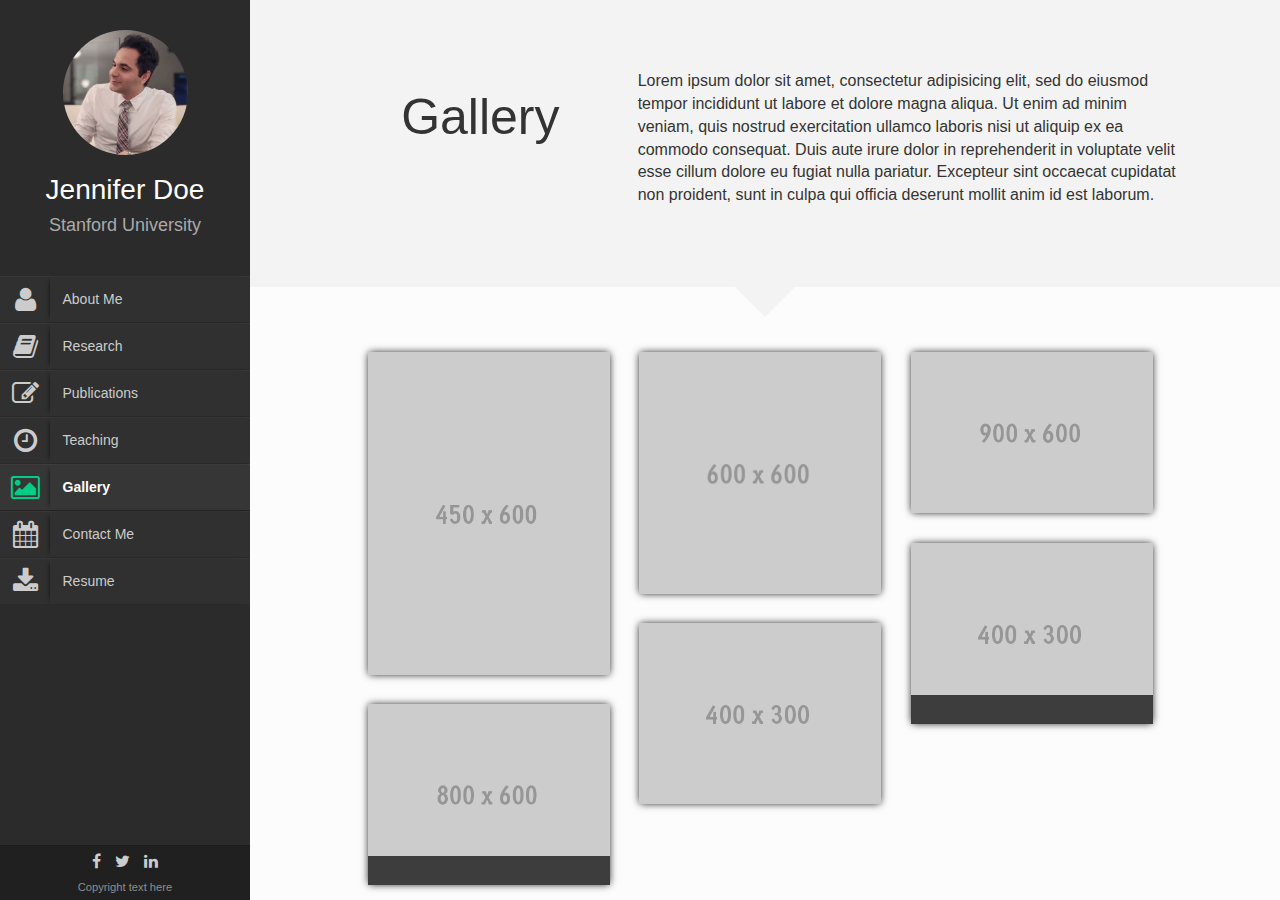
<file: gallery.html>
<!DOCTYPE html>
<html lang="en">
    <head>
        <!-- Global site tag (gtag.js) - Google Analytics -->
<script async src="https://www.googletagmanager.com/gtag/js?id=UA-154198008-1"></script>
<script>
  window.dataLayer = window.dataLayer || [];
  function gtag(){dataLayer.push(arguments);}
  gtag('js', new Date());

  gtag('config', 'UA-154198008-1');
</script>

        <title>Faculty-Responsive university staff personal page</title>
        <meta http-equiv="Content-Type" content="text/html; charset=UTF-8">
        <meta name="author" content="owwwlab.com">
        <meta name="viewport" content="width=device-width, initial-scale=1, maximum-scale=1">
        
        <meta name="description" content="A theme for faculty profile page" />
        <meta name="keywords" content="faculty profile, theme,css, html, jquery, transition, transform, 3d, css3" />

        <link rel="shortcut icon" href="../favicon.ico">

        <!--CSS styles-->
        <link rel="stylesheet" href="css/bootstrap.css">
        <link rel="stylesheet" href="css/font-awesome.min.css">  
        <link rel="stylesheet" href="css/perfect-scrollbar-0.4.5.min.css">
        <link rel="stylesheet" href="css/magnific-popup.css">
        <link rel="stylesheet" href="css/style.css">
        <link id="theme-style" rel="stylesheet" href="css/styles/default.css">

        
        <!--/CSS styles-->
        <!--Javascript files-->
        <script type="text/javascript" src="js/jquery-1.11.3.min.js"></script>
        <script type="text/javascript" src="js/TweenMax.min.js"></script>
        <script type="text/javascript" src="js/jquery.touchSwipe.min.js"></script>
        <script type="text/javascript" src="js/jquery.carouFredSel-6.2.1-packed.js"></script>
        
        <script type="text/javascript" src="js/modernizr.custom.63321.js"></script>
        <script type="text/javascript" src="js/jquery.dropdownit.js"></script>

        <script type="text/javascript" src="js/ScrollToPlugin.min.js"></script>

        <script type="text/javascript" src="js/bootstrap.min.js"></script>

        <script type="text/javascript" src="js/jquery.mixitup.min.js"></script>

        <script type="text/javascript" src="js/masonry.min.js"></script>

        <script type="text/javascript" src="js/perfect-scrollbar-0.4.5.with-mousewheel.min.js"></script>
        <script type="text/javascript" src="js/jquery.nicescroll.min.js"></script>

        <script type="text/javascript" src="js/magnific-popup.js"></script>
        <script type="text/javascript" src="js/custom.js"></script>

        <!--/Javascript files-->

    </head>
    <body>

        <div id="wrapper">
            <a href="#sidebar" class="mobilemenu"><i class="fa fa-reorder"></i></a>

            <div id="sidebar">
                <div id="sidebar-wrapper">
                    <div id="sidebar-inner">
                        <!-- Profile/logo section-->
                        <div id="profile" class="clearfix">
                            <div class="portrate hidden-xs"></div>
                            <div class="title">
                                <h2>Jennifer Doe</h2>
                                <h3>Stanford University</h3>
                            </div>   
                        </div>
                        <!-- /Profile/logo section-->

                        <!-- Main navigation-->
                        <div id="main-nav">
                            <ul id="navigation">
                                <li>
                                  <a href="index.html">
                                    <i class="fa fa-user"></i>
                                    <div class="text">About Me</div>
                                  </a>
                                </li>  
                                
                                <li>
                                  <a href="research.html">
                                    <i class="fa fa-book"></i>
                                    <div class="text">Research</div>
                                  </a>
                                </li> 
                                
                                <li>
                                  <a href="publication.html">
                                    <i class="fa fa-edit"></i>
                                    <div class="text">Publications</div>
                                  </a>
                                </li> 

                                <li>
                                  <a href="teaching.html">
                                    <i class="fa fa-clock-o"></i>
                                    <div class="text">Teaching</div>
                                  </a>
                                </li>

                                <li class="currentmenu">
                                  <a href="gallery.html">
                                    <i class="fa fa-picture-o"></i>
                                    <div class="text">Gallery</div>
                                  </a>
                                </li>

                                <li>
                                  <a href="contact.html">
                                      <i class="fa fa-calendar"></i>
                                      <div class="text">Contact Me</div>
                                  </a>
                                </li>

                                <li class="external">
                                    <a href="./data/Resume_Barzegary.pdf">
                                        <i class="fa fa-download"></i>
                                        <div class="text">Resume</div>
                                    </a>
                                </li>
                            </ul>
                        </div>
                        <!-- /Main navigation-->
                        <!-- Sidebar footer -->
                        <div id="sidebar-footer">
                            <div class="social-icons">
                                <ul>
                                    <li><a href="#"><i class="fa fa-facebook"></i></a></li>
                                    <li><a href="#"><i class="fa fa-twitter"></i></a></li>
                                    <li><a href="#"><i class="fa fa-linkedin"></i></a></li>
                                </ul>
                            </div>

        
                            <div id="copyright">Copyright text here</div>
                    
                        </div>
                        <!-- /Sidebar footer -->
                    </div>

                </div>
            </div>

            <div id="main">
            
                <div id="gallery" class="page">
                    <div class="pagecontents">
                        
                        <div class="section pageheader" id="gallery-header">
                            <div class="section-container">
                                <div class="row">
                                    <div class="col-md-4">
                                        <h2>Gallery</h2>
                                    </div>
                                    <div class="col-md-8">
                                        <p>Lorem ipsum dolor sit amet, consectetur adipisicing elit, sed do eiusmod tempor incididunt ut labore et dolore magna aliqua. Ut enim ad minim veniam, quis nostrud exercitation ullamco laboris nisi ut aliquip ex ea commodo consequat. Duis aute irure dolor in reprehenderit in voluptate velit esse cillum dolore eu fugiat nulla pariatur. Excepteur sint occaecat cupidatat non proident, sunt in culpa qui officia deserunt mollit anim id est laborum.</p>
                                    </div>
                                </div>
                            </div>
                        </div>

                        <div class="section color-1" id="gallery-large">
                            <div class="section-container">
                                
                                <ul id="grid" class="grid">
                                    <li>
                                        <div>
                                            <img alt="image" src="img/gallery/450x600.png">
                                            <a href="img/gallery/450x600.png" class="popup-with-move-anim">
                                                <div class="over">
                                                    <div class="comein">
                                                        <i class="fa fa-search"></i>
                                                        <div class="comein-bg"></div>
                                                    </div>
                                                </div>
                                            </a>
                                        </div>
                                    </li>
                                    <li>
                                        <div>
                                            <img alt="image" src="img/gallery/600x600.png">
                                            <a href="img/gallery/600x500.png" class="popup-with-move-anim">
                                                <div class="over">
                                                    <div class="comein">
                                                        <h3>Image Title</h3>
                                                        <p>Lorem ipsum dolor sit amet, consectetur adipisicing elit, sed do eiusmod tempor incididunt ut labore et dolore magna aliqua.</p>
                                                        <div class="comein-bg"></div>
                                                    </div>
                                                </div>
                                            </a>
                                        </div>
                                    </li>
                                    <li>
                                        <div>
                                            <img alt="image" src="img/gallery/900x600.png">
                                            <a href="img/gallery/900x600.png" class="popup-with-move-anim">
                                                <div class="over">
                                                    <div class="comein">
                                                        <i class="fa fa-search"></i>
                                                        <div class="comein-bg"></div>
                                                    </div>
                                                </div>
                                            </a>
                                        </div>
                                    </li>
                                    <li>
                                        <div>
                                            <img alt="image" src="img/gallery/400x300.png">
                                            <a href="img/gallery/400x300.png" class="popup-with-move-anim"> 
                                                <div class="over">
                                                    <div class="comein">
                                                        <h3>Image Title</h3>
                                                        <p>Lorem ipsum dolor sit amet, consectetur adipisicing elit, sed do eiusmod tempor incididunt ut labore et dolore magna aliqua.</p>
                                                        <div class="comein-bg"></div>
                                                    </div>
                                                </div>
                                            </a>
                                        </div>
                                    </li>
                                    <li>
                                        <div>
                                            <img alt="image" src="img/gallery/400x300.png">
                                            <a href="img/gallery/400x300.png" class="popup-with-move-anim">
                                                <div class="over">
                                                    <div class="comein">
                                                        <i class="fa fa-search"></i>
                                                        <div class="comein-bg"></div>
                                                    </div>
                                                </div>
                                            </a>
                                        </div>
                                    </li>
                                    <li>
                                        <div>
                                            <img alt="image" src="img/gallery/800x600.png">
                                            <a href="img/gallery/800x600.png" class="popup-with-move-anim">
                                                <div class="over">
                                                    <div class="comein">
                                                        <h3>Image Title</h3>
                                                        <p>Lorem ipsum dolor sit amet, consectetur adipisicing elit, sed do eiusmod tempor incididunt ut labore et dolore magna aliqua.</p>
                                                        <div class="comein-bg"></div>
                                                    </div>
                                                </div>
                                            </a>
                                        </div>
                                    </li>
                                    
                                    
                                </ul>
                                    
                            </div>
                        </div>
                    </div>
                    
                </div>

            </div>
        </div>
    </body>
</html>
</file>
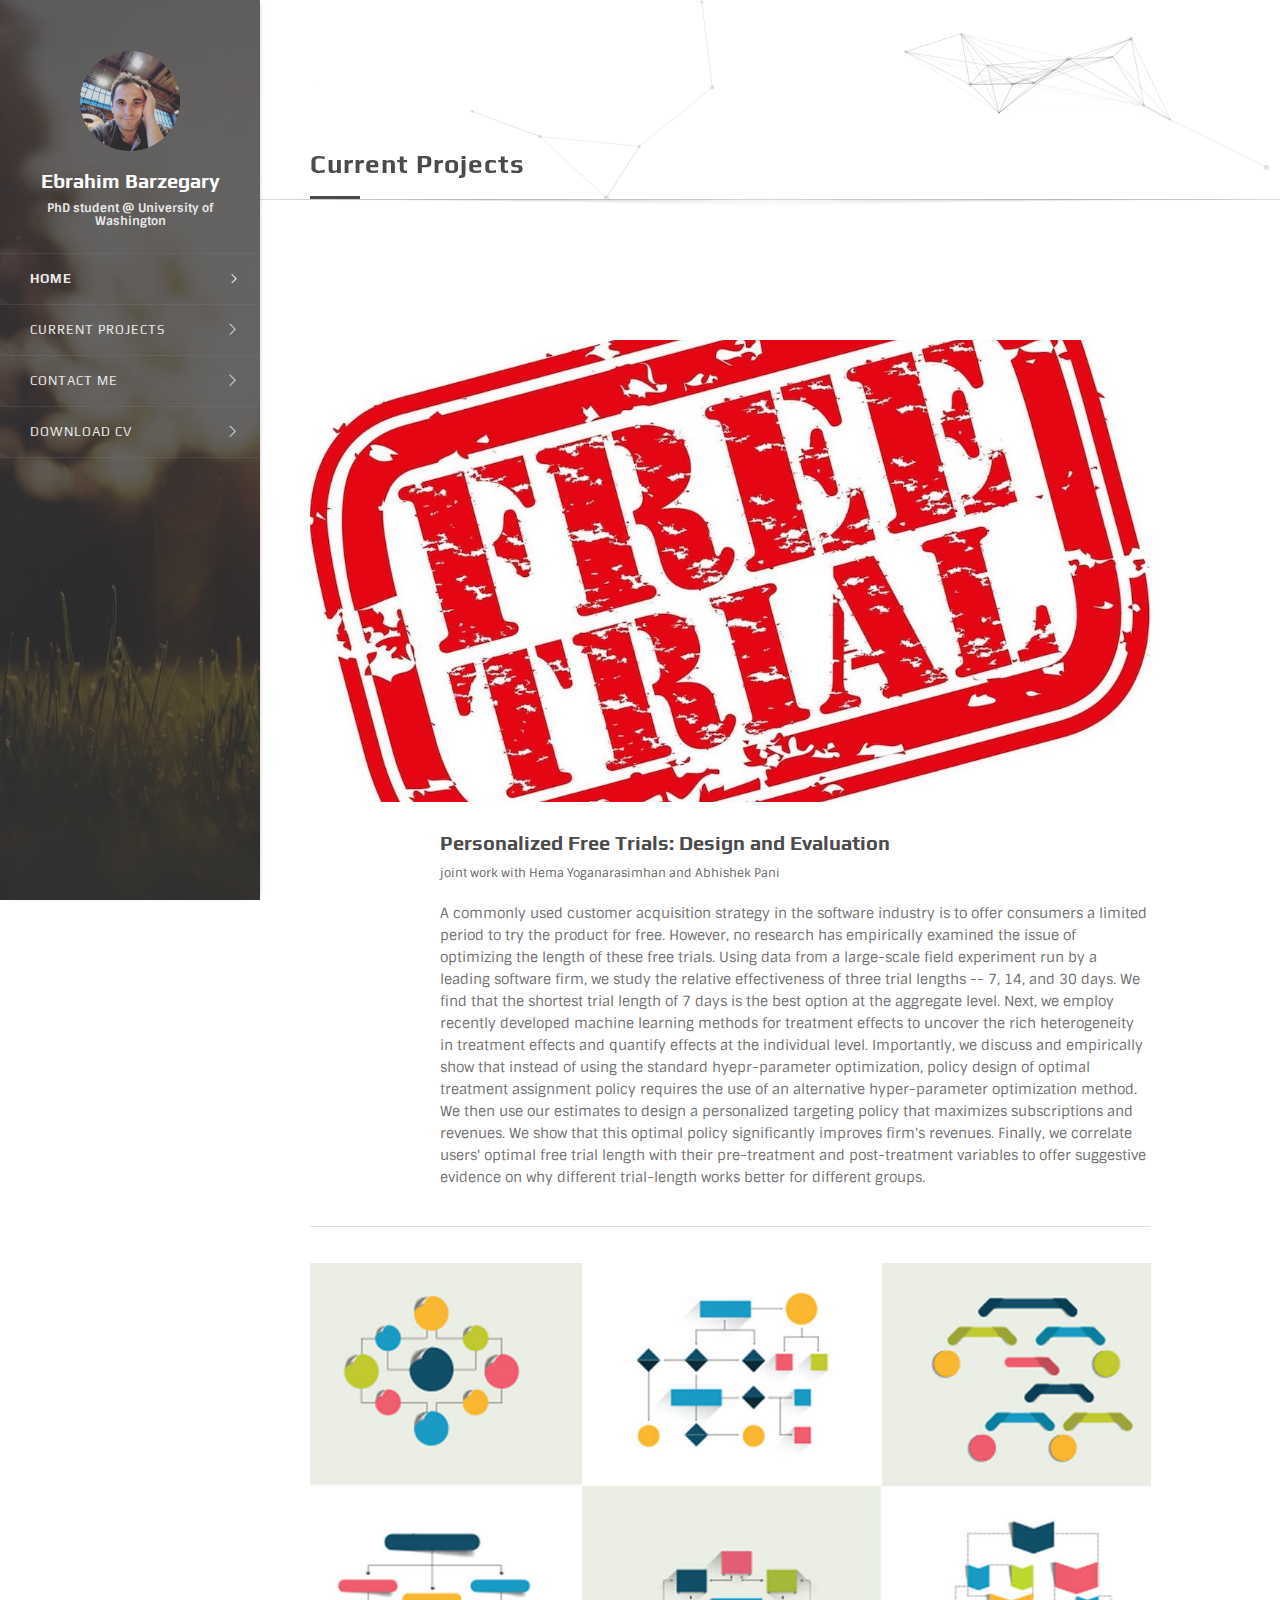
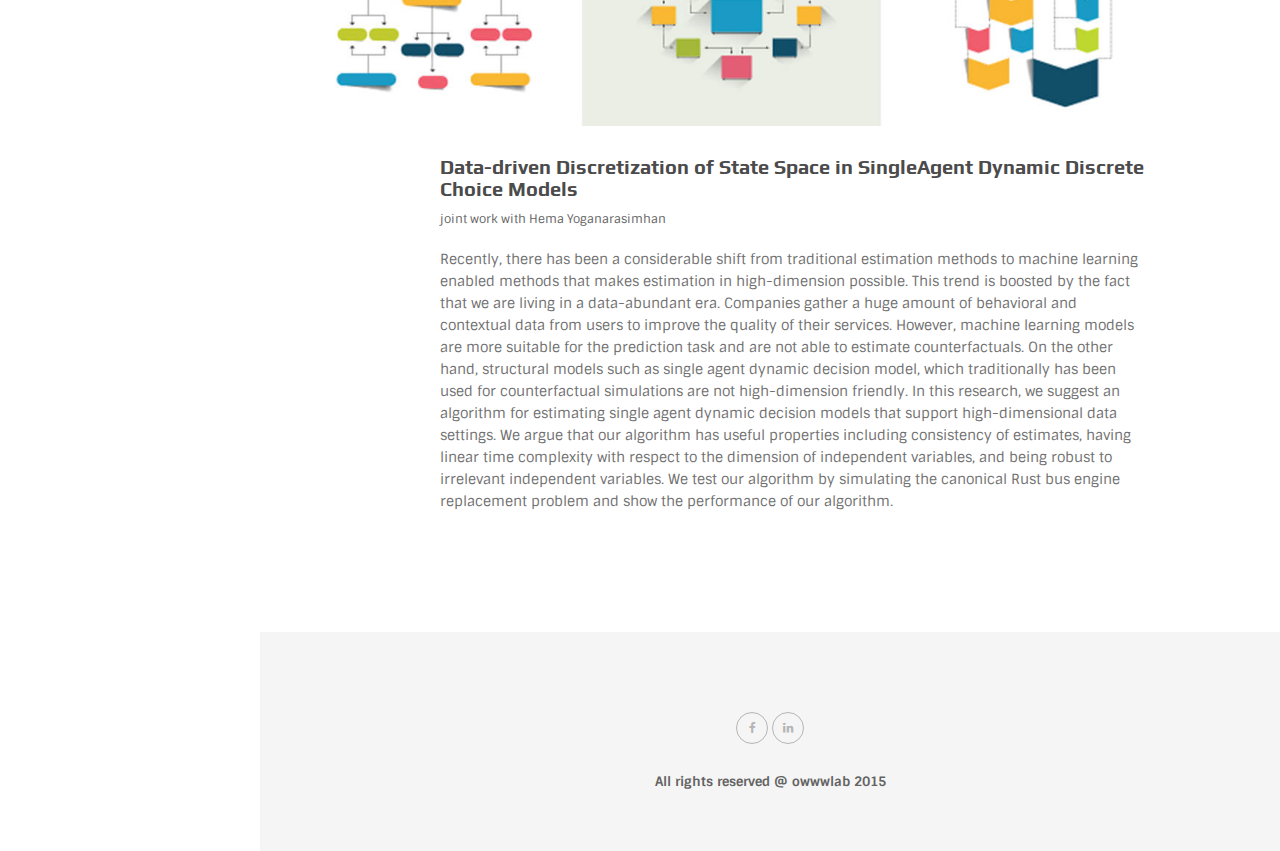
<file: projects.html>
<!DOCTYPE html>
<!--
                                   _       _   
								  | |     | |    
  Designed and Coded By           | | __ _| |__  
 / _ \ \ /\ / /\ \ /\ / /\ \ /\ / / |/ _` | '_ \ 
| (_) \ V  V /  \ V  V /  \ V  V /| | (_| | |_) |
 \___/ \_/\_/    \_/\_/    \_/\_/ |_|\__,_|_.__/ 

http://themeforest.net/user/owwwlab/
                                          
-->
<html lang="en" dir="ltr" itemscope itemtype="http://schema.org/WebPage">
  <!-- #####Begin head-->
  <head>
    <meta charset="utf-8">
    <meta http-equiv="X-UA-Compatible" content="IE=edge">
    <meta name="viewport" content="width=device-width, initial-scale=1.0">
    <!-- globalise scripting and styling content language-->
    <meta name="Content-Type-Script" content="text/javascript">
    <meta name="Content-Type-Style" content="text/css">
    <!-- author of this doc-->
    <meta name="author" content="owwwlab.com">
    <!-- ################################-->
    <!-- #### add SEO metadata here-->
    <!-- ################################-->
    <!-- #####Begin styles-->
    <!-- stylesheets	-->
    <link href="assets/css/vendors/vendors.css" rel="stylesheet" type="text/css">
    <!-- Load extra page specific css-->
    <!-- Overwrite vendors-->
    <link href="assets/css/vendors/vendors-overwrites.css" rel="stylesheet" type="text/css">
    <link href="assets/css/styles.css" rel="stylesheet" type="text/css">
    <link href="assets/css/demo3.css" rel="stylesheet" type="text/css">
    <!-- #####End styles-->
    <!-- #####Begin JS-->
    <!-- add your scripts to the end of the page for sake of page load speed-->
    <!-- scripts that need to be at head section-->
    <script src="assets/js/vendors/jquery.min.js"></script>
    <!-- #####End JS-->
    <!-- #####Begin load google fonts-->
    <link href="https://fonts.googleapis.com/css?family=Play:400,700&amp;subset=latin,greek,cyrillic" rel="stylesheet" type="text/css">
    <link href="https://fonts.googleapis.com/css?family=Sintony:400,700&amp;subset=latin,greek,cyrillic" rel="stylesheet" type="text/css">
    <link href="https://fonts.googleapis.com/css?family=Merriweather:300,300italic,400,400italic,700,700italic&amp;subset=latin,greek,cyrillic" rel="stylesheet" type="text/css">
    <link href="https://fonts.googleapis.com/css?family=Exo+2:400,200,300,400italic,500,700,900&amp;subset=latin,greek,cyrillic" rel="stylesheet" type="text/css">
    <!-- #####End load google fonts-->
    <title>Ebrahim Barzegary-HomePage</title>
  </head>
  <!-- #####End head-->
  <body class="fullwidth side-header slim-container">
    <div id="wrapper" class="regular-layout">
      <header id="header" class=" dark">
        <div class="head-main">
          <div class="container">
              <div class="logo-wrapper">
                  <div class="ol-user-profile"><a href="#" class="avatar"><img src="assets/img/avatar.jpg"></a>
                    <h1 class="title">Ebrahim Barzegary</h1>
                    <h2 class="subtitle">PhD student @ University of Washington</h2>
                  </div>
              </div>
              <ul id="primary-menu">
                  <li class="current-menu-item"><a href="index.html" title="Home"><span>Home</span></a>
                  </li>
                  <li><a href="projects.html" title="Projects"><span>Current Projects</span></a>
                  </li>
                  <li><a href="contact.html" title="Contact Me"><span>Contact Me</span></a>
                  </li>
                  <li><a href="./assets/CV-barzegary.pdf" title="Download CV"><span>Download CV</span></a>
                  </li>
              </ul>
            <div class="header-icons">
              <!-- #####Begin mobile menu trigger-->
              <div class="ol-mobile-trigger hamburger hamburger--elastic">
                <div class="hamburger-box">
                  <div class="hamburger-inner"></div>
                </div>
              </div>
              <!-- #####End mobile menu trigger-->
            </div>
          </div>
        </div>
        <div data-img-src="assets/img/bg/01.jpg" class="header-bg set-bg ov-dark-alpha-70"></div>
      </header>
      <!-- end #header-->
      <section id="contents">
        <!-- #####Begin page head-->
        <div class="page-head lined bg-white shadow-line ol-particles">
          <div class="container">
            <div class="tb-vcenter-wrapper">
              <div class="title-wrapper vcenter">
                <h1 class="title">Current Projects</h1>
              </div>
              
            </div>
          </div>
        </div>
        <!-- #####End page head
        -->
        <div class="page-contents">
          <!-- #####Begin main area-->
          <section id="main-area">
            <section class="page-contents">
              <section class="section">
                <div class="container">
                  <div class="row">
                    <!-- #####Begin main area-->
                    <div class="col-md-11">
                      <div id="main-area">
                        <!-- #####Begin posts list-->
                        <div class="news-posts date-aside-list">
                          <div class="post">
                            <div class="post-header"><a href="#" class="post-thumb set-bg"><img src="./assets/img/freeTrials.jpg" class="set-me"></a></div>
                            <div class="post-contents">
                              <div class="aside">
                                <h3 class="title">Personalized Free Trials: Design and Evaluation</h3>
                                <ul class="meta">
                                  <li class="author">joint work with Hema Yoganarasimhan and Abhishek Pani</li>
                                </ul>
                                <div class="post-excerpt">
                                    A commonly used customer acquisition strategy in the software industry is to offer consumers a limited period to try the product for free. However, no research has empirically examined the issue of optimizing the length of these free trials.  Using data from a large-scale field experiment run by a leading software firm, we study the relative effectiveness of three trial lengths -- 7, 14, and 30 days. We find that the shortest trial length of 7 days is the best option at the aggregate level. Next, we employ recently developed machine learning methods for treatment effects to uncover the rich heterogeneity in treatment effects and quantify effects at the individual level. Importantly, we discuss and empirically show that instead of using the standard hyepr-parameter optimization, policy design of optimal treatment assignment policy requires the use of an alternative hyper-parameter optimization method. We then use our estimates to design a personalized targeting policy that maximizes subscriptions and revenues. We show that this optimal policy significantly improves firm's revenues. Finally, we correlate users' optimal free trial length with their pre-treatment and post-treatment variables to offer suggestive evidence on why different trial-length works better for different groups.			
                                </div><!--<a href="#" class="read-more btn btn-medium btn-round btn-icon-right btn-anim-i"> <i class="icon oi-forward"></i><span>Read More</span></a>-->
                              </div>
                            </div>
                          </div>
                          <div class="sp-line-75"></div>
                          <div class="post">
                              <div class="post-header"><a href="#" class="post-thumb set-bg"><img src="./assets/img/algorithm.jpg" class="set-me"></a></div>
                              <div class="post-contents">
                                <div class="aside">
                                  <h3 class="title">Data-driven Discretization of State Space in SingleAgent Dynamic Discrete Choice Models</h3>
                                  <ul class="meta">
                                    <li class="author">joint work with Hema Yoganarasimhan</li>
                                  </ul>
                                  <div class="post-excerpt">
                                      Recently, there has been a considerable shift from traditional estimation methods to machine learning enabled methods that makes estimation in high-dimension possible. This trend is boosted by the fact that we are living in a data-abundant era. Companies gather a huge amount of behavioral and contextual data from users to improve the quality of their services. However, machine learning models are more suitable for the prediction task and are not able to estimate counterfactuals. On the other hand, structural models such as single agent dynamic decision model, which traditionally has been used for counterfactual simulations are not high-dimension friendly. In this research, we suggest an algorithm for estimating single agent dynamic decision models that support high-dimensional data settings. We argue that our algorithm has useful properties including consistency of estimates, having linear time complexity with respect to the dimension of independent variables, and being robust to irrelevant independent variables. We test our algorithm by simulating the canonical Rust bus engine replacement problem and show the performance of our algorithm. 
                                  </div><!--<a href="#" class="read-more btn btn-medium btn-round btn-icon-right btn-anim-i"> <i class="icon oi-forward"></i><span>Read More</span></a>-->
                                </div>
                              </div>
                          </div>
                        </div>
                        <!-- #####End posts list-->
                      </div>
                    </div>
                    <!-- #####End main area-->
                  </div>
                </div>
              </section>
            </section>  
          </section>
          <!-- #####End main area
          -->
          <div class="clearfix"></div>
        </div>
      </section>
      <!-- end #contents-->
      <footer id="footer">
        <div id="footer-main" class="text-center bg-gray">
          <div class="container">
            <div class="row">
              <div class="col-md-6 col-md-offset-3">
                <ul class="social-icons shape-circle hover-theme m-top-20">
                    <li><a href="https://www.facebook.com/barzegar.ebrahim"><i class="fa fa-facebook"></i></a></li>
                    <li><a href="https://www.linkedin.com/in/ebrahim-barzegary-9b7b9559/"><i class="fa fa-linkedin"></i></a></li>
                </ul>
                <div class="sp-blank-20"></div>
                <div class="copyright">All rights reserved @ owwwlab 2015</div>
              </div>
            </div>
          </div>
        </div>
      </footer>
      <!-- end #footer-->
    </div>
    <!-- #####Begin scripts-->
    <script src="assets/js/vendors/vendors.js"></script>
    <!-- Local Revolution tools-->
    <!-- Only for local and can be removed on server-->
    <script type="text/javascript" src="assets/revolution/js/extensions/revolution.extension.video.min.js"></script>
    <script type="text/javascript" src="assets/revolution/js/extensions/revolution.extension.slideanims.min.js"></script>
    <script type="text/javascript" src="assets/revolution/js/extensions/revolution.extension.actions.min.js"></script>
    <script type="text/javascript" src="assets/revolution/js/extensions/revolution.extension.layeranimation.min.js"></script>
    <script type="text/javascript" src="assets/revolution/js/extensions/revolution.extension.kenburn.min.js"></script>
    <script type="text/javascript" src="assets/revolution/js/extensions/revolution.extension.navigation.min.js"></script>
    <script type="text/javascript" src="assets/revolution/js/extensions/revolution.extension.migration.min.js"></script>
    <script type="text/javascript" src="assets/revolution/js/extensions/revolution.extension.parallax.min.js"></script>
    <script src="assets/js/custom.js"></script>
    <script src="http://localhost:35729/livereload.js"></script>
    <!-- #####End scripts-->
  </body>
</html>
</file>
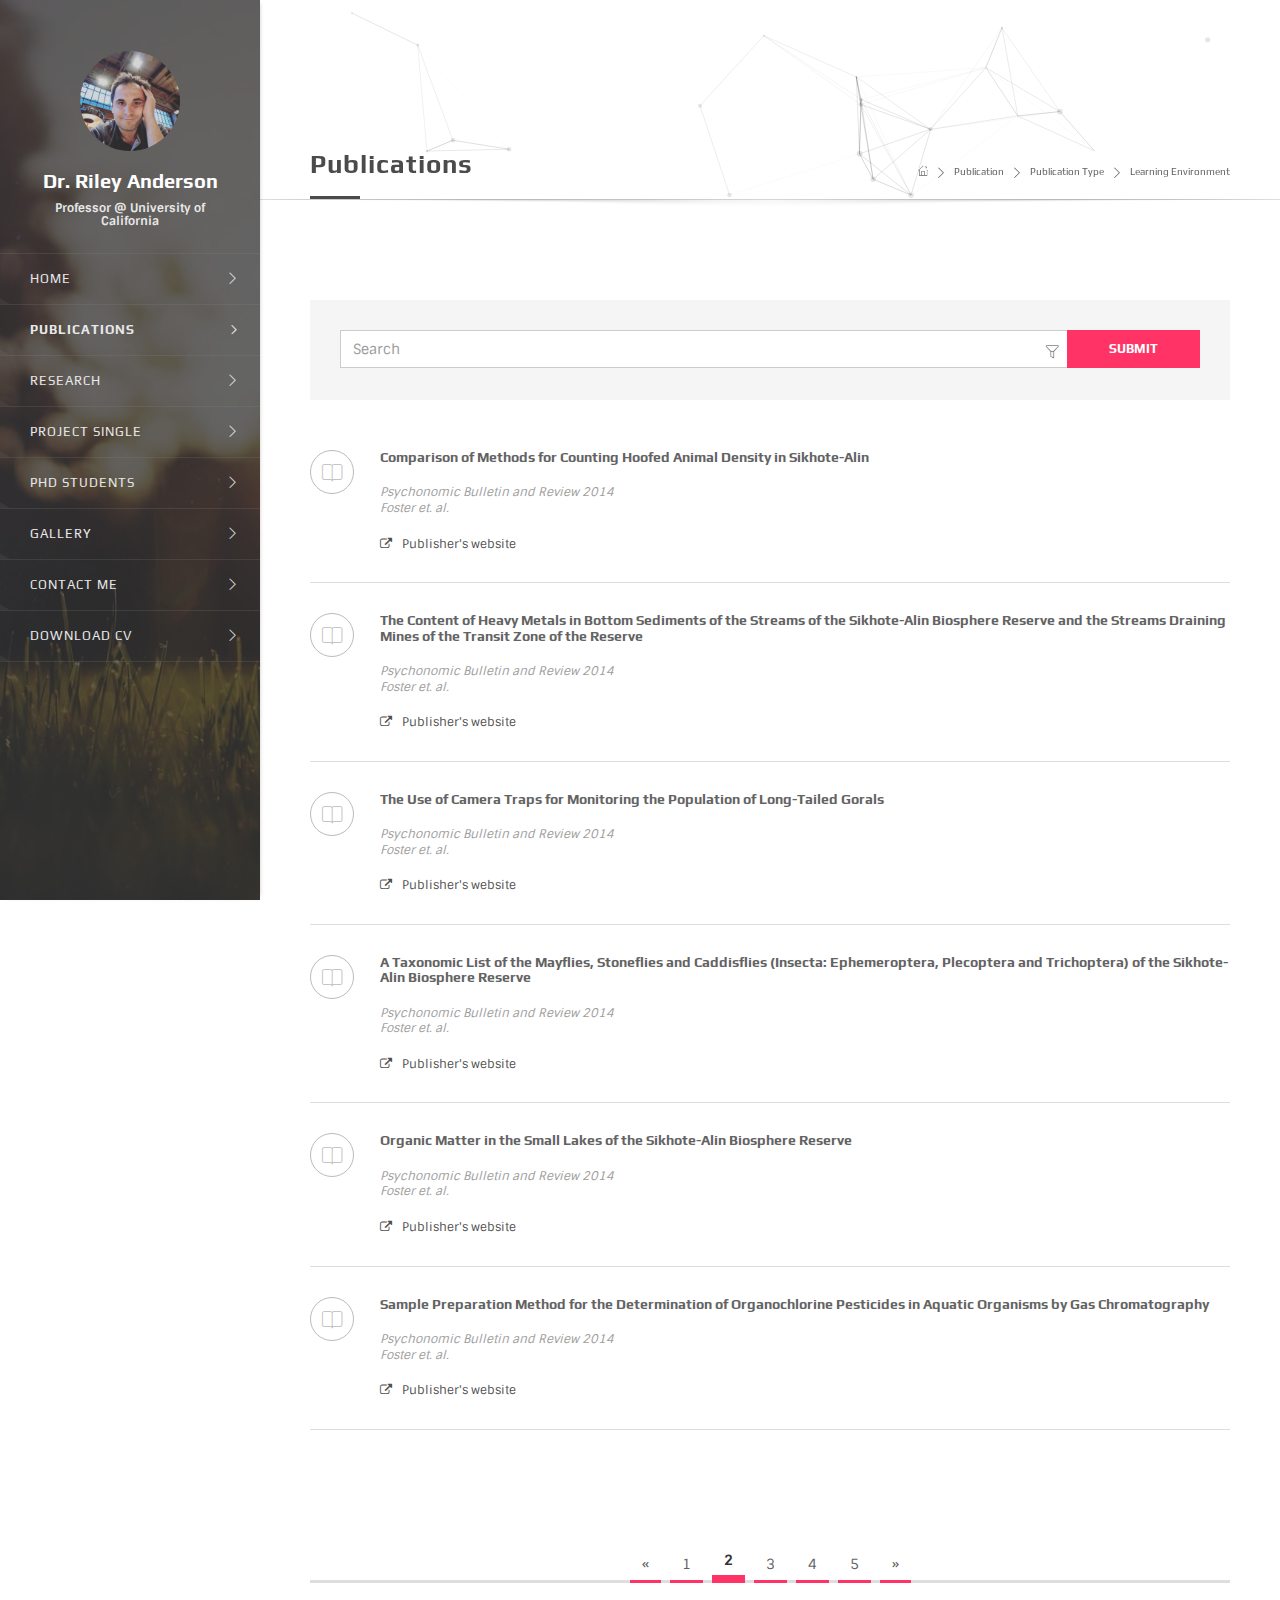
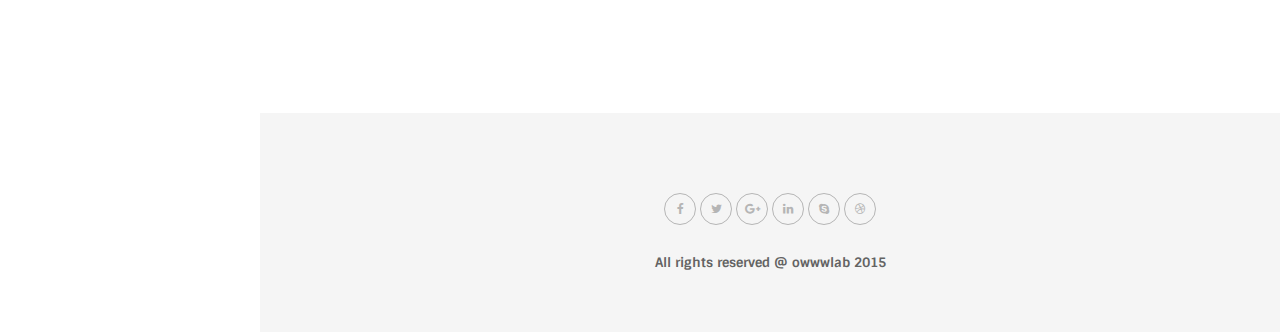
<file: publications.html>
<!DOCTYPE html>
<!--
                                   _       _   
								  | |     | |    
  Designed and Coded By           | | __ _| |__  
 / _ \ \ /\ / /\ \ /\ / /\ \ /\ / / |/ _` | '_ \ 
| (_) \ V  V /  \ V  V /  \ V  V /| | (_| | |_) |
 \___/ \_/\_/    \_/\_/    \_/\_/ |_|\__,_|_.__/ 

http://themeforest.net/user/owwwlab/
                                          
-->
<html lang="en" dir="ltr" itemscope itemtype="http://schema.org/WebPage">
  <!-- #####Begin head-->
  <head>
    <meta charset="utf-8">
    <meta http-equiv="X-UA-Compatible" content="IE=edge">
    <meta name="viewport" content="width=device-width, initial-scale=1.0">
    <!-- globalise scripting and styling content language-->
    <meta name="Content-Type-Script" content="text/javascript">
    <meta name="Content-Type-Style" content="text/css">
    <!-- author of this doc-->
    <meta name="author" content="owwwlab.com">
    <!-- ################################-->
    <!-- #### add SEO metadata here-->
    <!-- ################################-->
    <!-- #####Begin styles-->
    <!-- stylesheets	-->
    <link href="assets/css/vendors/vendors.css" rel="stylesheet" type="text/css">
    <!-- Load extra page specific css-->
    <!-- Overwrite vendors-->
    <link href="assets/css/vendors/vendors-overwrites.css" rel="stylesheet" type="text/css">
    <link href="assets/css/styles.css" rel="stylesheet" type="text/css">
    <link href="assets/css/demo3.css" rel="stylesheet" type="text/css">
    <!-- #####End styles-->
    <!-- #####Begin JS-->
    <!-- add your scripts to the end of the page for sake of page load speed-->
    <!-- scripts that need to be at head section-->
    <script src="assets/js/vendors/jquery.min.js"></script>
    <!-- #####End JS-->
    <!-- #####Begin load google fonts-->
    <link href="https://fonts.googleapis.com/css?family=Play:400,700&amp;subset=latin,greek,cyrillic" rel="stylesheet" type="text/css">
    <link href="https://fonts.googleapis.com/css?family=Sintony:400,700&amp;subset=latin,greek,cyrillic" rel="stylesheet" type="text/css">
    <link href="https://fonts.googleapis.com/css?family=Merriweather:300,300italic,400,400italic,700,700italic&amp;subset=latin,greek,cyrillic" rel="stylesheet" type="text/css">
    <link href="https://fonts.googleapis.com/css?family=Exo+2:400,200,300,400italic,500,700,900&amp;subset=latin,greek,cyrillic" rel="stylesheet" type="text/css">
    <!-- #####End load google fonts-->
    <title>Publications - CHAOS HTML Template</title>
  </head>
  <!-- #####End head-->
  <body class="fullwidth side-header slim-container">
    <div id="wrapper" class="regular-layout">
      <header id="header" class=" dark">
        <div class="head-main">
          <div class="container">
            <div class="logo-wrapper">
              <div class="ol-user-profile"><a href="#" class="avatar"><img src="assets/img/avatar.jpg"></a>
                <h1 class="title">Dr. Riley Anderson</h1>
                <h2 class="subtitle">Professor @ University of California</h2>
              </div>
            </div>
            <ul id="primary-menu">
              <li><a href="index.html" title="Home"><span>Home</span></a>
              </li>
              <li class="current-menu-item"><a href="publications.html" title="Publications"><span>Publications</span></a>
              </li>
              <li><a href="research.html" title="Research"><span>Research</span></a>
              </li>
              <li><a href="project-single.html" title="Project Single"><span>Project Single</span></a>
              </li>
              <li><a href="students.html" title="PHD Students"><span>PHD Students</span></a>
              </li>
              <li><a href="gallery.html" title="Gallery"><span>Gallery</span></a>
              </li>
              <li><a href="contact.html" title="Contact Me"><span>Contact Me</span></a>
              </li>
              <li><a href="#" title="Download CV"><span>Download CV</span></a>
              </li>
            </ul>
            <div class="header-icons">
              <!-- #####Begin mobile menu trigger-->
              <div class="ol-mobile-trigger hamburger hamburger--elastic">
                <div class="hamburger-box">
                  <div class="hamburger-inner"></div>
                </div>
              </div>
              <!-- #####End mobile menu trigger-->
            </div>
          </div>
        </div>
        <div data-img-src="assets/img/bg/01.jpg" class="header-bg set-bg ov-dark-alpha-70"></div>
      </header>
      <!-- end #header-->
      <section id="contents">
        <!-- #####Begin page head-->
        <div class="page-head lined bg-white shadow-line ol-particles">
          <div class="container">
            <div class="tb-vcenter-wrapper">
              <div class="title-wrapper vcenter">
                <h1 class="title">Publications</h1>
              </div>
              <div class="breadcrumb-wrapper vcenter">
                <ul class="breadcrumb">
                  <li><a href="#"><i class="oli oli-home"></i></a></li>
                  <li><a href="#">publication</a></li>
                  <li><a href="#">publication type</a></li>
                  <li>learning environment</li>
                </ul>
              </div>
            </div>
          </div>
        </div>
        <!-- #####End page head
        -->
        <div class="page-contents">
          <!-- #####Begin main area-->
          <section id="main-area">
            <section class="section section-narrow">
              <div class="container">
                <div class="search-box inline-filters">
                  <div class="row form-inline">
                    <div class="col-sm-10 col-xs-6 form-group with-filter">
                      <input type="text" placeholder="Search" class="form-control"><a href="#" data-toggle="tooltip" data-placement="top" title="Filter" class="toggle-filter"></a>
                    </div>
                    <div class="col-sm-2 col-xs-6 form-group">
                      <input type="submit" value="Submit" class="btn btn-small btn-skin-red btn-block">
                    </div>
                  </div>
                  <div class="row filters"><a href="#" class="clear-selectize">Clear Filters</a>
                    <div class="col-sm-6">
                      <div class="form-group">
                        <label>Publication Type:</label>
                        <select data-placeholder="Select Types..." multiple="multiple" class="selectize">
                          <option value=""></option>
                          <option value="Journal Article">Journal Article</option>
                          <option value="Conference Paper">Conference Paper</option>
                          <option value="Report">Report</option>
                          <option value="Book">Book</option>
                          <option value="Book Chapter">Book Chapter</option>
                          <option value="Proceeding">Proceeding</option>
                        </select>
                      </div>
                      <div class="form-group">
                        <label>Year:</label>
                        <select data-placeholder="Select Year" multiple="multiple" class="selectize">
                          <option value=""> </option>
                          <option value="2000">2000</option>
                          <option value="2001">2001</option>
                          <option value="2004">2004</option>
                          <option value="2005">2005</option>
                          <option value="2006">2006</option>
                          <option value="2010">2010</option>
                          <option value="2011">2011</option>
                          <option value="2012">2012</option>
                          <option value="2013">2013</option>
                          <option value="2014">2014</option>
                          <option value="2015">2015</option>
                        </select>
                      </div>
                    </div>
                    <div class="col-sm-6">
                      <div class="form-group">
                        <label>Category:</label>
                        <select data-placeholder="Select Types..." multiple="multiple" class="selectize">
                          <option value=""></option>
                          <option value="Physics">Physics</option>
                          <option value="Algebra">Algebra</option>
                          <option value="Jafarology">Jafarology</option>
                        </select>
                      </div>
                    </div>
                  </div>
                </div>
                <div class="sp-blank-50"></div>
                <div class="pubs-wrapper">
                  <div class="pub-item with-icon">
                    <div class="elem-wrapper"><i class="oli oli-bookmark"></i></div>
                    <div class="content-wrapper">
                      <h3 class="title"><a href="#">Comparison of Methods for Counting Hoofed Animal Density in Sikhote-Alin</a></h3>
                      <div class="description">
                        <div class="citation"><a href="#">Psychonomic Bulletin and Review 2014 </a><br>Foster et. al.</div><a href="#" class="link-with-icon"> <i class="fa fa-external-link"></i>Publisher's website</a>
                      </div>
                    </div>
                  </div>
                  <div class="pub-item with-icon">
                    <div class="elem-wrapper"><i class="oli oli-bookmark"></i></div>
                    <div class="content-wrapper">
                      <h3 class="title"><a href="#">The Content of Heavy Metals in Bottom Sediments of the Streams of the Sikhote-Alin Biosphere Reserve and the Streams Draining Mines of the Transit Zone of the Reserve</a></h3>
                      <div class="description">
                        <div class="citation"><a href="#">Psychonomic Bulletin and Review 2014 </a><br>Foster et. al.</div><a href="#" class="link-with-icon"> <i class="fa fa-external-link"></i>Publisher's website</a>
                      </div>
                    </div>
                  </div>
                  <div class="pub-item with-icon">
                    <div class="elem-wrapper"><i class="oli oli-bookmark"></i></div>
                    <div class="content-wrapper">
                      <h3 class="title"><a href="#">The Use of Camera Traps for Monitoring the Population of Long-Tailed Gorals</a></h3>
                      <div class="description">
                        <div class="citation"><a href="#">Psychonomic Bulletin and Review 2014 </a><br>Foster et. al.</div><a href="#" class="link-with-icon"> <i class="fa fa-external-link"></i>Publisher's website</a>
                      </div>
                    </div>
                  </div>
                  <div class="pub-item with-icon">
                    <div class="elem-wrapper"><i class="oli oli-bookmark"></i></div>
                    <div class="content-wrapper">
                      <h3 class="title"><a href="#">A Taxonomic List of the Mayflies, Stoneflies and Caddisflies (Insecta: Ephemeroptera, Plecoptera and Trichoptera) of the Sikhote-Alin Biosphere Reserve</a></h3>
                      <div class="description">
                        <div class="citation"><a href="#">Psychonomic Bulletin and Review 2014 </a><br>Foster et. al.</div><a href="#" class="link-with-icon"> <i class="fa fa-external-link"></i>Publisher's website</a>
                      </div>
                    </div>
                  </div>
                  <div class="pub-item with-icon">
                    <div class="elem-wrapper"><i class="oli oli-bookmark"></i></div>
                    <div class="content-wrapper">
                      <h3 class="title"><a href="#">Organic Matter in the Small Lakes of the Sikhote-Alin Biosphere Reserve</a></h3>
                      <div class="description">
                        <div class="citation"><a href="#">Psychonomic Bulletin and Review 2014 </a><br>Foster et. al.</div><a href="#" class="link-with-icon"> <i class="fa fa-external-link"></i>Publisher's website</a>
                      </div>
                    </div>
                  </div>
                  <div class="pub-item with-icon">
                    <div class="elem-wrapper"><i class="oli oli-bookmark"></i></div>
                    <div class="content-wrapper">
                      <h3 class="title"><a href="#">Sample Preparation Method for the Determination of Organochlorine Pesticides in Aquatic Organisms by Gas Chromatography</a></h3>
                      <div class="description">
                        <div class="citation"><a href="#">Psychonomic Bulletin and Review 2014 </a><br>Foster et. al.</div><a href="#" class="link-with-icon"> <i class="fa fa-external-link"></i>Publisher's website</a>
                      </div>
                    </div>
                  </div>
                </div>
                <div class="sp-blank-50"></div>
                <!-- #####Begin pagination links-->
                <nav class="ol-pagination lined-links">
                  <ul class="pagination">
                    <li><a href="#">&laquo;</a></li>
                    <li><a href="#">1</a></li>
                    <li class="active"><a href="#">2</a></li>
                    <li><a href="#">3</a></li>
                    <li><a href="#">4</a></li>
                    <li><a href="#">5</a></li>
                    <li><a href="#">&raquo;</a></li>
                  </ul>
                </nav>
                <!-- #####End pagination links-->
                <div class="sp-blank-50"></div>
              </div>
            </section>
          </section>
          <!-- #####End main area
          -->
          <div class="clearfix"></div>
        </div>
      </section>
      <!-- end #contents-->
      <footer id="footer">
        <div id="footer-main" class="text-center bg-gray">
          <div class="container">
            <div class="row">
              <div class="col-md-6 col-md-offset-3">
                <ul class="social-icons shape-circle hover-theme m-top-20">
                  <li><a href="#"><i class="fa fa-facebook"></i></a></li>
                  <li><a href="#"><i class="fa fa-twitter"></i></a></li>
                  <li><a href="#"><i class="fa fa-google-plus"></i></a></li>
                  <li><a href="#"><i class="fa fa-linkedin"></i></a></li>
                  <li><a href="#"><i class="fa fa-skype"></i></a></li>
                  <li><a href="#"><i class="fa fa-dribbble"></i></a></li>
                </ul>
                <div class="sp-blank-20"></div>
                <div class="copyright">All rights reserved @ owwwlab 2015</div>
              </div>
            </div>
          </div>
        </div>
      </footer>
      <!-- end #footer-->
    </div>
    <!-- #####Begin scripts-->
    <script src="assets/js/vendors/vendors.js"></script>
    <!-- Local Revolution tools-->
    <!-- Only for local and can be removed on server-->
    <script type="text/javascript" src="assets/revolution/js/extensions/revolution.extension.video.min.js"></script>
    <script type="text/javascript" src="assets/revolution/js/extensions/revolution.extension.slideanims.min.js"></script>
    <script type="text/javascript" src="assets/revolution/js/extensions/revolution.extension.actions.min.js"></script>
    <script type="text/javascript" src="assets/revolution/js/extensions/revolution.extension.layeranimation.min.js"></script>
    <script type="text/javascript" src="assets/revolution/js/extensions/revolution.extension.kenburn.min.js"></script>
    <script type="text/javascript" src="assets/revolution/js/extensions/revolution.extension.navigation.min.js"></script>
    <script type="text/javascript" src="assets/revolution/js/extensions/revolution.extension.migration.min.js"></script>
    <script type="text/javascript" src="assets/revolution/js/extensions/revolution.extension.parallax.min.js"></script>
    <script src="assets/js/custom.js"></script>
    <script src="http://localhost:35729/livereload.js"></script>
    <!-- #####End scripts-->
  </body>
</html>
</file>
<file: css/style.css>
/* General styles
 **************************************************/
@font-face {
	font-family: 'Lato';
	font-style: normal;
	font-weight: 300;
	src: local('Lato Light'), local('Lato-Light'), url(http://themes.googleusercontent.com/static/fonts/lato/v6/KT3KS9Aol4WfR6Vas8kNcg.woff) format('woff');
}

@font-face {
	font-family: 'Lato';
	font-style: normal;
	font-weight: 400;
	src: local('Lato Regular'), local('Lato-Regular'), url(http://themes.googleusercontent.com/static/fonts/lato/v6/9k-RPmcnxYEPm8CNFsH2gg.woff) format('woff');
}

@font-face {
	font-family: 'Lato';
	font-style: normal;
	font-weight: 900;
	src: local('Lato Black'), local('Lato-Black'), url(http://themes.googleusercontent.com/static/fonts/lato/v6/BVtM30trf7q_jfqYeHfjtA.woff) format('woff');
}

@font-face {
	font-family: 'Lato';
	font-style: italic;
	font-weight: 400;
	src: local('Lato Italic'), local('Lato-Italic'), url(http://themes.googleusercontent.com/static/fonts/lato/v6/oUan5VrEkpzIazlUe5ieaA.woff) format('woff');
}

body {
	font-size: 16px;
	font-family: 'Lato', sans-serif;
	font-weight: 400;
	background: #4D4D4D;
}

a,a:hover,a:focus {
	text-decoration: none;
	outline: 0;
}

h1,h2,h3,h4,h5,h6,.h1,.h2,.h3,.h4,.h5,.h6 {
	font-family: "Lato", Helvetica, Arial, sans-serif;
	font-weight: 300;
}
/* mobile menu
 **************************************************/
.mobilemenu {
	position: fixed;
	top: 5px;
	left: 5px;
	right: 0;
	z-index: 1002;
	font-size: 30px;
	padding: 2px 10px;
	background: #2b2b2b;
	display: block;
	width: 50px;
	height: 50px;
	color: #fff;
	display: none;
	text-align: center;
}

.mobilemenu:hover,.mobilemenu:focus {
	color: #fff;
}


/* layout
 **************************************************/
#sidebar{
	position: fixed;
	width:250px;
	background: #2b2b2b;
	top: 0;
	left: 0;
	bottom: 0;
}

#sidebar-wrapper{
	position: relative;
	height: 100%;
	width: 100%;
	overflow-y: auto;
	-webkit-overflow-scrolling: touch;
}

#sidebar-inner{
  position: relative;
  min-height: 100%;
}

#main-nav {
	position: relative;
	text-align: left;
	width: 100%;
	padding-bottom: 0;

}

#main {
	position: absolute;
	left: 250px;
	right: 0;
	top: 0;
	bottom: 0;
	background: #fefefe;
	overflow: hidden;
	-webkit-overflow-scrolling: touch;
}

.page {
	overflow: auto;
	position: absolute;
	top: 0;
	left: 0px;
	bottom: 0;
	width: 100%;
	background-color: #f7f7f7;
	-webkit-overflow-scrolling: touch;
}

.home {
	left: 0px;
	z-index: 0;
	width: 100%;
}

#overlay {
	position: absolute;
	top: 0;
	left: 0px;
	bottom: 0;
	right: 0px;
	background-color: #000;
	-ms-filter: "progid:DXImageTransform.Microsoft.Alpha(Opacity=25)";
	filter: alpha(opacity=25);
	opacity: 0.25;
	display: none;
	z-index: 300;
	cursor: crosshair;
	cursor: url(../img/pointer.png), auto;
}

#runner {
	position: absolute;
	width: 30px;
	height: 20px;
	color: #fff;
	font-size: 20px;
	z-index: 2000;
}

.currentpage {
	-webkit-box-shadow: -2px 0 4px -2px rgba(0,0,0,.25);
	box-shadow: -2px 0 4px -2px rgba(0,0,0,.25);
}


/* sidebar
 **************************************************/
#nav-container {
	position: relative;
	padding-bottom: 75px;
	bottom: 0;
	height: 100%;
}

#profile {
	text-align: center;
	padding: 30px 10px;
	position: relative;
}

#profile .portrate {
	background-image: url("../img/personal/personal-image.jpg");
	width: 125px;
	margin: 0 auto;
	height: 125px;
	border-radius: 50%;

	-webkit-background-size: cover;
	-moz-background-size: cover;
	background-size: cover;
	/*display: none !important; /*To Be Removed*/
}

#profile .title h2 {
	font-size: 28px;
	font-weight: 300;
	color: #fff;
	margin: 20px 0 10px 0;
}

#profile .title h3 {
	font-size: 18px;
	font-weight: 300;
	color: #aaa;
	margin: 0px 0 10px 0;
}

ul#navigation {
	padding: 0;
	margin: 0;
}

ul#navigation > li {
	display: block;
	float: none;
	clear: both;
	background: #303030;
	border-top: 1px solid #373737;
	border-bottom: 1px solid #2B2B2B;
	cursor: pointer;
	-webkit-transition: background 0.5s;
	-moz-transition: background 0.5s;
	-o-transition: background 0.5s;
	-ms-transition: background 0.5s;
	transition: background 0.5s;
}

ul#navigation > li > a {
	color: #ccc;
	font-size: 14px;
}

ul#navigation li:hover,ul#navigation li:focus {
	background: #363636;
}

ul#navigation li:hover a,ul#navigation li:focus a {
	color: #f7f7f7;
}

ul#navigation .currentmenu {
	font-weight: bold;
}

ul#navigation li.currentmenu a {
	color: #fff;
}

/*ul#navigation li.external:hover .fa, ul#navigation li.currentmenu .fa{
	color: #03cc85;
}*/

ul#navigation li.currentmenu {
	background: #363636;
	border-top: 1px solid #3d3d3d;
	border-bottom: 1px solid #252525;
}


ul#navigation li .text {
	padding-left: 5%;
	margin-left: 50px;
	line-height: 45px;

	-webkit-box-shadow: -3px 0 5px -4px #000;
	box-shadow: -3px 0 5px -4px #000;
}

ul#navigation li .fa {
	float: left;
	line-height: 45px;
	width: 50px;
	text-align: center;
	font-size: 27px;
}

#sidebar-footer{
	position: absolute;
	bottom: 0;
	left: 0;
	width: 100%;
	background: #202020;
	border-top: 1px solid #1A1A1A;
	text-align: center;
  	overflow: hidden;
}

.social-icons ul {
	padding: 0 20px;
	margin: 0;
	list-style: none;
	text-align: center;
}

.social-icons li {
	/* float: left; */
	/* width: 33%; */
	padding: 5px;
	text-align: center;
	display: inline-block;
}

.social-icons a {
	color: #ccc;
}

.social-icons a:hover,.social-icons a:focus {
	color: #fff;
}

.social-icons i {
	font-size: 16px;
}

#copyright{
	text-align:center;
	font-size:0.7em;
	color: #8E8E8E;
	margin-bottom: 5px;
}
/* page specifics
 **************************************************/
.page-container {
	position: relative;
}

.pageheader {
	background: #f3f3f3;
	position: relative;
	padding: 60px 0 45px 0;
}

.pageheader:after {
	top: 100%;
	border: solid transparent;
	content: " ";
	height: 0;
	width: 0;
	position: absolute;
	pointer-events: none;
	border-color: rgba(8, 4, 13, 0);
	border-top-color: #f3f3f3;
	border-width: 30px;
	left: 50%;
	margin-left: -30px;
	z-index: 1;
}

.headercontent .title {
	font-size: 50px;
	margin-bottom: 25px;
	border-bottom: 1px solid #ccc;
	padding: 0 0 20px 0;
}
.headercontent .title.noborder{
	border:none;
}
.headercontent .subtitle {
	border-bottom: 1px solid #ccc;
	margin: 0 0 10px 0;
	padding: 5px 0;
}

.headercontent .subtitle h3 {
	margin: 0;
	padding: 0;
}

.page .section{
	padding: 70px 0;
	position: relative;
}

.section-container {
	padding: 0 10%;
}

.color-1 {
	background: #fcfcfc;
}

.color-2 {
	background: #f7f7f7;
}

.color-3 {
	background: #2c2c2d;
	color: #fff;
}

.color-4 {
	background: #000;
}

.section .title {
	border-bottom: 1px solid #ccc;
	margin: 0 0 30px 0;
	padding: 20px 0;
}

.section .title h3 {
	padding: 0;
	margin: 0;
	font-size: 26px;
}


.biothumb{position: relative;}
.biothumb .overlay{
	position: absolute;
	width: 100%;
	color:#fff;
	bottom: 0;
	background-color: black;
	background-color: rgba(0,0,0,0.5);
	padding:25px;
}
.biothumb .overlay h1{
	font-size: 45px;
}

.fixedbg{
	padding: 70px 0;
    position: relative;
    margin: 0;
	background-position: center;
    background-repeat: no-repeat;
    background-size: cover !important;
}

.fixedbg.parallax{
    background-attachment: fixed !important;
}

.fixedbg .heading{
	font-size: 28px;
    color: #ffffff;
    line-height: 1.2;
    text-align: center;
    font-weight: 700;
    font-style: normal;
}

/*************************************************
 *  uls
 **************************************************/
.ul-bolded li {
	font-weight: bold;
}

.ul-boxed li {
	padding: 7px;
	background-color: #FdFdFd;
	margin-bottom: 10px;
	-webkit-box-shadow: 0px 3px 3px -3px #ccc;
	box-shadow: 0px 3px 3px -3px #ccc;
	border-radius: 2px;
	border-left: 5px solid;
}

/* ul-card
 **************************************************/
ul.ul-card {
	padding: 0;
	margin: 0;
	list-style: none;
}

ul.ul-card li {
	position: relative;
	padding: 50px 15px 20px 15px;
	background-color: #fff;
	margin-bottom: 15px;
	-webkit-box-shadow: 0px 3px 3px -3px #ccc;
	box-shadow: 0px 3px 3px -3px #ccc;
	border-radius: 3px;
	margin-left: 10px;
	color: #333;
}

ul.ul-card li .dy {
	position: absolute;
	top: 10px;
	left: -10px;
	border-radius: 0px;
	padding: 0;
	color: white;
}

ul.ul-card li .dy span {
	padding: 7px 10px;
	line-height: 30px;
	margin: 0;
}

/*ul.ul-card li .dy .degree {
	background-color: #03bb7a;
}*/

ul.ul-card li .dy .year {
	/*background-color: #03cc85;*/
	-webkit-box-shadow: -3px 0px 7px -3px rgba(68, 68, 68, 0.5);
	box-shadow: -3px 0px 7px -3px rgba(68, 68, 68, 0.5);
	margin-left: -3px !important;
}

ul.ul-card li .description p {
	font-size: 16px;
	margin: 0;
}

ul.ul-card li .description p.where {
	font-weight: 300;
	font-size: 14px;
}

ul.ul-card li .description p.footnote {
	font-weight: 600;
	font-size: 12px;
}

/* ul-dates
 **************************************************/
ul.ul-dates,ul.ul-dates-gray {
	margin: 0;
	padding: 0;
	list-style: none;
}

ul.ul-dates li,ul.ul-dates-gray li {
	margin-bottom: 15px; /*margin-left:  20px;
	*/
}

ul.ul-dates div.dates,ul.ul-dates-gray div.dates {
	float: left;
	width: 75px;
}

ul.ul-dates div.dates span,ul.ul-dates-gray div.dates span {
	/*background-color: #03cc85;*/
	padding: 6px;
	display: block;
	text-align: center;
	color: #fff;
	position: relative;
}

ul.ul-dates-gray div.dates span {
	background-color: #BBBBBB !important;
}

/*ul.ul-dates div.dates span:last-child {
	background-color: #03bb7a;
}*/

ul.ul-dates-gray div.dates span:last-child {
	background-color: #979797 !important;
}

ul.ul-dates-gray div.dates span:first-child,
ul.ul-dates div.dates span:first-child {
	-webkit-box-shadow: 0px 2px 6px -3px rgba(68, 68, 68, 0.5);
	box-shadow: 0px 2px 6px -3px rgba(68, 68, 68, 0.5);
	z-index: 3;
	position: relative;
}

ul.ul-dates div.content,ul.ul-dates-gray div.content {
	margin-left: 90px;
	min-height: 70px;
	padding-top: 10px;
}

ul.ul-dates div.content h4,ul.ul-dates-gray div.content h4 {
	font-weight: 400;
	font-size: 16px;
	margin-top: 0;
}

ul.ul-dates div.content p,ul.ul-dates-gray div.content p {
	font-size: 13px;
}



/* ul-timeline
 **************************************************/
ul.timeline {
	border-left: 8px solid #FFF;
	list-style: none;
	padding: 1px 0;
	margin-left: 100px;
}

ul.timeline li .date {
	float: left;
	padding: 10px 15px 10px 10px;
	margin-top: 10px;
	margin-left: -115px;
	font-size: 15px;
	width: 110px;
	text-align: center;
	/*background: #03cc85;*/
	color: #fff;
}

/*ul.timeline li.open .data {
	background: #03bb7a;
}*/

ul.timeline li .circle {
	float: left;
	margin: 20px 0;
	margin-left: -14px;
	width: 20px;
	height: 20px;
	border: 4px solid #FFFFFF;
	border-radius: 10px;
	background-color: #d5d5d5;
}

ul.timeline li.open .circle {
	/*background-color: #03bb7a;*/
	-webkit-box-shadow: 0px 2px 6px -3px rgba(68, 68, 68, 0.5);
	box-shadow: 0px 2px 6px -3px rgba(68, 68, 68, 0.5);
}

ul.timeline li .data {
	background: #fdfdfd;
	margin: 10px 0px 10px 20px;
	border-left: 10px solid;
	padding: 18px 20px;
	font-size: 16px;

	-webkit-box-shadow: 0px 3px 3px -3px #ccc;
	box-shadow: 0px 3px 3px -3px #ccc;
	border-radius: 3px;
}

ul.timeline li.open .data {
	/*border-color: #03bb7a;*/
	background: #fff;
}

ul.timeline li .data .subject {
	cursor: pointer;
	color: #777;
	font-size: 18px;
}

ul.timeline li .data .text {
	display: none;
	margin-top: 15px;
	font-size: 14px;
}

/* ul-withdetails
 **************************************************/
.ul-withdetails {
	list-style: none;
	padding: 0;
}

.ul-withdetails li {
	background-color: #FdFdFd;
	margin-bottom: 15px;

	-webkit-box-shadow: 0px 3px 3px -3px #ccc;
	box-shadow: 0px 3px 3px -3px #ccc;
	border-radius: 3px;
}

.ul-withdetails li .image {
	position: relative;
	overflow: hidden;
}

.ul-withdetails li .imageoverlay {
	position: absolute;
	top: 0;
	left: -100%;
	width: 100%;
	height: 100%;
	/*background: #03cc85;*/
	cursor: pointer;
	-ms-filter: "progid:DXImageTransform.Microsoft.Alpha(Opacity=70)";
	filter: alpha(opacity=70);
	opacity: 0.7;

	-webkit-transition: all 0.3s ease-out;
	   -moz-transition: all 0.3s ease-out;
	    -ms-transition: all 0.3s ease-out;
	     -o-transition: all 0.3s ease-out;
	        transition: all 0.3s ease-out;
}

.ul-withdetails li .imageoverlay i {
	color: #fff;
	position: absolute;
	top: 40%;
	left: 45%;
	font-size: 30px;
}

.ul-withdetails li .meta {
	overflow: hidden;
	padding:  10px;
	cursor: pointer;
}

.ul-withdetails li .details {
	display: none;
	padding: 20px;
	background: #fff;

	-webkit-box-shadow: inset 0px 3px 5px -3px #ccc;
	box-shadow: inset 0px 3px 5px -3px #ccc;
}

/*************************************************
 * lab partnerts
 **************************************************/
#labp-heads-wrap {
	/*background-color: #03bb7a;*/
	position: relative;
	height: 180px; 
}

#labp-heads-wrap:after {
	top: 100%;
	border: solid transparent;
	content: " ";
	height: 0;
	width: 0;
	position: absolute;
	pointer-events: none;
	border-color: rgba(247, 103, 103, 0);
	/*border-top-color: #03bb7a;*/
	border-width: 15px;
	left: 50%;
	margin-left: -15px;
}

#lab-carousel {
	width: 100%;
	height: 200px;
	position: absolute;
	top: 0;
	left: 0;
}

#lab-carousel div {
	float: left;
	width: 100px;
	height: 100px;
}

#lab-carousel img {
	border: none;
	position: relative;

	-webkit-box-shadow: 0 0 10px #000;
	box-shadow: 0 0 10px #000;
}

.caroufredsel_wrapper {
	margin-top: -10px !important;
	padding-top: 20px !important;
	padding-bottom: 20px !important;
}

#labp-heads-wrap #next,#labp-heads-wrap #prev {
	position: absolute;
	top: 0;
	height: 100%;
	line-height: 180px;
	padding: 0 10px;
	color: #f7f7f7;
	font-size: 30px;
	z-index: 4;
}

#labp-heads-wrap #next {
	right: 0;
}

#labp-heads-wrap #prev {
	left: 0;
}

#labp-heads-wrap #prev.disabled,#labp-heads-wrap #next.disabled {
	color: #ccc;
	cursor: default;
}

#lab-details {
	background-color: #fff;
	padding: 20px;
	padding-top: 40px;
	text-align: center;
	min-height: 150px;

	-webkit-box-shadow: 0px 3px 3px -3px #ccc;
	box-shadow: 0px 3px 3px -3px #ccc;
	border-radius: 2px;
}

#lab-details div {
	display: none;
}

#lab-details h3 {
	margin-top: 0;
}

/* filter dropdowns
 **************************************************/
#filters,.filters,#pub-grid {
	padding: 20px 0 30px 0 !important;
}

#filters h3,.filters h3,div#sort {
	margin-top: 30px;
}

#sort span {
	line-height: 30px;
}

.stuck {
	position: fixed !important;
	z-index: 1001;
	top: 0;
	right: 0;

	-webkit-box-shadow: 0px 2px 4px 0px #cecece;
	box-shadow: 0px 2px 4px 0px #cecece;
}

.cd-dropdown,.cd-select {
	position: relative;
	margin: 20px auto;
	display: block;
}

.cd-dropdown > span {
	width: 100%;
	height: 40px;
	line-height: 40px;
	color: #999;
	font-weight: 700;
	font-size: 16px;
	background: #fff;
	display: block;
	padding: 0 10px 0 30px;
	position: relative;
	cursor: pointer;
}

.cd-dropdown > span:after {
	content: '';
	position: absolute;
	right: 0px;
	top: 0px;
	width: 50px;
	text-align: center;
	font-size: 12px;
	padding: 8px;
	height: 70%;
	line-height: 24px;
}

.cd-dropdown.cd-active > span:after {
	content: '';
}

.cd-dropdown ul {
	list-style-type: none;
	margin: 0;
	padding: 0;
	display: block;
	position: relative;
}

.cd-dropdown > span,.cd-dropdown ul li:nth-last-child(-n+3) span {
	-webkit-box-shadow: 0 1px 1px rgba(0,0,0,0.1);
	box-shadow: 0 1px 1px rgba(0,0,0,0.1);
}

.cd-dropdown ul {
	position: absolute;
	top: 0px;
	width: 100%;
}

.cd-dropdown ul li {
	position: absolute;
	width: 100%;
}

/*.cd-active.cd-dropdown > span {
	color: #03cc85;
}*/

.cd-active.cd-dropdown > span,.cd-active.cd-dropdown ul li span {
	-webkit-box-shadow: 0 1px 1px rgba(0,0,0,0.1);
	box-shadow: 0 1px 1px rgba(0,0,0,0.1);
}

.cd-active.cd-dropdown ul li span {
	-webkit-transition: all 0.2s linear 0s;
	-moz-transition: all 0.2s linear 0s;
	-o-transition: all 0.2s linear 0s;
	-ms-transition: all 0.2s linear 0s;
	transition: all 0.2s linear 0s;
}

.cd-active.cd-dropdown ul li span:hover {
	/*background: #03cc85;*/
	color: #fff;
}

.cd-dropdown ul li span {
	width: 100%;
	background: #fafafa;
	line-height: 40px;
	padding: 0 10px 0 30px;
	display: block;
	color: #bcbcbc;
	cursor: pointer;
	font-weight: 700;
}

/* publications
 **************************************************/
#pub-grid .mix {
	-ms-filter: "progid:DXImageTransform.Microsoft.Alpha(Opacity=0)";
	filter: alpha(opacity=0);
	opacity: 0;
	display: none;
}

.pitems .item {
	margin-bottom: 20px;
	width: 100%;
}

.pitems .pubmain {
	background: #fefefe;
	padding: 25px 25px 35px 25px;
	min-height: 130px;
	position: relative;

	-webkit-box-shadow: 0px 3px 3px -3px #ccc;
	box-shadow: 0px 3px 3px -3px #ccc;
	cursor: pointer;
}

.pitems .pubtitle {
	margin: 0;
	padding: 0 0 15px 0;
	font-size: 20px;
	font-weight: 300;
}

.pitems .pubmain div {
	font-size: small;
}

.pitems .pubmain .label {
	margin-right: 10px;
}

.pitems .pubmain .pubassets {
	position: absolute;
	bottom: 0;
	right: 0;
	background: #fafafa;
	text-align: center;
	border-top: 2px solid;
}

.pitems .pubmain .pubassets a {
	color: #9b9b9b;
	padding: 5px 15px;
	float: right;
	font-size: 18px;
}

.pitems .pubmain .pubassets a:hover,.pitems .pubmain .pubassets a:focus,.pitems .pubmain .pubassets a.pubcollapse {
	/*background: #03cc85;*/
	color: #fff;
}

.pitems .pubdetails {
	background: #fff;
	padding: 25px;
	display: none;
}
/* Gallery
 **************************************************/
#gallery-header {
	_color: #f7f7f7;
}

#gallery-header h2 {
	font-size: 50px;
	text-align: center;
}

#gallery-large {
	_background: #303030;
	padding-top: 20px;
}

ul.grid {
	max-width: 69em;
	list-style: none;
	margin: 30px auto;
	padding: 0;
}

ul.grid li {
	display: block;
	float: left;
	padding: 15px;
	width: 33%;
}

@media screen and (max-width: 900px) {
	ul.grid li {
		width: 50%;
	}

}

@media screen and (max-width: 400px) {
	ul.grid li {
		width: 100%;
	}

}

ul.grid li >div {
	-webkit-box-shadow: 0 0 8px -1px #000;
	box-shadow: 0 0 8px -1px #000;
	overflow: hidden;
	position: relative;
}

ul.grid li .over {
	position: absolute;
	bottom: -100%;
	width: 102%;
	right: -1%;
	left: -1%;
	color: #fff;
}

ul.grid li .comein {
	position: relative;
	z-index: 1;
	padding: 15px;
	height: 100%;
}

ul.grid li .comein i {
	display: block;
	width: 60px;
	height: 60px;
	position: absolute;
	top: 50%;
	margin-top: -30px;
	left: 50%;
	margin-left: -30px;
	font-size: 22px;
	color: #FFF;

	-webkit-box-shadow: 0 0 60px #fff;
	box-shadow: 0 0 60px #fff;
	border: 1px solid #fff;
	text-align: center;
	padding-top: 17px;
	border-radius: 50%;
}

ul.grid li .comein-bg {
	-khtml-opacity: .70;
	-moz-opacity: .70;
	-ms-filter: ”alpha(opacity=70)”;
	filter: progid:DXImageTransform.Microsoft.Alpha(opacity=0.7);
	filter: alpha(opacity=70);
	opacity: .70;
	position: absolute;
	top: 0;
	bottom: 0;
	right: 0;
	left: 0;
	background: #000;
	z-index: -1;
}

ul.grid li a,ul.grid li img {
	outline: none;
	border: none;
	display: block;
	max-width: 100%;
}

/* at start */
.my-mfp-slide-bottom .mfp-content {
	-ms-filter: "progid:DXImageTransform.Microsoft.Alpha(Opacity=0)";
	filter: alpha(opacity=0);
	opacity: 0;

	-webkit-transition: all 0.7s ease-out;
	-moz-transition: all 0.7s ease-out;
	-o-transition: all 0.7s ease-out;
	-ms-transition: all 0.7s ease-out;
	transition: all 0.7s ease-out;

	-webkit-transform: translateY(-20px) perspective( 600px ) rotateX( 10deg );
	-moz-transform: translateY(-20px) perspective( 600px ) rotateX( 10deg );
	-o-transform: translateY(-20px) perspective( 600px ) rotateX( 10deg );
	-ms-transform: translateY(-20px) perspective( 600px ) rotateX( 10deg );
	transform: translateY(-20px) perspective( 600px ) rotateX( 10deg );
}

/* animate in */
.my-mfp-slide-bottom.mfp-ready .mfp-content {
	-ms-filter: "progid:DXImageTransform.Microsoft.Alpha(Opacity=100)";
	filter: alpha(opacity=100);
	opacity: 1;

	-webkit-transform: translateY(0) perspective( 600px ) rotateX( 0 );
	-moz-transform: translateY(0) perspective( 600px ) rotateX( 0 );
	-o-transform: translateY(0) perspective( 600px ) rotateX( 0 );
	-ms-transform: translateY(0) perspective( 600px ) rotateX( 0 );
	transform: translateY(0) perspective( 600px ) rotateX( 0 );
}

/* animate out */
.my-mfp-slide-bottom.mfp-removing .mfp-content {
	-ms-filter: "progid:DXImageTransform.Microsoft.Alpha(Opacity=0)";
	filter: alpha(opacity=0);
	opacity: 0;

	-webkit-transform: translateY(-10px) perspective( 600px ) rotateX( 10deg );
	-moz-transform: translateY(-10px) perspective( 600px ) rotateX( 10deg );
	-o-transform: translateY(-10px) perspective( 600px ) rotateX( 10deg );
	-ms-transform: translateY(-10px) perspective( 600px ) rotateX( 10deg );
	transform: translateY(-10px) perspective( 600px ) rotateX( 10deg );
}

/* Dark overlay, start state */
.my-mfp-slide-bottom.mfp-bg {
	-ms-filter: "progid:DXImageTransform.Microsoft.Alpha(Opacity=0)";
	filter: alpha(opacity=0);
	opacity: 0;

	-webkit-transition: opacity 0.3s ease-out;
	-moz-transition: opacity 0.3s ease-out;
	-o-transition: opacity 0.3s ease-out;
	-ms-transition: opacity 0.3s ease-out;
	transition: opacity 0.3s ease-out;
}

/* animate in */
.my-mfp-slide-bottom.mfp-ready.mfp-bg {
	-ms-filter: "progid:DXImageTransform.Microsoft.Alpha(Opacity=80)";
	filter: alpha(opacity=80);
	opacity: 0.8;
}

/* animate out */
.my-mfp-slide-bottom.mfp-removing.mfp-bg {
	-ms-filter: "progid:DXImageTransform.Microsoft.Alpha(Opacity=0)";
	filter: alpha(opacity=0);
	opacity: 0;
}


/* contanct
 **************************************************/
.contact-office {
	background: #fff url('../img/contact-bg-1.png') no-repeat;
}

.contact-lab {
	background: #fff url('../img/sharif.jpg') no-repeat;
	color: #fff;
}

/*.contact-office .icon-huge, .contact-lab .icon-huge{
	color: #03cc85;
}*/


.icon-huge {
	font-size: 170px;
	text-align: center;
	-ms-filter: "progid:DXImageTransform.Microsoft.Alpha(Opacity=30)";
	filter: alpha(opacity=30);
	opacity: 0.3;
	display: block;
	padding-top: 30px;
}

@media (max-width: 500px) {
	ul.timeline {
		margin: 0;
		border-left: none;
	}

	ul.timeline .circle {
		display: none;
	}

	ul.timeline .data {
		margin: 0 !important;
		margin-bottom: 10px !important;
		padding-top: 65px !important;
	}

	ul.timeline .date {
		margin-left: 0 !important;
	}

	#sidebar{
		width: 100%;
	}

	#sidebar-wrapper{
		overflow: auto;
	}

}

@media (max-width: 991px) {
	.mobilemenu {
	display: block;
	}

	.social-icons,#main-nav {
		left: 0px;
		z-index: 0;
	}

	#main {
		left: 0;
	}

}


/* fix for mobile view of pages */
@media screen and (max-width: 770px) {
	 
	 #blog-content{
	 	width:100% !important;
	 }
	 .page{
	 	width:100% !important;
	 	left:0 !important;
	}

	.headercontent .title{
		font-size: 20px;
	}
	
}

}
/* Customized CSS */
</file>
<file: css/styles/default.css>
ul#navigation li.external:hover .fa, ul#navigation li.currentmenu .fa{
	color: #03cc85;
}
.ul-boxed li {
	border-left-color:#03cc85;
}
ul.ul-card li .dy .year {
	background-color: #03cc85;
}
ul.ul-dates div.dates span {
	background-color: #03cc85;
}
ul.timeline li .date {
	background: #03cc85;
}
ul.timeline li .data {
	border-left-color: #03cc85;
}
.ul-withdetails li .imageoverlay {
	background: #03cc85;
}
.cd-active.cd-dropdown > span {
	color: #03cc85;
}
.cd-active.cd-dropdown ul li span:hover {
	background: #03cc85;
}
.pitems .pubmain .pubassets {
	border-top-color:#03cc85; 
}
.pitems .pubmain .pubassets a:hover,.pitems .pubmain .pubassets a:focus,.pitems .pubmain .pubassets a.pubcollapse {
	background: #03cc85;
}
.contact-office .icon-huge, .contact-lab .icon-huge {
	color: #03cc85;
}

/* socpndary color 
**************************************************/
ul.ul-card li .dy .degree {
	background-color: #03bb7a;
}
ul.ul-dates div.dates span:last-child {
	background-color: #03bb7a;
}
ul.timeline li.open .circle {
	background-color: #03bb7a;
}
ul.timeline li.open .data {
	border-color: #03bb7a;
}
#labp-heads-wrap {
	background-color: #03bb7a;
}
#labp-heads-wrap:after{
	border-top-color: #03bb7a;
}
</file>
<file: assets/css/vendors/vendors.css>
@charset "UTF-8";.label,.selectize-input>*,sub,sup{vertical-align:baseline}.btn,.btn-group,.btn-group-vertical,.caret,.checkbox-inline,.radio-inline,img{vertical-align:middle}hr,img{border:0}body,figure{margin:0}.btn,.text-nowrap{white-space:nowrap}.btn-group>.btn-group,.btn-toolbar .btn,.btn-toolbar .btn-group,.btn-toolbar .input-group,.col-xs-1,.col-xs-10,.col-xs-11,.col-xs-12,.col-xs-2,.col-xs-3,.col-xs-4,.col-xs-5,.col-xs-6,.col-xs-7,.col-xs-8,.col-xs-9,.dropdown-menu{float:left}.btn,.picker{-moz-user-select:none;-webkit-user-select:none;-ms-user-select:none}.navbar-fixed-bottom .navbar-collapse,.navbar-fixed-top .navbar-collapse,.pre-scrollable{max-height:340px}.mfp-arrow,.owl-carousel,.owl-carousel .owl-item,html{-webkit-tap-highlight-color:transparent}.animated{-webkit-animation-duration:1s;animation-duration:1s;-webkit-animation-fill-mode:both;animation-fill-mode:both}.animated.infinite{-webkit-animation-iteration-count:infinite;animation-iteration-count:infinite}.animated.hinge{-webkit-animation-duration:2s;animation-duration:2s}.animated.bounceIn,.animated.bounceOut,.animated.flipOutX,.animated.flipOutY{-webkit-animation-duration:.75s;animation-duration:.75s}@-webkit-keyframes bounce{0%,20%,53%,80%,to{-webkit-animation-timing-function:cubic-bezier(.215,.61,.355,1);animation-timing-function:cubic-bezier(.215,.61,.355,1);-webkit-transform:translateZ(0);transform:translateZ(0)}40%,43%{-webkit-transform:translate3d(0,-30px,0);transform:translate3d(0,-30px,0)}40%,43%,70%{-webkit-animation-timing-function:cubic-bezier(.755,.05,.855,.06);animation-timing-function:cubic-bezier(.755,.05,.855,.06)}70%{-webkit-transform:translate3d(0,-15px,0);transform:translate3d(0,-15px,0)}90%{-webkit-transform:translate3d(0,-4px,0);transform:translate3d(0,-4px,0)}}@keyframes bounce{0%,20%,53%,80%,to{-webkit-animation-timing-function:cubic-bezier(.215,.61,.355,1);animation-timing-function:cubic-bezier(.215,.61,.355,1);-webkit-transform:translateZ(0);transform:translateZ(0)}40%,43%{-webkit-transform:translate3d(0,-30px,0);transform:translate3d(0,-30px,0)}40%,43%,70%{-webkit-animation-timing-function:cubic-bezier(.755,.05,.855,.06);animation-timing-function:cubic-bezier(.755,.05,.855,.06)}70%{-webkit-transform:translate3d(0,-15px,0);transform:translate3d(0,-15px,0)}90%{-webkit-transform:translate3d(0,-4px,0);transform:translate3d(0,-4px,0)}}.bounce{-webkit-animation-name:bounce;animation-name:bounce;-webkit-transform-origin:center bottom;transform-origin:center bottom}@-webkit-keyframes flash{0%,50%,to{opacity:1}25%,75%{opacity:0}}@keyframes flash{0%,50%,to{opacity:1}25%,75%{opacity:0}}.flash{-webkit-animation-name:flash;animation-name:flash}@-webkit-keyframes pulse{0%,to{-webkit-transform:scaleX(1);transform:scaleX(1)}50%{-webkit-transform:scale3d(1.05,1.05,1.05);transform:scale3d(1.05,1.05,1.05)}}@keyframes pulse{0%,to{-webkit-transform:scaleX(1);transform:scaleX(1)}50%{-webkit-transform:scale3d(1.05,1.05,1.05);transform:scale3d(1.05,1.05,1.05)}}.pulse{-webkit-animation-name:pulse;animation-name:pulse}@-webkit-keyframes rubberBand{0%,to{-webkit-transform:scaleX(1);transform:scaleX(1)}30%{-webkit-transform:scale3d(1.25,.75,1);transform:scale3d(1.25,.75,1)}40%{-webkit-transform:scale3d(.75,1.25,1);transform:scale3d(.75,1.25,1)}50%{-webkit-transform:scale3d(1.15,.85,1);transform:scale3d(1.15,.85,1)}65%{-webkit-transform:scale3d(.95,1.05,1);transform:scale3d(.95,1.05,1)}75%{-webkit-transform:scale3d(1.05,.95,1);transform:scale3d(1.05,.95,1)}}@keyframes rubberBand{0%,to{-webkit-transform:scaleX(1);transform:scaleX(1)}30%{-webkit-transform:scale3d(1.25,.75,1);transform:scale3d(1.25,.75,1)}40%{-webkit-transform:scale3d(.75,1.25,1);transform:scale3d(.75,1.25,1)}50%{-webkit-transform:scale3d(1.15,.85,1);transform:scale3d(1.15,.85,1)}65%{-webkit-transform:scale3d(.95,1.05,1);transform:scale3d(.95,1.05,1)}75%{-webkit-transform:scale3d(1.05,.95,1);transform:scale3d(1.05,.95,1)}}.rubberBand{-webkit-animation-name:rubberBand;animation-name:rubberBand}@-webkit-keyframes shake{0%,to{-webkit-transform:translateZ(0);transform:translateZ(0)}10%,30%,50%,70%,90%{-webkit-transform:translate3d(-10px,0,0);transform:translate3d(-10px,0,0)}20%,40%,60%,80%{-webkit-transform:translate3d(10px,0,0);transform:translate3d(10px,0,0)}}@keyframes shake{0%,to{-webkit-transform:translateZ(0);transform:translateZ(0)}10%,30%,50%,70%,90%{-webkit-transform:translate3d(-10px,0,0);transform:translate3d(-10px,0,0)}20%,40%,60%,80%{-webkit-transform:translate3d(10px,0,0);transform:translate3d(10px,0,0)}}.shake{-webkit-animation-name:shake;animation-name:shake}@-webkit-keyframes headShake{0%{-webkit-transform:translateX(0);transform:translateX(0)}6.5%{-webkit-transform:translateX(-6px) rotateY(-9deg);transform:translateX(-6px) rotateY(-9deg)}18.5%{-webkit-transform:translateX(5px) rotateY(7deg);transform:translateX(5px) rotateY(7deg)}31.5%{-webkit-transform:translateX(-3px) rotateY(-5deg);transform:translateX(-3px) rotateY(-5deg)}43.5%{-webkit-transform:translateX(2px) rotateY(3deg);transform:translateX(2px) rotateY(3deg)}50%{-webkit-transform:translateX(0);transform:translateX(0)}}@keyframes headShake{0%{-webkit-transform:translateX(0);transform:translateX(0)}6.5%{-webkit-transform:translateX(-6px) rotateY(-9deg);transform:translateX(-6px) rotateY(-9deg)}18.5%{-webkit-transform:translateX(5px) rotateY(7deg);transform:translateX(5px) rotateY(7deg)}31.5%{-webkit-transform:translateX(-3px) rotateY(-5deg);transform:translateX(-3px) rotateY(-5deg)}43.5%{-webkit-transform:translateX(2px) rotateY(3deg);transform:translateX(2px) rotateY(3deg)}50%{-webkit-transform:translateX(0);transform:translateX(0)}}.headShake{-webkit-animation-timing-function:ease-in-out;animation-timing-function:ease-in-out;-webkit-animation-name:headShake;animation-name:headShake}@-webkit-keyframes swing{20%{-webkit-transform:rotate(15deg);transform:rotate(15deg)}40%{-webkit-transform:rotate(-10deg);transform:rotate(-10deg)}60%{-webkit-transform:rotate(5deg);transform:rotate(5deg)}80%{-webkit-transform:rotate(-5deg);transform:rotate(-5deg)}to{-webkit-transform:rotate(0);transform:rotate(0)}}@keyframes swing{20%{-webkit-transform:rotate(15deg);transform:rotate(15deg)}40%{-webkit-transform:rotate(-10deg);transform:rotate(-10deg)}60%{-webkit-transform:rotate(5deg);transform:rotate(5deg)}80%{-webkit-transform:rotate(-5deg);transform:rotate(-5deg)}to{-webkit-transform:rotate(0);transform:rotate(0)}}.swing{-webkit-transform-origin:top center;transform-origin:top center;-webkit-animation-name:swing;animation-name:swing}@-webkit-keyframes tada{0%,to{-webkit-transform:scaleX(1);transform:scaleX(1)}10%,20%{-webkit-transform:scale3d(.9,.9,.9) rotate(-3deg);transform:scale3d(.9,.9,.9) rotate(-3deg)}30%,50%,70%,90%{-webkit-transform:scale3d(1.1,1.1,1.1) rotate(3deg);transform:scale3d(1.1,1.1,1.1) rotate(3deg)}40%,60%,80%{-webkit-transform:scale3d(1.1,1.1,1.1) rotate(-3deg);transform:scale3d(1.1,1.1,1.1) rotate(-3deg)}}@keyframes tada{0%,to{-webkit-transform:scaleX(1);transform:scaleX(1)}10%,20%{-webkit-transform:scale3d(.9,.9,.9) rotate(-3deg);transform:scale3d(.9,.9,.9) rotate(-3deg)}30%,50%,70%,90%{-webkit-transform:scale3d(1.1,1.1,1.1) rotate(3deg);transform:scale3d(1.1,1.1,1.1) rotate(3deg)}40%,60%,80%{-webkit-transform:scale3d(1.1,1.1,1.1) rotate(-3deg);transform:scale3d(1.1,1.1,1.1) rotate(-3deg)}}.tada{-webkit-animation-name:tada;animation-name:tada}@-webkit-keyframes wobble{0%,to{-webkit-transform:none;transform:none}15%{-webkit-transform:translate3d(-25%,0,0) rotate(-5deg);transform:translate3d(-25%,0,0) rotate(-5deg)}30%{-webkit-transform:translate3d(20%,0,0) rotate(3deg);transform:translate3d(20%,0,0) rotate(3deg)}45%{-webkit-transform:translate3d(-15%,0,0) rotate(-3deg);transform:translate3d(-15%,0,0) rotate(-3deg)}60%{-webkit-transform:translate3d(10%,0,0) rotate(2deg);transform:translate3d(10%,0,0) rotate(2deg)}75%{-webkit-transform:translate3d(-5%,0,0) rotate(-1deg);transform:translate3d(-5%,0,0) rotate(-1deg)}}@keyframes wobble{0%,to{-webkit-transform:none;transform:none}15%{-webkit-transform:translate3d(-25%,0,0) rotate(-5deg);transform:translate3d(-25%,0,0) rotate(-5deg)}30%{-webkit-transform:translate3d(20%,0,0) rotate(3deg);transform:translate3d(20%,0,0) rotate(3deg)}45%{-webkit-transform:translate3d(-15%,0,0) rotate(-3deg);transform:translate3d(-15%,0,0) rotate(-3deg)}60%{-webkit-transform:translate3d(10%,0,0) rotate(2deg);transform:translate3d(10%,0,0) rotate(2deg)}75%{-webkit-transform:translate3d(-5%,0,0) rotate(-1deg);transform:translate3d(-5%,0,0) rotate(-1deg)}}.wobble{-webkit-animation-name:wobble;animation-name:wobble}@-webkit-keyframes jello{0%,11.1%,to{-webkit-transform:none;transform:none}22.2%{-webkit-transform:skewX(-12.5deg) skewY(-12.5deg);transform:skewX(-12.5deg) skewY(-12.5deg)}33.3%{-webkit-transform:skewX(6.25deg) skewY(6.25deg);transform:skewX(6.25deg) skewY(6.25deg)}44.4%{-webkit-transform:skewX(-3.125deg) skewY(-3.125deg);transform:skewX(-3.125deg) skewY(-3.125deg)}55.5%{-webkit-transform:skewX(1.5625deg) skewY(1.5625deg);transform:skewX(1.5625deg) skewY(1.5625deg)}66.6%{-webkit-transform:skewX(-.78125deg) skewY(-.78125deg);transform:skewX(-.78125deg) skewY(-.78125deg)}77.7%{-webkit-transform:skewX(.390625deg) skewY(.390625deg);transform:skewX(.390625deg) skewY(.390625deg)}88.8%{-webkit-transform:skewX(-.1953125deg) skewY(-.1953125deg);transform:skewX(-.1953125deg) skewY(-.1953125deg)}}@keyframes jello{0%,11.1%,to{-webkit-transform:none;transform:none}22.2%{-webkit-transform:skewX(-12.5deg) skewY(-12.5deg);transform:skewX(-12.5deg) skewY(-12.5deg)}33.3%{-webkit-transform:skewX(6.25deg) skewY(6.25deg);transform:skewX(6.25deg) skewY(6.25deg)}44.4%{-webkit-transform:skewX(-3.125deg) skewY(-3.125deg);transform:skewX(-3.125deg) skewY(-3.125deg)}55.5%{-webkit-transform:skewX(1.5625deg) skewY(1.5625deg);transform:skewX(1.5625deg) skewY(1.5625deg)}66.6%{-webkit-transform:skewX(-.78125deg) skewY(-.78125deg);transform:skewX(-.78125deg) skewY(-.78125deg)}77.7%{-webkit-transform:skewX(.390625deg) skewY(.390625deg);transform:skewX(.390625deg) skewY(.390625deg)}88.8%{-webkit-transform:skewX(-.1953125deg) skewY(-.1953125deg);transform:skewX(-.1953125deg) skewY(-.1953125deg)}}.jello{-webkit-animation-name:jello;animation-name:jello;-webkit-transform-origin:center;transform-origin:center}@-webkit-keyframes bounceIn{0%,20%,40%,60%,80%,to{-webkit-animation-timing-function:cubic-bezier(.215,.61,.355,1);animation-timing-function:cubic-bezier(.215,.61,.355,1)}0%{opacity:0;-webkit-transform:scale3d(.3,.3,.3);transform:scale3d(.3,.3,.3)}20%{-webkit-transform:scale3d(1.1,1.1,1.1);transform:scale3d(1.1,1.1,1.1)}40%{-webkit-transform:scale3d(.9,.9,.9);transform:scale3d(.9,.9,.9)}60%{opacity:1;-webkit-transform:scale3d(1.03,1.03,1.03);transform:scale3d(1.03,1.03,1.03)}80%{-webkit-transform:scale3d(.97,.97,.97);transform:scale3d(.97,.97,.97)}to{opacity:1;-webkit-transform:scaleX(1);transform:scaleX(1)}}@keyframes bounceIn{0%,20%,40%,60%,80%,to{-webkit-animation-timing-function:cubic-bezier(.215,.61,.355,1);animation-timing-function:cubic-bezier(.215,.61,.355,1)}0%{opacity:0;-webkit-transform:scale3d(.3,.3,.3);transform:scale3d(.3,.3,.3)}20%{-webkit-transform:scale3d(1.1,1.1,1.1);transform:scale3d(1.1,1.1,1.1)}40%{-webkit-transform:scale3d(.9,.9,.9);transform:scale3d(.9,.9,.9)}60%{opacity:1;-webkit-transform:scale3d(1.03,1.03,1.03);transform:scale3d(1.03,1.03,1.03)}80%{-webkit-transform:scale3d(.97,.97,.97);transform:scale3d(.97,.97,.97)}to{opacity:1;-webkit-transform:scaleX(1);transform:scaleX(1)}}.bounceIn{-webkit-animation-name:bounceIn;animation-name:bounceIn}@-webkit-keyframes bounceInDown{0%,60%,75%,90%,to{-webkit-animation-timing-function:cubic-bezier(.215,.61,.355,1);animation-timing-function:cubic-bezier(.215,.61,.355,1)}0%{opacity:0;-webkit-transform:translate3d(0,-3000px,0);transform:translate3d(0,-3000px,0)}60%{opacity:1;-webkit-transform:translate3d(0,25px,0);transform:translate3d(0,25px,0)}75%{-webkit-transform:translate3d(0,-10px,0);transform:translate3d(0,-10px,0)}90%{-webkit-transform:translate3d(0,5px,0);transform:translate3d(0,5px,0)}to{-webkit-transform:none;transform:none}}@keyframes bounceInDown{0%,60%,75%,90%,to{-webkit-animation-timing-function:cubic-bezier(.215,.61,.355,1);animation-timing-function:cubic-bezier(.215,.61,.355,1)}0%{opacity:0;-webkit-transform:translate3d(0,-3000px,0);transform:translate3d(0,-3000px,0)}60%{opacity:1;-webkit-transform:translate3d(0,25px,0);transform:translate3d(0,25px,0)}75%{-webkit-transform:translate3d(0,-10px,0);transform:translate3d(0,-10px,0)}90%{-webkit-transform:translate3d(0,5px,0);transform:translate3d(0,5px,0)}to{-webkit-transform:none;transform:none}}.bounceInDown{-webkit-animation-name:bounceInDown;animation-name:bounceInDown}@-webkit-keyframes bounceInLeft{0%,60%,75%,90%,to{-webkit-animation-timing-function:cubic-bezier(.215,.61,.355,1);animation-timing-function:cubic-bezier(.215,.61,.355,1)}0%{opacity:0;-webkit-transform:translate3d(-3000px,0,0);transform:translate3d(-3000px,0,0)}60%{opacity:1;-webkit-transform:translate3d(25px,0,0);transform:translate3d(25px,0,0)}75%{-webkit-transform:translate3d(-10px,0,0);transform:translate3d(-10px,0,0)}90%{-webkit-transform:translate3d(5px,0,0);transform:translate3d(5px,0,0)}to{-webkit-transform:none;transform:none}}@keyframes bounceInLeft{0%,60%,75%,90%,to{-webkit-animation-timing-function:cubic-bezier(.215,.61,.355,1);animation-timing-function:cubic-bezier(.215,.61,.355,1)}0%{opacity:0;-webkit-transform:translate3d(-3000px,0,0);transform:translate3d(-3000px,0,0)}60%{opacity:1;-webkit-transform:translate3d(25px,0,0);transform:translate3d(25px,0,0)}75%{-webkit-transform:translate3d(-10px,0,0);transform:translate3d(-10px,0,0)}90%{-webkit-transform:translate3d(5px,0,0);transform:translate3d(5px,0,0)}to{-webkit-transform:none;transform:none}}.bounceInLeft{-webkit-animation-name:bounceInLeft;animation-name:bounceInLeft}@-webkit-keyframes bounceInRight{0%,60%,75%,90%,to{-webkit-animation-timing-function:cubic-bezier(.215,.61,.355,1);animation-timing-function:cubic-bezier(.215,.61,.355,1)}0%{opacity:0;-webkit-transform:translate3d(3000px,0,0);transform:translate3d(3000px,0,0)}60%{opacity:1;-webkit-transform:translate3d(-25px,0,0);transform:translate3d(-25px,0,0)}75%{-webkit-transform:translate3d(10px,0,0);transform:translate3d(10px,0,0)}90%{-webkit-transform:translate3d(-5px,0,0);transform:translate3d(-5px,0,0)}to{-webkit-transform:none;transform:none}}@keyframes bounceInRight{0%,60%,75%,90%,to{-webkit-animation-timing-function:cubic-bezier(.215,.61,.355,1);animation-timing-function:cubic-bezier(.215,.61,.355,1)}0%{opacity:0;-webkit-transform:translate3d(3000px,0,0);transform:translate3d(3000px,0,0)}60%{opacity:1;-webkit-transform:translate3d(-25px,0,0);transform:translate3d(-25px,0,0)}75%{-webkit-transform:translate3d(10px,0,0);transform:translate3d(10px,0,0)}90%{-webkit-transform:translate3d(-5px,0,0);transform:translate3d(-5px,0,0)}to{-webkit-transform:none;transform:none}}.bounceInRight{-webkit-animation-name:bounceInRight;animation-name:bounceInRight}@-webkit-keyframes bounceInUp{0%,60%,75%,90%,to{-webkit-animation-timing-function:cubic-bezier(.215,.61,.355,1);animation-timing-function:cubic-bezier(.215,.61,.355,1)}0%{opacity:0;-webkit-transform:translate3d(0,3000px,0);transform:translate3d(0,3000px,0)}60%{opacity:1;-webkit-transform:translate3d(0,-20px,0);transform:translate3d(0,-20px,0)}75%{-webkit-transform:translate3d(0,10px,0);transform:translate3d(0,10px,0)}90%{-webkit-transform:translate3d(0,-5px,0);transform:translate3d(0,-5px,0)}to{-webkit-transform:translateZ(0);transform:translateZ(0)}}@keyframes bounceInUp{0%,60%,75%,90%,to{-webkit-animation-timing-function:cubic-bezier(.215,.61,.355,1);animation-timing-function:cubic-bezier(.215,.61,.355,1)}0%{opacity:0;-webkit-transform:translate3d(0,3000px,0);transform:translate3d(0,3000px,0)}60%{opacity:1;-webkit-transform:translate3d(0,-20px,0);transform:translate3d(0,-20px,0)}75%{-webkit-transform:translate3d(0,10px,0);transform:translate3d(0,10px,0)}90%{-webkit-transform:translate3d(0,-5px,0);transform:translate3d(0,-5px,0)}to{-webkit-transform:translateZ(0);transform:translateZ(0)}}.bounceInUp{-webkit-animation-name:bounceInUp;animation-name:bounceInUp}@-webkit-keyframes bounceOut{20%{-webkit-transform:scale3d(.9,.9,.9);transform:scale3d(.9,.9,.9)}50%,55%{opacity:1;-webkit-transform:scale3d(1.1,1.1,1.1);transform:scale3d(1.1,1.1,1.1)}to{opacity:0;-webkit-transform:scale3d(.3,.3,.3);transform:scale3d(.3,.3,.3)}}@keyframes bounceOut{20%{-webkit-transform:scale3d(.9,.9,.9);transform:scale3d(.9,.9,.9)}50%,55%{opacity:1;-webkit-transform:scale3d(1.1,1.1,1.1);transform:scale3d(1.1,1.1,1.1)}to{opacity:0;-webkit-transform:scale3d(.3,.3,.3);transform:scale3d(.3,.3,.3)}}.bounceOut{-webkit-animation-name:bounceOut;animation-name:bounceOut}@-webkit-keyframes bounceOutDown{20%{-webkit-transform:translate3d(0,10px,0);transform:translate3d(0,10px,0)}40%,45%{opacity:1;-webkit-transform:translate3d(0,-20px,0);transform:translate3d(0,-20px,0)}to{opacity:0;-webkit-transform:translate3d(0,2000px,0);transform:translate3d(0,2000px,0)}}@keyframes bounceOutDown{20%{-webkit-transform:translate3d(0,10px,0);transform:translate3d(0,10px,0)}40%,45%{opacity:1;-webkit-transform:translate3d(0,-20px,0);transform:translate3d(0,-20px,0)}to{opacity:0;-webkit-transform:translate3d(0,2000px,0);transform:translate3d(0,2000px,0)}}.bounceOutDown{-webkit-animation-name:bounceOutDown;animation-name:bounceOutDown}@-webkit-keyframes bounceOutLeft{20%{opacity:1;-webkit-transform:translate3d(20px,0,0);transform:translate3d(20px,0,0)}to{opacity:0;-webkit-transform:translate3d(-2000px,0,0);transform:translate3d(-2000px,0,0)}}@keyframes bounceOutLeft{20%{opacity:1;-webkit-transform:translate3d(20px,0,0);transform:translate3d(20px,0,0)}to{opacity:0;-webkit-transform:translate3d(-2000px,0,0);transform:translate3d(-2000px,0,0)}}.bounceOutLeft{-webkit-animation-name:bounceOutLeft;animation-name:bounceOutLeft}@-webkit-keyframes bounceOutRight{20%{opacity:1;-webkit-transform:translate3d(-20px,0,0);transform:translate3d(-20px,0,0)}to{opacity:0;-webkit-transform:translate3d(2000px,0,0);transform:translate3d(2000px,0,0)}}@keyframes bounceOutRight{20%{opacity:1;-webkit-transform:translate3d(-20px,0,0);transform:translate3d(-20px,0,0)}to{opacity:0;-webkit-transform:translate3d(2000px,0,0);transform:translate3d(2000px,0,0)}}.bounceOutRight{-webkit-animation-name:bounceOutRight;animation-name:bounceOutRight}@-webkit-keyframes bounceOutUp{20%{-webkit-transform:translate3d(0,-10px,0);transform:translate3d(0,-10px,0)}40%,45%{opacity:1;-webkit-transform:translate3d(0,20px,0);transform:translate3d(0,20px,0)}to{opacity:0;-webkit-transform:translate3d(0,-2000px,0);transform:translate3d(0,-2000px,0)}}@keyframes bounceOutUp{20%{-webkit-transform:translate3d(0,-10px,0);transform:translate3d(0,-10px,0)}40%,45%{opacity:1;-webkit-transform:translate3d(0,20px,0);transform:translate3d(0,20px,0)}to{opacity:0;-webkit-transform:translate3d(0,-2000px,0);transform:translate3d(0,-2000px,0)}}.bounceOutUp{-webkit-animation-name:bounceOutUp;animation-name:bounceOutUp}@-webkit-keyframes fadeIn{0%{opacity:0}to{opacity:1}}@keyframes fadeIn{0%{opacity:0}to{opacity:1}}.fadeIn{-webkit-animation-name:fadeIn;animation-name:fadeIn}@-webkit-keyframes fadeInDown{0%{opacity:0;-webkit-transform:translate3d(0,-100%,0);transform:translate3d(0,-100%,0)}to{opacity:1;-webkit-transform:none;transform:none}}@keyframes fadeInDown{0%{opacity:0;-webkit-transform:translate3d(0,-100%,0);transform:translate3d(0,-100%,0)}to{opacity:1;-webkit-transform:none;transform:none}}.fadeInDown{-webkit-animation-name:fadeInDown;animation-name:fadeInDown}@-webkit-keyframes fadeInDownBig{0%{opacity:0;-webkit-transform:translate3d(0,-2000px,0);transform:translate3d(0,-2000px,0)}to{opacity:1;-webkit-transform:none;transform:none}}@keyframes fadeInDownBig{0%{opacity:0;-webkit-transform:translate3d(0,-2000px,0);transform:translate3d(0,-2000px,0)}to{opacity:1;-webkit-transform:none;transform:none}}.fadeInDownBig{-webkit-animation-name:fadeInDownBig;animation-name:fadeInDownBig}@-webkit-keyframes fadeInLeft{0%{opacity:0;-webkit-transform:translate3d(-100%,0,0);transform:translate3d(-100%,0,0)}to{opacity:1;-webkit-transform:none;transform:none}}@keyframes fadeInLeft{0%{opacity:0;-webkit-transform:translate3d(-100%,0,0);transform:translate3d(-100%,0,0)}to{opacity:1;-webkit-transform:none;transform:none}}.fadeInLeft{-webkit-animation-name:fadeInLeft;animation-name:fadeInLeft}@-webkit-keyframes fadeInLeftBig{0%{opacity:0;-webkit-transform:translate3d(-2000px,0,0);transform:translate3d(-2000px,0,0)}to{opacity:1;-webkit-transform:none;transform:none}}@keyframes fadeInLeftBig{0%{opacity:0;-webkit-transform:translate3d(-2000px,0,0);transform:translate3d(-2000px,0,0)}to{opacity:1;-webkit-transform:none;transform:none}}.fadeInLeftBig{-webkit-animation-name:fadeInLeftBig;animation-name:fadeInLeftBig}@-webkit-keyframes fadeInRight{0%{opacity:0;-webkit-transform:translate3d(100%,0,0);transform:translate3d(100%,0,0)}to{opacity:1;-webkit-transform:none;transform:none}}@keyframes fadeInRight{0%{opacity:0;-webkit-transform:translate3d(100%,0,0);transform:translate3d(100%,0,0)}to{opacity:1;-webkit-transform:none;transform:none}}.fadeInRight{-webkit-animation-name:fadeInRight;animation-name:fadeInRight}@-webkit-keyframes fadeInRightBig{0%{opacity:0;-webkit-transform:translate3d(2000px,0,0);transform:translate3d(2000px,0,0)}to{opacity:1;-webkit-transform:none;transform:none}}@keyframes fadeInRightBig{0%{opacity:0;-webkit-transform:translate3d(2000px,0,0);transform:translate3d(2000px,0,0)}to{opacity:1;-webkit-transform:none;transform:none}}.fadeInRightBig{-webkit-animation-name:fadeInRightBig;animation-name:fadeInRightBig}@-webkit-keyframes fadeInUp{0%{opacity:0;-webkit-transform:translate3d(0,100%,0);transform:translate3d(0,100%,0)}to{opacity:1;-webkit-transform:none;transform:none}}@keyframes fadeInUp{0%{opacity:0;-webkit-transform:translate3d(0,100%,0);transform:translate3d(0,100%,0)}to{opacity:1;-webkit-transform:none;transform:none}}.fadeInUp{-webkit-animation-name:fadeInUp;animation-name:fadeInUp}@-webkit-keyframes fadeInUpBig{0%{opacity:0;-webkit-transform:translate3d(0,2000px,0);transform:translate3d(0,2000px,0)}to{opacity:1;-webkit-transform:none;transform:none}}@keyframes fadeInUpBig{0%{opacity:0;-webkit-transform:translate3d(0,2000px,0);transform:translate3d(0,2000px,0)}to{opacity:1;-webkit-transform:none;transform:none}}.fadeInUpBig{-webkit-animation-name:fadeInUpBig;animation-name:fadeInUpBig}@-webkit-keyframes fadeOut{0%{opacity:1}to{opacity:0}}@keyframes fadeOut{0%{opacity:1}to{opacity:0}}.fadeOut{-webkit-animation-name:fadeOut;animation-name:fadeOut}@-webkit-keyframes fadeOutDown{0%{opacity:1}to{opacity:0;-webkit-transform:translate3d(0,100%,0);transform:translate3d(0,100%,0)}}@keyframes fadeOutDown{0%{opacity:1}to{opacity:0;-webkit-transform:translate3d(0,100%,0);transform:translate3d(0,100%,0)}}.fadeOutDown{-webkit-animation-name:fadeOutDown;animation-name:fadeOutDown}@-webkit-keyframes fadeOutDownBig{0%{opacity:1}to{opacity:0;-webkit-transform:translate3d(0,2000px,0);transform:translate3d(0,2000px,0)}}@keyframes fadeOutDownBig{0%{opacity:1}to{opacity:0;-webkit-transform:translate3d(0,2000px,0);transform:translate3d(0,2000px,0)}}.fadeOutDownBig{-webkit-animation-name:fadeOutDownBig;animation-name:fadeOutDownBig}@-webkit-keyframes fadeOutLeft{0%{opacity:1}to{opacity:0;-webkit-transform:translate3d(-100%,0,0);transform:translate3d(-100%,0,0)}}@keyframes fadeOutLeft{0%{opacity:1}to{opacity:0;-webkit-transform:translate3d(-100%,0,0);transform:translate3d(-100%,0,0)}}.fadeOutLeft{-webkit-animation-name:fadeOutLeft;animation-name:fadeOutLeft}@-webkit-keyframes fadeOutLeftBig{0%{opacity:1}to{opacity:0;-webkit-transform:translate3d(-2000px,0,0);transform:translate3d(-2000px,0,0)}}@keyframes fadeOutLeftBig{0%{opacity:1}to{opacity:0;-webkit-transform:translate3d(-2000px,0,0);transform:translate3d(-2000px,0,0)}}.fadeOutLeftBig{-webkit-animation-name:fadeOutLeftBig;animation-name:fadeOutLeftBig}@-webkit-keyframes fadeOutRight{0%{opacity:1}to{opacity:0;-webkit-transform:translate3d(100%,0,0);transform:translate3d(100%,0,0)}}@keyframes fadeOutRight{0%{opacity:1}to{opacity:0;-webkit-transform:translate3d(100%,0,0);transform:translate3d(100%,0,0)}}.fadeOutRight{-webkit-animation-name:fadeOutRight;animation-name:fadeOutRight}@-webkit-keyframes fadeOutRightBig{0%{opacity:1}to{opacity:0;-webkit-transform:translate3d(2000px,0,0);transform:translate3d(2000px,0,0)}}@keyframes fadeOutRightBig{0%{opacity:1}to{opacity:0;-webkit-transform:translate3d(2000px,0,0);transform:translate3d(2000px,0,0)}}.fadeOutRightBig{-webkit-animation-name:fadeOutRightBig;animation-name:fadeOutRightBig}@-webkit-keyframes fadeOutUp{0%{opacity:1}to{opacity:0;-webkit-transform:translate3d(0,-100%,0);transform:translate3d(0,-100%,0)}}@keyframes fadeOutUp{0%{opacity:1}to{opacity:0;-webkit-transform:translate3d(0,-100%,0);transform:translate3d(0,-100%,0)}}.fadeOutUp{-webkit-animation-name:fadeOutUp;animation-name:fadeOutUp}@-webkit-keyframes fadeOutUpBig{0%{opacity:1}to{opacity:0;-webkit-transform:translate3d(0,-2000px,0);transform:translate3d(0,-2000px,0)}}@keyframes fadeOutUpBig{0%{opacity:1}to{opacity:0;-webkit-transform:translate3d(0,-2000px,0);transform:translate3d(0,-2000px,0)}}.fadeOutUpBig{-webkit-animation-name:fadeOutUpBig;animation-name:fadeOutUpBig}@-webkit-keyframes flip{0%{-webkit-transform:perspective(400px) rotateY(-1turn);transform:perspective(400px) rotateY(-1turn)}0%,40%{-webkit-animation-timing-function:ease-out;animation-timing-function:ease-out}40%{-webkit-transform:perspective(400px) translateZ(150px) rotateY(-190deg);transform:perspective(400px) translateZ(150px) rotateY(-190deg)}50%{-webkit-transform:perspective(400px) translateZ(150px) rotateY(-170deg);transform:perspective(400px) translateZ(150px) rotateY(-170deg)}50%,80%{-webkit-animation-timing-function:ease-in;animation-timing-function:ease-in}80%{-webkit-transform:perspective(400px) scale3d(.95,.95,.95);transform:perspective(400px) scale3d(.95,.95,.95)}to{-webkit-transform:perspective(400px);transform:perspective(400px);-webkit-animation-timing-function:ease-in;animation-timing-function:ease-in}}@keyframes flip{0%{-webkit-transform:perspective(400px) rotateY(-1turn);transform:perspective(400px) rotateY(-1turn)}0%,40%{-webkit-animation-timing-function:ease-out;animation-timing-function:ease-out}40%{-webkit-transform:perspective(400px) translateZ(150px) rotateY(-190deg);transform:perspective(400px) translateZ(150px) rotateY(-190deg)}50%{-webkit-transform:perspective(400px) translateZ(150px) rotateY(-170deg);transform:perspective(400px) translateZ(150px) rotateY(-170deg)}50%,80%{-webkit-animation-timing-function:ease-in;animation-timing-function:ease-in}80%{-webkit-transform:perspective(400px) scale3d(.95,.95,.95);transform:perspective(400px) scale3d(.95,.95,.95)}to{-webkit-transform:perspective(400px);transform:perspective(400px);-webkit-animation-timing-function:ease-in;animation-timing-function:ease-in}}.animated.flip{-webkit-backface-visibility:visible;backface-visibility:visible;-webkit-animation-name:flip;animation-name:flip}@-webkit-keyframes flipInX{0%{-webkit-transform:perspective(400px) rotateX(90deg);transform:perspective(400px) rotateX(90deg);opacity:0}0%,40%{-webkit-animation-timing-function:ease-in;animation-timing-function:ease-in}40%{-webkit-transform:perspective(400px) rotateX(-20deg);transform:perspective(400px) rotateX(-20deg)}60%{-webkit-transform:perspective(400px) rotateX(10deg);transform:perspective(400px) rotateX(10deg);opacity:1}80%{-webkit-transform:perspective(400px) rotateX(-5deg);transform:perspective(400px) rotateX(-5deg)}to{-webkit-transform:perspective(400px);transform:perspective(400px)}}@keyframes flipInX{0%{-webkit-transform:perspective(400px) rotateX(90deg);transform:perspective(400px) rotateX(90deg);opacity:0}0%,40%{-webkit-animation-timing-function:ease-in;animation-timing-function:ease-in}40%{-webkit-transform:perspective(400px) rotateX(-20deg);transform:perspective(400px) rotateX(-20deg)}60%{-webkit-transform:perspective(400px) rotateX(10deg);transform:perspective(400px) rotateX(10deg);opacity:1}80%{-webkit-transform:perspective(400px) rotateX(-5deg);transform:perspective(400px) rotateX(-5deg)}to{-webkit-transform:perspective(400px);transform:perspective(400px)}}.flipInX{-webkit-backface-visibility:visible!important;backface-visibility:visible!important;-webkit-animation-name:flipInX;animation-name:flipInX}.flipInY,.flipOutX{-webkit-backface-visibility:visible!important}@-webkit-keyframes flipInY{0%{-webkit-transform:perspective(400px) rotateY(90deg);transform:perspective(400px) rotateY(90deg);opacity:0}0%,40%{-webkit-animation-timing-function:ease-in;animation-timing-function:ease-in}40%{-webkit-transform:perspective(400px) rotateY(-20deg);transform:perspective(400px) rotateY(-20deg)}60%{-webkit-transform:perspective(400px) rotateY(10deg);transform:perspective(400px) rotateY(10deg);opacity:1}80%{-webkit-transform:perspective(400px) rotateY(-5deg);transform:perspective(400px) rotateY(-5deg)}to{-webkit-transform:perspective(400px);transform:perspective(400px)}}@keyframes flipInY{0%{-webkit-transform:perspective(400px) rotateY(90deg);transform:perspective(400px) rotateY(90deg);opacity:0}0%,40%{-webkit-animation-timing-function:ease-in;animation-timing-function:ease-in}40%{-webkit-transform:perspective(400px) rotateY(-20deg);transform:perspective(400px) rotateY(-20deg)}60%{-webkit-transform:perspective(400px) rotateY(10deg);transform:perspective(400px) rotateY(10deg);opacity:1}80%{-webkit-transform:perspective(400px) rotateY(-5deg);transform:perspective(400px) rotateY(-5deg)}to{-webkit-transform:perspective(400px);transform:perspective(400px)}}.flipInY{backface-visibility:visible!important;-webkit-animation-name:flipInY;animation-name:flipInY}@-webkit-keyframes flipOutX{0%{-webkit-transform:perspective(400px);transform:perspective(400px)}30%{-webkit-transform:perspective(400px) rotateX(-20deg);transform:perspective(400px) rotateX(-20deg);opacity:1}to{-webkit-transform:perspective(400px) rotateX(90deg);transform:perspective(400px) rotateX(90deg);opacity:0}}@keyframes flipOutX{0%{-webkit-transform:perspective(400px);transform:perspective(400px)}30%{-webkit-transform:perspective(400px) rotateX(-20deg);transform:perspective(400px) rotateX(-20deg);opacity:1}to{-webkit-transform:perspective(400px) rotateX(90deg);transform:perspective(400px) rotateX(90deg);opacity:0}}.flipOutX{-webkit-animation-name:flipOutX;animation-name:flipOutX;backface-visibility:visible!important}@-webkit-keyframes flipOutY{0%{-webkit-transform:perspective(400px);transform:perspective(400px)}30%{-webkit-transform:perspective(400px) rotateY(-15deg);transform:perspective(400px) rotateY(-15deg);opacity:1}to{-webkit-transform:perspective(400px) rotateY(90deg);transform:perspective(400px) rotateY(90deg);opacity:0}}@keyframes flipOutY{0%{-webkit-transform:perspective(400px);transform:perspective(400px)}30%{-webkit-transform:perspective(400px) rotateY(-15deg);transform:perspective(400px) rotateY(-15deg);opacity:1}to{-webkit-transform:perspective(400px) rotateY(90deg);transform:perspective(400px) rotateY(90deg);opacity:0}}.flipOutY{-webkit-backface-visibility:visible!important;backface-visibility:visible!important;-webkit-animation-name:flipOutY;animation-name:flipOutY}@-webkit-keyframes lightSpeedIn{0%{-webkit-transform:translate3d(100%,0,0) skewX(-30deg);transform:translate3d(100%,0,0) skewX(-30deg);opacity:0}60%{-webkit-transform:skewX(20deg);transform:skewX(20deg)}60%,80%{opacity:1}80%{-webkit-transform:skewX(-5deg);transform:skewX(-5deg)}to{-webkit-transform:none;transform:none;opacity:1}}@keyframes lightSpeedIn{0%{-webkit-transform:translate3d(100%,0,0) skewX(-30deg);transform:translate3d(100%,0,0) skewX(-30deg);opacity:0}60%{-webkit-transform:skewX(20deg);transform:skewX(20deg)}60%,80%{opacity:1}80%{-webkit-transform:skewX(-5deg);transform:skewX(-5deg)}to{-webkit-transform:none;transform:none;opacity:1}}.lightSpeedIn{-webkit-animation-name:lightSpeedIn;animation-name:lightSpeedIn;-webkit-animation-timing-function:ease-out;animation-timing-function:ease-out}@-webkit-keyframes lightSpeedOut{0%{opacity:1}to{-webkit-transform:translate3d(100%,0,0) skewX(30deg);transform:translate3d(100%,0,0) skewX(30deg);opacity:0}}@keyframes lightSpeedOut{0%{opacity:1}to{-webkit-transform:translate3d(100%,0,0) skewX(30deg);transform:translate3d(100%,0,0) skewX(30deg);opacity:0}}.lightSpeedOut{-webkit-animation-name:lightSpeedOut;animation-name:lightSpeedOut;-webkit-animation-timing-function:ease-in;animation-timing-function:ease-in}@-webkit-keyframes rotateIn{0%{transform-origin:center;-webkit-transform:rotate(-200deg);transform:rotate(-200deg);opacity:0}0%,to{-webkit-transform-origin:center}to{transform-origin:center;-webkit-transform:none;transform:none;opacity:1}}@keyframes rotateIn{0%{transform-origin:center;-webkit-transform:rotate(-200deg);transform:rotate(-200deg);opacity:0}0%,to{-webkit-transform-origin:center}to{transform-origin:center;-webkit-transform:none;transform:none;opacity:1}}.rotateIn{-webkit-animation-name:rotateIn;animation-name:rotateIn}@-webkit-keyframes rotateInDownLeft{0%{transform-origin:left bottom;-webkit-transform:rotate(-45deg);transform:rotate(-45deg);opacity:0}0%,to{-webkit-transform-origin:left bottom}to{transform-origin:left bottom;-webkit-transform:none;transform:none;opacity:1}}@keyframes rotateInDownLeft{0%{transform-origin:left bottom;-webkit-transform:rotate(-45deg);transform:rotate(-45deg);opacity:0}0%,to{-webkit-transform-origin:left bottom}to{transform-origin:left bottom;-webkit-transform:none;transform:none;opacity:1}}.rotateInDownLeft{-webkit-animation-name:rotateInDownLeft;animation-name:rotateInDownLeft}@-webkit-keyframes rotateInDownRight{0%{transform-origin:right bottom;-webkit-transform:rotate(45deg);transform:rotate(45deg);opacity:0}0%,to{-webkit-transform-origin:right bottom}to{transform-origin:right bottom;-webkit-transform:none;transform:none;opacity:1}}@keyframes rotateInDownRight{0%{transform-origin:right bottom;-webkit-transform:rotate(45deg);transform:rotate(45deg);opacity:0}0%,to{-webkit-transform-origin:right bottom}to{transform-origin:right bottom;-webkit-transform:none;transform:none;opacity:1}}.rotateInDownRight{-webkit-animation-name:rotateInDownRight;animation-name:rotateInDownRight}@-webkit-keyframes rotateInUpLeft{0%{transform-origin:left bottom;-webkit-transform:rotate(45deg);transform:rotate(45deg);opacity:0}0%,to{-webkit-transform-origin:left bottom}to{transform-origin:left bottom;-webkit-transform:none;transform:none;opacity:1}}@keyframes rotateInUpLeft{0%{transform-origin:left bottom;-webkit-transform:rotate(45deg);transform:rotate(45deg);opacity:0}0%,to{-webkit-transform-origin:left bottom}to{transform-origin:left bottom;-webkit-transform:none;transform:none;opacity:1}}.rotateInUpLeft{-webkit-animation-name:rotateInUpLeft;animation-name:rotateInUpLeft}@-webkit-keyframes rotateInUpRight{0%{transform-origin:right bottom;-webkit-transform:rotate(-90deg);transform:rotate(-90deg);opacity:0}0%,to{-webkit-transform-origin:right bottom}to{transform-origin:right bottom;-webkit-transform:none;transform:none;opacity:1}}@keyframes rotateInUpRight{0%{transform-origin:right bottom;-webkit-transform:rotate(-90deg);transform:rotate(-90deg);opacity:0}0%,to{-webkit-transform-origin:right bottom}to{transform-origin:right bottom;-webkit-transform:none;transform:none;opacity:1}}.rotateInUpRight{-webkit-animation-name:rotateInUpRight;animation-name:rotateInUpRight}@-webkit-keyframes rotateOut{0%{transform-origin:center;opacity:1}0%,to{-webkit-transform-origin:center}to{transform-origin:center;-webkit-transform:rotate(200deg);transform:rotate(200deg);opacity:0}}@keyframes rotateOut{0%{transform-origin:center;opacity:1}0%,to{-webkit-transform-origin:center}to{transform-origin:center;-webkit-transform:rotate(200deg);transform:rotate(200deg);opacity:0}}.rotateOut{-webkit-animation-name:rotateOut;animation-name:rotateOut}@-webkit-keyframes rotateOutDownLeft{0%{transform-origin:left bottom;opacity:1}0%,to{-webkit-transform-origin:left bottom}to{transform-origin:left bottom;-webkit-transform:rotate(45deg);transform:rotate(45deg);opacity:0}}@keyframes rotateOutDownLeft{0%{transform-origin:left bottom;opacity:1}0%,to{-webkit-transform-origin:left bottom}to{transform-origin:left bottom;-webkit-transform:rotate(45deg);transform:rotate(45deg);opacity:0}}.rotateOutDownLeft{-webkit-animation-name:rotateOutDownLeft;animation-name:rotateOutDownLeft}@-webkit-keyframes rotateOutDownRight{0%{transform-origin:right bottom;opacity:1}0%,to{-webkit-transform-origin:right bottom}to{transform-origin:right bottom;-webkit-transform:rotate(-45deg);transform:rotate(-45deg);opacity:0}}@keyframes rotateOutDownRight{0%{transform-origin:right bottom;opacity:1}0%,to{-webkit-transform-origin:right bottom}to{transform-origin:right bottom;-webkit-transform:rotate(-45deg);transform:rotate(-45deg);opacity:0}}.rotateOutDownRight{-webkit-animation-name:rotateOutDownRight;animation-name:rotateOutDownRight}@-webkit-keyframes rotateOutUpLeft{0%{transform-origin:left bottom;opacity:1}0%,to{-webkit-transform-origin:left bottom}to{transform-origin:left bottom;-webkit-transform:rotate(-45deg);transform:rotate(-45deg);opacity:0}}@keyframes rotateOutUpLeft{0%{transform-origin:left bottom;opacity:1}0%,to{-webkit-transform-origin:left bottom}to{transform-origin:left bottom;-webkit-transform:rotate(-45deg);transform:rotate(-45deg);opacity:0}}.rotateOutUpLeft{-webkit-animation-name:rotateOutUpLeft;animation-name:rotateOutUpLeft}@-webkit-keyframes rotateOutUpRight{0%{transform-origin:right bottom;opacity:1}0%,to{-webkit-transform-origin:right bottom}to{transform-origin:right bottom;-webkit-transform:rotate(90deg);transform:rotate(90deg);opacity:0}}@keyframes rotateOutUpRight{0%{transform-origin:right bottom;opacity:1}0%,to{-webkit-transform-origin:right bottom}to{transform-origin:right bottom;-webkit-transform:rotate(90deg);transform:rotate(90deg);opacity:0}}.rotateOutUpRight{-webkit-animation-name:rotateOutUpRight;animation-name:rotateOutUpRight}@-webkit-keyframes hinge{0%{transform-origin:top left}0%,20%,60%{-webkit-transform-origin:top left;-webkit-animation-timing-function:ease-in-out;animation-timing-function:ease-in-out}20%,60%{-webkit-transform:rotate(80deg);transform:rotate(80deg);transform-origin:top left}40%,80%{-webkit-transform:rotate(60deg);transform:rotate(60deg);-webkit-transform-origin:top left;transform-origin:top left;-webkit-animation-timing-function:ease-in-out;animation-timing-function:ease-in-out;opacity:1}to{-webkit-transform:translate3d(0,700px,0);transform:translate3d(0,700px,0);opacity:0}}@keyframes hinge{0%{transform-origin:top left}0%,20%,60%{-webkit-transform-origin:top left;-webkit-animation-timing-function:ease-in-out;animation-timing-function:ease-in-out}20%,60%{-webkit-transform:rotate(80deg);transform:rotate(80deg);transform-origin:top left}40%,80%{-webkit-transform:rotate(60deg);transform:rotate(60deg);-webkit-transform-origin:top left;transform-origin:top left;-webkit-animation-timing-function:ease-in-out;animation-timing-function:ease-in-out;opacity:1}to{-webkit-transform:translate3d(0,700px,0);transform:translate3d(0,700px,0);opacity:0}}.hinge{-webkit-animation-name:hinge;animation-name:hinge}@-webkit-keyframes rollIn{0%{opacity:0;-webkit-transform:translate3d(-100%,0,0) rotate(-120deg);transform:translate3d(-100%,0,0) rotate(-120deg)}to{opacity:1;-webkit-transform:none;transform:none}}@keyframes rollIn{0%{opacity:0;-webkit-transform:translate3d(-100%,0,0) rotate(-120deg);transform:translate3d(-100%,0,0) rotate(-120deg)}to{opacity:1;-webkit-transform:none;transform:none}}.rollIn{-webkit-animation-name:rollIn;animation-name:rollIn}@-webkit-keyframes rollOut{0%{opacity:1}to{opacity:0;-webkit-transform:translate3d(100%,0,0) rotate(120deg);transform:translate3d(100%,0,0) rotate(120deg)}}@keyframes rollOut{0%{opacity:1}to{opacity:0;-webkit-transform:translate3d(100%,0,0) rotate(120deg);transform:translate3d(100%,0,0) rotate(120deg)}}.rollOut{-webkit-animation-name:rollOut;animation-name:rollOut}@-webkit-keyframes zoomIn{0%{opacity:0;-webkit-transform:scale3d(.3,.3,.3);transform:scale3d(.3,.3,.3)}50%{opacity:1}}@keyframes zoomIn{0%{opacity:0;-webkit-transform:scale3d(.3,.3,.3);transform:scale3d(.3,.3,.3)}50%{opacity:1}}.zoomIn{-webkit-animation-name:zoomIn;animation-name:zoomIn}@-webkit-keyframes zoomInDown{0%{opacity:0;-webkit-transform:scale3d(.1,.1,.1) translate3d(0,-1000px,0);transform:scale3d(.1,.1,.1) translate3d(0,-1000px,0);-webkit-animation-timing-function:cubic-bezier(.55,.055,.675,.19);animation-timing-function:cubic-bezier(.55,.055,.675,.19)}60%{opacity:1;-webkit-transform:scale3d(.475,.475,.475) translate3d(0,60px,0);transform:scale3d(.475,.475,.475) translate3d(0,60px,0);-webkit-animation-timing-function:cubic-bezier(.175,.885,.32,1);animation-timing-function:cubic-bezier(.175,.885,.32,1)}}@keyframes zoomInDown{0%{opacity:0;-webkit-transform:scale3d(.1,.1,.1) translate3d(0,-1000px,0);transform:scale3d(.1,.1,.1) translate3d(0,-1000px,0);-webkit-animation-timing-function:cubic-bezier(.55,.055,.675,.19);animation-timing-function:cubic-bezier(.55,.055,.675,.19)}60%{opacity:1;-webkit-transform:scale3d(.475,.475,.475) translate3d(0,60px,0);transform:scale3d(.475,.475,.475) translate3d(0,60px,0);-webkit-animation-timing-function:cubic-bezier(.175,.885,.32,1);animation-timing-function:cubic-bezier(.175,.885,.32,1)}}.zoomInDown{-webkit-animation-name:zoomInDown;animation-name:zoomInDown}@-webkit-keyframes zoomInLeft{0%{opacity:0;-webkit-transform:scale3d(.1,.1,.1) translate3d(-1000px,0,0);transform:scale3d(.1,.1,.1) translate3d(-1000px,0,0);-webkit-animation-timing-function:cubic-bezier(.55,.055,.675,.19);animation-timing-function:cubic-bezier(.55,.055,.675,.19)}60%{opacity:1;-webkit-transform:scale3d(.475,.475,.475) translate3d(10px,0,0);transform:scale3d(.475,.475,.475) translate3d(10px,0,0);-webkit-animation-timing-function:cubic-bezier(.175,.885,.32,1);animation-timing-function:cubic-bezier(.175,.885,.32,1)}}@keyframes zoomInLeft{0%{opacity:0;-webkit-transform:scale3d(.1,.1,.1) translate3d(-1000px,0,0);transform:scale3d(.1,.1,.1) translate3d(-1000px,0,0);-webkit-animation-timing-function:cubic-bezier(.55,.055,.675,.19);animation-timing-function:cubic-bezier(.55,.055,.675,.19)}60%{opacity:1;-webkit-transform:scale3d(.475,.475,.475) translate3d(10px,0,0);transform:scale3d(.475,.475,.475) translate3d(10px,0,0);-webkit-animation-timing-function:cubic-bezier(.175,.885,.32,1);animation-timing-function:cubic-bezier(.175,.885,.32,1)}}.zoomInLeft{-webkit-animation-name:zoomInLeft;animation-name:zoomInLeft}@-webkit-keyframes zoomInRight{0%{opacity:0;-webkit-transform:scale3d(.1,.1,.1) translate3d(1000px,0,0);transform:scale3d(.1,.1,.1) translate3d(1000px,0,0);-webkit-animation-timing-function:cubic-bezier(.55,.055,.675,.19);animation-timing-function:cubic-bezier(.55,.055,.675,.19)}60%{opacity:1;-webkit-transform:scale3d(.475,.475,.475) translate3d(-10px,0,0);transform:scale3d(.475,.475,.475) translate3d(-10px,0,0);-webkit-animation-timing-function:cubic-bezier(.175,.885,.32,1);animation-timing-function:cubic-bezier(.175,.885,.32,1)}}@keyframes zoomInRight{0%{opacity:0;-webkit-transform:scale3d(.1,.1,.1) translate3d(1000px,0,0);transform:scale3d(.1,.1,.1) translate3d(1000px,0,0);-webkit-animation-timing-function:cubic-bezier(.55,.055,.675,.19);animation-timing-function:cubic-bezier(.55,.055,.675,.19)}60%{opacity:1;-webkit-transform:scale3d(.475,.475,.475) translate3d(-10px,0,0);transform:scale3d(.475,.475,.475) translate3d(-10px,0,0);-webkit-animation-timing-function:cubic-bezier(.175,.885,.32,1);animation-timing-function:cubic-bezier(.175,.885,.32,1)}}.zoomInRight{-webkit-animation-name:zoomInRight;animation-name:zoomInRight}@-webkit-keyframes zoomInUp{0%{opacity:0;-webkit-transform:scale3d(.1,.1,.1) translate3d(0,1000px,0);transform:scale3d(.1,.1,.1) translate3d(0,1000px,0);-webkit-animation-timing-function:cubic-bezier(.55,.055,.675,.19);animation-timing-function:cubic-bezier(.55,.055,.675,.19)}60%{opacity:1;-webkit-transform:scale3d(.475,.475,.475) translate3d(0,-60px,0);transform:scale3d(.475,.475,.475) translate3d(0,-60px,0);-webkit-animation-timing-function:cubic-bezier(.175,.885,.32,1);animation-timing-function:cubic-bezier(.175,.885,.32,1)}}@keyframes zoomInUp{0%{opacity:0;-webkit-transform:scale3d(.1,.1,.1) translate3d(0,1000px,0);transform:scale3d(.1,.1,.1) translate3d(0,1000px,0);-webkit-animation-timing-function:cubic-bezier(.55,.055,.675,.19);animation-timing-function:cubic-bezier(.55,.055,.675,.19)}60%{opacity:1;-webkit-transform:scale3d(.475,.475,.475) translate3d(0,-60px,0);transform:scale3d(.475,.475,.475) translate3d(0,-60px,0);-webkit-animation-timing-function:cubic-bezier(.175,.885,.32,1);animation-timing-function:cubic-bezier(.175,.885,.32,1)}}.zoomInUp{-webkit-animation-name:zoomInUp;animation-name:zoomInUp}@-webkit-keyframes zoomOut{0%{opacity:1}50%{-webkit-transform:scale3d(.3,.3,.3);transform:scale3d(.3,.3,.3)}50%,to{opacity:0}}@keyframes zoomOut{0%{opacity:1}50%{-webkit-transform:scale3d(.3,.3,.3);transform:scale3d(.3,.3,.3)}50%,to{opacity:0}}.zoomOut{-webkit-animation-name:zoomOut;animation-name:zoomOut}@-webkit-keyframes zoomOutDown{40%{opacity:1;-webkit-transform:scale3d(.475,.475,.475) translate3d(0,-60px,0);transform:scale3d(.475,.475,.475) translate3d(0,-60px,0);-webkit-animation-timing-function:cubic-bezier(.55,.055,.675,.19);animation-timing-function:cubic-bezier(.55,.055,.675,.19)}to{opacity:0;-webkit-transform:scale3d(.1,.1,.1) translate3d(0,2000px,0);transform:scale3d(.1,.1,.1) translate3d(0,2000px,0);-webkit-transform-origin:center bottom;transform-origin:center bottom;-webkit-animation-timing-function:cubic-bezier(.175,.885,.32,1);animation-timing-function:cubic-bezier(.175,.885,.32,1)}}@keyframes zoomOutDown{40%{opacity:1;-webkit-transform:scale3d(.475,.475,.475) translate3d(0,-60px,0);transform:scale3d(.475,.475,.475) translate3d(0,-60px,0);-webkit-animation-timing-function:cubic-bezier(.55,.055,.675,.19);animation-timing-function:cubic-bezier(.55,.055,.675,.19)}to{opacity:0;-webkit-transform:scale3d(.1,.1,.1) translate3d(0,2000px,0);transform:scale3d(.1,.1,.1) translate3d(0,2000px,0);-webkit-transform-origin:center bottom;transform-origin:center bottom;-webkit-animation-timing-function:cubic-bezier(.175,.885,.32,1);animation-timing-function:cubic-bezier(.175,.885,.32,1)}}.zoomOutDown{-webkit-animation-name:zoomOutDown;animation-name:zoomOutDown}@-webkit-keyframes zoomOutLeft{40%{opacity:1;-webkit-transform:scale3d(.475,.475,.475) translate3d(42px,0,0);transform:scale3d(.475,.475,.475) translate3d(42px,0,0)}to{opacity:0;-webkit-transform:scale(.1) translate3d(-2000px,0,0);transform:scale(.1) translate3d(-2000px,0,0);-webkit-transform-origin:left center;transform-origin:left center}}@keyframes zoomOutLeft{40%{opacity:1;-webkit-transform:scale3d(.475,.475,.475) translate3d(42px,0,0);transform:scale3d(.475,.475,.475) translate3d(42px,0,0)}to{opacity:0;-webkit-transform:scale(.1) translate3d(-2000px,0,0);transform:scale(.1) translate3d(-2000px,0,0);-webkit-transform-origin:left center;transform-origin:left center}}.zoomOutLeft{-webkit-animation-name:zoomOutLeft;animation-name:zoomOutLeft}@-webkit-keyframes zoomOutRight{40%{opacity:1;-webkit-transform:scale3d(.475,.475,.475) translate3d(-42px,0,0);transform:scale3d(.475,.475,.475) translate3d(-42px,0,0)}to{opacity:0;-webkit-transform:scale(.1) translate3d(2000px,0,0);transform:scale(.1) translate3d(2000px,0,0);-webkit-transform-origin:right center;transform-origin:right center}}@keyframes zoomOutRight{40%{opacity:1;-webkit-transform:scale3d(.475,.475,.475) translate3d(-42px,0,0);transform:scale3d(.475,.475,.475) translate3d(-42px,0,0)}to{opacity:0;-webkit-transform:scale(.1) translate3d(2000px,0,0);transform:scale(.1) translate3d(2000px,0,0);-webkit-transform-origin:right center;transform-origin:right center}}.zoomOutRight{-webkit-animation-name:zoomOutRight;animation-name:zoomOutRight}@-webkit-keyframes zoomOutUp{40%{opacity:1;-webkit-transform:scale3d(.475,.475,.475) translate3d(0,60px,0);transform:scale3d(.475,.475,.475) translate3d(0,60px,0);-webkit-animation-timing-function:cubic-bezier(.55,.055,.675,.19);animation-timing-function:cubic-bezier(.55,.055,.675,.19)}to{opacity:0;-webkit-transform:scale3d(.1,.1,.1) translate3d(0,-2000px,0);transform:scale3d(.1,.1,.1) translate3d(0,-2000px,0);-webkit-transform-origin:center bottom;transform-origin:center bottom;-webkit-animation-timing-function:cubic-bezier(.175,.885,.32,1);animation-timing-function:cubic-bezier(.175,.885,.32,1)}}@keyframes zoomOutUp{40%{opacity:1;-webkit-transform:scale3d(.475,.475,.475) translate3d(0,60px,0);transform:scale3d(.475,.475,.475) translate3d(0,60px,0);-webkit-animation-timing-function:cubic-bezier(.55,.055,.675,.19);animation-timing-function:cubic-bezier(.55,.055,.675,.19)}to{opacity:0;-webkit-transform:scale3d(.1,.1,.1) translate3d(0,-2000px,0);transform:scale3d(.1,.1,.1) translate3d(0,-2000px,0);-webkit-transform-origin:center bottom;transform-origin:center bottom;-webkit-animation-timing-function:cubic-bezier(.175,.885,.32,1);animation-timing-function:cubic-bezier(.175,.885,.32,1)}}.zoomOutUp{-webkit-animation-name:zoomOutUp;animation-name:zoomOutUp}@-webkit-keyframes slideInDown{0%{-webkit-transform:translate3d(0,-100%,0);transform:translate3d(0,-100%,0);visibility:visible}to{-webkit-transform:translateZ(0);transform:translateZ(0)}}@keyframes slideInDown{0%{-webkit-transform:translate3d(0,-100%,0);transform:translate3d(0,-100%,0);visibility:visible}to{-webkit-transform:translateZ(0);transform:translateZ(0)}}.slideInDown{-webkit-animation-name:slideInDown;animation-name:slideInDown}@-webkit-keyframes slideInLeft{0%{-webkit-transform:translate3d(-100%,0,0);transform:translate3d(-100%,0,0);visibility:visible}to{-webkit-transform:translateZ(0);transform:translateZ(0)}}@keyframes slideInLeft{0%{-webkit-transform:translate3d(-100%,0,0);transform:translate3d(-100%,0,0);visibility:visible}to{-webkit-transform:translateZ(0);transform:translateZ(0)}}.slideInLeft{-webkit-animation-name:slideInLeft;animation-name:slideInLeft}@-webkit-keyframes slideInRight{0%{-webkit-transform:translate3d(100%,0,0);transform:translate3d(100%,0,0);visibility:visible}to{-webkit-transform:translateZ(0);transform:translateZ(0)}}@keyframes slideInRight{0%{-webkit-transform:translate3d(100%,0,0);transform:translate3d(100%,0,0);visibility:visible}to{-webkit-transform:translateZ(0);transform:translateZ(0)}}.slideInRight{-webkit-animation-name:slideInRight;animation-name:slideInRight}@-webkit-keyframes slideInUp{0%{-webkit-transform:translate3d(0,100%,0);transform:translate3d(0,100%,0);visibility:visible}to{-webkit-transform:translateZ(0);transform:translateZ(0)}}@keyframes slideInUp{0%{-webkit-transform:translate3d(0,100%,0);transform:translate3d(0,100%,0);visibility:visible}to{-webkit-transform:translateZ(0);transform:translateZ(0)}}.slideInUp{-webkit-animation-name:slideInUp;animation-name:slideInUp}@-webkit-keyframes slideOutDown{0%{-webkit-transform:translateZ(0);transform:translateZ(0)}to{visibility:hidden;-webkit-transform:translate3d(0,100%,0);transform:translate3d(0,100%,0)}}@keyframes slideOutDown{0%{-webkit-transform:translateZ(0);transform:translateZ(0)}to{visibility:hidden;-webkit-transform:translate3d(0,100%,0);transform:translate3d(0,100%,0)}}.slideOutDown{-webkit-animation-name:slideOutDown;animation-name:slideOutDown}@-webkit-keyframes slideOutLeft{0%{-webkit-transform:translateZ(0);transform:translateZ(0)}to{visibility:hidden;-webkit-transform:translate3d(-100%,0,0);transform:translate3d(-100%,0,0)}}@keyframes slideOutLeft{0%{-webkit-transform:translateZ(0);transform:translateZ(0)}to{visibility:hidden;-webkit-transform:translate3d(-100%,0,0);transform:translate3d(-100%,0,0)}}.slideOutLeft{-webkit-animation-name:slideOutLeft;animation-name:slideOutLeft}@-webkit-keyframes slideOutRight{0%{-webkit-transform:translateZ(0);transform:translateZ(0)}to{visibility:hidden;-webkit-transform:translate3d(100%,0,0);transform:translate3d(100%,0,0)}}@keyframes slideOutRight{0%{-webkit-transform:translateZ(0);transform:translateZ(0)}to{visibility:hidden;-webkit-transform:translate3d(100%,0,0);transform:translate3d(100%,0,0)}}.slideOutRight{-webkit-animation-name:slideOutRight;animation-name:slideOutRight}@-webkit-keyframes slideOutUp{0%{-webkit-transform:translateZ(0);transform:translateZ(0)}to{visibility:hidden;-webkit-transform:translate3d(0,-100%,0);transform:translate3d(0,-100%,0)}}@keyframes slideOutUp{0%{-webkit-transform:translateZ(0);transform:translateZ(0)}to{visibility:hidden;-webkit-transform:translate3d(0,-100%,0);transform:translate3d(0,-100%,0)}}.slideOutUp{-webkit-animation-name:slideOutUp;animation-name:slideOutUp}html{font-family:sans-serif;-webkit-text-size-adjust:100%;-ms-text-size-adjust:100%;font-size:10px}article,aside,details,figcaption,figure,footer,header,hgroup,main,menu,nav,section,summary{display:block}audio,canvas,progress,video{display:inline-block;vertical-align:baseline}audio:not([controls]){display:none;height:0}[hidden],template{display:none}a{background-color:transparent}a:active,a:hover{outline:0}b,optgroup,strong{font-weight:700}dfn{font-style:italic}h1{margin:.67em 0}mark{color:#000;background:#ff0}sub,sup{position:relative;font-size:75%;line-height:0}sup{top:-.5em}sub{bottom:-.25em}svg:not(:root){overflow:hidden}hr{height:0;-webkit-box-sizing:content-box;-moz-box-sizing:content-box;box-sizing:content-box}pre,textarea{overflow:auto}code,kbd,pre,samp{font-size:1em}button,input,optgroup,select,textarea{margin:0;font:inherit;color:inherit}.glyphicon,.oli{-webkit-font-smoothing:antialiased;-moz-osx-font-smoothing:grayscale}button{overflow:visible}button,select{text-transform:none}button,html input[type=button],input[type=reset],input[type=submit]{-webkit-appearance:button;cursor:pointer}button[disabled],html input[disabled]{cursor:default}button::-moz-focus-inner,input::-moz-focus-inner{padding:0;border:0}input[type=checkbox],input[type=radio]{-webkit-box-sizing:border-box;-moz-box-sizing:border-box;box-sizing:border-box;padding:0}input[type=number]::-webkit-inner-spin-button,input[type=number]::-webkit-outer-spin-button{height:auto}input[type=search]::-webkit-search-cancel-button,input[type=search]::-webkit-search-decoration{-webkit-appearance:none}table{border-spacing:0;border-collapse:collapse}td,th{padding:0}@media print{blockquote,img,pre,tr{page-break-inside:avoid}*,:after,:before{color:#000!important;text-shadow:none!important;background:0 0!important;-webkit-box-shadow:none!important;box-shadow:none!important}a,a:visited{text-decoration:underline}a[href]:after{content:" (" attr(href) ")"}abbr[title]:after{content:" (" attr(title) ")"}a[href^="#"]:after,a[href^="javascript:"]:after{content:""}blockquote,pre{border:1px solid #999}thead{display:table-header-group}img{max-width:100%!important}h2,h3,p{orphans:3;widows:3}h2,h3{page-break-after:avoid}.navbar{display:none}.btn>.caret,.dropup>.btn>.caret{border-top-color:#000!important}.label{border:1px solid #000}.table{border-collapse:collapse!important}.table td,.table th{background-color:#fff!important}.table-bordered td,.table-bordered th{border:1px solid #ddd!important}}.btn,.btn-danger.active,.btn-danger:active,.btn-default.active,.btn-default:active,.btn-info.active,.btn-info:active,.btn-primary.active,.btn-primary:active,.btn-warning.active,.btn-warning:active,.btn.active,.btn:active,.dropdown-menu>.disabled>a:focus,.dropdown-menu>.disabled>a:hover,.form-control,.navbar-toggle,.open>.dropdown-toggle.btn-danger,.open>.dropdown-toggle.btn-default,.open>.dropdown-toggle.btn-info,.open>.dropdown-toggle.btn-primary,.open>.dropdown-toggle.btn-warning{background-image:none}.dropdown-menu,.modal-content{-webkit-background-clip:padding-box}.img-thumbnail,body{background-color:#fff}@font-face{font-family:'Glyphicons Halflings';src:url(../fonts/glyphicons-halflings-regular.eot);src:url(../fonts/glyphicons-halflings-regular.eot?#iefix) format('embedded-opentype'),url(../fonts/glyphicons-halflings-regular.woff2) format('woff2'),url(../fonts/glyphicons-halflings-regular.woff) format('woff'),url(../fonts/glyphicons-halflings-regular.ttf) format('truetype'),url(../fonts/glyphicons-halflings-regular.svg#glyphicons_halflingsregular) format('svg')}.glyphicon{position:relative;top:1px;display:inline-block;font-family:'Glyphicons Halflings';font-style:normal;font-weight:400;line-height:1}.glyphicon-asterisk:before{content:"\2a"}.glyphicon-plus:before{content:"\2b"}.glyphicon-eur:before,.glyphicon-euro:before{content:"\20ac"}.glyphicon-minus:before{content:"\2212"}.glyphicon-cloud:before{content:"\2601"}.glyphicon-envelope:before{content:"\2709"}.glyphicon-pencil:before{content:"\270f"}.glyphicon-glass:before{content:"\e001"}.glyphicon-music:before{content:"\e002"}.glyphicon-search:before{content:"\e003"}.glyphicon-heart:before{content:"\e005"}.glyphicon-star:before{content:"\e006"}.glyphicon-star-empty:before{content:"\e007"}.glyphicon-user:before{content:"\e008"}.glyphicon-film:before{content:"\e009"}.glyphicon-th-large:before{content:"\e010"}.glyphicon-th:before{content:"\e011"}.glyphicon-th-list:before{content:"\e012"}.glyphicon-ok:before{content:"\e013"}.glyphicon-remove:before{content:"\e014"}.glyphicon-zoom-in:before{content:"\e015"}.glyphicon-zoom-out:before{content:"\e016"}.glyphicon-off:before{content:"\e017"}.glyphicon-signal:before{content:"\e018"}.glyphicon-cog:before{content:"\e019"}.glyphicon-trash:before{content:"\e020"}.glyphicon-home:before{content:"\e021"}.glyphicon-file:before{content:"\e022"}.glyphicon-time:before{content:"\e023"}.glyphicon-road:before{content:"\e024"}.glyphicon-download-alt:before{content:"\e025"}.glyphicon-download:before{content:"\e026"}.glyphicon-upload:before{content:"\e027"}.glyphicon-inbox:before{content:"\e028"}.glyphicon-play-circle:before{content:"\e029"}.glyphicon-repeat:before{content:"\e030"}.glyphicon-refresh:before{content:"\e031"}.glyphicon-list-alt:before{content:"\e032"}.glyphicon-lock:before{content:"\e033"}.glyphicon-flag:before{content:"\e034"}.glyphicon-headphones:before{content:"\e035"}.glyphicon-volume-off:before{content:"\e036"}.glyphicon-volume-down:before{content:"\e037"}.glyphicon-volume-up:before{content:"\e038"}.glyphicon-qrcode:before{content:"\e039"}.glyphicon-barcode:before{content:"\e040"}.glyphicon-tag:before{content:"\e041"}.glyphicon-tags:before{content:"\e042"}.glyphicon-book:before{content:"\e043"}.glyphicon-bookmark:before{content:"\e044"}.glyphicon-print:before{content:"\e045"}.glyphicon-camera:before{content:"\e046"}.glyphicon-font:before{content:"\e047"}.glyphicon-bold:before{content:"\e048"}.glyphicon-italic:before{content:"\e049"}.glyphicon-text-height:before{content:"\e050"}.glyphicon-text-width:before{content:"\e051"}.glyphicon-align-left:before{content:"\e052"}.glyphicon-align-center:before{content:"\e053"}.glyphicon-align-right:before{content:"\e054"}.glyphicon-align-justify:before{content:"\e055"}.glyphicon-list:before{content:"\e056"}.glyphicon-indent-left:before{content:"\e057"}.glyphicon-indent-right:before{content:"\e058"}.glyphicon-facetime-video:before{content:"\e059"}.glyphicon-picture:before{content:"\e060"}.glyphicon-map-marker:before{content:"\e062"}.glyphicon-adjust:before{content:"\e063"}.glyphicon-tint:before{content:"\e064"}.glyphicon-edit:before{content:"\e065"}.glyphicon-share:before{content:"\e066"}.glyphicon-check:before{content:"\e067"}.glyphicon-move:before{content:"\e068"}.glyphicon-step-backward:before{content:"\e069"}.glyphicon-fast-backward:before{content:"\e070"}.glyphicon-backward:before{content:"\e071"}.glyphicon-play:before{content:"\e072"}.glyphicon-pause:before{content:"\e073"}.glyphicon-stop:before{content:"\e074"}.glyphicon-forward:before{content:"\e075"}.glyphicon-fast-forward:before{content:"\e076"}.glyphicon-step-forward:before{content:"\e077"}.glyphicon-eject:before{content:"\e078"}.glyphicon-chevron-left:before{content:"\e079"}.glyphicon-chevron-right:before{content:"\e080"}.glyphicon-plus-sign:before{content:"\e081"}.glyphicon-minus-sign:before{content:"\e082"}.glyphicon-remove-sign:before{content:"\e083"}.glyphicon-ok-sign:before{content:"\e084"}.glyphicon-question-sign:before{content:"\e085"}.glyphicon-info-sign:before{content:"\e086"}.glyphicon-screenshot:before{content:"\e087"}.glyphicon-remove-circle:before{content:"\e088"}.glyphicon-ok-circle:before{content:"\e089"}.glyphicon-ban-circle:before{content:"\e090"}.glyphicon-arrow-left:before{content:"\e091"}.glyphicon-arrow-right:before{content:"\e092"}.glyphicon-arrow-up:before{content:"\e093"}.glyphicon-arrow-down:before{content:"\e094"}.glyphicon-share-alt:before{content:"\e095"}.glyphicon-resize-full:before{content:"\e096"}.glyphicon-resize-small:before{content:"\e097"}.glyphicon-exclamation-sign:before{content:"\e101"}.glyphicon-gift:before{content:"\e102"}.glyphicon-leaf:before{content:"\e103"}.glyphicon-fire:before{content:"\e104"}.glyphicon-eye-open:before{content:"\e105"}.glyphicon-eye-close:before{content:"\e106"}.glyphicon-warning-sign:before{content:"\e107"}.glyphicon-plane:before{content:"\e108"}.glyphicon-calendar:before{content:"\e109"}.glyphicon-random:before{content:"\e110"}.glyphicon-comment:before{content:"\e111"}.glyphicon-magnet:before{content:"\e112"}.glyphicon-chevron-up:before{content:"\e113"}.glyphicon-chevron-down:before{content:"\e114"}.glyphicon-retweet:before{content:"\e115"}.glyphicon-shopping-cart:before{content:"\e116"}.glyphicon-folder-close:before{content:"\e117"}.glyphicon-folder-open:before{content:"\e118"}.glyphicon-resize-vertical:before{content:"\e119"}.glyphicon-resize-horizontal:before{content:"\e120"}.glyphicon-hdd:before{content:"\e121"}.glyphicon-bullhorn:before{content:"\e122"}.glyphicon-bell:before{content:"\e123"}.glyphicon-certificate:before{content:"\e124"}.glyphicon-thumbs-up:before{content:"\e125"}.glyphicon-thumbs-down:before{content:"\e126"}.glyphicon-hand-right:before{content:"\e127"}.glyphicon-hand-left:before{content:"\e128"}.glyphicon-hand-up:before{content:"\e129"}.glyphicon-hand-down:before{content:"\e130"}.glyphicon-circle-arrow-right:before{content:"\e131"}.glyphicon-circle-arrow-left:before{content:"\e132"}.glyphicon-circle-arrow-up:before{content:"\e133"}.glyphicon-circle-arrow-down:before{content:"\e134"}.glyphicon-globe:before{content:"\e135"}.glyphicon-wrench:before{content:"\e136"}.glyphicon-tasks:before{content:"\e137"}.glyphicon-filter:before{content:"\e138"}.glyphicon-briefcase:before{content:"\e139"}.glyphicon-fullscreen:before{content:"\e140"}.glyphicon-dashboard:before{content:"\e141"}.glyphicon-paperclip:before{content:"\e142"}.glyphicon-heart-empty:before{content:"\e143"}.glyphicon-link:before{content:"\e144"}.glyphicon-phone:before{content:"\e145"}.glyphicon-pushpin:before{content:"\e146"}.glyphicon-usd:before{content:"\e148"}.glyphicon-gbp:before{content:"\e149"}.glyphicon-sort:before{content:"\e150"}.glyphicon-sort-by-alphabet:before{content:"\e151"}.glyphicon-sort-by-alphabet-alt:before{content:"\e152"}.glyphicon-sort-by-order:before{content:"\e153"}.glyphicon-sort-by-order-alt:before{content:"\e154"}.glyphicon-sort-by-attributes:before{content:"\e155"}.glyphicon-sort-by-attributes-alt:before{content:"\e156"}.glyphicon-unchecked:before{content:"\e157"}.glyphicon-expand:before{content:"\e158"}.glyphicon-collapse-down:before{content:"\e159"}.glyphicon-collapse-up:before{content:"\e160"}.glyphicon-log-in:before{content:"\e161"}.glyphicon-flash:before{content:"\e162"}.glyphicon-log-out:before{content:"\e163"}.glyphicon-new-window:before{content:"\e164"}.glyphicon-record:before{content:"\e165"}.glyphicon-save:before{content:"\e166"}.glyphicon-open:before{content:"\e167"}.glyphicon-saved:before{content:"\e168"}.glyphicon-import:before{content:"\e169"}.glyphicon-export:before{content:"\e170"}.glyphicon-send:before{content:"\e171"}.glyphicon-floppy-disk:before{content:"\e172"}.glyphicon-floppy-saved:before{content:"\e173"}.glyphicon-floppy-remove:before{content:"\e174"}.glyphicon-floppy-save:before{content:"\e175"}.glyphicon-floppy-open:before{content:"\e176"}.glyphicon-credit-card:before{content:"\e177"}.glyphicon-transfer:before{content:"\e178"}.glyphicon-cutlery:before{content:"\e179"}.glyphicon-header:before{content:"\e180"}.glyphicon-compressed:before{content:"\e181"}.glyphicon-earphone:before{content:"\e182"}.glyphicon-phone-alt:before{content:"\e183"}.glyphicon-tower:before{content:"\e184"}.glyphicon-stats:before{content:"\e185"}.glyphicon-sd-video:before{content:"\e186"}.glyphicon-hd-video:before{content:"\e187"}.glyphicon-subtitles:before{content:"\e188"}.glyphicon-sound-stereo:before{content:"\e189"}.glyphicon-sound-dolby:before{content:"\e190"}.glyphicon-sound-5-1:before{content:"\e191"}.glyphicon-sound-6-1:before{content:"\e192"}.glyphicon-sound-7-1:before{content:"\e193"}.glyphicon-copyright-mark:before{content:"\e194"}.glyphicon-registration-mark:before{content:"\e195"}.glyphicon-cloud-download:before{content:"\e197"}.glyphicon-cloud-upload:before{content:"\e198"}.glyphicon-tree-conifer:before{content:"\e199"}.glyphicon-tree-deciduous:before{content:"\e200"}.glyphicon-cd:before{content:"\e201"}.glyphicon-save-file:before{content:"\e202"}.glyphicon-open-file:before{content:"\e203"}.glyphicon-level-up:before{content:"\e204"}.glyphicon-copy:before{content:"\e205"}.glyphicon-paste:before{content:"\e206"}.glyphicon-alert:before{content:"\e209"}.glyphicon-equalizer:before{content:"\e210"}.glyphicon-king:before{content:"\e211"}.glyphicon-queen:before{content:"\e212"}.glyphicon-pawn:before{content:"\e213"}.glyphicon-bishop:before{content:"\e214"}.glyphicon-knight:before{content:"\e215"}.glyphicon-baby-formula:before{content:"\e216"}.glyphicon-tent:before{content:"\26fa"}.glyphicon-blackboard:before{content:"\e218"}.glyphicon-bed:before{content:"\e219"}.glyphicon-apple:before{content:"\f8ff"}.glyphicon-erase:before{content:"\e221"}.glyphicon-hourglass:before{content:"\231b"}.glyphicon-lamp:before{content:"\e223"}.glyphicon-duplicate:before{content:"\e224"}.glyphicon-piggy-bank:before{content:"\e225"}.glyphicon-scissors:before{content:"\e226"}.glyphicon-bitcoin:before,.glyphicon-btc:before,.glyphicon-xbt:before{content:"\e227"}.glyphicon-jpy:before,.glyphicon-yen:before{content:"\00a5"}.glyphicon-rub:before,.glyphicon-ruble:before{content:"\20bd"}.glyphicon-scale:before{content:"\e230"}.glyphicon-ice-lolly:before{content:"\e231"}.glyphicon-ice-lolly-tasted:before{content:"\e232"}.glyphicon-education:before{content:"\e233"}.glyphicon-option-horizontal:before{content:"\e234"}.glyphicon-option-vertical:before{content:"\e235"}.glyphicon-menu-hamburger:before{content:"\e236"}.glyphicon-modal-window:before{content:"\e237"}.glyphicon-oil:before{content:"\e238"}.glyphicon-grain:before{content:"\e239"}.glyphicon-sunglasses:before{content:"\e240"}.glyphicon-text-size:before{content:"\e241"}.glyphicon-text-color:before{content:"\e242"}.glyphicon-text-background:before{content:"\e243"}.glyphicon-object-align-top:before{content:"\e244"}.glyphicon-object-align-bottom:before{content:"\e245"}.glyphicon-object-align-horizontal:before{content:"\e246"}.glyphicon-object-align-left:before{content:"\e247"}.glyphicon-object-align-vertical:before{content:"\e248"}.glyphicon-object-align-right:before{content:"\e249"}.glyphicon-triangle-right:before{content:"\e250"}.glyphicon-triangle-left:before{content:"\e251"}.glyphicon-triangle-bottom:before{content:"\e252"}.glyphicon-triangle-top:before{content:"\e253"}.glyphicon-console:before{content:"\e254"}.glyphicon-superscript:before{content:"\e255"}.glyphicon-subscript:before{content:"\e256"}.glyphicon-menu-left:before{content:"\e257"}.glyphicon-menu-right:before{content:"\e258"}.glyphicon-menu-down:before{content:"\e259"}.glyphicon-menu-up:before{content:"\e260"}*,:after,:before{-webkit-box-sizing:border-box;-moz-box-sizing:border-box;box-sizing:border-box}body{font-family:"Helvetica Neue",Helvetica,Arial,sans-serif;font-size:14px;line-height:1.42857143;color:#333}button,input,select,textarea{font-family:inherit;font-size:inherit;line-height:inherit}a{color:#337ab7;text-decoration:none}a:focus,a:hover{color:#23527c;text-decoration:underline}a:focus{outline:dotted thin;outline:-webkit-focus-ring-color auto 5px;outline-offset:-2px}.carousel-inner>.item>a>img,.carousel-inner>.item>img,.img-responsive,.thumbnail a>img,.thumbnail>img{display:block;max-width:100%;height:auto}.img-rounded{border-radius:6px}.img-thumbnail{display:inline-block;max-width:100%;height:auto;padding:4px;line-height:1.42857143;border:1px solid #ddd;border-radius:4px;-webkit-transition:all .2s ease-in-out;-o-transition:all .2s ease-in-out;transition:all .2s ease-in-out}.img-circle{border-radius:50%}hr{margin-top:20px;margin-bottom:20px;border-top:1px solid #eee}.sr-only{position:absolute;width:1px;height:1px;padding:0;margin:-1px;overflow:hidden;clip:rect(0,0,0,0);border:0}.sr-only-focusable:active,.sr-only-focusable:focus{position:static;width:auto;height:auto;margin:0;overflow:visible;clip:auto}[role=button]{cursor:pointer}.h1,.h2,.h3,.h4,.h5,.h6,h1,h2,h3,h4,h5,h6{font-family:inherit;font-weight:500;line-height:1.1;color:inherit}.h1 .small,.h1 small,.h2 .small,.h2 small,.h3 .small,.h3 small,.h4 .small,.h4 small,.h5 .small,.h5 small,.h6 .small,.h6 small,h1 .small,h1 small,h2 .small,h2 small,h3 .small,h3 small,h4 .small,h4 small,h5 .small,h5 small,h6 .small,h6 small{font-weight:400;line-height:1;color:#777}.h1,.h2,.h3,h1,h2,h3{margin-top:20px;margin-bottom:10px}.h1 .small,.h1 small,.h2 .small,.h2 small,.h3 .small,.h3 small,h1 .small,h1 small,h2 .small,h2 small,h3 .small,h3 small{font-size:65%}.h4,.h5,.h6,h4,h5,h6{margin-top:10px;margin-bottom:10px}.h4 .small,.h4 small,.h5 .small,.h5 small,.h6 .small,.h6 small,h4 .small,h4 small,h5 .small,h5 small,h6 .small,h6 small{font-size:75%}.h1,h1{font-size:36px}.h2,h2{font-size:30px}.h3,h3{font-size:24px}.h4,h4{font-size:18px}.h5,h5{font-size:14px}.h6,h6{font-size:12px}p{margin:0 0 10px}.lead{margin-bottom:20px;font-size:16px;font-weight:300;line-height:1.4}dt,kbd kbd,label{font-weight:700}address,blockquote .small,blockquote footer,blockquote small,dd,dt,pre{line-height:1.42857143}@media (min-width:768px){.lead{font-size:21px}}.small,small{font-size:85%}.mark,mark{padding:.2em;background-color:#fcf8e3}.list-inline,.list-unstyled{padding-left:0;list-style:none}.text-left{text-align:left}.text-right{text-align:right}.text-center{text-align:center}.text-justify{text-align:justify}.text-lowercase{text-transform:lowercase}.text-uppercase{text-transform:uppercase}.text-capitalize{text-transform:capitalize}.text-muted{color:#777}.text-primary{color:#337ab7}a.text-primary:focus,a.text-primary:hover{color:#286090}.text-success{color:#3c763d}a.text-success:focus,a.text-success:hover{color:#2b542c}.text-info{color:#31708f}a.text-info:focus,a.text-info:hover{color:#245269}.text-warning{color:#8a6d3b}a.text-warning:focus,a.text-warning:hover{color:#66512c}.text-danger{color:#a94442}a.text-danger:focus,a.text-danger:hover{color:#843534}.bg-primary{color:#fff;background-color:#337ab7}a.bg-primary:focus,a.bg-primary:hover{background-color:#286090}.bg-success{background-color:#dff0d8}a.bg-success:focus,a.bg-success:hover{background-color:#c1e2b3}.bg-info{background-color:#d9edf7}a.bg-info:focus,a.bg-info:hover{background-color:#afd9ee}.bg-warning{background-color:#fcf8e3}a.bg-warning:focus,a.bg-warning:hover{background-color:#f7ecb5}.bg-danger{background-color:#f2dede}a.bg-danger:focus,a.bg-danger:hover{background-color:#e4b9b9}pre code,table{background-color:transparent}.page-header{padding-bottom:9px;margin:40px 0 20px;border-bottom:1px solid #eee}dl,ol,ul{margin-top:0}ol,ul{margin-bottom:10px}ol ol,ol ul,ul ol,ul ul{margin-bottom:0}.list-inline{margin-left:-5px}.list-inline>li{display:inline-block;padding-right:5px;padding-left:5px}dl{margin-bottom:20px}dd{margin-left:0}@media (min-width:768px){.dl-horizontal dt{float:left;width:160px;overflow:hidden;clear:left;text-align:right;text-overflow:ellipsis;white-space:nowrap}.dl-horizontal dd{margin-left:180px}}abbr[data-original-title],abbr[title]{cursor:help;border-bottom:1px dotted #777}.initialism{font-size:90%;text-transform:uppercase}blockquote{padding:10px 20px;margin:0 0 20px;font-size:17.5px;border-left:5px solid #eee}blockquote ol:last-child,blockquote p:last-child,blockquote ul:last-child{margin-bottom:0}blockquote .small,blockquote footer,blockquote small{display:block;font-size:80%;color:#777}blockquote .small:before,blockquote footer:before,blockquote small:before{content:'\2014 \00A0'}.blockquote-reverse,blockquote.pull-right{padding-right:15px;padding-left:0;text-align:right;border-right:5px solid #eee;border-left:0}code,kbd{padding:2px 4px;font-size:90%}caption,th{text-align:left}.blockquote-reverse .small:before,.blockquote-reverse footer:before,.blockquote-reverse small:before,blockquote.pull-right .small:before,blockquote.pull-right footer:before,blockquote.pull-right small:before{content:''}.blockquote-reverse .small:after,.blockquote-reverse footer:after,.blockquote-reverse small:after,blockquote.pull-right .small:after,blockquote.pull-right footer:after,blockquote.pull-right small:after{content:'\00A0 \2014'}address{margin-bottom:20px;font-style:normal}code,kbd,pre,samp{font-family:Menlo,Monaco,Consolas,"Courier New",monospace}code{color:#c7254e;background-color:#f9f2f4;border-radius:4px}kbd{color:#fff;background-color:#333;border-radius:3px;-webkit-box-shadow:inset 0 -1px 0 rgba(0,0,0,.25);box-shadow:inset 0 -1px 0 rgba(0,0,0,.25)}kbd kbd{padding:0;font-size:100%;-webkit-box-shadow:none;box-shadow:none}pre{display:block;padding:9.5px;margin:0 0 10px;font-size:13px;color:#333;word-break:break-all;word-wrap:break-word;background-color:#f5f5f5;border:1px solid #ccc;border-radius:4px}.container,.container-fluid{margin-right:auto;margin-left:auto}pre code{padding:0;font-size:inherit;color:inherit;white-space:pre-wrap;border-radius:0}.container,.container-fluid{padding-right:15px;padding-left:15px}.pre-scrollable{overflow-y:scroll}@media (min-width:768px){.container{width:750px}}@media (min-width:992px){.container{width:970px}}@media (min-width:1200px){.container{width:1170px}}.row{margin-right:-15px;margin-left:-15px}.col-lg-1,.col-lg-10,.col-lg-11,.col-lg-12,.col-lg-2,.col-lg-3,.col-lg-4,.col-lg-5,.col-lg-6,.col-lg-7,.col-lg-8,.col-lg-9,.col-md-1,.col-md-10,.col-md-11,.col-md-12,.col-md-2,.col-md-3,.col-md-4,.col-md-5,.col-md-6,.col-md-7,.col-md-8,.col-md-9,.col-sm-1,.col-sm-10,.col-sm-11,.col-sm-12,.col-sm-2,.col-sm-3,.col-sm-4,.col-sm-5,.col-sm-6,.col-sm-7,.col-sm-8,.col-sm-9,.col-xs-1,.col-xs-10,.col-xs-11,.col-xs-12,.col-xs-2,.col-xs-3,.col-xs-4,.col-xs-5,.col-xs-6,.col-xs-7,.col-xs-8,.col-xs-9{position:relative;min-height:1px;padding-right:15px;padding-left:15px}.col-xs-12{width:100%}.col-xs-11{width:91.66666667%}.col-xs-10{width:83.33333333%}.col-xs-9{width:75%}.col-xs-8{width:66.66666667%}.col-xs-7{width:58.33333333%}.col-xs-6{width:50%}.col-xs-5{width:41.66666667%}.col-xs-4{width:33.33333333%}.col-xs-3{width:25%}.col-xs-2{width:16.66666667%}.col-xs-1{width:8.33333333%}.col-xs-pull-12{right:100%}.col-xs-pull-11{right:91.66666667%}.col-xs-pull-10{right:83.33333333%}.col-xs-pull-9{right:75%}.col-xs-pull-8{right:66.66666667%}.col-xs-pull-7{right:58.33333333%}.col-xs-pull-6{right:50%}.col-xs-pull-5{right:41.66666667%}.col-xs-pull-4{right:33.33333333%}.col-xs-pull-3{right:25%}.col-xs-pull-2{right:16.66666667%}.col-xs-pull-1{right:8.33333333%}.col-xs-pull-0{right:auto}.col-xs-push-12{left:100%}.col-xs-push-11{left:91.66666667%}.col-xs-push-10{left:83.33333333%}.col-xs-push-9{left:75%}.col-xs-push-8{left:66.66666667%}.col-xs-push-7{left:58.33333333%}.col-xs-push-6{left:50%}.col-xs-push-5{left:41.66666667%}.col-xs-push-4{left:33.33333333%}.col-xs-push-3{left:25%}.col-xs-push-2{left:16.66666667%}.col-xs-push-1{left:8.33333333%}.col-xs-push-0{left:auto}.col-xs-offset-12{margin-left:100%}.col-xs-offset-11{margin-left:91.66666667%}.col-xs-offset-10{margin-left:83.33333333%}.col-xs-offset-9{margin-left:75%}.col-xs-offset-8{margin-left:66.66666667%}.col-xs-offset-7{margin-left:58.33333333%}.col-xs-offset-6{margin-left:50%}.col-xs-offset-5{margin-left:41.66666667%}.col-xs-offset-4{margin-left:33.33333333%}.col-xs-offset-3{margin-left:25%}.col-xs-offset-2{margin-left:16.66666667%}.col-xs-offset-1{margin-left:8.33333333%}.col-xs-offset-0{margin-left:0}@media (min-width:768px){.col-sm-1,.col-sm-10,.col-sm-11,.col-sm-12,.col-sm-2,.col-sm-3,.col-sm-4,.col-sm-5,.col-sm-6,.col-sm-7,.col-sm-8,.col-sm-9{float:left}.col-sm-12{width:100%}.col-sm-11{width:91.66666667%}.col-sm-10{width:83.33333333%}.col-sm-9{width:75%}.col-sm-8{width:66.66666667%}.col-sm-7{width:58.33333333%}.col-sm-6{width:50%}.col-sm-5{width:41.66666667%}.col-sm-4{width:33.33333333%}.col-sm-3{width:25%}.col-sm-2{width:16.66666667%}.col-sm-1{width:8.33333333%}.col-sm-pull-12{right:100%}.col-sm-pull-11{right:91.66666667%}.col-sm-pull-10{right:83.33333333%}.col-sm-pull-9{right:75%}.col-sm-pull-8{right:66.66666667%}.col-sm-pull-7{right:58.33333333%}.col-sm-pull-6{right:50%}.col-sm-pull-5{right:41.66666667%}.col-sm-pull-4{right:33.33333333%}.col-sm-pull-3{right:25%}.col-sm-pull-2{right:16.66666667%}.col-sm-pull-1{right:8.33333333%}.col-sm-pull-0{right:auto}.col-sm-push-12{left:100%}.col-sm-push-11{left:91.66666667%}.col-sm-push-10{left:83.33333333%}.col-sm-push-9{left:75%}.col-sm-push-8{left:66.66666667%}.col-sm-push-7{left:58.33333333%}.col-sm-push-6{left:50%}.col-sm-push-5{left:41.66666667%}.col-sm-push-4{left:33.33333333%}.col-sm-push-3{left:25%}.col-sm-push-2{left:16.66666667%}.col-sm-push-1{left:8.33333333%}.col-sm-push-0{left:auto}.col-sm-offset-12{margin-left:100%}.col-sm-offset-11{margin-left:91.66666667%}.col-sm-offset-10{margin-left:83.33333333%}.col-sm-offset-9{margin-left:75%}.col-sm-offset-8{margin-left:66.66666667%}.col-sm-offset-7{margin-left:58.33333333%}.col-sm-offset-6{margin-left:50%}.col-sm-offset-5{margin-left:41.66666667%}.col-sm-offset-4{margin-left:33.33333333%}.col-sm-offset-3{margin-left:25%}.col-sm-offset-2{margin-left:16.66666667%}.col-sm-offset-1{margin-left:8.33333333%}.col-sm-offset-0{margin-left:0}}@media (min-width:992px){.col-md-1,.col-md-10,.col-md-11,.col-md-12,.col-md-2,.col-md-3,.col-md-4,.col-md-5,.col-md-6,.col-md-7,.col-md-8,.col-md-9{float:left}.col-md-12{width:100%}.col-md-11{width:91.66666667%}.col-md-10{width:83.33333333%}.col-md-9{width:75%}.col-md-8{width:66.66666667%}.col-md-7{width:58.33333333%}.col-md-6{width:50%}.col-md-5{width:41.66666667%}.col-md-4{width:33.33333333%}.col-md-3{width:25%}.col-md-2{width:16.66666667%}.col-md-1{width:8.33333333%}.col-md-pull-12{right:100%}.col-md-pull-11{right:91.66666667%}.col-md-pull-10{right:83.33333333%}.col-md-pull-9{right:75%}.col-md-pull-8{right:66.66666667%}.col-md-pull-7{right:58.33333333%}.col-md-pull-6{right:50%}.col-md-pull-5{right:41.66666667%}.col-md-pull-4{right:33.33333333%}.col-md-pull-3{right:25%}.col-md-pull-2{right:16.66666667%}.col-md-pull-1{right:8.33333333%}.col-md-pull-0{right:auto}.col-md-push-12{left:100%}.col-md-push-11{left:91.66666667%}.col-md-push-10{left:83.33333333%}.col-md-push-9{left:75%}.col-md-push-8{left:66.66666667%}.col-md-push-7{left:58.33333333%}.col-md-push-6{left:50%}.col-md-push-5{left:41.66666667%}.col-md-push-4{left:33.33333333%}.col-md-push-3{left:25%}.col-md-push-2{left:16.66666667%}.col-md-push-1{left:8.33333333%}.col-md-push-0{left:auto}.col-md-offset-12{margin-left:100%}.col-md-offset-11{margin-left:91.66666667%}.col-md-offset-10{margin-left:83.33333333%}.col-md-offset-9{margin-left:75%}.col-md-offset-8{margin-left:66.66666667%}.col-md-offset-7{margin-left:58.33333333%}.col-md-offset-6{margin-left:50%}.col-md-offset-5{margin-left:41.66666667%}.col-md-offset-4{margin-left:33.33333333%}.col-md-offset-3{margin-left:25%}.col-md-offset-2{margin-left:16.66666667%}.col-md-offset-1{margin-left:8.33333333%}.col-md-offset-0{margin-left:0}}@media (min-width:1200px){.col-lg-1,.col-lg-10,.col-lg-11,.col-lg-12,.col-lg-2,.col-lg-3,.col-lg-4,.col-lg-5,.col-lg-6,.col-lg-7,.col-lg-8,.col-lg-9{float:left}.col-lg-12{width:100%}.col-lg-11{width:91.66666667%}.col-lg-10{width:83.33333333%}.col-lg-9{width:75%}.col-lg-8{width:66.66666667%}.col-lg-7{width:58.33333333%}.col-lg-6{width:50%}.col-lg-5{width:41.66666667%}.col-lg-4{width:33.33333333%}.col-lg-3{width:25%}.col-lg-2{width:16.66666667%}.col-lg-1{width:8.33333333%}.col-lg-pull-12{right:100%}.col-lg-pull-11{right:91.66666667%}.col-lg-pull-10{right:83.33333333%}.col-lg-pull-9{right:75%}.col-lg-pull-8{right:66.66666667%}.col-lg-pull-7{right:58.33333333%}.col-lg-pull-6{right:50%}.col-lg-pull-5{right:41.66666667%}.col-lg-pull-4{right:33.33333333%}.col-lg-pull-3{right:25%}.col-lg-pull-2{right:16.66666667%}.col-lg-pull-1{right:8.33333333%}.col-lg-pull-0{right:auto}.col-lg-push-12{left:100%}.col-lg-push-11{left:91.66666667%}.col-lg-push-10{left:83.33333333%}.col-lg-push-9{left:75%}.col-lg-push-8{left:66.66666667%}.col-lg-push-7{left:58.33333333%}.col-lg-push-6{left:50%}.col-lg-push-5{left:41.66666667%}.col-lg-push-4{left:33.33333333%}.col-lg-push-3{left:25%}.col-lg-push-2{left:16.66666667%}.col-lg-push-1{left:8.33333333%}.col-lg-push-0{left:auto}.col-lg-offset-12{margin-left:100%}.col-lg-offset-11{margin-left:91.66666667%}.col-lg-offset-10{margin-left:83.33333333%}.col-lg-offset-9{margin-left:75%}.col-lg-offset-8{margin-left:66.66666667%}.col-lg-offset-7{margin-left:58.33333333%}.col-lg-offset-6{margin-left:50%}.col-lg-offset-5{margin-left:41.66666667%}.col-lg-offset-4{margin-left:33.33333333%}.col-lg-offset-3{margin-left:25%}.col-lg-offset-2{margin-left:16.66666667%}.col-lg-offset-1{margin-left:8.33333333%}.col-lg-offset-0{margin-left:0}}caption{padding-top:8px;padding-bottom:8px;color:#777}.table{width:100%;max-width:100%;margin-bottom:20px}.table>tbody>tr>td,.table>tbody>tr>th,.table>tfoot>tr>td,.table>tfoot>tr>th,.table>thead>tr>td,.table>thead>tr>th{padding:8px;line-height:1.42857143;vertical-align:top;border-top:1px solid #ddd}.table>thead>tr>th{vertical-align:bottom;border-bottom:2px solid #ddd}.table>caption+thead>tr:first-child>td,.table>caption+thead>tr:first-child>th,.table>colgroup+thead>tr:first-child>td,.table>colgroup+thead>tr:first-child>th,.table>thead:first-child>tr:first-child>td,.table>thead:first-child>tr:first-child>th{border-top:0}.table>tbody+tbody{border-top:2px solid #ddd}.table .table{background-color:#fff}.table-condensed>tbody>tr>td,.table-condensed>tbody>tr>th,.table-condensed>tfoot>tr>td,.table-condensed>tfoot>tr>th,.table-condensed>thead>tr>td,.table-condensed>thead>tr>th{padding:5px}.table-bordered,.table-bordered>tbody>tr>td,.table-bordered>tbody>tr>th,.table-bordered>tfoot>tr>td,.table-bordered>tfoot>tr>th,.table-bordered>thead>tr>td,.table-bordered>thead>tr>th{border:1px solid #ddd}.table-bordered>thead>tr>td,.table-bordered>thead>tr>th{border-bottom-width:2px}.table-striped>tbody>tr:nth-of-type(odd){background-color:#f9f9f9}.table-hover>tbody>tr:hover,.table>tbody>tr.active>td,.table>tbody>tr.active>th,.table>tbody>tr>td.active,.table>tbody>tr>th.active,.table>tfoot>tr.active>td,.table>tfoot>tr.active>th,.table>tfoot>tr>td.active,.table>tfoot>tr>th.active,.table>thead>tr.active>td,.table>thead>tr.active>th,.table>thead>tr>td.active,.table>thead>tr>th.active{background-color:#f5f5f5}table col[class*=col-]{position:static;display:table-column;float:none}table td[class*=col-],table th[class*=col-]{position:static;display:table-cell;float:none}.table-hover>tbody>tr.active:hover>td,.table-hover>tbody>tr.active:hover>th,.table-hover>tbody>tr:hover>.active,.table-hover>tbody>tr>td.active:hover,.table-hover>tbody>tr>th.active:hover{background-color:#e8e8e8}.table>tbody>tr.success>td,.table>tbody>tr.success>th,.table>tbody>tr>td.success,.table>tbody>tr>th.success,.table>tfoot>tr.success>td,.table>tfoot>tr.success>th,.table>tfoot>tr>td.success,.table>tfoot>tr>th.success,.table>thead>tr.success>td,.table>thead>tr.success>th,.table>thead>tr>td.success,.table>thead>tr>th.success{background-color:#dff0d8}.table-hover>tbody>tr.success:hover>td,.table-hover>tbody>tr.success:hover>th,.table-hover>tbody>tr:hover>.success,.table-hover>tbody>tr>td.success:hover,.table-hover>tbody>tr>th.success:hover{background-color:#d0e9c6}.table>tbody>tr.info>td,.table>tbody>tr.info>th,.table>tbody>tr>td.info,.table>tbody>tr>th.info,.table>tfoot>tr.info>td,.table>tfoot>tr.info>th,.table>tfoot>tr>td.info,.table>tfoot>tr>th.info,.table>thead>tr.info>td,.table>thead>tr.info>th,.table>thead>tr>td.info,.table>thead>tr>th.info{background-color:#d9edf7}.table-hover>tbody>tr.info:hover>td,.table-hover>tbody>tr.info:hover>th,.table-hover>tbody>tr:hover>.info,.table-hover>tbody>tr>td.info:hover,.table-hover>tbody>tr>th.info:hover{background-color:#c4e3f3}.table>tbody>tr.warning>td,.table>tbody>tr.warning>th,.table>tbody>tr>td.warning,.table>tbody>tr>th.warning,.table>tfoot>tr.warning>td,.table>tfoot>tr.warning>th,.table>tfoot>tr>td.warning,.table>tfoot>tr>th.warning,.table>thead>tr.warning>td,.table>thead>tr.warning>th,.table>thead>tr>td.warning,.table>thead>tr>th.warning{background-color:#fcf8e3}.table-hover>tbody>tr.warning:hover>td,.table-hover>tbody>tr.warning:hover>th,.table-hover>tbody>tr:hover>.warning,.table-hover>tbody>tr>td.warning:hover,.table-hover>tbody>tr>th.warning:hover{background-color:#faf2cc}.table>tbody>tr.danger>td,.table>tbody>tr.danger>th,.table>tbody>tr>td.danger,.table>tbody>tr>th.danger,.table>tfoot>tr.danger>td,.table>tfoot>tr.danger>th,.table>tfoot>tr>td.danger,.table>tfoot>tr>th.danger,.table>thead>tr.danger>td,.table>thead>tr.danger>th,.table>thead>tr>td.danger,.table>thead>tr>th.danger{background-color:#f2dede}.table-hover>tbody>tr.danger:hover>td,.table-hover>tbody>tr.danger:hover>th,.table-hover>tbody>tr:hover>.danger,.table-hover>tbody>tr>td.danger:hover,.table-hover>tbody>tr>th.danger:hover{background-color:#ebcccc}.table-responsive{min-height:.01%;overflow-x:auto}@media screen and (max-width:767px){.table-responsive{width:100%;margin-bottom:15px;overflow-y:hidden;-ms-overflow-style:-ms-autohiding-scrollbar;border:1px solid #ddd}.table-responsive>.table{margin-bottom:0}.table-responsive>.table>tbody>tr>td,.table-responsive>.table>tbody>tr>th,.table-responsive>.table>tfoot>tr>td,.table-responsive>.table>tfoot>tr>th,.table-responsive>.table>thead>tr>td,.table-responsive>.table>thead>tr>th{white-space:nowrap}.table-responsive>.table-bordered{border:0}.table-responsive>.table-bordered>tbody>tr>td:first-child,.table-responsive>.table-bordered>tbody>tr>th:first-child,.table-responsive>.table-bordered>tfoot>tr>td:first-child,.table-responsive>.table-bordered>tfoot>tr>th:first-child,.table-responsive>.table-bordered>thead>tr>td:first-child,.table-responsive>.table-bordered>thead>tr>th:first-child{border-left:0}.table-responsive>.table-bordered>tbody>tr>td:last-child,.table-responsive>.table-bordered>tbody>tr>th:last-child,.table-responsive>.table-bordered>tfoot>tr>td:last-child,.table-responsive>.table-bordered>tfoot>tr>th:last-child,.table-responsive>.table-bordered>thead>tr>td:last-child,.table-responsive>.table-bordered>thead>tr>th:last-child{border-right:0}.table-responsive>.table-bordered>tbody>tr:last-child>td,.table-responsive>.table-bordered>tbody>tr:last-child>th,.table-responsive>.table-bordered>tfoot>tr:last-child>td,.table-responsive>.table-bordered>tfoot>tr:last-child>th{border-bottom:0}}fieldset,legend{padding:0;border:0}fieldset{min-width:0;margin:0}legend{display:block;width:100%;margin-bottom:20px;font-size:21px;line-height:inherit;color:#333;border-bottom:1px solid #e5e5e5}label{display:inline-block;max-width:100%;margin-bottom:5px}input[type=search]{-webkit-box-sizing:border-box;-moz-box-sizing:border-box;box-sizing:border-box;-webkit-appearance:none}input[type=checkbox],input[type=radio]{margin:4px 0 0;margin-top:1px\9;line-height:normal}.form-control,output{font-size:14px;line-height:1.42857143;color:#555;display:block}input[type=file]{display:block}input[type=range]{display:block;width:100%}select[multiple],select[size]{height:auto}input[type=file]:focus,input[type=checkbox]:focus,input[type=radio]:focus{outline:dotted thin;outline:-webkit-focus-ring-color auto 5px;outline-offset:-2px}output{padding-top:7px}.form-control{width:100%;height:34px;padding:6px 12px;background-color:#fff;border:1px solid #ccc;border-radius:4px;-webkit-box-shadow:inset 0 1px 1px rgba(0,0,0,.075);box-shadow:inset 0 1px 1px rgba(0,0,0,.075);-webkit-transition:border-color ease-in-out .15s,-webkit-box-shadow ease-in-out .15s;-o-transition:border-color ease-in-out .15s,box-shadow ease-in-out .15s;transition:border-color ease-in-out .15s,box-shadow ease-in-out .15s}.form-control:focus{border-color:#66afe9;outline:0;-webkit-box-shadow:inset 0 1px 1px rgba(0,0,0,.075),0 0 8px rgba(102,175,233,.6);box-shadow:inset 0 1px 1px rgba(0,0,0,.075),0 0 8px rgba(102,175,233,.6)}.form-control::-moz-placeholder{color:#999;opacity:1}.form-control:-ms-input-placeholder{color:#999}.form-control::-webkit-input-placeholder{color:#999}.has-success .checkbox,.has-success .checkbox-inline,.has-success .control-label,.has-success .form-control-feedback,.has-success .help-block,.has-success .radio,.has-success .radio-inline,.has-success.checkbox label,.has-success.checkbox-inline label,.has-success.radio label,.has-success.radio-inline label{color:#3c763d}.form-control[disabled],.form-control[readonly],fieldset[disabled] .form-control{background-color:#eee;opacity:1}.form-control[disabled],fieldset[disabled] .form-control{cursor:not-allowed}textarea.form-control{height:auto}@media screen and (-webkit-min-device-pixel-ratio:0){input[type=date].form-control,input[type=time].form-control,input[type=datetime-local].form-control,input[type=month].form-control{line-height:34px}.input-group-sm input[type=date],.input-group-sm input[type=time],.input-group-sm input[type=datetime-local],.input-group-sm input[type=month],input[type=date].input-sm,input[type=time].input-sm,input[type=datetime-local].input-sm,input[type=month].input-sm{line-height:30px}.input-group-lg input[type=date],.input-group-lg input[type=time],.input-group-lg input[type=datetime-local],.input-group-lg input[type=month],input[type=date].input-lg,input[type=time].input-lg,input[type=datetime-local].input-lg,input[type=month].input-lg{line-height:46px}}.form-group{margin-bottom:15px}.checkbox,.radio{position:relative;display:block;margin-top:10px;margin-bottom:10px}.checkbox label,.radio label{min-height:20px;padding-left:20px;margin-bottom:0;font-weight:400;cursor:pointer}.checkbox input[type=checkbox],.checkbox-inline input[type=checkbox],.radio input[type=radio],.radio-inline input[type=radio]{position:absolute;margin-top:4px\9;margin-left:-20px}.collapsing,.dropdown,.dropup,.has-feedback{position:relative}.checkbox+.checkbox,.radio+.radio{margin-top:-5px}.checkbox-inline,.radio-inline{position:relative;display:inline-block;padding-left:20px;margin-bottom:0;font-weight:400;cursor:pointer}.checkbox-inline+.checkbox-inline,.radio-inline+.radio-inline{margin-top:0;margin-left:10px}.checkbox-inline.disabled,.checkbox.disabled label,.radio-inline.disabled,.radio.disabled label,fieldset[disabled] .checkbox label,fieldset[disabled] .checkbox-inline,fieldset[disabled] .radio label,fieldset[disabled] .radio-inline,fieldset[disabled] input[type=checkbox],fieldset[disabled] input[type=radio],input[type=checkbox].disabled,input[type=checkbox][disabled],input[type=radio].disabled,input[type=radio][disabled]{cursor:not-allowed}.form-control-static{min-height:34px;padding-top:7px;padding-bottom:7px;margin-bottom:0}.form-control-static.input-lg,.form-control-static.input-sm{padding-right:0;padding-left:0}.form-group-sm .form-control,.input-sm{padding:5px 10px;border-radius:3px;font-size:12px}.input-sm{height:30px;line-height:1.5}select.input-sm{height:30px;line-height:30px}select[multiple].input-sm,textarea.input-sm{height:auto}.form-group-sm .form-control{height:30px;line-height:1.5}.form-group-lg .form-control,.input-lg{border-radius:6px;padding:10px 16px;font-size:18px}.form-group-sm select.form-control{height:30px;line-height:30px}.form-group-sm select[multiple].form-control,.form-group-sm textarea.form-control{height:auto}.form-group-sm .form-control-static{height:30px;min-height:32px;padding:6px 10px;font-size:12px;line-height:1.5}.input-lg{height:46px;line-height:1.3333333}select.input-lg{height:46px;line-height:46px}select[multiple].input-lg,textarea.input-lg{height:auto}.form-group-lg .form-control{height:46px;line-height:1.3333333}.form-group-lg select.form-control{height:46px;line-height:46px}.form-group-lg select[multiple].form-control,.form-group-lg textarea.form-control{height:auto}.form-group-lg .form-control-static{height:46px;min-height:38px;padding:11px 16px;font-size:18px;line-height:1.3333333}.has-feedback .form-control{padding-right:42.5px}.form-control-feedback{position:absolute;top:0;right:0;z-index:2;display:block;width:34px;height:34px;line-height:34px;text-align:center;pointer-events:none}.form-group-lg .form-control+.form-control-feedback,.input-group-lg+.form-control-feedback,.input-lg+.form-control-feedback{width:46px;height:46px;line-height:46px}.form-group-sm .form-control+.form-control-feedback,.input-group-sm+.form-control-feedback,.input-sm+.form-control-feedback{width:30px;height:30px;line-height:30px}.has-success .form-control{border-color:#3c763d;-webkit-box-shadow:inset 0 1px 1px rgba(0,0,0,.075);box-shadow:inset 0 1px 1px rgba(0,0,0,.075)}.has-success .form-control:focus{border-color:#2b542c;-webkit-box-shadow:inset 0 1px 1px rgba(0,0,0,.075),0 0 6px #67b168;box-shadow:inset 0 1px 1px rgba(0,0,0,.075),0 0 6px #67b168}.has-success .input-group-addon{color:#3c763d;background-color:#dff0d8;border-color:#3c763d}.has-warning .checkbox,.has-warning .checkbox-inline,.has-warning .control-label,.has-warning .form-control-feedback,.has-warning .help-block,.has-warning .radio,.has-warning .radio-inline,.has-warning.checkbox label,.has-warning.checkbox-inline label,.has-warning.radio label,.has-warning.radio-inline label{color:#8a6d3b}.has-warning .form-control{border-color:#8a6d3b;-webkit-box-shadow:inset 0 1px 1px rgba(0,0,0,.075);box-shadow:inset 0 1px 1px rgba(0,0,0,.075)}.has-warning .form-control:focus{border-color:#66512c;-webkit-box-shadow:inset 0 1px 1px rgba(0,0,0,.075),0 0 6px #c0a16b;box-shadow:inset 0 1px 1px rgba(0,0,0,.075),0 0 6px #c0a16b}.has-warning .input-group-addon{color:#8a6d3b;background-color:#fcf8e3;border-color:#8a6d3b}.has-error .checkbox,.has-error .checkbox-inline,.has-error .control-label,.has-error .form-control-feedback,.has-error .help-block,.has-error .radio,.has-error .radio-inline,.has-error.checkbox label,.has-error.checkbox-inline label,.has-error.radio label,.has-error.radio-inline label{color:#a94442}.has-error .form-control{border-color:#a94442;-webkit-box-shadow:inset 0 1px 1px rgba(0,0,0,.075);box-shadow:inset 0 1px 1px rgba(0,0,0,.075)}.has-error .form-control:focus{border-color:#843534;-webkit-box-shadow:inset 0 1px 1px rgba(0,0,0,.075),0 0 6px #ce8483;box-shadow:inset 0 1px 1px rgba(0,0,0,.075),0 0 6px #ce8483}.has-error .input-group-addon{color:#a94442;background-color:#f2dede;border-color:#a94442}.has-feedback label~.form-control-feedback{top:25px}.has-feedback label.sr-only~.form-control-feedback{top:0}.help-block{display:block;margin-top:5px;margin-bottom:10px;color:#737373}@media (min-width:768px){.form-inline .form-control-static,.form-inline .form-group{display:inline-block}.form-inline .control-label,.form-inline .form-group{margin-bottom:0;vertical-align:middle}.form-inline .form-control{display:inline-block;width:auto;vertical-align:middle}.form-inline .input-group{display:inline-table;vertical-align:middle}.form-inline .input-group .form-control,.form-inline .input-group .input-group-addon,.form-inline .input-group .input-group-btn{width:auto}.form-inline .input-group>.form-control{width:100%}.form-inline .checkbox,.form-inline .radio{display:inline-block;margin-top:0;margin-bottom:0;vertical-align:middle}.form-inline .checkbox label,.form-inline .radio label{padding-left:0}.form-inline .checkbox input[type=checkbox],.form-inline .radio input[type=radio]{position:relative;margin-left:0}.form-inline .has-feedback .form-control-feedback{top:0}}.form-horizontal .checkbox,.form-horizontal .checkbox-inline,.form-horizontal .radio,.form-horizontal .radio-inline{padding-top:7px;margin-top:0;margin-bottom:0}.form-horizontal .checkbox,.form-horizontal .radio{min-height:27px}.form-horizontal .form-group{margin-right:-15px;margin-left:-15px}.form-horizontal .has-feedback .form-control-feedback{right:15px}@media (min-width:768px){.form-horizontal .control-label{padding-top:7px;margin-bottom:0;text-align:right}.form-horizontal .form-group-lg .control-label{padding-top:14.333333px;font-size:18px}.form-horizontal .form-group-sm .control-label{padding-top:6px;font-size:12px}}.btn{display:inline-block;padding:6px 12px;margin-bottom:0;font-size:14px;font-weight:400;line-height:1.42857143;text-align:center;-ms-touch-action:manipulation;touch-action:manipulation;cursor:pointer;user-select:none;border:1px solid transparent;border-radius:4px}.btn.active.focus,.btn.active:focus,.btn.focus,.btn:active.focus,.btn:active:focus,.btn:focus{outline:dotted thin;outline:-webkit-focus-ring-color auto 5px;outline-offset:-2px}.btn.focus,.btn:focus,.btn:hover{color:#333;text-decoration:none}.btn.active,.btn:active{outline:0;-webkit-box-shadow:inset 0 3px 5px rgba(0,0,0,.125);box-shadow:inset 0 3px 5px rgba(0,0,0,.125)}.btn.disabled,.btn[disabled],fieldset[disabled] .btn{cursor:not-allowed;filter:alpha(opacity=65);-webkit-box-shadow:none;box-shadow:none;opacity:.65}a.btn.disabled,fieldset[disabled] a.btn{pointer-events:none}.btn-default{color:#333;background-color:#fff;border-color:#ccc}.btn-default.focus,.btn-default:focus{color:#333;background-color:#e6e6e6;border-color:#8c8c8c}.btn-default.active,.btn-default:active,.btn-default:hover,.open>.dropdown-toggle.btn-default{color:#333;background-color:#e6e6e6;border-color:#adadad}.btn-default.active.focus,.btn-default.active:focus,.btn-default.active:hover,.btn-default:active.focus,.btn-default:active:focus,.btn-default:active:hover,.open>.dropdown-toggle.btn-default.focus,.open>.dropdown-toggle.btn-default:focus,.open>.dropdown-toggle.btn-default:hover{color:#333;background-color:#d4d4d4;border-color:#8c8c8c}.btn-default.disabled,.btn-default.disabled.active,.btn-default.disabled.focus,.btn-default.disabled:active,.btn-default.disabled:focus,.btn-default.disabled:hover,.btn-default[disabled],.btn-default[disabled].active,.btn-default[disabled].focus,.btn-default[disabled]:active,.btn-default[disabled]:focus,.btn-default[disabled]:hover,fieldset[disabled] .btn-default,fieldset[disabled] .btn-default.active,fieldset[disabled] .btn-default.focus,fieldset[disabled] .btn-default:active,fieldset[disabled] .btn-default:focus,fieldset[disabled] .btn-default:hover{background-color:#fff;border-color:#ccc}.btn-default .badge{color:#fff;background-color:#333}.btn-primary{color:#fff;background-color:#337ab7;border-color:#2e6da4}.btn-primary.focus,.btn-primary:focus{color:#fff;background-color:#286090;border-color:#122b40}.btn-primary.active,.btn-primary:active,.btn-primary:hover,.open>.dropdown-toggle.btn-primary{color:#fff;background-color:#286090;border-color:#204d74}.btn-primary.active.focus,.btn-primary.active:focus,.btn-primary.active:hover,.btn-primary:active.focus,.btn-primary:active:focus,.btn-primary:active:hover,.open>.dropdown-toggle.btn-primary.focus,.open>.dropdown-toggle.btn-primary:focus,.open>.dropdown-toggle.btn-primary:hover{color:#fff;background-color:#204d74;border-color:#122b40}.btn-primary.disabled,.btn-primary.disabled.active,.btn-primary.disabled.focus,.btn-primary.disabled:active,.btn-primary.disabled:focus,.btn-primary.disabled:hover,.btn-primary[disabled],.btn-primary[disabled].active,.btn-primary[disabled].focus,.btn-primary[disabled]:active,.btn-primary[disabled]:focus,.btn-primary[disabled]:hover,fieldset[disabled] .btn-primary,fieldset[disabled] .btn-primary.active,fieldset[disabled] .btn-primary.focus,fieldset[disabled] .btn-primary:active,fieldset[disabled] .btn-primary:focus,fieldset[disabled] .btn-primary:hover{background-color:#337ab7;border-color:#2e6da4}.btn-primary .badge{color:#337ab7;background-color:#fff}.btn-success{color:#fff;background-color:#5cb85c;border-color:#4cae4c}.btn-success.focus,.btn-success:focus{color:#fff;background-color:#449d44;border-color:#255625}.btn-success.active,.btn-success:active,.btn-success:hover,.open>.dropdown-toggle.btn-success{color:#fff;background-color:#449d44;border-color:#398439}.btn-success.active.focus,.btn-success.active:focus,.btn-success.active:hover,.btn-success:active.focus,.btn-success:active:focus,.btn-success:active:hover,.open>.dropdown-toggle.btn-success.focus,.open>.dropdown-toggle.btn-success:focus,.open>.dropdown-toggle.btn-success:hover{color:#fff;background-color:#398439;border-color:#255625}.btn-success.active,.btn-success:active,.open>.dropdown-toggle.btn-success{background-image:none}.btn-success.disabled,.btn-success.disabled.active,.btn-success.disabled.focus,.btn-success.disabled:active,.btn-success.disabled:focus,.btn-success.disabled:hover,.btn-success[disabled],.btn-success[disabled].active,.btn-success[disabled].focus,.btn-success[disabled]:active,.btn-success[disabled]:focus,.btn-success[disabled]:hover,fieldset[disabled] .btn-success,fieldset[disabled] .btn-success.active,fieldset[disabled] .btn-success.focus,fieldset[disabled] .btn-success:active,fieldset[disabled] .btn-success:focus,fieldset[disabled] .btn-success:hover{background-color:#5cb85c;border-color:#4cae4c}.btn-success .badge{color:#5cb85c;background-color:#fff}.btn-info{color:#fff;background-color:#5bc0de;border-color:#46b8da}.btn-info.focus,.btn-info:focus{color:#fff;background-color:#31b0d5;border-color:#1b6d85}.btn-info.active,.btn-info:active,.btn-info:hover,.open>.dropdown-toggle.btn-info{color:#fff;background-color:#31b0d5;border-color:#269abc}.btn-info.active.focus,.btn-info.active:focus,.btn-info.active:hover,.btn-info:active.focus,.btn-info:active:focus,.btn-info:active:hover,.open>.dropdown-toggle.btn-info.focus,.open>.dropdown-toggle.btn-info:focus,.open>.dropdown-toggle.btn-info:hover{color:#fff;background-color:#269abc;border-color:#1b6d85}.btn-info.disabled,.btn-info.disabled.active,.btn-info.disabled.focus,.btn-info.disabled:active,.btn-info.disabled:focus,.btn-info.disabled:hover,.btn-info[disabled],.btn-info[disabled].active,.btn-info[disabled].focus,.btn-info[disabled]:active,.btn-info[disabled]:focus,.btn-info[disabled]:hover,fieldset[disabled] .btn-info,fieldset[disabled] .btn-info.active,fieldset[disabled] .btn-info.focus,fieldset[disabled] .btn-info:active,fieldset[disabled] .btn-info:focus,fieldset[disabled] .btn-info:hover{background-color:#5bc0de;border-color:#46b8da}.btn-info .badge{color:#5bc0de;background-color:#fff}.btn-warning{color:#fff;background-color:#f0ad4e;border-color:#eea236}.btn-warning.focus,.btn-warning:focus{color:#fff;background-color:#ec971f;border-color:#985f0d}.btn-warning.active,.btn-warning:active,.btn-warning:hover,.open>.dropdown-toggle.btn-warning{color:#fff;background-color:#ec971f;border-color:#d58512}.btn-warning.active.focus,.btn-warning.active:focus,.btn-warning.active:hover,.btn-warning:active.focus,.btn-warning:active:focus,.btn-warning:active:hover,.open>.dropdown-toggle.btn-warning.focus,.open>.dropdown-toggle.btn-warning:focus,.open>.dropdown-toggle.btn-warning:hover{color:#fff;background-color:#d58512;border-color:#985f0d}.btn-warning.disabled,.btn-warning.disabled.active,.btn-warning.disabled.focus,.btn-warning.disabled:active,.btn-warning.disabled:focus,.btn-warning.disabled:hover,.btn-warning[disabled],.btn-warning[disabled].active,.btn-warning[disabled].focus,.btn-warning[disabled]:active,.btn-warning[disabled]:focus,.btn-warning[disabled]:hover,fieldset[disabled] .btn-warning,fieldset[disabled] .btn-warning.active,fieldset[disabled] .btn-warning.focus,fieldset[disabled] .btn-warning:active,fieldset[disabled] .btn-warning:focus,fieldset[disabled] .btn-warning:hover{background-color:#f0ad4e;border-color:#eea236}.btn-warning .badge{color:#f0ad4e;background-color:#fff}.btn-danger{color:#fff;background-color:#d9534f;border-color:#d43f3a}.btn-danger.focus,.btn-danger:focus{color:#fff;background-color:#c9302c;border-color:#761c19}.btn-danger.active,.btn-danger:active,.btn-danger:hover,.open>.dropdown-toggle.btn-danger{color:#fff;background-color:#c9302c;border-color:#ac2925}.btn-danger.active.focus,.btn-danger.active:focus,.btn-danger.active:hover,.btn-danger:active.focus,.btn-danger:active:focus,.btn-danger:active:hover,.open>.dropdown-toggle.btn-danger.focus,.open>.dropdown-toggle.btn-danger:focus,.open>.dropdown-toggle.btn-danger:hover{color:#fff;background-color:#ac2925;border-color:#761c19}.btn-danger.disabled,.btn-danger.disabled.active,.btn-danger.disabled.focus,.btn-danger.disabled:active,.btn-danger.disabled:focus,.btn-danger.disabled:hover,.btn-danger[disabled],.btn-danger[disabled].active,.btn-danger[disabled].focus,.btn-danger[disabled]:active,.btn-danger[disabled]:focus,.btn-danger[disabled]:hover,fieldset[disabled] .btn-danger,fieldset[disabled] .btn-danger.active,fieldset[disabled] .btn-danger.focus,fieldset[disabled] .btn-danger:active,fieldset[disabled] .btn-danger:focus,fieldset[disabled] .btn-danger:hover{background-color:#d9534f;border-color:#d43f3a}.btn-danger .badge{color:#d9534f;background-color:#fff}.btn-link{font-weight:400;color:#337ab7;border-radius:0}.btn-link,.btn-link.active,.btn-link:active,.btn-link[disabled],fieldset[disabled] .btn-link{background-color:transparent;-webkit-box-shadow:none;box-shadow:none}.btn-link,.btn-link:active,.btn-link:focus,.btn-link:hover{border-color:transparent}.btn-link:focus,.btn-link:hover{color:#23527c;text-decoration:underline;background-color:transparent}.btn-link[disabled]:focus,.btn-link[disabled]:hover,fieldset[disabled] .btn-link:focus,fieldset[disabled] .btn-link:hover{color:#777;text-decoration:none}.btn-group-lg>.btn,.btn-lg{padding:10px 16px;font-size:18px;line-height:1.3333333;border-radius:6px}.btn-group-sm>.btn,.btn-sm{padding:5px 10px;font-size:12px;line-height:1.5;border-radius:3px}.btn-group-xs>.btn,.btn-xs{padding:1px 5px;font-size:12px;line-height:1.5;border-radius:3px}.btn-block{display:block;width:100%}.btn-block+.btn-block{margin-top:5px}input[type=button].btn-block,input[type=reset].btn-block,input[type=submit].btn-block{width:100%}.fade{opacity:0;-webkit-transition:opacity .15s linear;-o-transition:opacity .15s linear;transition:opacity .15s linear}.fade.in{opacity:1}.collapse{display:none}.collapse.in{display:block}tr.collapse.in{display:table-row}tbody.collapse.in{display:table-row-group}.collapsing{height:0;overflow:hidden;-webkit-transition-timing-function:ease;-o-transition-timing-function:ease;transition-timing-function:ease;-webkit-transition-duration:.35s;-o-transition-duration:.35s;transition-duration:.35s;-webkit-transition-property:height,visibility;-o-transition-property:height,visibility;transition-property:height,visibility}.caret{display:inline-block;width:0;height:0;margin-left:2px;border-top:4px dashed;border-top:4px solid\9;border-right:4px solid transparent;border-left:4px solid transparent}.dropdown-toggle:focus{outline:0}.dropdown-menu{position:absolute;top:100%;left:0;z-index:1000;display:none;min-width:160px;padding:5px 0;margin:2px 0 0;font-size:14px;text-align:left;list-style:none;background-color:#fff;background-clip:padding-box;border:1px solid #ccc;border:1px solid rgba(0,0,0,.15);border-radius:4px;-webkit-box-shadow:0 6px 12px rgba(0,0,0,.175);box-shadow:0 6px 12px rgba(0,0,0,.175)}.dropdown-menu-right,.dropdown-menu.pull-right{right:0;left:auto}.dropdown-header,.dropdown-menu>li>a{display:block;padding:3px 20px;line-height:1.42857143;white-space:nowrap}.btn-group-vertical>.btn:not(:first-child):not(:last-child),.btn-group>.btn-group:not(:first-child):not(:last-child)>.btn,.btn-group>.btn:not(:first-child):not(:last-child):not(.dropdown-toggle){border-radius:0}.dropdown-menu .divider{height:1px;margin:9px 0;overflow:hidden;background-color:#e5e5e5}.dropdown-menu>li>a{clear:both;font-weight:400;color:#333}.dropdown-menu>li>a:focus,.dropdown-menu>li>a:hover{color:#262626;text-decoration:none;background-color:#f5f5f5}.dropdown-menu>.active>a,.dropdown-menu>.active>a:focus,.dropdown-menu>.active>a:hover{color:#fff;text-decoration:none;background-color:#337ab7;outline:0}.dropdown-menu>.disabled>a,.dropdown-menu>.disabled>a:focus,.dropdown-menu>.disabled>a:hover{color:#777}.dropdown-menu>.disabled>a:focus,.dropdown-menu>.disabled>a:hover{text-decoration:none;cursor:not-allowed;background-color:transparent;filter:progid:DXImageTransform.Microsoft.gradient(enabled=false)}.open>.dropdown-menu{display:block}.open>a{outline:0}.dropdown-menu-left{right:auto;left:0}.dropdown-header{font-size:12px;color:#777}.dropdown-backdrop{position:fixed;top:0;right:0;bottom:0;left:0;z-index:990}.nav-justified>.dropdown .dropdown-menu,.nav-tabs.nav-justified>.dropdown .dropdown-menu{top:auto;left:auto}.pull-right>.dropdown-menu{right:0;left:auto}.dropup .caret,.navbar-fixed-bottom .dropdown .caret{content:"";border-top:0;border-bottom:4px dashed;border-bottom:4px solid\9}.dropup .dropdown-menu,.navbar-fixed-bottom .dropdown .dropdown-menu{top:auto;bottom:100%;margin-bottom:2px}@media (min-width:768px){.navbar-right .dropdown-menu{right:0;left:auto}.navbar-right .dropdown-menu-left{right:auto;left:0}}.btn-group,.btn-group-vertical{position:relative;display:inline-block}.btn-group-vertical>.btn,.btn-group>.btn{position:relative;float:left}.btn-group-vertical>.btn.active,.btn-group-vertical>.btn:active,.btn-group-vertical>.btn:focus,.btn-group-vertical>.btn:hover,.btn-group>.btn.active,.btn-group>.btn:active,.btn-group>.btn:focus,.btn-group>.btn:hover{z-index:2}.btn-group .btn+.btn,.btn-group .btn+.btn-group,.btn-group .btn-group+.btn,.btn-group .btn-group+.btn-group{margin-left:-1px}.btn-toolbar{margin-left:-5px}.btn-toolbar>.btn,.btn-toolbar>.btn-group,.btn-toolbar>.input-group{margin-left:5px}.btn .caret,.btn-group>.btn:first-child{margin-left:0}.btn-group>.btn:first-child:not(:last-child):not(.dropdown-toggle){border-top-right-radius:0;border-bottom-right-radius:0}.btn-group>.btn:last-child:not(:first-child),.btn-group>.dropdown-toggle:not(:first-child){border-top-left-radius:0;border-bottom-left-radius:0}.btn-group>.btn-group:first-child:not(:last-child)>.btn:last-child,.btn-group>.btn-group:first-child:not(:last-child)>.dropdown-toggle{border-top-right-radius:0;border-bottom-right-radius:0}.btn-group>.btn-group:last-child:not(:first-child)>.btn:first-child{border-top-left-radius:0;border-bottom-left-radius:0}.btn-group .dropdown-toggle:active,.btn-group.open .dropdown-toggle{outline:0}.btn-group>.btn+.dropdown-toggle{padding-right:8px;padding-left:8px}.btn-group>.btn-lg+.dropdown-toggle{padding-right:12px;padding-left:12px}.btn-group.open .dropdown-toggle{-webkit-box-shadow:inset 0 3px 5px rgba(0,0,0,.125);box-shadow:inset 0 3px 5px rgba(0,0,0,.125)}.btn-group.open .dropdown-toggle.btn-link{-webkit-box-shadow:none;box-shadow:none}.btn-lg .caret{border-width:5px 5px 0;border-bottom-width:0}.dropup .btn-lg .caret{border-width:0 5px 5px}.btn-group-vertical>.btn,.btn-group-vertical>.btn-group,.btn-group-vertical>.btn-group>.btn{display:block;float:none;width:100%;max-width:100%}.btn-group-vertical>.btn-group>.btn{float:none}.btn-group-vertical>.btn+.btn,.btn-group-vertical>.btn+.btn-group,.btn-group-vertical>.btn-group+.btn,.btn-group-vertical>.btn-group+.btn-group{margin-top:-1px;margin-left:0}.btn-group-vertical>.btn:first-child:not(:last-child){border-top-right-radius:4px;border-bottom-right-radius:0;border-bottom-left-radius:0}.btn-group-vertical>.btn:last-child:not(:first-child){border-top-left-radius:0;border-top-right-radius:0;border-bottom-left-radius:4px}.btn-group-vertical>.btn-group:not(:first-child):not(:last-child)>.btn{border-radius:0}.btn-group-vertical>.btn-group:first-child:not(:last-child)>.btn:last-child,.btn-group-vertical>.btn-group:first-child:not(:last-child)>.dropdown-toggle{border-bottom-right-radius:0;border-bottom-left-radius:0}.btn-group-vertical>.btn-group:last-child:not(:first-child)>.btn:first-child{border-top-left-radius:0;border-top-right-radius:0}.btn-group-justified{display:table;width:100%;table-layout:fixed;border-collapse:separate}.btn-group-justified>.btn,.btn-group-justified>.btn-group{display:table-cell;float:none;width:1%}.btn-group-justified>.btn-group .btn{width:100%}.btn-group-justified>.btn-group .dropdown-menu{left:auto}[data-toggle=buttons]>.btn input[type=checkbox],[data-toggle=buttons]>.btn input[type=radio],[data-toggle=buttons]>.btn-group>.btn input[type=checkbox],[data-toggle=buttons]>.btn-group>.btn input[type=radio]{position:absolute;clip:rect(0,0,0,0);pointer-events:none}.input-group{position:relative;display:table;border-collapse:separate}.input-group[class*=col-]{float:none;padding-right:0;padding-left:0}.input-group .form-control{position:relative;z-index:2;float:left;width:100%;margin-bottom:0}.input-group-lg>.form-control,.input-group-lg>.input-group-addon,.input-group-lg>.input-group-btn>.btn{height:46px;padding:10px 16px;font-size:18px;line-height:1.3333333;border-radius:6px}select.input-group-lg>.form-control,select.input-group-lg>.input-group-addon,select.input-group-lg>.input-group-btn>.btn{height:46px;line-height:46px}select[multiple].input-group-lg>.form-control,select[multiple].input-group-lg>.input-group-addon,select[multiple].input-group-lg>.input-group-btn>.btn,textarea.input-group-lg>.form-control,textarea.input-group-lg>.input-group-addon,textarea.input-group-lg>.input-group-btn>.btn{height:auto}.input-group-sm>.form-control,.input-group-sm>.input-group-addon,.input-group-sm>.input-group-btn>.btn{height:30px;padding:5px 10px;font-size:12px;line-height:1.5;border-radius:3px}select.input-group-sm>.form-control,select.input-group-sm>.input-group-addon,select.input-group-sm>.input-group-btn>.btn{height:30px;line-height:30px}select[multiple].input-group-sm>.form-control,select[multiple].input-group-sm>.input-group-addon,select[multiple].input-group-sm>.input-group-btn>.btn,textarea.input-group-sm>.form-control,textarea.input-group-sm>.input-group-addon,textarea.input-group-sm>.input-group-btn>.btn{height:auto}.input-group .form-control,.input-group-addon,.input-group-btn{display:table-cell}.nav>li,.nav>li>a{display:block;position:relative}.input-group .form-control:not(:first-child):not(:last-child),.input-group-addon:not(:first-child):not(:last-child),.input-group-btn:not(:first-child):not(:last-child){border-radius:0}.input-group-addon,.input-group-btn{width:1%;white-space:nowrap;vertical-align:middle}.input-group-addon{padding:6px 12px;font-size:14px;font-weight:400;line-height:1;color:#555;text-align:center;background-color:#eee;border:1px solid #ccc;border-radius:4px}.input-group-addon.input-sm{padding:5px 10px;font-size:12px;border-radius:3px}.input-group-addon.input-lg{padding:10px 16px;font-size:18px;border-radius:6px}.input-group-addon input[type=checkbox],.input-group-addon input[type=radio]{margin-top:0}.input-group .form-control:first-child,.input-group-addon:first-child,.input-group-btn:first-child>.btn,.input-group-btn:first-child>.btn-group>.btn,.input-group-btn:first-child>.dropdown-toggle,.input-group-btn:last-child>.btn-group:not(:last-child)>.btn,.input-group-btn:last-child>.btn:not(:last-child):not(.dropdown-toggle){border-top-right-radius:0;border-bottom-right-radius:0}.input-group-addon:first-child{border-right:0}.input-group .form-control:last-child,.input-group-addon:last-child,.input-group-btn:first-child>.btn-group:not(:first-child)>.btn,.input-group-btn:first-child>.btn:not(:first-child),.input-group-btn:last-child>.btn,.input-group-btn:last-child>.btn-group>.btn,.input-group-btn:last-child>.dropdown-toggle{border-top-left-radius:0;border-bottom-left-radius:0}.input-group-addon:last-child{border-left:0}.input-group-btn{position:relative;font-size:0;white-space:nowrap}.input-group-btn>.btn{position:relative}.input-group-btn>.btn+.btn{margin-left:-1px}.input-group-btn>.btn:active,.input-group-btn>.btn:focus,.input-group-btn>.btn:hover{z-index:2}.input-group-btn:first-child>.btn,.input-group-btn:first-child>.btn-group{margin-right:-1px}.input-group-btn:last-child>.btn,.input-group-btn:last-child>.btn-group{z-index:2;margin-left:-1px}.nav{padding-left:0;margin-bottom:0;list-style:none}.nav>li>a{padding:10px 15px}.nav>li>a:focus,.nav>li>a:hover{text-decoration:none;background-color:#eee}.nav>li.disabled>a{color:#777}.nav>li.disabled>a:focus,.nav>li.disabled>a:hover{color:#777;text-decoration:none;cursor:not-allowed;background-color:transparent}.nav .open>a,.nav .open>a:focus,.nav .open>a:hover{background-color:#eee;border-color:#337ab7}.nav .nav-divider{height:1px;margin:9px 0;overflow:hidden;background-color:#e5e5e5}.nav>li>a>img{max-width:none}.nav-tabs{border-bottom:1px solid #ddd}.nav-tabs>li{float:left;margin-bottom:-1px}.nav-tabs>li>a{margin-right:2px;line-height:1.42857143;border:1px solid transparent;border-radius:4px 4px 0 0}.nav-tabs>li>a:hover{border-color:#eee #eee #ddd}.nav-tabs>li.active>a,.nav-tabs>li.active>a:focus,.nav-tabs>li.active>a:hover{color:#555;cursor:default;background-color:#fff;border:1px solid #ddd;border-bottom-color:transparent}.nav-tabs.nav-justified{width:100%;border-bottom:0}.nav-tabs.nav-justified>li{float:none}.nav-tabs.nav-justified>li>a{margin-bottom:5px;text-align:center;margin-right:0;border-radius:4px}.nav-tabs.nav-justified>.active>a,.nav-tabs.nav-justified>.active>a:focus,.nav-tabs.nav-justified>.active>a:hover{border:1px solid #ddd}@media (min-width:768px){.nav-tabs.nav-justified>li{display:table-cell;width:1%}.nav-tabs.nav-justified>li>a{margin-bottom:0;border-bottom:1px solid #ddd;border-radius:4px 4px 0 0}.nav-tabs.nav-justified>.active>a,.nav-tabs.nav-justified>.active>a:focus,.nav-tabs.nav-justified>.active>a:hover{border-bottom-color:#fff}}.nav-pills>li{float:left}.nav-justified>li,.nav-stacked>li{float:none}.nav-pills>li>a{border-radius:4px}.nav-pills>li+li{margin-left:2px}.nav-pills>li.active>a,.nav-pills>li.active>a:focus,.nav-pills>li.active>a:hover{color:#fff;background-color:#337ab7}.nav-stacked>li+li{margin-top:2px;margin-left:0}.nav-justified{width:100%}.nav-justified>li>a{margin-bottom:5px;text-align:center}.nav-tabs-justified{border-bottom:0}.nav-tabs-justified>li>a{margin-right:0;border-radius:4px}.nav-tabs-justified>.active>a,.nav-tabs-justified>.active>a:focus,.nav-tabs-justified>.active>a:hover{border:1px solid #ddd}@media (min-width:768px){.nav-justified>li{display:table-cell;width:1%}.nav-justified>li>a{margin-bottom:0}.nav-tabs-justified>li>a{border-bottom:1px solid #ddd;border-radius:4px 4px 0 0}.nav-tabs-justified>.active>a,.nav-tabs-justified>.active>a:focus,.nav-tabs-justified>.active>a:hover{border-bottom-color:#fff}}.tab-content>.tab-pane{display:none}.tab-content>.active{display:block}.nav-tabs .dropdown-menu{margin-top:-1px;border-top-left-radius:0;border-top-right-radius:0}.navbar{position:relative;min-height:50px;margin-bottom:20px;border:1px solid transparent}.navbar-collapse{padding-right:15px;padding-left:15px;overflow-x:visible;-webkit-overflow-scrolling:touch;border-top:1px solid transparent;-webkit-box-shadow:inset 0 1px 0 rgba(255,255,255,.1);box-shadow:inset 0 1px 0 rgba(255,255,255,.1)}.navbar-collapse.in{overflow-y:auto}@media (min-width:768px){.navbar{border-radius:4px}.navbar-header{float:left}.navbar-collapse{width:auto;border-top:0;-webkit-box-shadow:none;box-shadow:none}.navbar-collapse.collapse{display:block!important;height:auto!important;padding-bottom:0;overflow:visible!important}.navbar-collapse.in{overflow-y:visible}.navbar-fixed-bottom .navbar-collapse,.navbar-fixed-top .navbar-collapse,.navbar-static-top .navbar-collapse{padding-right:0;padding-left:0}}.embed-responsive,.modal,.modal-open,.progress{overflow:hidden}@media (max-device-width:480px) and (orientation:landscape){.navbar-fixed-bottom .navbar-collapse,.navbar-fixed-top .navbar-collapse{max-height:200px}}.container-fluid>.navbar-collapse,.container-fluid>.navbar-header,.container>.navbar-collapse,.container>.navbar-header{margin-right:-15px;margin-left:-15px}.navbar-static-top{z-index:1000;border-width:0 0 1px}.navbar-fixed-bottom,.navbar-fixed-top{position:fixed;right:0;left:0;z-index:1030}.navbar-fixed-top{top:0;border-width:0 0 1px}.navbar-fixed-bottom{bottom:0;margin-bottom:0;border-width:1px 0 0}.navbar-brand{float:left;height:50px;padding:15px;font-size:18px;line-height:20px}.navbar-brand:focus,.navbar-brand:hover{text-decoration:none}.navbar-brand>img{display:block}@media (min-width:768px){.container-fluid>.navbar-collapse,.container-fluid>.navbar-header,.container>.navbar-collapse,.container>.navbar-header{margin-right:0;margin-left:0}.navbar-fixed-bottom,.navbar-fixed-top,.navbar-static-top{border-radius:0}.navbar>.container .navbar-brand,.navbar>.container-fluid .navbar-brand{margin-left:-15px}}.navbar-toggle{position:relative;float:right;padding:9px 10px;margin-top:8px;margin-right:15px;margin-bottom:8px;background-color:transparent;border:1px solid transparent;border-radius:4px}.navbar-toggle:focus{outline:0}.navbar-toggle .icon-bar{display:block;width:22px;height:2px;border-radius:1px}.navbar-toggle .icon-bar+.icon-bar{margin-top:4px}.navbar-nav{margin:7.5px -15px}.navbar-nav>li>a{padding-top:10px;padding-bottom:10px;line-height:20px}@media (max-width:767px){.navbar-nav .open .dropdown-menu{position:static;float:none;width:auto;margin-top:0;background-color:transparent;border:0;-webkit-box-shadow:none;box-shadow:none}.navbar-nav .open .dropdown-menu .dropdown-header,.navbar-nav .open .dropdown-menu>li>a{padding:5px 15px 5px 25px}.navbar-nav .open .dropdown-menu>li>a{line-height:20px}.navbar-nav .open .dropdown-menu>li>a:focus,.navbar-nav .open .dropdown-menu>li>a:hover{background-image:none}}.progress-bar-striped,.progress-striped .progress-bar,.progress-striped .progress-bar-success{background-image:-webkit-linear-gradient(45deg,rgba(255,255,255,.15) 25%,transparent 25%,transparent 50%,rgba(255,255,255,.15) 50%,rgba(255,255,255,.15) 75%,transparent 75%,transparent);background-image:-o-linear-gradient(45deg,rgba(255,255,255,.15) 25%,transparent 25%,transparent 50%,rgba(255,255,255,.15) 50%,rgba(255,255,255,.15) 75%,transparent 75%,transparent)}@media (min-width:768px){.navbar-toggle{display:none}.navbar-nav{float:left;margin:0}.navbar-nav>li{float:left}.navbar-nav>li>a{padding-top:15px;padding-bottom:15px}}.navbar-form{padding:10px 15px;margin-top:8px;margin-right:-15px;margin-bottom:8px;margin-left:-15px;border-top:1px solid transparent;border-bottom:1px solid transparent;-webkit-box-shadow:inset 0 1px 0 rgba(255,255,255,.1),0 1px 0 rgba(255,255,255,.1);box-shadow:inset 0 1px 0 rgba(255,255,255,.1),0 1px 0 rgba(255,255,255,.1)}@media (min-width:768px){.navbar-form .form-control-static,.navbar-form .form-group{display:inline-block}.navbar-form .control-label,.navbar-form .form-group{margin-bottom:0;vertical-align:middle}.navbar-form .form-control{display:inline-block;width:auto;vertical-align:middle}.navbar-form .input-group{display:inline-table;vertical-align:middle}.navbar-form .input-group .form-control,.navbar-form .input-group .input-group-addon,.navbar-form .input-group .input-group-btn{width:auto}.navbar-form .input-group>.form-control{width:100%}.navbar-form .checkbox,.navbar-form .radio{display:inline-block;margin-top:0;margin-bottom:0;vertical-align:middle}.navbar-form .checkbox label,.navbar-form .radio label{padding-left:0}.navbar-form .checkbox input[type=checkbox],.navbar-form .radio input[type=radio]{position:relative;margin-left:0}.navbar-form .has-feedback .form-control-feedback{top:0}}.breadcrumb>li,.pagination{display:inline-block}.btn .badge,.btn .label{top:-1px;position:relative}@media (max-width:767px){.navbar-form .form-group{margin-bottom:5px}.navbar-form .form-group:last-child{margin-bottom:0}}@media (min-width:768px){.navbar-form{width:auto;padding-top:0;padding-bottom:0;margin-right:0;margin-left:0;border:0;-webkit-box-shadow:none;box-shadow:none}}.navbar-nav>li>.dropdown-menu{margin-top:0;border-top-left-radius:0;border-top-right-radius:0}.navbar-fixed-bottom .navbar-nav>li>.dropdown-menu{margin-bottom:0;border-top-left-radius:4px;border-top-right-radius:4px;border-bottom-right-radius:0;border-bottom-left-radius:0}.navbar-btn{margin-top:8px;margin-bottom:8px}.navbar-btn.btn-sm{margin-top:10px;margin-bottom:10px}.navbar-btn.btn-xs{margin-top:14px;margin-bottom:14px}.navbar-text{margin-top:15px;margin-bottom:15px}@media (min-width:768px){.navbar-text{float:left;margin-right:15px;margin-left:15px}.navbar-left{float:left!important}.navbar-right{float:right!important;margin-right:-15px}.navbar-right~.navbar-right{margin-right:0}}.navbar-default{background-color:#f8f8f8;border-color:#e7e7e7}.navbar-default .navbar-brand{color:#777}.navbar-default .navbar-brand:focus,.navbar-default .navbar-brand:hover{color:#5e5e5e;background-color:transparent}.navbar-default .navbar-nav>li>a,.navbar-default .navbar-text{color:#777}.navbar-default .navbar-nav>li>a:focus,.navbar-default .navbar-nav>li>a:hover{color:#333;background-color:transparent}.navbar-default .navbar-nav>.active>a,.navbar-default .navbar-nav>.active>a:focus,.navbar-default .navbar-nav>.active>a:hover{color:#555;background-color:#e7e7e7}.navbar-default .navbar-nav>.disabled>a,.navbar-default .navbar-nav>.disabled>a:focus,.navbar-default .navbar-nav>.disabled>a:hover{color:#ccc;background-color:transparent}.navbar-default .navbar-toggle{border-color:#ddd}.navbar-default .navbar-toggle:focus,.navbar-default .navbar-toggle:hover{background-color:#ddd}.navbar-default .navbar-toggle .icon-bar{background-color:#888}.navbar-default .navbar-collapse,.navbar-default .navbar-form{border-color:#e7e7e7}.navbar-default .navbar-nav>.open>a,.navbar-default .navbar-nav>.open>a:focus,.navbar-default .navbar-nav>.open>a:hover{color:#555;background-color:#e7e7e7}@media (max-width:767px){.navbar-default .navbar-nav .open .dropdown-menu>li>a{color:#777}.navbar-default .navbar-nav .open .dropdown-menu>li>a:focus,.navbar-default .navbar-nav .open .dropdown-menu>li>a:hover{color:#333;background-color:transparent}.navbar-default .navbar-nav .open .dropdown-menu>.active>a,.navbar-default .navbar-nav .open .dropdown-menu>.active>a:focus,.navbar-default .navbar-nav .open .dropdown-menu>.active>a:hover{color:#555;background-color:#e7e7e7}.navbar-default .navbar-nav .open .dropdown-menu>.disabled>a,.navbar-default .navbar-nav .open .dropdown-menu>.disabled>a:focus,.navbar-default .navbar-nav .open .dropdown-menu>.disabled>a:hover{color:#ccc;background-color:transparent}}.navbar-default .navbar-link{color:#777}.navbar-default .navbar-link:hover{color:#333}.navbar-default .btn-link{color:#777}.navbar-default .btn-link:focus,.navbar-default .btn-link:hover{color:#333}.navbar-default .btn-link[disabled]:focus,.navbar-default .btn-link[disabled]:hover,fieldset[disabled] .navbar-default .btn-link:focus,fieldset[disabled] .navbar-default .btn-link:hover{color:#ccc}.navbar-inverse{background-color:#222;border-color:#080808}.navbar-inverse .navbar-brand{color:#9d9d9d}.navbar-inverse .navbar-brand:focus,.navbar-inverse .navbar-brand:hover{color:#fff;background-color:transparent}.navbar-inverse .navbar-nav>li>a,.navbar-inverse .navbar-text{color:#9d9d9d}.navbar-inverse .navbar-nav>li>a:focus,.navbar-inverse .navbar-nav>li>a:hover{color:#fff;background-color:transparent}.navbar-inverse .navbar-nav>.active>a,.navbar-inverse .navbar-nav>.active>a:focus,.navbar-inverse .navbar-nav>.active>a:hover{color:#fff;background-color:#080808}.navbar-inverse .navbar-nav>.disabled>a,.navbar-inverse .navbar-nav>.disabled>a:focus,.navbar-inverse .navbar-nav>.disabled>a:hover{color:#444;background-color:transparent}.navbar-inverse .navbar-toggle{border-color:#333}.navbar-inverse .navbar-toggle:focus,.navbar-inverse .navbar-toggle:hover{background-color:#333}.navbar-inverse .navbar-toggle .icon-bar{background-color:#fff}.navbar-inverse .navbar-collapse,.navbar-inverse .navbar-form{border-color:#101010}.navbar-inverse .navbar-nav>.open>a,.navbar-inverse .navbar-nav>.open>a:focus,.navbar-inverse .navbar-nav>.open>a:hover{color:#fff;background-color:#080808}@media (max-width:767px){.navbar-inverse .navbar-nav .open .dropdown-menu>.dropdown-header{border-color:#080808}.navbar-inverse .navbar-nav .open .dropdown-menu .divider{background-color:#080808}.navbar-inverse .navbar-nav .open .dropdown-menu>li>a{color:#9d9d9d}.navbar-inverse .navbar-nav .open .dropdown-menu>li>a:focus,.navbar-inverse .navbar-nav .open .dropdown-menu>li>a:hover{color:#fff;background-color:transparent}.navbar-inverse .navbar-nav .open .dropdown-menu>.active>a,.navbar-inverse .navbar-nav .open .dropdown-menu>.active>a:focus,.navbar-inverse .navbar-nav .open .dropdown-menu>.active>a:hover{color:#fff;background-color:#080808}.navbar-inverse .navbar-nav .open .dropdown-menu>.disabled>a,.navbar-inverse .navbar-nav .open .dropdown-menu>.disabled>a:focus,.navbar-inverse .navbar-nav .open .dropdown-menu>.disabled>a:hover{color:#444;background-color:transparent}}.navbar-inverse .navbar-link{color:#9d9d9d}.navbar-inverse .navbar-link:hover{color:#fff}.navbar-inverse .btn-link{color:#9d9d9d}.navbar-inverse .btn-link:focus,.navbar-inverse .btn-link:hover{color:#fff}.navbar-inverse .btn-link[disabled]:focus,.navbar-inverse .btn-link[disabled]:hover,fieldset[disabled] .navbar-inverse .btn-link:focus,fieldset[disabled] .navbar-inverse .btn-link:hover{color:#444}.breadcrumb{padding:8px 15px;margin-bottom:20px;list-style:none;background-color:#f5f5f5;border-radius:4px}.breadcrumb>li+li:before{padding:0 5px;color:#ccc;content:"/\00a0"}.breadcrumb>.active{color:#777}.pagination{padding-left:0;margin:20px 0;border-radius:4px}.pager li,.pagination>li{display:inline}.pagination>li>a,.pagination>li>span{position:relative;float:left;padding:6px 12px;margin-left:-1px;line-height:1.42857143;color:#337ab7;text-decoration:none;background-color:#fff;border:1px solid #ddd}.pagination>li:first-child>a,.pagination>li:first-child>span{margin-left:0;border-top-left-radius:4px;border-bottom-left-radius:4px}.pagination>li:last-child>a,.pagination>li:last-child>span{border-top-right-radius:4px;border-bottom-right-radius:4px}.pagination>li>a:focus,.pagination>li>a:hover,.pagination>li>span:focus,.pagination>li>span:hover{z-index:3;color:#23527c;background-color:#eee;border-color:#ddd}.pagination>.active>a,.pagination>.active>a:focus,.pagination>.active>a:hover,.pagination>.active>span,.pagination>.active>span:focus,.pagination>.active>span:hover{z-index:2;color:#fff;cursor:default;background-color:#337ab7;border-color:#337ab7}.pagination>.disabled>a,.pagination>.disabled>a:focus,.pagination>.disabled>a:hover,.pagination>.disabled>span,.pagination>.disabled>span:focus,.pagination>.disabled>span:hover{color:#777;cursor:not-allowed;background-color:#fff;border-color:#ddd}.pagination-lg>li>a,.pagination-lg>li>span{padding:10px 16px;font-size:18px;line-height:1.3333333}.pagination-lg>li:first-child>a,.pagination-lg>li:first-child>span{border-top-left-radius:6px;border-bottom-left-radius:6px}.pagination-lg>li:last-child>a,.pagination-lg>li:last-child>span{border-top-right-radius:6px;border-bottom-right-radius:6px}.pagination-sm>li>a,.pagination-sm>li>span{padding:5px 10px;font-size:12px;line-height:1.5}.badge,.label{font-weight:700;line-height:1;text-align:center;white-space:nowrap}.pagination-sm>li:first-child>a,.pagination-sm>li:first-child>span{border-top-left-radius:3px;border-bottom-left-radius:3px}.pagination-sm>li:last-child>a,.pagination-sm>li:last-child>span{border-top-right-radius:3px;border-bottom-right-radius:3px}.pager{padding-left:0;margin:20px 0;text-align:center;list-style:none}.pager li>a,.pager li>span{display:inline-block;padding:5px 14px;background-color:#fff;border:1px solid #ddd;border-radius:15px}.pager li>a:focus,.pager li>a:hover{text-decoration:none;background-color:#eee}.pager .next>a,.pager .next>span{float:right}.pager .previous>a,.pager .previous>span{float:left}.close,.list-group-item>.badge{float:right}.pager .disabled>a,.pager .disabled>a:focus,.pager .disabled>a:hover,.pager .disabled>span{color:#777;cursor:not-allowed;background-color:#fff}a.badge:focus,a.badge:hover,a.label:focus,a.label:hover{color:#fff;cursor:pointer;text-decoration:none}.label{display:inline;padding:.2em .6em .3em;font-size:75%;color:#fff;border-radius:.25em}.label:empty{display:none}.label-default{background-color:#777}.label-default[href]:focus,.label-default[href]:hover{background-color:#5e5e5e}.label-primary{background-color:#337ab7}.label-primary[href]:focus,.label-primary[href]:hover{background-color:#286090}.label-success{background-color:#5cb85c}.label-success[href]:focus,.label-success[href]:hover{background-color:#449d44}.label-info{background-color:#5bc0de}.label-info[href]:focus,.label-info[href]:hover{background-color:#31b0d5}.label-warning{background-color:#f0ad4e}.label-warning[href]:focus,.label-warning[href]:hover{background-color:#ec971f}.label-danger{background-color:#d9534f}.label-danger[href]:focus,.label-danger[href]:hover{background-color:#c9302c}.badge{display:inline-block;min-width:10px;padding:3px 7px;font-size:12px;color:#fff;vertical-align:middle;background-color:#777;border-radius:10px}.badge:empty{display:none}.media-object,.thumbnail{display:block}.btn-group-xs>.btn .badge,.btn-xs .badge{top:0;padding:1px 5px}.list-group-item.active>.badge,.nav-pills>.active>a>.badge{color:#337ab7;background-color:#fff}.jumbotron,.jumbotron .h1,.jumbotron h1{color:inherit}.list-group-item>.badge+.badge{margin-right:5px}.nav-pills>li>a>.badge{margin-left:3px}.jumbotron{padding-top:30px;padding-bottom:30px;margin-bottom:30px;background-color:#eee}.jumbotron p{margin-bottom:15px;font-size:21px;font-weight:200}.alert,.thumbnail{margin-bottom:20px}.alert .alert-link,.close{font-weight:700}.jumbotron>hr{border-top-color:#d5d5d5}.container .jumbotron,.container-fluid .jumbotron{border-radius:6px}.jumbotron .container{max-width:100%}@media screen and (min-width:768px){.jumbotron{padding-top:48px;padding-bottom:48px}.container .jumbotron,.container-fluid .jumbotron{padding-right:60px;padding-left:60px}.jumbotron .h1,.jumbotron h1{font-size:63px}}.thumbnail{padding:4px;line-height:1.42857143;background-color:#fff;border:1px solid #ddd;border-radius:4px;-webkit-transition:border .2s ease-in-out;-o-transition:border .2s ease-in-out;transition:border .2s ease-in-out}.thumbnail a>img,.thumbnail>img{margin-right:auto;margin-left:auto}a.thumbnail.active,a.thumbnail:focus,a.thumbnail:hover{border-color:#337ab7}.thumbnail .caption{padding:9px;color:#333}.alert{padding:15px;border:1px solid transparent;border-radius:4px}.alert h4{margin-top:0;color:inherit}.alert>p,.alert>ul{margin-bottom:0}.alert>p+p{margin-top:5px}.alert-dismissable,.alert-dismissible{padding-right:35px}.alert-dismissable .close,.alert-dismissible .close{position:relative;top:-2px;right:-21px;color:inherit}.modal,.modal-backdrop{top:0;right:0;bottom:0;left:0}.alert-success{color:#3c763d;background-color:#dff0d8;border-color:#d6e9c6}.alert-success hr{border-top-color:#c9e2b3}.alert-success .alert-link{color:#2b542c}.alert-info{color:#31708f;background-color:#d9edf7;border-color:#bce8f1}.alert-info hr{border-top-color:#a6e1ec}.alert-info .alert-link{color:#245269}.alert-warning{color:#8a6d3b;background-color:#fcf8e3;border-color:#faebcc}.alert-warning hr{border-top-color:#f7e1b5}.alert-warning .alert-link{color:#66512c}.alert-danger{color:#a94442;background-color:#f2dede;border-color:#ebccd1}.alert-danger hr{border-top-color:#e4b9c0}.alert-danger .alert-link{color:#843534}@-webkit-keyframes progress-bar-stripes{from{background-position:40px 0}to{background-position:0 0}}@-o-keyframes progress-bar-stripes{from{background-position:40px 0}to{background-position:0 0}}@keyframes progress-bar-stripes{from{background-position:40px 0}to{background-position:0 0}}.progress{height:20px;margin-bottom:20px;background-color:#f5f5f5;border-radius:4px;-webkit-box-shadow:inset 0 1px 2px rgba(0,0,0,.1);box-shadow:inset 0 1px 2px rgba(0,0,0,.1)}.progress-bar{float:left;width:0;height:100%;font-size:12px;line-height:20px;color:#fff;text-align:center;background-color:#337ab7;-webkit-box-shadow:inset 0 -1px 0 rgba(0,0,0,.15);box-shadow:inset 0 -1px 0 rgba(0,0,0,.15);-webkit-transition:width .6s ease;-o-transition:width .6s ease;transition:width .6s ease}.progress-bar-striped,.progress-striped .progress-bar{background-image:linear-gradient(45deg,rgba(255,255,255,.15) 25%,transparent 25%,transparent 50%,rgba(255,255,255,.15) 50%,rgba(255,255,255,.15) 75%,transparent 75%,transparent);-webkit-background-size:40px 40px;background-size:40px 40px}.progress-bar.active,.progress.active .progress-bar{-webkit-animation:progress-bar-stripes 2s linear infinite;-o-animation:progress-bar-stripes 2s linear infinite;animation:progress-bar-stripes 2s linear infinite}.progress-bar-success{background-color:#5cb85c}.progress-striped .progress-bar-success{background-image:linear-gradient(45deg,rgba(255,255,255,.15) 25%,transparent 25%,transparent 50%,rgba(255,255,255,.15) 50%,rgba(255,255,255,.15) 75%,transparent 75%,transparent)}.progress-striped .progress-bar-info,.progress-striped .progress-bar-warning{background-image:-webkit-linear-gradient(45deg,rgba(255,255,255,.15) 25%,transparent 25%,transparent 50%,rgba(255,255,255,.15) 50%,rgba(255,255,255,.15) 75%,transparent 75%,transparent);background-image:-o-linear-gradient(45deg,rgba(255,255,255,.15) 25%,transparent 25%,transparent 50%,rgba(255,255,255,.15) 50%,rgba(255,255,255,.15) 75%,transparent 75%,transparent)}.progress-bar-info{background-color:#5bc0de}.progress-striped .progress-bar-info{background-image:linear-gradient(45deg,rgba(255,255,255,.15) 25%,transparent 25%,transparent 50%,rgba(255,255,255,.15) 50%,rgba(255,255,255,.15) 75%,transparent 75%,transparent)}.progress-bar-warning{background-color:#f0ad4e}.progress-striped .progress-bar-warning{background-image:linear-gradient(45deg,rgba(255,255,255,.15) 25%,transparent 25%,transparent 50%,rgba(255,255,255,.15) 50%,rgba(255,255,255,.15) 75%,transparent 75%,transparent)}.progress-bar-danger{background-color:#d9534f}.progress-striped .progress-bar-danger{background-image:-webkit-linear-gradient(45deg,rgba(255,255,255,.15) 25%,transparent 25%,transparent 50%,rgba(255,255,255,.15) 50%,rgba(255,255,255,.15) 75%,transparent 75%,transparent);background-image:-o-linear-gradient(45deg,rgba(255,255,255,.15) 25%,transparent 25%,transparent 50%,rgba(255,255,255,.15) 50%,rgba(255,255,255,.15) 75%,transparent 75%,transparent);background-image:linear-gradient(45deg,rgba(255,255,255,.15) 25%,transparent 25%,transparent 50%,rgba(255,255,255,.15) 50%,rgba(255,255,255,.15) 75%,transparent 75%,transparent)}.media{margin-top:15px}.media:first-child{margin-top:0}.media,.media-body{overflow:hidden;zoom:1}.media-body{width:10000px}.media-object.img-thumbnail{max-width:none}.media-right,.media>.pull-right{padding-left:10px}.media-left,.media>.pull-left{padding-right:10px}.media-body,.media-left,.media-right{display:table-cell;vertical-align:top}.media-middle,.picker__box{vertical-align:middle}.media-bottom{vertical-align:bottom}.media-heading{margin-top:0;margin-bottom:5px}.media-list{padding-left:0;list-style:none}.list-group{padding-left:0;margin-bottom:20px}.list-group-item{position:relative;display:block;padding:10px 15px;margin-bottom:-1px;background-color:#fff;border:1px solid #ddd}.list-group-item:first-child{border-top-left-radius:4px;border-top-right-radius:4px}.list-group-item:last-child{margin-bottom:0;border-bottom-right-radius:4px;border-bottom-left-radius:4px}a.list-group-item,button.list-group-item{color:#555}a.list-group-item .list-group-item-heading,button.list-group-item .list-group-item-heading{color:#333}a.list-group-item:focus,a.list-group-item:hover,button.list-group-item:focus,button.list-group-item:hover{color:#555;text-decoration:none;background-color:#f5f5f5}button.list-group-item{width:100%;text-align:left}.list-group-item.disabled,.list-group-item.disabled:focus,.list-group-item.disabled:hover{color:#777;cursor:not-allowed;background-color:#eee}.list-group-item.disabled .list-group-item-heading,.list-group-item.disabled:focus .list-group-item-heading,.list-group-item.disabled:hover .list-group-item-heading{color:inherit}.list-group-item.disabled .list-group-item-text,.list-group-item.disabled:focus .list-group-item-text,.list-group-item.disabled:hover .list-group-item-text{color:#777}.list-group-item.active,.list-group-item.active:focus,.list-group-item.active:hover{z-index:2;color:#fff;background-color:#337ab7;border-color:#337ab7}.list-group-item.active .list-group-item-heading,.list-group-item.active .list-group-item-heading>.small,.list-group-item.active .list-group-item-heading>small,.list-group-item.active:focus .list-group-item-heading,.list-group-item.active:focus .list-group-item-heading>.small,.list-group-item.active:focus .list-group-item-heading>small,.list-group-item.active:hover .list-group-item-heading,.list-group-item.active:hover .list-group-item-heading>.small,.list-group-item.active:hover .list-group-item-heading>small{color:inherit}.list-group-item.active .list-group-item-text,.list-group-item.active:focus .list-group-item-text,.list-group-item.active:hover .list-group-item-text{color:#c7ddef}.list-group-item-success{color:#3c763d;background-color:#dff0d8}a.list-group-item-success,button.list-group-item-success{color:#3c763d}a.list-group-item-success .list-group-item-heading,button.list-group-item-success .list-group-item-heading{color:inherit}a.list-group-item-success:focus,a.list-group-item-success:hover,button.list-group-item-success:focus,button.list-group-item-success:hover{color:#3c763d;background-color:#d0e9c6}a.list-group-item-success.active,a.list-group-item-success.active:focus,a.list-group-item-success.active:hover,button.list-group-item-success.active,button.list-group-item-success.active:focus,button.list-group-item-success.active:hover{color:#fff;background-color:#3c763d;border-color:#3c763d}.list-group-item-info{color:#31708f;background-color:#d9edf7}a.list-group-item-info,button.list-group-item-info{color:#31708f}a.list-group-item-info .list-group-item-heading,button.list-group-item-info .list-group-item-heading{color:inherit}a.list-group-item-info:focus,a.list-group-item-info:hover,button.list-group-item-info:focus,button.list-group-item-info:hover{color:#31708f;background-color:#c4e3f3}a.list-group-item-info.active,a.list-group-item-info.active:focus,a.list-group-item-info.active:hover,button.list-group-item-info.active,button.list-group-item-info.active:focus,button.list-group-item-info.active:hover{color:#fff;background-color:#31708f;border-color:#31708f}.list-group-item-warning{color:#8a6d3b;background-color:#fcf8e3}a.list-group-item-warning,button.list-group-item-warning{color:#8a6d3b}a.list-group-item-warning .list-group-item-heading,button.list-group-item-warning .list-group-item-heading{color:inherit}a.list-group-item-warning:focus,a.list-group-item-warning:hover,button.list-group-item-warning:focus,button.list-group-item-warning:hover{color:#8a6d3b;background-color:#faf2cc}a.list-group-item-warning.active,a.list-group-item-warning.active:focus,a.list-group-item-warning.active:hover,button.list-group-item-warning.active,button.list-group-item-warning.active:focus,button.list-group-item-warning.active:hover{color:#fff;background-color:#8a6d3b;border-color:#8a6d3b}.list-group-item-danger{color:#a94442;background-color:#f2dede}a.list-group-item-danger,button.list-group-item-danger{color:#a94442}a.list-group-item-danger .list-group-item-heading,button.list-group-item-danger .list-group-item-heading{color:inherit}a.list-group-item-danger:focus,a.list-group-item-danger:hover,button.list-group-item-danger:focus,button.list-group-item-danger:hover{color:#a94442;background-color:#ebcccc}a.list-group-item-danger.active,a.list-group-item-danger.active:focus,a.list-group-item-danger.active:hover,button.list-group-item-danger.active,button.list-group-item-danger.active:focus,button.list-group-item-danger.active:hover{color:#fff;background-color:#a94442;border-color:#a94442}.panel-heading>.dropdown .dropdown-toggle,.panel-title,.panel-title>.small,.panel-title>.small>a,.panel-title>a,.panel-title>small,.panel-title>small>a{color:inherit}.list-group-item-heading{margin-top:0;margin-bottom:5px}.list-group-item-text{margin-bottom:0;line-height:1.3}.panel{margin-bottom:20px;background-color:#fff;border:1px solid transparent;border-radius:4px;-webkit-box-shadow:0 1px 1px rgba(0,0,0,.05);box-shadow:0 1px 1px rgba(0,0,0,.05)}.panel-title,.panel>.list-group,.panel>.panel-collapse>.list-group,.panel>.panel-collapse>.table,.panel>.table,.panel>.table-responsive>.table{margin-bottom:0}.panel-body{padding:15px}.panel-heading{padding:10px 15px;border-bottom:1px solid transparent;border-top-left-radius:3px;border-top-right-radius:3px}.panel-group .panel-heading,.panel>.table-bordered>tbody>tr:first-child>td,.panel>.table-bordered>tbody>tr:first-child>th,.panel>.table-bordered>tbody>tr:last-child>td,.panel>.table-bordered>tbody>tr:last-child>th,.panel>.table-bordered>tfoot>tr:last-child>td,.panel>.table-bordered>tfoot>tr:last-child>th,.panel>.table-bordered>thead>tr:first-child>td,.panel>.table-bordered>thead>tr:first-child>th,.panel>.table-responsive>.table-bordered>tbody>tr:first-child>td,.panel>.table-responsive>.table-bordered>tbody>tr:first-child>th,.panel>.table-responsive>.table-bordered>tbody>tr:last-child>td,.panel>.table-responsive>.table-bordered>tbody>tr:last-child>th,.panel>.table-responsive>.table-bordered>tfoot>tr:last-child>td,.panel>.table-responsive>.table-bordered>tfoot>tr:last-child>th,.panel>.table-responsive>.table-bordered>thead>tr:first-child>td,.panel>.table-responsive>.table-bordered>thead>tr:first-child>th{border-bottom:0}.panel-title{margin-top:0;font-size:16px}.panel-footer{padding:10px 15px;background-color:#f5f5f5;border-top:1px solid #ddd;border-bottom-right-radius:3px;border-bottom-left-radius:3px}.panel>.list-group .list-group-item,.panel>.panel-collapse>.list-group .list-group-item{border-width:1px 0;border-radius:0}.panel>.list-group:first-child .list-group-item:first-child,.panel>.panel-collapse>.list-group:first-child .list-group-item:first-child{border-top:0;border-top-left-radius:3px;border-top-right-radius:3px}.panel>.list-group:last-child .list-group-item:last-child,.panel>.panel-collapse>.list-group:last-child .list-group-item:last-child{border-bottom:0;border-bottom-right-radius:3px;border-bottom-left-radius:3px}.panel>.panel-heading+.panel-collapse>.list-group .list-group-item:first-child{border-top-left-radius:0;border-top-right-radius:0}.list-group+.panel-footer,.panel-heading+.list-group .list-group-item:first-child{border-top-width:0}.panel>.panel-collapse>.table caption,.panel>.table caption,.panel>.table-responsive>.table caption{padding-right:15px;padding-left:15px}.panel>.table-responsive:first-child>.table:first-child,.panel>.table-responsive:first-child>.table:first-child>tbody:first-child>tr:first-child,.panel>.table-responsive:first-child>.table:first-child>thead:first-child>tr:first-child,.panel>.table:first-child,.panel>.table:first-child>tbody:first-child>tr:first-child,.panel>.table:first-child>thead:first-child>tr:first-child{border-top-left-radius:3px;border-top-right-radius:3px}.panel>.table-responsive:first-child>.table:first-child>tbody:first-child>tr:first-child td:first-child,.panel>.table-responsive:first-child>.table:first-child>tbody:first-child>tr:first-child th:first-child,.panel>.table-responsive:first-child>.table:first-child>thead:first-child>tr:first-child td:first-child,.panel>.table-responsive:first-child>.table:first-child>thead:first-child>tr:first-child th:first-child,.panel>.table:first-child>tbody:first-child>tr:first-child td:first-child,.panel>.table:first-child>tbody:first-child>tr:first-child th:first-child,.panel>.table:first-child>thead:first-child>tr:first-child td:first-child,.panel>.table:first-child>thead:first-child>tr:first-child th:first-child{border-top-left-radius:3px}.panel>.table-responsive:first-child>.table:first-child>tbody:first-child>tr:first-child td:last-child,.panel>.table-responsive:first-child>.table:first-child>tbody:first-child>tr:first-child th:last-child,.panel>.table-responsive:first-child>.table:first-child>thead:first-child>tr:first-child td:last-child,.panel>.table-responsive:first-child>.table:first-child>thead:first-child>tr:first-child th:last-child,.panel>.table:first-child>tbody:first-child>tr:first-child td:last-child,.panel>.table:first-child>tbody:first-child>tr:first-child th:last-child,.panel>.table:first-child>thead:first-child>tr:first-child td:last-child,.panel>.table:first-child>thead:first-child>tr:first-child th:last-child{border-top-right-radius:3px}.panel>.table-responsive:last-child>.table:last-child,.panel>.table-responsive:last-child>.table:last-child>tbody:last-child>tr:last-child,.panel>.table-responsive:last-child>.table:last-child>tfoot:last-child>tr:last-child,.panel>.table:last-child,.panel>.table:last-child>tbody:last-child>tr:last-child,.panel>.table:last-child>tfoot:last-child>tr:last-child{border-bottom-right-radius:3px;border-bottom-left-radius:3px}.panel>.table-responsive:last-child>.table:last-child>tbody:last-child>tr:last-child td:first-child,.panel>.table-responsive:last-child>.table:last-child>tbody:last-child>tr:last-child th:first-child,.panel>.table-responsive:last-child>.table:last-child>tfoot:last-child>tr:last-child td:first-child,.panel>.table-responsive:last-child>.table:last-child>tfoot:last-child>tr:last-child th:first-child,.panel>.table:last-child>tbody:last-child>tr:last-child td:first-child,.panel>.table:last-child>tbody:last-child>tr:last-child th:first-child,.panel>.table:last-child>tfoot:last-child>tr:last-child td:first-child,.panel>.table:last-child>tfoot:last-child>tr:last-child th:first-child{border-bottom-left-radius:3px}.panel>.table-responsive:last-child>.table:last-child>tbody:last-child>tr:last-child td:last-child,.panel>.table-responsive:last-child>.table:last-child>tbody:last-child>tr:last-child th:last-child,.panel>.table-responsive:last-child>.table:last-child>tfoot:last-child>tr:last-child td:last-child,.panel>.table-responsive:last-child>.table:last-child>tfoot:last-child>tr:last-child th:last-child,.panel>.table:last-child>tbody:last-child>tr:last-child td:last-child,.panel>.table:last-child>tbody:last-child>tr:last-child th:last-child,.panel>.table:last-child>tfoot:last-child>tr:last-child td:last-child,.panel>.table:last-child>tfoot:last-child>tr:last-child th:last-child{border-bottom-right-radius:3px}.panel>.panel-body+.table,.panel>.panel-body+.table-responsive,.panel>.table+.panel-body,.panel>.table-responsive+.panel-body{border-top:1px solid #ddd}.panel>.table>tbody:first-child>tr:first-child td,.panel>.table>tbody:first-child>tr:first-child th{border-top:0}.panel>.table-bordered,.panel>.table-responsive>.table-bordered{border:0}.panel>.table-bordered>tbody>tr>td:first-child,.panel>.table-bordered>tbody>tr>th:first-child,.panel>.table-bordered>tfoot>tr>td:first-child,.panel>.table-bordered>tfoot>tr>th:first-child,.panel>.table-bordered>thead>tr>td:first-child,.panel>.table-bordered>thead>tr>th:first-child,.panel>.table-responsive>.table-bordered>tbody>tr>td:first-child,.panel>.table-responsive>.table-bordered>tbody>tr>th:first-child,.panel>.table-responsive>.table-bordered>tfoot>tr>td:first-child,.panel>.table-responsive>.table-bordered>tfoot>tr>th:first-child,.panel>.table-responsive>.table-bordered>thead>tr>td:first-child,.panel>.table-responsive>.table-bordered>thead>tr>th:first-child{border-left:0}.panel>.table-bordered>tbody>tr>td:last-child,.panel>.table-bordered>tbody>tr>th:last-child,.panel>.table-bordered>tfoot>tr>td:last-child,.panel>.table-bordered>tfoot>tr>th:last-child,.panel>.table-bordered>thead>tr>td:last-child,.panel>.table-bordered>thead>tr>th:last-child,.panel>.table-responsive>.table-bordered>tbody>tr>td:last-child,.panel>.table-responsive>.table-bordered>tbody>tr>th:last-child,.panel>.table-responsive>.table-bordered>tfoot>tr>td:last-child,.panel>.table-responsive>.table-bordered>tfoot>tr>th:last-child,.panel>.table-responsive>.table-bordered>thead>tr>td:last-child,.panel>.table-responsive>.table-bordered>thead>tr>th:last-child{border-right:0}.panel>.table-responsive{margin-bottom:0;border:0}.panel-group{margin-bottom:20px}.panel-group .panel{margin-bottom:0;border-radius:4px}.panel-group .panel+.panel{margin-top:5px}.panel-group .panel-heading+.panel-collapse>.list-group,.panel-group .panel-heading+.panel-collapse>.panel-body{border-top:1px solid #ddd}.panel-group .panel-footer{border-top:0}.panel-group .panel-footer+.panel-collapse .panel-body{border-bottom:1px solid #ddd}.panel-default{border-color:#ddd}.panel-default>.panel-heading{color:#333;background-color:#f5f5f5;border-color:#ddd}.panel-default>.panel-heading+.panel-collapse>.panel-body{border-top-color:#ddd}.panel-default>.panel-heading .badge{color:#f5f5f5;background-color:#333}.panel-default>.panel-footer+.panel-collapse>.panel-body{border-bottom-color:#ddd}.panel-primary{border-color:#337ab7}.panel-primary>.panel-heading{color:#fff;background-color:#337ab7;border-color:#337ab7}.panel-primary>.panel-heading+.panel-collapse>.panel-body{border-top-color:#337ab7}.panel-primary>.panel-heading .badge{color:#337ab7;background-color:#fff}.panel-primary>.panel-footer+.panel-collapse>.panel-body{border-bottom-color:#337ab7}.panel-success{border-color:#d6e9c6}.panel-success>.panel-heading{color:#3c763d;background-color:#dff0d8;border-color:#d6e9c6}.panel-success>.panel-heading+.panel-collapse>.panel-body{border-top-color:#d6e9c6}.panel-success>.panel-heading .badge{color:#dff0d8;background-color:#3c763d}.panel-success>.panel-footer+.panel-collapse>.panel-body{border-bottom-color:#d6e9c6}.panel-info{border-color:#bce8f1}.panel-info>.panel-heading{color:#31708f;background-color:#d9edf7;border-color:#bce8f1}.panel-info>.panel-heading+.panel-collapse>.panel-body{border-top-color:#bce8f1}.panel-info>.panel-heading .badge{color:#d9edf7;background-color:#31708f}.panel-info>.panel-footer+.panel-collapse>.panel-body{border-bottom-color:#bce8f1}.panel-warning{border-color:#faebcc}.panel-warning>.panel-heading{color:#8a6d3b;background-color:#fcf8e3;border-color:#faebcc}.panel-warning>.panel-heading+.panel-collapse>.panel-body{border-top-color:#faebcc}.panel-warning>.panel-heading .badge{color:#fcf8e3;background-color:#8a6d3b}.panel-warning>.panel-footer+.panel-collapse>.panel-body{border-bottom-color:#faebcc}.panel-danger{border-color:#ebccd1}.panel-danger>.panel-heading{color:#a94442;background-color:#f2dede;border-color:#ebccd1}.panel-danger>.panel-heading+.panel-collapse>.panel-body{border-top-color:#ebccd1}.panel-danger>.panel-heading .badge{color:#f2dede;background-color:#a94442}.panel-danger>.panel-footer+.panel-collapse>.panel-body{border-bottom-color:#ebccd1}.embed-responsive{position:relative;display:block;height:0;padding:0}.embed-responsive .embed-responsive-item,.embed-responsive embed,.embed-responsive iframe,.embed-responsive object,.embed-responsive video{position:absolute;top:0;bottom:0;left:0;width:100%;height:100%;border:0}.embed-responsive-16by9{padding-bottom:56.25%}.embed-responsive-4by3{padding-bottom:75%}.well{min-height:20px;padding:19px;margin-bottom:20px;background-color:#f5f5f5;border:1px solid #e3e3e3;border-radius:4px;-webkit-box-shadow:inset 0 1px 1px rgba(0,0,0,.05);box-shadow:inset 0 1px 1px rgba(0,0,0,.05)}.well blockquote{border-color:#ddd;border-color:rgba(0,0,0,.15)}.well-lg{padding:24px;border-radius:6px}.well-sm{padding:9px;border-radius:3px}.close{font-size:21px;line-height:1;color:#000;text-shadow:0 1px 0 #fff;filter:alpha(opacity=20);opacity:.2}.popover,.tooltip{font-family:"Helvetica Neue",Helvetica,Arial,sans-serif;font-style:normal;font-weight:400;line-height:1.42857143;text-shadow:none;letter-spacing:normal;word-break:normal;word-spacing:normal;word-wrap:normal;white-space:normal;line-break:auto;text-transform:none;text-decoration:none}.close:focus,.close:hover{color:#000;text-decoration:none;cursor:pointer;filter:alpha(opacity=50);opacity:.5}button.close{-webkit-appearance:none;padding:0;cursor:pointer;background:0 0;border:0}.modal{position:fixed;z-index:1050;display:none;-webkit-overflow-scrolling:touch;outline:0}.modal.fade .modal-dialog{-webkit-transition:-webkit-transform .3s ease-out;-o-transition:-o-transform .3s ease-out;transition:transform .3s ease-out;-webkit-transform:translate(0,-25%);-ms-transform:translate(0,-25%);-o-transform:translate(0,-25%);transform:translate(0,-25%)}.modal.in .modal-dialog{-webkit-transform:translate(0,0);-ms-transform:translate(0,0);-o-transform:translate(0,0);transform:translate(0,0)}.modal-open .modal{overflow-x:hidden;overflow-y:auto}.modal-dialog{position:relative;width:auto;margin:10px}.modal-content{position:relative;background-color:#fff;background-clip:padding-box;border:1px solid #999;border:1px solid rgba(0,0,0,.2);border-radius:6px;outline:0;-webkit-box-shadow:0 3px 9px rgba(0,0,0,.5);box-shadow:0 3px 9px rgba(0,0,0,.5)}.modal-backdrop{position:fixed;z-index:1040;background-color:#000}.modal-backdrop.fade{filter:alpha(opacity=0);opacity:0}.modal-backdrop.in{filter:alpha(opacity=50);opacity:.5}.modal-header{min-height:16.42857143px;padding:15px;border-bottom:1px solid #e5e5e5}.modal-header .close{margin-top:-2px}.modal-title{margin:0;line-height:1.42857143}.modal-body{position:relative;padding:15px}.modal-footer{padding:15px;text-align:right;border-top:1px solid #e5e5e5}.modal-footer .btn+.btn{margin-bottom:0;margin-left:5px}.modal-footer .btn-group .btn+.btn{margin-left:-1px}.modal-footer .btn-block+.btn-block{margin-left:0}.modal-scrollbar-measure{position:absolute;top:-9999px;width:50px;height:50px;overflow:scroll}@media (min-width:768px){.modal-dialog{width:600px;margin:30px auto}.modal-content{-webkit-box-shadow:0 5px 15px rgba(0,0,0,.5);box-shadow:0 5px 15px rgba(0,0,0,.5)}.modal-sm{width:300px}}.tooltip.top-left .tooltip-arrow,.tooltip.top-right .tooltip-arrow{bottom:0;margin-bottom:-5px;border-width:5px 5px 0;border-top-color:#000}@media (min-width:992px){.modal-lg{width:900px}}.tooltip{position:absolute;z-index:1070;display:block;font-size:12px;text-align:left;text-align:start;filter:alpha(opacity=0);opacity:0}.tooltip.in{filter:alpha(opacity=90);opacity:.9}.tooltip.top{padding:5px 0;margin-top:-3px}.tooltip.right{padding:0 5px;margin-left:3px}.tooltip.bottom{padding:5px 0;margin-top:3px}.tooltip.left{padding:0 5px;margin-left:-3px}.tooltip-inner{max-width:200px;padding:3px 8px;color:#fff;text-align:center;background-color:#000;border-radius:4px}.tooltip-arrow{position:absolute;width:0;height:0;border-color:transparent;border-style:solid}.tooltip.top .tooltip-arrow{bottom:0;left:50%;margin-left:-5px;border-width:5px 5px 0;border-top-color:#000}.tooltip.top-left .tooltip-arrow{right:5px}.tooltip.top-right .tooltip-arrow{left:5px}.tooltip.right .tooltip-arrow{top:50%;left:0;margin-top:-5px;border-width:5px 5px 5px 0;border-right-color:#000}.tooltip.left .tooltip-arrow{top:50%;right:0;margin-top:-5px;border-width:5px 0 5px 5px;border-left-color:#000}.tooltip.bottom .tooltip-arrow,.tooltip.bottom-left .tooltip-arrow,.tooltip.bottom-right .tooltip-arrow{border-width:0 5px 5px;border-bottom-color:#000;top:0}.tooltip.bottom .tooltip-arrow{left:50%;margin-left:-5px}.tooltip.bottom-left .tooltip-arrow{right:5px;margin-top:-5px}.tooltip.bottom-right .tooltip-arrow{left:5px;margin-top:-5px}.popover{position:absolute;top:0;left:0;z-index:1060;display:none;max-width:276px;padding:1px;font-size:14px;text-align:left;text-align:start;background-color:#fff;-webkit-background-clip:padding-box;background-clip:padding-box;border:1px solid #ccc;border:1px solid rgba(0,0,0,.2);border-radius:6px;-webkit-box-shadow:0 5px 10px rgba(0,0,0,.2);box-shadow:0 5px 10px rgba(0,0,0,.2)}.carousel-caption,.carousel-control{color:#fff;text-align:center;text-shadow:0 1px 2px rgba(0,0,0,.6)}.popover.top{margin-top:-10px}.popover.right{margin-left:10px}.popover.bottom{margin-top:10px}.popover.left{margin-left:-10px}.popover-title{padding:8px 14px;margin:0;font-size:14px;background-color:#f7f7f7;border-bottom:1px solid #ebebeb;border-radius:5px 5px 0 0}.popover-content{padding:9px 14px}.popover>.arrow,.popover>.arrow:after{position:absolute;display:block;width:0;height:0;border-color:transparent;border-style:solid}.carousel,.carousel-inner{position:relative}.popover>.arrow{border-width:11px}.popover>.arrow:after{content:"";border-width:10px}.popover.top>.arrow{bottom:-11px;left:50%;margin-left:-11px;border-top-color:#999;border-top-color:rgba(0,0,0,.25);border-bottom-width:0}.popover.top>.arrow:after{bottom:1px;margin-left:-10px;content:" ";border-top-color:#fff;border-bottom-width:0}.popover.left>.arrow:after,.popover.right>.arrow:after{bottom:-10px;content:" "}.popover.right>.arrow{top:50%;left:-11px;margin-top:-11px;border-right-color:#999;border-right-color:rgba(0,0,0,.25);border-left-width:0}.popover.right>.arrow:after{left:1px;border-right-color:#fff;border-left-width:0}.popover.bottom>.arrow{top:-11px;left:50%;margin-left:-11px;border-top-width:0;border-bottom-color:#999;border-bottom-color:rgba(0,0,0,.25)}.popover.bottom>.arrow:after{top:1px;margin-left:-10px;content:" ";border-top-width:0;border-bottom-color:#fff}.popover.left>.arrow{top:50%;right:-11px;margin-top:-11px;border-right-width:0;border-left-color:#999;border-left-color:rgba(0,0,0,.25)}.popover.left>.arrow:after{right:1px;border-right-width:0;border-left-color:#fff}.carousel-inner{width:100%;overflow:hidden}.carousel-inner>.item{position:relative;display:none;-webkit-transition:.6s ease-in-out left;-o-transition:.6s ease-in-out left;transition:.6s ease-in-out left}.carousel-inner>.item>a>img,.carousel-inner>.item>img{line-height:1}@media all and (transform-3d),(-webkit-transform-3d){.carousel-inner>.item{-webkit-transition:-webkit-transform .6s ease-in-out;-o-transition:-o-transform .6s ease-in-out;transition:transform .6s ease-in-out;-webkit-backface-visibility:hidden;backface-visibility:hidden;-webkit-perspective:1000px;perspective:1000px}.carousel-inner>.item.active.right,.carousel-inner>.item.next{left:0;-webkit-transform:translate3d(100%,0,0);transform:translate3d(100%,0,0)}.carousel-inner>.item.active.left,.carousel-inner>.item.prev{left:0;-webkit-transform:translate3d(-100%,0,0);transform:translate3d(-100%,0,0)}.carousel-inner>.item.active,.carousel-inner>.item.next.left,.carousel-inner>.item.prev.right{left:0;-webkit-transform:translate3d(0,0,0);transform:translate3d(0,0,0)}}.mfp-wrap,.owl-carousel .owl-item,.owl-carousel .owl-video-play-icon,.picker__holder{-webkit-backface-visibility:hidden}.carousel-inner>.active,.carousel-inner>.next,.carousel-inner>.prev{display:block}.carousel-inner>.active{left:0}.carousel-inner>.next,.carousel-inner>.prev{position:absolute;top:0;width:100%}.carousel-inner>.next{left:100%}.carousel-inner>.prev{left:-100%}.carousel-inner>.next.left,.carousel-inner>.prev.right{left:0}.carousel-inner>.active.left{left:-100%}.carousel-inner>.active.right{left:100%}.carousel-control{position:absolute;top:0;bottom:0;left:0;width:15%;font-size:20px;filter:alpha(opacity=50);opacity:.5}.carousel-control.left{background-image:-webkit-linear-gradient(left,rgba(0,0,0,.5) 0,rgba(0,0,0,.0001) 100%);background-image:-o-linear-gradient(left,rgba(0,0,0,.5) 0,rgba(0,0,0,.0001) 100%);background-image:-webkit-gradient(linear,left top,right top,from(rgba(0,0,0,.5)),to(rgba(0,0,0,.0001)));background-image:linear-gradient(to right,rgba(0,0,0,.5) 0,rgba(0,0,0,.0001) 100%);filter:progid:DXImageTransform.Microsoft.gradient(startColorstr='#80000000', endColorstr='#00000000', GradientType=1);background-repeat:repeat-x}.carousel-control.right{right:0;left:auto;background-image:-webkit-linear-gradient(left,rgba(0,0,0,.0001) 0,rgba(0,0,0,.5) 100%);background-image:-o-linear-gradient(left,rgba(0,0,0,.0001) 0,rgba(0,0,0,.5) 100%);background-image:-webkit-gradient(linear,left top,right top,from(rgba(0,0,0,.0001)),to(rgba(0,0,0,.5)));background-image:linear-gradient(to right,rgba(0,0,0,.0001) 0,rgba(0,0,0,.5) 100%);filter:progid:DXImageTransform.Microsoft.gradient(startColorstr='#00000000', endColorstr='#80000000', GradientType=1);background-repeat:repeat-x}.carousel-control:focus,.carousel-control:hover{color:#fff;text-decoration:none;filter:alpha(opacity=90);outline:0;opacity:.9}.carousel-control .glyphicon-chevron-left,.carousel-control .glyphicon-chevron-right,.carousel-control .icon-next,.carousel-control .icon-prev{position:absolute;top:50%;z-index:5;display:inline-block;margin-top:-10px}.carousel-control .glyphicon-chevron-left,.carousel-control .icon-prev{left:50%;margin-left:-10px}.carousel-control .glyphicon-chevron-right,.carousel-control .icon-next{right:50%;margin-right:-10px}.carousel-control .icon-next,.carousel-control .icon-prev{width:20px;height:20px;font-family:serif;line-height:1}.carousel-control .icon-prev:before{content:'\2039'}.carousel-control .icon-next:before{content:'\203a'}.carousel-indicators{position:absolute;bottom:10px;left:50%;z-index:15;width:60%;padding-left:0;margin-left:-30%;text-align:center;list-style:none}.carousel-indicators li{display:inline-block;width:10px;height:10px;margin:1px;text-indent:-999px;cursor:pointer;background-color:#000\9;background-color:transparent;border:1px solid #fff;border-radius:10px}.carousel-indicators .active{width:12px;height:12px;margin:0;background-color:#fff}.carousel-caption{position:absolute;right:15%;bottom:20px;left:15%;z-index:10;padding-top:20px;padding-bottom:20px}.carousel-caption .btn,.text-hide{text-shadow:none}@media screen and (min-width:768px){.carousel-control .glyphicon-chevron-left,.carousel-control .glyphicon-chevron-right,.carousel-control .icon-next,.carousel-control .icon-prev{width:30px;height:30px;margin-top:-15px;font-size:30px}.carousel-control .glyphicon-chevron-left,.carousel-control .icon-prev{margin-left:-15px}.carousel-control .glyphicon-chevron-right,.carousel-control .icon-next{margin-right:-15px}.carousel-caption{right:20%;left:20%;padding-bottom:30px}.carousel-indicators{bottom:20px}}.btn-group-vertical>.btn-group:after,.btn-group-vertical>.btn-group:before,.btn-toolbar:after,.btn-toolbar:before,.clearfix:after,.clearfix:before,.container-fluid:after,.container-fluid:before,.container:after,.container:before,.dl-horizontal dd:after,.dl-horizontal dd:before,.form-horizontal .form-group:after,.form-horizontal .form-group:before,.modal-footer:after,.modal-footer:before,.nav:after,.nav:before,.navbar-collapse:after,.navbar-collapse:before,.navbar-header:after,.navbar-header:before,.navbar:after,.navbar:before,.pager:after,.pager:before,.panel-body:after,.panel-body:before,.row:after,.row:before{display:table;content:" "}.btn-group-vertical>.btn-group:after,.btn-toolbar:after,.clearfix:after,.container-fluid:after,.container:after,.dl-horizontal dd:after,.form-horizontal .form-group:after,.modal-footer:after,.nav:after,.navbar-collapse:after,.navbar-header:after,.navbar:after,.pager:after,.panel-body:after,.row:after{clear:both}.center-block{display:block;margin-right:auto;margin-left:auto}.pull-right{float:right!important}.pull-left{float:left!important}.hide{display:none!important}.show{display:block!important}.hidden,.visible-lg,.visible-lg-block,.visible-lg-inline,.visible-lg-inline-block,.visible-md,.visible-md-block,.visible-md-inline,.visible-md-inline-block,.visible-sm,.visible-sm-block,.visible-sm-inline,.visible-sm-inline-block,.visible-xs,.visible-xs-block,.visible-xs-inline,.visible-xs-inline-block{display:none!important}.invisible{visibility:hidden}.text-hide{font:0/0 a;color:transparent;background-color:transparent;border:0}.affix{position:fixed}@-ms-viewport{width:device-width}@media (max-width:767px){.visible-xs{display:block!important}table.visible-xs{display:table!important}tr.visible-xs{display:table-row!important}td.visible-xs,th.visible-xs{display:table-cell!important}.visible-xs-block{display:block!important}.visible-xs-inline{display:inline!important}.visible-xs-inline-block{display:inline-block!important}}@media (min-width:768px) and (max-width:991px){.visible-sm{display:block!important}table.visible-sm{display:table!important}tr.visible-sm{display:table-row!important}td.visible-sm,th.visible-sm{display:table-cell!important}.visible-sm-block{display:block!important}.visible-sm-inline{display:inline!important}.visible-sm-inline-block{display:inline-block!important}}@media (min-width:992px) and (max-width:1199px){.visible-md{display:block!important}table.visible-md{display:table!important}tr.visible-md{display:table-row!important}td.visible-md,th.visible-md{display:table-cell!important}.visible-md-block{display:block!important}.visible-md-inline{display:inline!important}.visible-md-inline-block{display:inline-block!important}}@media (min-width:1200px){.visible-lg{display:block!important}table.visible-lg{display:table!important}tr.visible-lg{display:table-row!important}td.visible-lg,th.visible-lg{display:table-cell!important}.visible-lg-block{display:block!important}.visible-lg-inline{display:inline!important}.visible-lg-inline-block{display:inline-block!important}}@media (max-width:767px){.hidden-xs{display:none!important}}@media (min-width:768px) and (max-width:991px){.hidden-sm{display:none!important}}@media (min-width:992px) and (max-width:1199px){.hidden-md{display:none!important}}@media (min-width:1200px){.hidden-lg{display:none!important}}.visible-print{display:none!important}@media print{.visible-print{display:block!important}table.visible-print{display:table!important}tr.visible-print{display:table-row!important}td.visible-print,th.visible-print{display:table-cell!important}}.visible-print-block{display:none!important}@media print{.visible-print-block{display:block!important}}.visible-print-inline{display:none!important}@media print{.visible-print-inline{display:inline!important}}.visible-print-inline-block{display:none!important}@media print{.visible-print-inline-block{display:inline-block!important}.hidden-print{display:none!important}}.picker{font-size:16px;text-align:left;line-height:1.2;color:#000;position:absolute;z-index:10000;user-select:none}.fa-fw,.fa-li,.mfp-container,.picker__footer,.picker__header,.picker__table{text-align:center}.picker__input{cursor:default}.picker__input.picker__input--active{border-color:#0089ec}.picker__holder{width:100%;overflow-y:auto;-webkit-overflow-scrolling:touch;position:fixed;transition:background .15s ease-out,-webkit-transform 0s .15s;transition:background .15s ease-out,transform 0s .15s}.picker__frame,.picker__holder{top:0;bottom:0;left:0;right:0;-webkit-transform:translateY(100%);-ms-transform:translateY(100%);transform:translateY(100%)}.picker__frame{position:absolute;margin:0 auto;min-width:256px;max-width:666px;width:100%;-ms-filter:"progid:DXImageTransform.Microsoft.Alpha(Opacity=0)";filter:alpha(opacity=0);-moz-opacity:0;opacity:0;transition:all .15s ease-out}.picker__wrap{display:table;width:100%;height:100%}@media (min-height:33.875em){.picker__frame{overflow:visible;top:auto;bottom:-100%;max-height:80%}.picker__wrap{display:block}}.picker__box{background:#fff;display:table-cell;padding:0 1em}@media (min-height:26.5em){.picker__box{font-size:1.25em}}@media (min-height:33.875em){.picker__box{display:block;font-size:1.33em;border:1px solid #777;border-top-color:#898989;border-bottom-width:0;border-radius:5px 5px 0 0;box-shadow:0 12px 36px 16px rgba(0,0,0,.24)}}@media (min-height:40.125em){.picker__frame{margin-bottom:7.5%}.picker__box{font-size:1.5em;border-bottom-width:1px;border-radius:5px}}.picker--opened .picker__holder{-webkit-transform:translateY(0);-ms-transform:translateY(0);transform:translateY(0);zoom:1;background:rgba(0,0,0,.32);transition:background .15s ease-out}.picker--opened .picker__frame{-webkit-transform:translateY(0);-ms-transform:translateY(0);transform:translateY(0);-ms-filter:"progid:DXImageTransform.Microsoft.Alpha(Opacity=100)";filter:alpha(opacity=100);-moz-opacity:1;opacity:1}@media (min-height:33.875em){.picker--opened .picker__frame{top:auto;bottom:0}}.picker__header{position:relative;margin-top:.75em}.picker__month,.picker__year{font-weight:500;display:inline-block;margin-left:.25em;margin-right:.25em}.picker__year{color:#999;font-size:.8em;font-style:italic}.picker__select--month,.picker__select--year{border:1px solid #b7b7b7;height:2em;padding:.5em;margin-left:.25em;margin-right:.25em}.picker__select--month{width:35%}.picker__select--year{width:22.5%}.picker__select--month:focus,.picker__select--year:focus{border-color:#0089ec}.picker__nav--next,.picker__nav--prev{position:absolute;padding:.5em 1.25em;width:1em;height:1em;box-sizing:content-box;top:-.25em}.picker__nav--prev{left:-1em;padding-right:1.25em}.picker__nav--next{right:-1em;padding-left:1.25em}@media (min-width:24.5em){.picker__select--month,.picker__select--year{margin-top:-.5em}.picker__nav--next,.picker__nav--prev{top:-.33em}.picker__nav--prev{padding-right:1.5em}.picker__nav--next{padding-left:1.5em}}.picker__nav--next:before,.picker__nav--prev:before{content:" ";border-top:.5em solid transparent;border-bottom:.5em solid transparent;border-right:.75em solid #000;width:0;height:0;display:block;margin:0 auto}.picker__nav--next:before{border-right:0;border-left:.75em solid #000}.picker__nav--next:hover,.picker__nav--prev:hover{cursor:pointer;color:#000;background:#b1dcfb}.picker__nav--disabled,.picker__nav--disabled:before,.picker__nav--disabled:before:hover,.picker__nav--disabled:hover{cursor:default;background:0 0;border-right-color:#f5f5f5;border-left-color:#f5f5f5}.picker__table{border-collapse:collapse;border-spacing:0;table-layout:fixed;font-size:inherit;width:100%;margin-top:.75em;margin-bottom:.5em}@media (min-height:33.875em){.picker__table{margin-bottom:.75em}}.picker__table td{margin:0;padding:0}.picker__weekday{width:14.285714286%;font-size:.75em;padding-bottom:.25em;color:#999;font-weight:500}@media (min-height:33.875em){.picker__weekday{padding-bottom:.5em}}.picker__day{padding:.3125em 0;font-weight:200;border:1px solid transparent}.picker__day--today{position:relative}.picker__day--today:before{content:" ";position:absolute;top:2px;right:2px;width:0;height:0;border-top:.5em solid #0059bc;border-left:.5em solid transparent}.picker__day--disabled:before{border-top-color:#aaa}.picker__day--outfocus{color:#ddd}.picker--focused .picker__day--highlighted,.picker__day--highlighted:hover,.picker__day--infocus:hover,.picker__day--outfocus:hover{cursor:pointer;color:#000;background:#b1dcfb}.picker__day--highlighted{border-color:#0089ec}.picker--focused .picker__day--selected,.picker__day--selected,.picker__day--selected:hover{background:#0089ec;color:#fff}.picker--focused .picker__day--disabled,.picker__day--disabled,.picker__day--disabled:hover{background:#f5f5f5;border-color:#f5f5f5;color:#ddd;cursor:default}.picker__day--highlighted.picker__day--disabled,.picker__day--highlighted.picker__day--disabled:hover{background:#bbb}.picker__button--clear,.picker__button--close,.picker__button--today{border:1px solid #fff;background:#fff;font-size:.8em;padding:.66em 0;font-weight:700;width:33%;display:inline-block;vertical-align:bottom}.picker__button--clear:hover,.picker__button--close:hover,.picker__button--today:hover{cursor:pointer;color:#000;background:#b1dcfb;border-bottom-color:#b1dcfb}.picker__button--clear:focus,.picker__button--close:focus,.picker__button--today:focus{background:#b1dcfb;border-color:#0089ec;outline:0}.picker__button--clear:before,.picker__button--close:before,.picker__button--today:before{position:relative;display:inline-block;height:0}.picker__button--clear:before,.picker__button--today:before{content:" ";margin-right:.45em}.picker__button--today:before{top:-.05em;width:0;border-top:.66em solid #0059bc;border-left:.66em solid transparent}.picker__button--clear:before{top:-.25em;width:.66em;border-top:3px solid #e20}.picker__button--close:before{content:"\D7";top:-.1em;vertical-align:top;font-size:1.1em;margin-right:.35em;color:#777}.fa.fa-pull-left,.fa.pull-left{margin-right:.3em}.picker__button--today[disabled],.picker__button--today[disabled]:hover{background:#f5f5f5;border-color:#f5f5f5;color:#ddd;cursor:default}.picker__button--today[disabled]:before{border-top-color:#aaa}@font-face{font-family:FontAwesome;src:url(../fonts/fontawesome-webfont.eot?v=4.5.0);src:url(../fonts/fontawesome-webfont.eot?#iefix&v=4.5.0) format('embedded-opentype'),url(../fonts/fontawesome-webfont.woff2?v=4.5.0) format('woff2'),url(../fonts/fontawesome-webfont.woff?v=4.5.0) format('woff'),url(../fonts/fontawesome-webfont.ttf?v=4.5.0) format('truetype'),url(../fonts/fontawesome-webfont.svg?v=4.5.0#fontawesomeregular) format('svg');font-weight:400;font-style:normal}.fa{display:inline-block;font:normal normal normal 14px/1 FontAwesome;font-size:inherit;text-rendering:auto;-webkit-font-smoothing:antialiased;-moz-osx-font-smoothing:grayscale}.fa-lg{font-size:1.33333333em;line-height:.75em;vertical-align:-15%}.fa-2x{font-size:2em}.fa-3x{font-size:3em}.fa-4x{font-size:4em}.fa-5x{font-size:5em}.fa-fw{width:1.28571429em}.fa-ul{padding-left:0;margin-left:2.14285714em;list-style-type:none}.fa.fa-pull-right,.fa.pull-right{margin-left:.3em}.fa-ul>li{position:relative}.fa-li{position:absolute;left:-2.14285714em;width:2.14285714em;top:.14285714em}.fa-li.fa-lg{left:-1.85714286em}.fa-border{padding:.2em .25em .15em;border:.08em solid #eee;border-radius:.1em}.fa-pull-left{float:left}.fa-pull-right{float:right}.fa-spin{-webkit-animation:fa-spin 2s infinite linear;animation:fa-spin 2s infinite linear}.fa-pulse{-webkit-animation:fa-spin 1s infinite steps(8);animation:fa-spin 1s infinite steps(8)}@-webkit-keyframes fa-spin{0%{-webkit-transform:rotate(0);transform:rotate(0)}100%{-webkit-transform:rotate(359deg);transform:rotate(359deg)}}@keyframes fa-spin{0%{-webkit-transform:rotate(0);transform:rotate(0)}100%{-webkit-transform:rotate(359deg);transform:rotate(359deg)}}.fa-rotate-90{filter:progid:DXImageTransform.Microsoft.BasicImage(rotation=1);-webkit-transform:rotate(90deg);-ms-transform:rotate(90deg);transform:rotate(90deg)}.fa-rotate-180{filter:progid:DXImageTransform.Microsoft.BasicImage(rotation=2);-webkit-transform:rotate(180deg);-ms-transform:rotate(180deg);transform:rotate(180deg)}.fa-rotate-270{filter:progid:DXImageTransform.Microsoft.BasicImage(rotation=3);-webkit-transform:rotate(270deg);-ms-transform:rotate(270deg);transform:rotate(270deg)}.fa-flip-horizontal{filter:progid:DXImageTransform.Microsoft.BasicImage(rotation=0, mirror=1);-webkit-transform:scale(-1,1);-ms-transform:scale(-1,1);transform:scale(-1,1)}.fa-flip-vertical{filter:progid:DXImageTransform.Microsoft.BasicImage(rotation=2, mirror=1);-webkit-transform:scale(1,-1);-ms-transform:scale(1,-1);transform:scale(1,-1)}:root .fa-flip-horizontal,:root .fa-flip-vertical,:root .fa-rotate-180,:root .fa-rotate-270,:root .fa-rotate-90{filter:none}.fa-stack{position:relative;display:inline-block;width:2em;height:2em;line-height:2em;vertical-align:middle}.fa-stack-1x,.fa-stack-2x{position:absolute;left:0;width:100%;text-align:center}.fa-stack-1x{line-height:inherit}.fa-stack-2x{font-size:2em}.fa-inverse{color:#fff}.fa-glass:before{content:"\f000"}.fa-music:before{content:"\f001"}.fa-search:before{content:"\f002"}.fa-envelope-o:before{content:"\f003"}.fa-heart:before{content:"\f004"}.fa-star:before{content:"\f005"}.fa-star-o:before{content:"\f006"}.fa-user:before{content:"\f007"}.fa-film:before{content:"\f008"}.fa-th-large:before{content:"\f009"}.fa-th:before{content:"\f00a"}.fa-th-list:before{content:"\f00b"}.fa-check:before{content:"\f00c"}.fa-close:before,.fa-remove:before,.fa-times:before{content:"\f00d"}.fa-search-plus:before{content:"\f00e"}.fa-search-minus:before{content:"\f010"}.fa-power-off:before{content:"\f011"}.fa-signal:before{content:"\f012"}.fa-cog:before,.fa-gear:before{content:"\f013"}.fa-trash-o:before{content:"\f014"}.fa-home:before{content:"\f015"}.fa-file-o:before{content:"\f016"}.fa-clock-o:before{content:"\f017"}.fa-road:before{content:"\f018"}.fa-download:before{content:"\f019"}.fa-arrow-circle-o-down:before{content:"\f01a"}.fa-arrow-circle-o-up:before{content:"\f01b"}.fa-inbox:before{content:"\f01c"}.fa-play-circle-o:before{content:"\f01d"}.fa-repeat:before,.fa-rotate-right:before{content:"\f01e"}.fa-refresh:before{content:"\f021"}.fa-list-alt:before{content:"\f022"}.fa-lock:before{content:"\f023"}.fa-flag:before{content:"\f024"}.fa-headphones:before{content:"\f025"}.fa-volume-off:before{content:"\f026"}.fa-volume-down:before{content:"\f027"}.fa-volume-up:before{content:"\f028"}.fa-qrcode:before{content:"\f029"}.fa-barcode:before{content:"\f02a"}.fa-tag:before{content:"\f02b"}.fa-tags:before{content:"\f02c"}.fa-book:before{content:"\f02d"}.fa-bookmark:before{content:"\f02e"}.fa-print:before{content:"\f02f"}.fa-camera:before{content:"\f030"}.fa-font:before{content:"\f031"}.fa-bold:before{content:"\f032"}.fa-italic:before{content:"\f033"}.fa-text-height:before{content:"\f034"}.fa-text-width:before{content:"\f035"}.fa-align-left:before{content:"\f036"}.fa-align-center:before{content:"\f037"}.fa-align-right:before{content:"\f038"}.fa-align-justify:before{content:"\f039"}.fa-list:before{content:"\f03a"}.fa-dedent:before,.fa-outdent:before{content:"\f03b"}.fa-indent:before{content:"\f03c"}.fa-video-camera:before{content:"\f03d"}.fa-image:before,.fa-photo:before,.fa-picture-o:before{content:"\f03e"}.fa-pencil:before{content:"\f040"}.fa-map-marker:before{content:"\f041"}.fa-adjust:before{content:"\f042"}.fa-tint:before{content:"\f043"}.fa-edit:before,.fa-pencil-square-o:before{content:"\f044"}.fa-share-square-o:before{content:"\f045"}.fa-check-square-o:before{content:"\f046"}.fa-arrows:before{content:"\f047"}.fa-step-backward:before{content:"\f048"}.fa-fast-backward:before{content:"\f049"}.fa-backward:before{content:"\f04a"}.fa-play:before{content:"\f04b"}.fa-pause:before{content:"\f04c"}.fa-stop:before{content:"\f04d"}.fa-forward:before{content:"\f04e"}.fa-fast-forward:before{content:"\f050"}.fa-step-forward:before{content:"\f051"}.fa-eject:before{content:"\f052"}.fa-chevron-left:before{content:"\f053"}.fa-chevron-right:before{content:"\f054"}.fa-plus-circle:before{content:"\f055"}.fa-minus-circle:before{content:"\f056"}.fa-times-circle:before{content:"\f057"}.fa-check-circle:before{content:"\f058"}.fa-question-circle:before{content:"\f059"}.fa-info-circle:before{content:"\f05a"}.fa-crosshairs:before{content:"\f05b"}.fa-times-circle-o:before{content:"\f05c"}.fa-check-circle-o:before{content:"\f05d"}.fa-ban:before{content:"\f05e"}.fa-arrow-left:before{content:"\f060"}.fa-arrow-right:before{content:"\f061"}.fa-arrow-up:before{content:"\f062"}.fa-arrow-down:before{content:"\f063"}.fa-mail-forward:before,.fa-share:before{content:"\f064"}.fa-expand:before{content:"\f065"}.fa-compress:before{content:"\f066"}.fa-plus:before{content:"\f067"}.fa-minus:before{content:"\f068"}.fa-asterisk:before{content:"\f069"}.fa-exclamation-circle:before{content:"\f06a"}.fa-gift:before{content:"\f06b"}.fa-leaf:before{content:"\f06c"}.fa-fire:before{content:"\f06d"}.fa-eye:before{content:"\f06e"}.fa-eye-slash:before{content:"\f070"}.fa-exclamation-triangle:before,.fa-warning:before{content:"\f071"}.fa-plane:before{content:"\f072"}.fa-calendar:before{content:"\f073"}.fa-random:before{content:"\f074"}.fa-comment:before{content:"\f075"}.fa-magnet:before{content:"\f076"}.fa-chevron-up:before{content:"\f077"}.fa-chevron-down:before{content:"\f078"}.fa-retweet:before{content:"\f079"}.fa-shopping-cart:before{content:"\f07a"}.fa-folder:before{content:"\f07b"}.fa-folder-open:before{content:"\f07c"}.fa-arrows-v:before{content:"\f07d"}.fa-arrows-h:before{content:"\f07e"}.fa-bar-chart-o:before,.fa-bar-chart:before{content:"\f080"}.fa-twitter-square:before{content:"\f081"}.fa-facebook-square:before{content:"\f082"}.fa-camera-retro:before{content:"\f083"}.fa-key:before{content:"\f084"}.fa-cogs:before,.fa-gears:before{content:"\f085"}.fa-comments:before{content:"\f086"}.fa-thumbs-o-up:before{content:"\f087"}.fa-thumbs-o-down:before{content:"\f088"}.fa-star-half:before{content:"\f089"}.fa-heart-o:before{content:"\f08a"}.fa-sign-out:before{content:"\f08b"}.fa-linkedin-square:before{content:"\f08c"}.fa-thumb-tack:before{content:"\f08d"}.fa-external-link:before{content:"\f08e"}.fa-sign-in:before{content:"\f090"}.fa-trophy:before{content:"\f091"}.fa-github-square:before{content:"\f092"}.fa-upload:before{content:"\f093"}.fa-lemon-o:before{content:"\f094"}.fa-phone:before{content:"\f095"}.fa-square-o:before{content:"\f096"}.fa-bookmark-o:before{content:"\f097"}.fa-phone-square:before{content:"\f098"}.fa-twitter:before{content:"\f099"}.fa-facebook-f:before,.fa-facebook:before{content:"\f09a"}.fa-github:before{content:"\f09b"}.fa-unlock:before{content:"\f09c"}.fa-credit-card:before{content:"\f09d"}.fa-feed:before,.fa-rss:before{content:"\f09e"}.fa-hdd-o:before{content:"\f0a0"}.fa-bullhorn:before{content:"\f0a1"}.fa-bell:before{content:"\f0f3"}.fa-certificate:before{content:"\f0a3"}.fa-hand-o-right:before{content:"\f0a4"}.fa-hand-o-left:before{content:"\f0a5"}.fa-hand-o-up:before{content:"\f0a6"}.fa-hand-o-down:before{content:"\f0a7"}.fa-arrow-circle-left:before{content:"\f0a8"}.fa-arrow-circle-right:before{content:"\f0a9"}.fa-arrow-circle-up:before{content:"\f0aa"}.fa-arrow-circle-down:before{content:"\f0ab"}.fa-globe:before{content:"\f0ac"}.fa-wrench:before{content:"\f0ad"}.fa-tasks:before{content:"\f0ae"}.fa-filter:before{content:"\f0b0"}.fa-briefcase:before{content:"\f0b1"}.fa-arrows-alt:before{content:"\f0b2"}.fa-group:before,.fa-users:before{content:"\f0c0"}.fa-chain:before,.fa-link:before{content:"\f0c1"}.fa-cloud:before{content:"\f0c2"}.fa-flask:before{content:"\f0c3"}.fa-cut:before,.fa-scissors:before{content:"\f0c4"}.fa-copy:before,.fa-files-o:before{content:"\f0c5"}.fa-paperclip:before{content:"\f0c6"}.fa-floppy-o:before,.fa-save:before{content:"\f0c7"}.fa-square:before{content:"\f0c8"}.fa-bars:before,.fa-navicon:before,.fa-reorder:before{content:"\f0c9"}.fa-list-ul:before{content:"\f0ca"}.fa-list-ol:before{content:"\f0cb"}.fa-strikethrough:before{content:"\f0cc"}.fa-underline:before{content:"\f0cd"}.fa-table:before{content:"\f0ce"}.fa-magic:before{content:"\f0d0"}.fa-truck:before{content:"\f0d1"}.fa-pinterest:before{content:"\f0d2"}.fa-pinterest-square:before{content:"\f0d3"}.fa-google-plus-square:before{content:"\f0d4"}.fa-google-plus:before{content:"\f0d5"}.fa-money:before{content:"\f0d6"}.fa-caret-down:before{content:"\f0d7"}.fa-caret-up:before{content:"\f0d8"}.fa-caret-left:before{content:"\f0d9"}.fa-caret-right:before{content:"\f0da"}.fa-columns:before{content:"\f0db"}.fa-sort:before,.fa-unsorted:before{content:"\f0dc"}.fa-sort-desc:before,.fa-sort-down:before{content:"\f0dd"}.fa-sort-asc:before,.fa-sort-up:before{content:"\f0de"}.fa-envelope:before{content:"\f0e0"}.fa-linkedin:before{content:"\f0e1"}.fa-rotate-left:before,.fa-undo:before{content:"\f0e2"}.fa-gavel:before,.fa-legal:before{content:"\f0e3"}.fa-dashboard:before,.fa-tachometer:before{content:"\f0e4"}.fa-comment-o:before{content:"\f0e5"}.fa-comments-o:before{content:"\f0e6"}.fa-bolt:before,.fa-flash:before{content:"\f0e7"}.fa-sitemap:before{content:"\f0e8"}.fa-umbrella:before{content:"\f0e9"}.fa-clipboard:before,.fa-paste:before{content:"\f0ea"}.fa-lightbulb-o:before{content:"\f0eb"}.fa-exchange:before{content:"\f0ec"}.fa-cloud-download:before{content:"\f0ed"}.fa-cloud-upload:before{content:"\f0ee"}.fa-user-md:before{content:"\f0f0"}.fa-stethoscope:before{content:"\f0f1"}.fa-suitcase:before{content:"\f0f2"}.fa-bell-o:before{content:"\f0a2"}.fa-coffee:before{content:"\f0f4"}.fa-cutlery:before{content:"\f0f5"}.fa-file-text-o:before{content:"\f0f6"}.fa-building-o:before{content:"\f0f7"}.fa-hospital-o:before{content:"\f0f8"}.fa-ambulance:before{content:"\f0f9"}.fa-medkit:before{content:"\f0fa"}.fa-fighter-jet:before{content:"\f0fb"}.fa-beer:before{content:"\f0fc"}.fa-h-square:before{content:"\f0fd"}.fa-plus-square:before{content:"\f0fe"}.fa-angle-double-left:before{content:"\f100"}.fa-angle-double-right:before{content:"\f101"}.fa-angle-double-up:before{content:"\f102"}.fa-angle-double-down:before{content:"\f103"}.fa-angle-left:before{content:"\f104"}.fa-angle-right:before{content:"\f105"}.fa-angle-up:before{content:"\f106"}.fa-angle-down:before{content:"\f107"}.fa-desktop:before{content:"\f108"}.fa-laptop:before{content:"\f109"}.fa-tablet:before{content:"\f10a"}.fa-mobile-phone:before,.fa-mobile:before{content:"\f10b"}.fa-circle-o:before{content:"\f10c"}.fa-quote-left:before{content:"\f10d"}.fa-quote-right:before{content:"\f10e"}.fa-spinner:before{content:"\f110"}.fa-circle:before{content:"\f111"}.fa-mail-reply:before,.fa-reply:before{content:"\f112"}.fa-github-alt:before{content:"\f113"}.fa-folder-o:before{content:"\f114"}.fa-folder-open-o:before{content:"\f115"}.fa-smile-o:before{content:"\f118"}.fa-frown-o:before{content:"\f119"}.fa-meh-o:before{content:"\f11a"}.fa-gamepad:before{content:"\f11b"}.fa-keyboard-o:before{content:"\f11c"}.fa-flag-o:before{content:"\f11d"}.fa-flag-checkered:before{content:"\f11e"}.fa-terminal:before{content:"\f120"}.fa-code:before{content:"\f121"}.fa-mail-reply-all:before,.fa-reply-all:before{content:"\f122"}.fa-star-half-empty:before,.fa-star-half-full:before,.fa-star-half-o:before{content:"\f123"}.fa-location-arrow:before{content:"\f124"}.fa-crop:before{content:"\f125"}.fa-code-fork:before{content:"\f126"}.fa-chain-broken:before,.fa-unlink:before{content:"\f127"}.fa-question:before{content:"\f128"}.fa-info:before{content:"\f129"}.fa-exclamation:before{content:"\f12a"}.fa-superscript:before{content:"\f12b"}.fa-subscript:before{content:"\f12c"}.fa-eraser:before{content:"\f12d"}.fa-puzzle-piece:before{content:"\f12e"}.fa-microphone:before{content:"\f130"}.fa-microphone-slash:before{content:"\f131"}.fa-shield:before{content:"\f132"}.fa-calendar-o:before{content:"\f133"}.fa-fire-extinguisher:before{content:"\f134"}.fa-rocket:before{content:"\f135"}.fa-maxcdn:before{content:"\f136"}.fa-chevron-circle-left:before{content:"\f137"}.fa-chevron-circle-right:before{content:"\f138"}.fa-chevron-circle-up:before{content:"\f139"}.fa-chevron-circle-down:before{content:"\f13a"}.fa-html5:before{content:"\f13b"}.fa-css3:before{content:"\f13c"}.fa-anchor:before{content:"\f13d"}.fa-unlock-alt:before{content:"\f13e"}.fa-bullseye:before{content:"\f140"}.fa-ellipsis-h:before{content:"\f141"}.fa-ellipsis-v:before{content:"\f142"}.fa-rss-square:before{content:"\f143"}.fa-play-circle:before{content:"\f144"}.fa-ticket:before{content:"\f145"}.fa-minus-square:before{content:"\f146"}.fa-minus-square-o:before{content:"\f147"}.fa-level-up:before{content:"\f148"}.fa-level-down:before{content:"\f149"}.fa-check-square:before{content:"\f14a"}.fa-pencil-square:before{content:"\f14b"}.fa-external-link-square:before{content:"\f14c"}.fa-share-square:before{content:"\f14d"}.fa-compass:before{content:"\f14e"}.fa-caret-square-o-down:before,.fa-toggle-down:before{content:"\f150"}.fa-caret-square-o-up:before,.fa-toggle-up:before{content:"\f151"}.fa-caret-square-o-right:before,.fa-toggle-right:before{content:"\f152"}.fa-eur:before,.fa-euro:before{content:"\f153"}.fa-gbp:before{content:"\f154"}.fa-dollar:before,.fa-usd:before{content:"\f155"}.fa-inr:before,.fa-rupee:before{content:"\f156"}.fa-cny:before,.fa-jpy:before,.fa-rmb:before,.fa-yen:before{content:"\f157"}.fa-rouble:before,.fa-rub:before,.fa-ruble:before{content:"\f158"}.fa-krw:before,.fa-won:before{content:"\f159"}.fa-bitcoin:before,.fa-btc:before{content:"\f15a"}.fa-file:before{content:"\f15b"}.fa-file-text:before{content:"\f15c"}.fa-sort-alpha-asc:before{content:"\f15d"}.fa-sort-alpha-desc:before{content:"\f15e"}.fa-sort-amount-asc:before{content:"\f160"}.fa-sort-amount-desc:before{content:"\f161"}.fa-sort-numeric-asc:before{content:"\f162"}.fa-sort-numeric-desc:before{content:"\f163"}.fa-thumbs-up:before{content:"\f164"}.fa-thumbs-down:before{content:"\f165"}.fa-youtube-square:before{content:"\f166"}.fa-youtube:before{content:"\f167"}.fa-xing:before{content:"\f168"}.fa-xing-square:before{content:"\f169"}.fa-youtube-play:before{content:"\f16a"}.fa-dropbox:before{content:"\f16b"}.fa-stack-overflow:before{content:"\f16c"}.fa-instagram:before{content:"\f16d"}.fa-flickr:before{content:"\f16e"}.fa-adn:before{content:"\f170"}.fa-bitbucket:before{content:"\f171"}.fa-bitbucket-square:before{content:"\f172"}.fa-tumblr:before{content:"\f173"}.fa-tumblr-square:before{content:"\f174"}.fa-long-arrow-down:before{content:"\f175"}.fa-long-arrow-up:before{content:"\f176"}.fa-long-arrow-left:before{content:"\f177"}.fa-long-arrow-right:before{content:"\f178"}.fa-apple:before{content:"\f179"}.fa-windows:before{content:"\f17a"}.fa-android:before{content:"\f17b"}.fa-linux:before{content:"\f17c"}.fa-dribbble:before{content:"\f17d"}.fa-skype:before{content:"\f17e"}.fa-foursquare:before{content:"\f180"}.fa-trello:before{content:"\f181"}.fa-female:before{content:"\f182"}.fa-male:before{content:"\f183"}.fa-gittip:before,.fa-gratipay:before{content:"\f184"}.fa-sun-o:before{content:"\f185"}.fa-moon-o:before{content:"\f186"}.fa-archive:before{content:"\f187"}.fa-bug:before{content:"\f188"}.fa-vk:before{content:"\f189"}.fa-weibo:before{content:"\f18a"}.fa-renren:before{content:"\f18b"}.fa-pagelines:before{content:"\f18c"}.fa-stack-exchange:before{content:"\f18d"}.fa-arrow-circle-o-right:before{content:"\f18e"}.fa-arrow-circle-o-left:before{content:"\f190"}.fa-caret-square-o-left:before,.fa-toggle-left:before{content:"\f191"}.fa-dot-circle-o:before{content:"\f192"}.fa-wheelchair:before{content:"\f193"}.fa-vimeo-square:before{content:"\f194"}.fa-try:before,.fa-turkish-lira:before{content:"\f195"}.fa-plus-square-o:before{content:"\f196"}.fa-space-shuttle:before{content:"\f197"}.fa-slack:before{content:"\f198"}.fa-envelope-square:before{content:"\f199"}.fa-wordpress:before{content:"\f19a"}.fa-openid:before{content:"\f19b"}.fa-bank:before,.fa-institution:before,.fa-university:before{content:"\f19c"}.fa-graduation-cap:before,.fa-mortar-board:before{content:"\f19d"}.fa-yahoo:before{content:"\f19e"}.fa-google:before{content:"\f1a0"}.fa-reddit:before{content:"\f1a1"}.fa-reddit-square:before{content:"\f1a2"}.fa-stumbleupon-circle:before{content:"\f1a3"}.fa-stumbleupon:before{content:"\f1a4"}.fa-delicious:before{content:"\f1a5"}.fa-digg:before{content:"\f1a6"}.fa-pied-piper:before{content:"\f1a7"}.fa-pied-piper-alt:before{content:"\f1a8"}.fa-drupal:before{content:"\f1a9"}.fa-joomla:before{content:"\f1aa"}.fa-language:before{content:"\f1ab"}.fa-fax:before{content:"\f1ac"}.fa-building:before{content:"\f1ad"}.fa-child:before{content:"\f1ae"}.fa-paw:before{content:"\f1b0"}.fa-spoon:before{content:"\f1b1"}.fa-cube:before{content:"\f1b2"}.fa-cubes:before{content:"\f1b3"}.fa-behance:before{content:"\f1b4"}.fa-behance-square:before{content:"\f1b5"}.fa-steam:before{content:"\f1b6"}.fa-steam-square:before{content:"\f1b7"}.fa-recycle:before{content:"\f1b8"}.fa-automobile:before,.fa-car:before{content:"\f1b9"}.fa-cab:before,.fa-taxi:before{content:"\f1ba"}.fa-tree:before{content:"\f1bb"}.fa-spotify:before{content:"\f1bc"}.fa-deviantart:before{content:"\f1bd"}.fa-soundcloud:before{content:"\f1be"}.fa-database:before{content:"\f1c0"}.fa-file-pdf-o:before{content:"\f1c1"}.fa-file-word-o:before{content:"\f1c2"}.fa-file-excel-o:before{content:"\f1c3"}.fa-file-powerpoint-o:before{content:"\f1c4"}.fa-file-image-o:before,.fa-file-photo-o:before,.fa-file-picture-o:before{content:"\f1c5"}.fa-file-archive-o:before,.fa-file-zip-o:before{content:"\f1c6"}.fa-file-audio-o:before,.fa-file-sound-o:before{content:"\f1c7"}.fa-file-movie-o:before,.fa-file-video-o:before{content:"\f1c8"}.fa-file-code-o:before{content:"\f1c9"}.fa-vine:before{content:"\f1ca"}.fa-codepen:before{content:"\f1cb"}.fa-jsfiddle:before{content:"\f1cc"}.fa-life-bouy:before,.fa-life-buoy:before,.fa-life-ring:before,.fa-life-saver:before,.fa-support:before{content:"\f1cd"}.fa-circle-o-notch:before{content:"\f1ce"}.fa-ra:before,.fa-rebel:before{content:"\f1d0"}.fa-empire:before,.fa-ge:before{content:"\f1d1"}.fa-git-square:before{content:"\f1d2"}.fa-git:before{content:"\f1d3"}.fa-hacker-news:before,.fa-y-combinator-square:before,.fa-yc-square:before{content:"\f1d4"}.fa-tencent-weibo:before{content:"\f1d5"}.fa-qq:before{content:"\f1d6"}.fa-wechat:before,.fa-weixin:before{content:"\f1d7"}.fa-paper-plane:before,.fa-send:before{content:"\f1d8"}.fa-paper-plane-o:before,.fa-send-o:before{content:"\f1d9"}.fa-history:before{content:"\f1da"}.fa-circle-thin:before{content:"\f1db"}.fa-header:before{content:"\f1dc"}.fa-paragraph:before{content:"\f1dd"}.fa-sliders:before{content:"\f1de"}.fa-share-alt:before{content:"\f1e0"}.fa-share-alt-square:before{content:"\f1e1"}.fa-bomb:before{content:"\f1e2"}.fa-futbol-o:before,.fa-soccer-ball-o:before{content:"\f1e3"}.fa-tty:before{content:"\f1e4"}.fa-binoculars:before{content:"\f1e5"}.fa-plug:before{content:"\f1e6"}.fa-slideshare:before{content:"\f1e7"}.fa-twitch:before{content:"\f1e8"}.fa-yelp:before{content:"\f1e9"}.fa-newspaper-o:before{content:"\f1ea"}.fa-wifi:before{content:"\f1eb"}.fa-calculator:before{content:"\f1ec"}.fa-paypal:before{content:"\f1ed"}.fa-google-wallet:before{content:"\f1ee"}.fa-cc-visa:before{content:"\f1f0"}.fa-cc-mastercard:before{content:"\f1f1"}.fa-cc-discover:before{content:"\f1f2"}.fa-cc-amex:before{content:"\f1f3"}.fa-cc-paypal:before{content:"\f1f4"}.fa-cc-stripe:before{content:"\f1f5"}.fa-bell-slash:before{content:"\f1f6"}.fa-bell-slash-o:before{content:"\f1f7"}.fa-trash:before{content:"\f1f8"}.fa-copyright:before{content:"\f1f9"}.fa-at:before{content:"\f1fa"}.fa-eyedropper:before{content:"\f1fb"}.fa-paint-brush:before{content:"\f1fc"}.fa-birthday-cake:before{content:"\f1fd"}.fa-area-chart:before{content:"\f1fe"}.fa-pie-chart:before{content:"\f200"}.fa-line-chart:before{content:"\f201"}.fa-lastfm:before{content:"\f202"}.fa-lastfm-square:before{content:"\f203"}.fa-toggle-off:before{content:"\f204"}.fa-toggle-on:before{content:"\f205"}.fa-bicycle:before{content:"\f206"}.fa-bus:before{content:"\f207"}.fa-ioxhost:before{content:"\f208"}.fa-angellist:before{content:"\f209"}.fa-cc:before{content:"\f20a"}.fa-ils:before,.fa-shekel:before,.fa-sheqel:before{content:"\f20b"}.fa-meanpath:before{content:"\f20c"}.fa-buysellads:before{content:"\f20d"}.fa-connectdevelop:before{content:"\f20e"}.fa-dashcube:before{content:"\f210"}.fa-forumbee:before{content:"\f211"}.fa-leanpub:before{content:"\f212"}.fa-sellsy:before{content:"\f213"}.fa-shirtsinbulk:before{content:"\f214"}.fa-simplybuilt:before{content:"\f215"}.fa-skyatlas:before{content:"\f216"}.fa-cart-plus:before{content:"\f217"}.fa-cart-arrow-down:before{content:"\f218"}.fa-diamond:before{content:"\f219"}.fa-ship:before{content:"\f21a"}.fa-user-secret:before{content:"\f21b"}.fa-motorcycle:before{content:"\f21c"}.fa-street-view:before{content:"\f21d"}.fa-heartbeat:before{content:"\f21e"}.fa-venus:before{content:"\f221"}.fa-mars:before{content:"\f222"}.fa-mercury:before{content:"\f223"}.fa-intersex:before,.fa-transgender:before{content:"\f224"}.fa-transgender-alt:before{content:"\f225"}.fa-venus-double:before{content:"\f226"}.fa-mars-double:before{content:"\f227"}.fa-venus-mars:before{content:"\f228"}.fa-mars-stroke:before{content:"\f229"}.fa-mars-stroke-v:before{content:"\f22a"}.fa-mars-stroke-h:before{content:"\f22b"}.fa-neuter:before{content:"\f22c"}.fa-genderless:before{content:"\f22d"}.fa-facebook-official:before{content:"\f230"}.fa-pinterest-p:before{content:"\f231"}.fa-whatsapp:before{content:"\f232"}.fa-server:before{content:"\f233"}.fa-user-plus:before{content:"\f234"}.fa-user-times:before{content:"\f235"}.fa-bed:before,.fa-hotel:before{content:"\f236"}.fa-viacoin:before{content:"\f237"}.fa-train:before{content:"\f238"}.fa-subway:before{content:"\f239"}.fa-medium:before{content:"\f23a"}.fa-y-combinator:before,.fa-yc:before{content:"\f23b"}.fa-optin-monster:before{content:"\f23c"}.fa-opencart:before{content:"\f23d"}.fa-expeditedssl:before{content:"\f23e"}.fa-battery-4:before,.fa-battery-full:before{content:"\f240"}.fa-battery-3:before,.fa-battery-three-quarters:before{content:"\f241"}.fa-battery-2:before,.fa-battery-half:before{content:"\f242"}.fa-battery-1:before,.fa-battery-quarter:before{content:"\f243"}.fa-battery-0:before,.fa-battery-empty:before{content:"\f244"}.fa-mouse-pointer:before{content:"\f245"}.fa-i-cursor:before{content:"\f246"}.fa-object-group:before{content:"\f247"}.fa-object-ungroup:before{content:"\f248"}.fa-sticky-note:before{content:"\f249"}.fa-sticky-note-o:before{content:"\f24a"}.fa-cc-jcb:before{content:"\f24b"}.fa-cc-diners-club:before{content:"\f24c"}.fa-clone:before{content:"\f24d"}.fa-balance-scale:before{content:"\f24e"}.fa-hourglass-o:before{content:"\f250"}.fa-hourglass-1:before,.fa-hourglass-start:before{content:"\f251"}.fa-hourglass-2:before,.fa-hourglass-half:before{content:"\f252"}.fa-hourglass-3:before,.fa-hourglass-end:before{content:"\f253"}.fa-hourglass:before{content:"\f254"}.fa-hand-grab-o:before,.fa-hand-rock-o:before{content:"\f255"}.fa-hand-paper-o:before,.fa-hand-stop-o:before{content:"\f256"}.fa-hand-scissors-o:before{content:"\f257"}.fa-hand-lizard-o:before{content:"\f258"}.fa-hand-spock-o:before{content:"\f259"}.fa-hand-pointer-o:before{content:"\f25a"}.fa-hand-peace-o:before{content:"\f25b"}.fa-trademark:before{content:"\f25c"}.fa-registered:before{content:"\f25d"}.fa-creative-commons:before{content:"\f25e"}.fa-gg:before{content:"\f260"}.fa-gg-circle:before{content:"\f261"}.fa-tripadvisor:before{content:"\f262"}.fa-odnoklassniki:before{content:"\f263"}.fa-odnoklassniki-square:before{content:"\f264"}.fa-get-pocket:before{content:"\f265"}.fa-wikipedia-w:before{content:"\f266"}.fa-safari:before{content:"\f267"}.fa-chrome:before{content:"\f268"}.fa-firefox:before{content:"\f269"}.fa-opera:before{content:"\f26a"}.fa-internet-explorer:before{content:"\f26b"}.fa-television:before,.fa-tv:before{content:"\f26c"}.fa-contao:before{content:"\f26d"}.fa-500px:before{content:"\f26e"}.fa-amazon:before{content:"\f270"}.fa-calendar-plus-o:before{content:"\f271"}.fa-calendar-minus-o:before{content:"\f272"}.fa-calendar-times-o:before{content:"\f273"}.fa-calendar-check-o:before{content:"\f274"}.fa-industry:before{content:"\f275"}.fa-map-pin:before{content:"\f276"}.fa-map-signs:before{content:"\f277"}.fa-map-o:before{content:"\f278"}.fa-map:before{content:"\f279"}.fa-commenting:before{content:"\f27a"}.fa-commenting-o:before{content:"\f27b"}.fa-houzz:before{content:"\f27c"}.fa-vimeo:before{content:"\f27d"}.fa-black-tie:before{content:"\f27e"}.fa-fonticons:before{content:"\f280"}.fa-reddit-alien:before{content:"\f281"}.fa-edge:before{content:"\f282"}.fa-credit-card-alt:before{content:"\f283"}.fa-codiepie:before{content:"\f284"}.fa-modx:before{content:"\f285"}.fa-fort-awesome:before{content:"\f286"}.fa-usb:before{content:"\f287"}.fa-product-hunt:before{content:"\f288"}.fa-mixcloud:before{content:"\f289"}.fa-scribd:before{content:"\f28a"}.fa-pause-circle:before{content:"\f28b"}.fa-pause-circle-o:before{content:"\f28c"}.fa-stop-circle:before{content:"\f28d"}.fa-stop-circle-o:before{content:"\f28e"}.fa-shopping-bag:before{content:"\f290"}.fa-shopping-basket:before{content:"\f291"}.fa-hashtag:before{content:"\f292"}.fa-bluetooth:before{content:"\f293"}.fa-bluetooth-b:before{content:"\f294"}.fa-percent:before{content:"\f295"}.hamburger{padding:15px;display:inline-block;cursor:pointer;transition-property:opacity,-webkit-filter;transition-property:opacity,filter;transition-property:opacity,filter,-webkit-filter;transition-duration:.15s;transition-timing-function:linear;font:inherit;color:inherit;text-transform:none;background-color:transparent;border:0;margin:0;overflow:visible}.mfp-close,.oli{font-style:normal}.hamburger:hover{opacity:.7}.hamburger-box{width:40px;height:24px;display:inline-block;position:relative}.hamburger-inner{display:block;top:50%;margin-top:-2px}.hamburger-inner,.hamburger-inner::after,.hamburger-inner::before{width:40px;height:4px;background-color:#000;border-radius:4px;position:absolute;transition-property:-webkit-transform;transition-property:transform;transition-property:transform,-webkit-transform;transition-duration:.15s;transition-timing-function:ease}.hamburger-inner::after,.hamburger-inner::before{content:"";display:block}.mfp-container:before,.mfp-figure:after{content:''}.hamburger-inner::before{top:-10px}.hamburger-inner::after{bottom:-10px}.hamburger--arrow.is-active .hamburger-inner::before{-webkit-transform:translate3d(-8px,0,0) rotate(-45deg) scale(.7,1);transform:translate3d(-8px,0,0) rotate(-45deg) scale(.7,1)}.hamburger--arrow.is-active .hamburger-inner::after{-webkit-transform:translate3d(-8px,0,0) rotate(45deg) scale(.7,1);transform:translate3d(-8px,0,0) rotate(45deg) scale(.7,1)}.hamburger--arrow-r.is-active .hamburger-inner::before{-webkit-transform:translate3d(8px,0,0) rotate(45deg) scale(.7,1);transform:translate3d(8px,0,0) rotate(45deg) scale(.7,1)}.hamburger--arrow-r.is-active .hamburger-inner::after{-webkit-transform:translate3d(8px,0,0) rotate(-45deg) scale(.7,1);transform:translate3d(8px,0,0) rotate(-45deg) scale(.7,1)}.hamburger--arrowalt .hamburger-inner::before{transition:top .1s .15s ease,-webkit-transform .15s cubic-bezier(.165,.84,.44,1);transition:top .1s .15s ease,transform .15s cubic-bezier(.165,.84,.44,1);transition:top .1s .15s ease,transform .15s cubic-bezier(.165,.84,.44,1),-webkit-transform .15s cubic-bezier(.165,.84,.44,1)}.hamburger--arrowalt .hamburger-inner::after{transition:bottom .1s .15s ease,-webkit-transform .15s cubic-bezier(.165,.84,.44,1);transition:bottom .1s .15s ease,transform .15s cubic-bezier(.165,.84,.44,1);transition:bottom .1s .15s ease,transform .15s cubic-bezier(.165,.84,.44,1),-webkit-transform .15s cubic-bezier(.165,.84,.44,1)}.hamburger--arrowalt.is-active .hamburger-inner::before{top:0;-webkit-transform:translate3d(-8px,-10px,0) rotate(-45deg) scale(.7,1);transform:translate3d(-8px,-10px,0) rotate(-45deg) scale(.7,1);transition:top .1s ease,-webkit-transform .15s .1s cubic-bezier(.895,.03,.685,.22);transition:top .1s ease,transform .15s .1s cubic-bezier(.895,.03,.685,.22);transition:top .1s ease,transform .15s .1s cubic-bezier(.895,.03,.685,.22),-webkit-transform .15s .1s cubic-bezier(.895,.03,.685,.22)}.hamburger--arrowalt.is-active .hamburger-inner::after{bottom:0;-webkit-transform:translate3d(-8px,10px,0) rotate(45deg) scale(.7,1);transform:translate3d(-8px,10px,0) rotate(45deg) scale(.7,1);transition:bottom .1s ease,-webkit-transform .15s .1s cubic-bezier(.895,.03,.685,.22);transition:bottom .1s ease,transform .15s .1s cubic-bezier(.895,.03,.685,.22);transition:bottom .1s ease,transform .15s .1s cubic-bezier(.895,.03,.685,.22),-webkit-transform .15s .1s cubic-bezier(.895,.03,.685,.22)}.hamburger--arrowalt-r .hamburger-inner::before{transition:top .1s .15s ease,-webkit-transform .15s cubic-bezier(.165,.84,.44,1);transition:top .1s .15s ease,transform .15s cubic-bezier(.165,.84,.44,1);transition:top .1s .15s ease,transform .15s cubic-bezier(.165,.84,.44,1),-webkit-transform .15s cubic-bezier(.165,.84,.44,1)}.hamburger--arrowalt-r .hamburger-inner::after{transition:bottom .1s .15s ease,-webkit-transform .15s cubic-bezier(.165,.84,.44,1);transition:bottom .1s .15s ease,transform .15s cubic-bezier(.165,.84,.44,1);transition:bottom .1s .15s ease,transform .15s cubic-bezier(.165,.84,.44,1),-webkit-transform .15s cubic-bezier(.165,.84,.44,1)}.hamburger--arrowalt-r.is-active .hamburger-inner::before{top:0;-webkit-transform:translate3d(8px,-10px,0) rotate(45deg) scale(.7,1);transform:translate3d(8px,-10px,0) rotate(45deg) scale(.7,1);transition:top .1s ease,-webkit-transform .15s .1s cubic-bezier(.895,.03,.685,.22);transition:top .1s ease,transform .15s .1s cubic-bezier(.895,.03,.685,.22);transition:top .1s ease,transform .15s .1s cubic-bezier(.895,.03,.685,.22),-webkit-transform .15s .1s cubic-bezier(.895,.03,.685,.22)}.hamburger--arrowalt-r.is-active .hamburger-inner::after{bottom:0;-webkit-transform:translate3d(8px,10px,0) rotate(-45deg) scale(.7,1);transform:translate3d(8px,10px,0) rotate(-45deg) scale(.7,1);transition:bottom .1s ease,-webkit-transform .15s .1s cubic-bezier(.895,.03,.685,.22);transition:bottom .1s ease,transform .15s .1s cubic-bezier(.895,.03,.685,.22);transition:bottom .1s ease,transform .15s .1s cubic-bezier(.895,.03,.685,.22),-webkit-transform .15s .1s cubic-bezier(.895,.03,.685,.22)}.hamburger--boring .hamburger-inner,.hamburger--boring .hamburger-inner::after,.hamburger--boring .hamburger-inner::before{transition-property:none}.hamburger--boring.is-active .hamburger-inner{-webkit-transform:rotate(45deg);transform:rotate(45deg)}.hamburger--boring.is-active .hamburger-inner::before{top:0;opacity:0}.hamburger--boring.is-active .hamburger-inner::after{bottom:0;-webkit-transform:rotate(-90deg);transform:rotate(-90deg)}.hamburger--collapse .hamburger-inner{top:auto;bottom:0;transition-duration:.15s;transition-delay:.15s;transition-timing-function:cubic-bezier(.55,.055,.675,.19)}.hamburger--collapse .hamburger-inner::after{top:-20px;transition:top .3s .3s cubic-bezier(.33333,.66667,.66667,1),opacity .1s linear}.hamburger--collapse .hamburger-inner::before{transition:top .12s .3s cubic-bezier(.33333,.66667,.66667,1),-webkit-transform .15s cubic-bezier(.55,.055,.675,.19);transition:top .12s .3s cubic-bezier(.33333,.66667,.66667,1),transform .15s cubic-bezier(.55,.055,.675,.19);transition:top .12s .3s cubic-bezier(.33333,.66667,.66667,1),transform .15s cubic-bezier(.55,.055,.675,.19),-webkit-transform .15s cubic-bezier(.55,.055,.675,.19)}.hamburger--collapse.is-active .hamburger-inner{-webkit-transform:translate3d(0,-10px,0) rotate(-45deg);transform:translate3d(0,-10px,0) rotate(-45deg);transition-delay:.32s;transition-timing-function:cubic-bezier(.215,.61,.355,1)}.hamburger--collapse.is-active .hamburger-inner::after{top:0;opacity:0;transition:top .3s cubic-bezier(.33333,0,.66667,.33333),opacity .1s .27s linear}.hamburger--collapse.is-active .hamburger-inner::before{top:0;-webkit-transform:rotate(-90deg);transform:rotate(-90deg);transition:top .12s .18s cubic-bezier(.33333,0,.66667,.33333),-webkit-transform .15s .42s cubic-bezier(.215,.61,.355,1);transition:top .12s .18s cubic-bezier(.33333,0,.66667,.33333),transform .15s .42s cubic-bezier(.215,.61,.355,1);transition:top .12s .18s cubic-bezier(.33333,0,.66667,.33333),transform .15s .42s cubic-bezier(.215,.61,.355,1),-webkit-transform .15s .42s cubic-bezier(.215,.61,.355,1)}.hamburger--collapse-r .hamburger-inner{top:auto;bottom:0;transition-duration:.15s;transition-delay:.15s;transition-timing-function:cubic-bezier(.55,.055,.675,.19)}.hamburger--collapse-r .hamburger-inner::after{top:-20px;transition:top .3s .3s cubic-bezier(.33333,.66667,.66667,1),opacity .1s linear}.hamburger--collapse-r .hamburger-inner::before{transition:top .12s .3s cubic-bezier(.33333,.66667,.66667,1),-webkit-transform .15s cubic-bezier(.55,.055,.675,.19);transition:top .12s .3s cubic-bezier(.33333,.66667,.66667,1),transform .15s cubic-bezier(.55,.055,.675,.19);transition:top .12s .3s cubic-bezier(.33333,.66667,.66667,1),transform .15s cubic-bezier(.55,.055,.675,.19),-webkit-transform .15s cubic-bezier(.55,.055,.675,.19)}.hamburger--collapse-r.is-active .hamburger-inner{-webkit-transform:translate3d(0,-10px,0) rotate(45deg);transform:translate3d(0,-10px,0) rotate(45deg);transition-delay:.32s;transition-timing-function:cubic-bezier(.215,.61,.355,1)}.hamburger--collapse-r.is-active .hamburger-inner::after{top:0;opacity:0;transition:top .3s cubic-bezier(.33333,0,.66667,.33333),opacity .1s .27s linear}.hamburger--collapse-r.is-active .hamburger-inner::before{top:0;-webkit-transform:rotate(90deg);transform:rotate(90deg);transition:top .12s .18s cubic-bezier(.33333,0,.66667,.33333),-webkit-transform .15s .42s cubic-bezier(.215,.61,.355,1);transition:top .12s .18s cubic-bezier(.33333,0,.66667,.33333),transform .15s .42s cubic-bezier(.215,.61,.355,1);transition:top .12s .18s cubic-bezier(.33333,0,.66667,.33333),transform .15s .42s cubic-bezier(.215,.61,.355,1),-webkit-transform .15s .42s cubic-bezier(.215,.61,.355,1)}.hamburger--elastic .hamburger-inner{top:0;transition-duration:.4s;transition-timing-function:cubic-bezier(.68,-.55,.265,1.55)}.hamburger--elastic .hamburger-inner::before{top:10px;transition:opacity .15s .4s ease}.hamburger--elastic .hamburger-inner::after{top:20px;transition:-webkit-transform .4s cubic-bezier(.68,-.55,.265,1.55);transition:transform .4s cubic-bezier(.68,-.55,.265,1.55);transition:transform .4s cubic-bezier(.68,-.55,.265,1.55),-webkit-transform .4s cubic-bezier(.68,-.55,.265,1.55)}.hamburger--elastic.is-active .hamburger-inner{-webkit-transform:translate3d(0,10px,0) rotate(135deg);transform:translate3d(0,10px,0) rotate(135deg);transition-delay:.1s}.hamburger--elastic.is-active .hamburger-inner::before{transition-delay:0s;opacity:0}.hamburger--elastic.is-active .hamburger-inner::after{-webkit-transform:translate3d(0,-20px,0) rotate(-270deg);transform:translate3d(0,-20px,0) rotate(-270deg);transition-delay:.1s}.hamburger--elastic-r .hamburger-inner{top:0;transition-duration:.4s;transition-timing-function:cubic-bezier(.68,-.55,.265,1.55)}.hamburger--elastic-r .hamburger-inner::before{top:10px;transition:opacity .15s .4s ease}.hamburger--elastic-r .hamburger-inner::after{top:20px;transition:-webkit-transform .4s cubic-bezier(.68,-.55,.265,1.55);transition:transform .4s cubic-bezier(.68,-.55,.265,1.55);transition:transform .4s cubic-bezier(.68,-.55,.265,1.55),-webkit-transform .4s cubic-bezier(.68,-.55,.265,1.55)}.hamburger--elastic-r.is-active .hamburger-inner{-webkit-transform:translate3d(0,10px,0) rotate(-135deg);transform:translate3d(0,10px,0) rotate(-135deg);transition-delay:.1s}.hamburger--elastic-r.is-active .hamburger-inner::before{transition-delay:0s;opacity:0}.hamburger--elastic-r.is-active .hamburger-inner::after{-webkit-transform:translate3d(0,-20px,0) rotate(270deg);transform:translate3d(0,-20px,0) rotate(270deg);transition-delay:.1s}.hamburger--emphatic{overflow:hidden}.hamburger--emphatic .hamburger-inner{transition:background-color .2s .25s ease-in}.hamburger--emphatic .hamburger-inner::before{left:0;transition:top .05s .2s linear,left .2s .25s ease-in,-webkit-transform .2s cubic-bezier(.6,.04,.98,.335);transition:transform .2s cubic-bezier(.6,.04,.98,.335),top .05s .2s linear,left .2s .25s ease-in;transition:transform .2s cubic-bezier(.6,.04,.98,.335),top .05s .2s linear,left .2s .25s ease-in,-webkit-transform .2s cubic-bezier(.6,.04,.98,.335)}.hamburger--emphatic .hamburger-inner::after{top:10px;right:0;transition:top .05s .2s linear,right .2s .25s ease-in,-webkit-transform .2s cubic-bezier(.6,.04,.98,.335);transition:transform .2s cubic-bezier(.6,.04,.98,.335),top .05s .2s linear,right .2s .25s ease-in;transition:transform .2s cubic-bezier(.6,.04,.98,.335),top .05s .2s linear,right .2s .25s ease-in,-webkit-transform .2s cubic-bezier(.6,.04,.98,.335)}.hamburger--emphatic.is-active .hamburger-inner{transition-delay:0s;transition-timing-function:ease-out;background-color:transparent}.hamburger--emphatic.is-active .hamburger-inner::before{left:-80px;top:-80px;-webkit-transform:translate3d(80px,80px,0) rotate(45deg);transform:translate3d(80px,80px,0) rotate(45deg);transition:left .2s ease-out,top .05s .2s linear,-webkit-transform .2s .25s cubic-bezier(.075,.82,.165,1);transition:left .2s ease-out,top .05s .2s linear,transform .2s .25s cubic-bezier(.075,.82,.165,1);transition:left .2s ease-out,top .05s .2s linear,transform .2s .25s cubic-bezier(.075,.82,.165,1),-webkit-transform .2s .25s cubic-bezier(.075,.82,.165,1)}.hamburger--emphatic.is-active .hamburger-inner::after{right:-80px;top:-80px;-webkit-transform:translate3d(-80px,80px,0) rotate(-45deg);transform:translate3d(-80px,80px,0) rotate(-45deg);transition:right .2s ease-out,top .05s .2s linear,-webkit-transform .2s .25s cubic-bezier(.075,.82,.165,1);transition:right .2s ease-out,top .05s .2s linear,transform .2s .25s cubic-bezier(.075,.82,.165,1);transition:right .2s ease-out,top .05s .2s linear,transform .2s .25s cubic-bezier(.075,.82,.165,1),-webkit-transform .2s .25s cubic-bezier(.075,.82,.165,1)}.hamburger--emphatic-r{overflow:hidden}.hamburger--emphatic-r .hamburger-inner{transition:background-color .2s .25s ease-in}.hamburger--emphatic-r .hamburger-inner::before{left:0;transition:top .05s .2s linear,left .2s .25s ease-in,-webkit-transform .2s cubic-bezier(.6,.04,.98,.335);transition:transform .2s cubic-bezier(.6,.04,.98,.335),top .05s .2s linear,left .2s .25s ease-in;transition:transform .2s cubic-bezier(.6,.04,.98,.335),top .05s .2s linear,left .2s .25s ease-in,-webkit-transform .2s cubic-bezier(.6,.04,.98,.335)}.hamburger--emphatic-r .hamburger-inner::after{top:10px;right:0;transition:top .05s .2s linear,right .2s .25s ease-in,-webkit-transform .2s cubic-bezier(.6,.04,.98,.335);transition:transform .2s cubic-bezier(.6,.04,.98,.335),top .05s .2s linear,right .2s .25s ease-in;transition:transform .2s cubic-bezier(.6,.04,.98,.335),top .05s .2s linear,right .2s .25s ease-in,-webkit-transform .2s cubic-bezier(.6,.04,.98,.335)}.hamburger--emphatic-r.is-active .hamburger-inner{transition-delay:0s;transition-timing-function:ease-out;background-color:transparent}.hamburger--emphatic-r.is-active .hamburger-inner::before{left:-80px;top:80px;-webkit-transform:translate3d(80px,-80px,0) rotate(-45deg);transform:translate3d(80px,-80px,0) rotate(-45deg);transition:left .2s ease-out,top .05s .2s linear,-webkit-transform .2s .25s cubic-bezier(.075,.82,.165,1);transition:left .2s ease-out,top .05s .2s linear,transform .2s .25s cubic-bezier(.075,.82,.165,1);transition:left .2s ease-out,top .05s .2s linear,transform .2s .25s cubic-bezier(.075,.82,.165,1),-webkit-transform .2s .25s cubic-bezier(.075,.82,.165,1)}.mfp-bg,.mfp-container,.mfp-wrap{left:0;height:100%;width:100%}.hamburger--emphatic-r.is-active .hamburger-inner::after{right:-80px;top:80px;-webkit-transform:translate3d(-80px,-80px,0) rotate(45deg);transform:translate3d(-80px,-80px,0) rotate(45deg);transition:right .2s ease-out,top .05s .2s linear,-webkit-transform .2s .25s cubic-bezier(.075,.82,.165,1);transition:right .2s ease-out,top .05s .2s linear,transform .2s .25s cubic-bezier(.075,.82,.165,1);transition:right .2s ease-out,top .05s .2s linear,transform .2s .25s cubic-bezier(.075,.82,.165,1),-webkit-transform .2s .25s cubic-bezier(.075,.82,.165,1)}.hamburger--slider .hamburger-inner{top:0}.hamburger--slider .hamburger-inner::before{top:10px;transition-property:opacity,-webkit-transform;transition-property:transform,opacity;transition-property:transform,opacity,-webkit-transform;transition-timing-function:ease;transition-duration:.2s}.hamburger--slider .hamburger-inner::after{top:20px}.hamburger--slider.is-active .hamburger-inner{-webkit-transform:translate3d(0,10px,0) rotate(45deg);transform:translate3d(0,10px,0) rotate(45deg)}.hamburger--slider.is-active .hamburger-inner::before{-webkit-transform:rotate(-45deg) translate3d(-5.71429px,-6px,0);transform:rotate(-45deg) translate3d(-5.71429px,-6px,0);opacity:0}.hamburger--slider.is-active .hamburger-inner::after{-webkit-transform:translate3d(0,-20px,0) rotate(-90deg);transform:translate3d(0,-20px,0) rotate(-90deg)}.hamburger--slider-r .hamburger-inner{top:0}.hamburger--slider-r .hamburger-inner::before{top:10px;transition-property:opacity,-webkit-transform;transition-property:transform,opacity;transition-property:transform,opacity,-webkit-transform;transition-timing-function:ease;transition-duration:.2s}.hamburger--slider-r .hamburger-inner::after{top:20px}.hamburger--slider-r.is-active .hamburger-inner{-webkit-transform:translate3d(0,10px,0) rotate(-45deg);transform:translate3d(0,10px,0) rotate(-45deg)}.hamburger--slider-r.is-active .hamburger-inner::before{-webkit-transform:rotate(45deg) translate3d(5.71429px,-6px,0);transform:rotate(45deg) translate3d(5.71429px,-6px,0);opacity:0}.hamburger--slider-r.is-active .hamburger-inner::after{-webkit-transform:translate3d(0,-20px,0) rotate(90deg);transform:translate3d(0,-20px,0) rotate(90deg)}.hamburger--spin .hamburger-inner{transition-duration:.3s;transition-timing-function:cubic-bezier(.55,.055,.675,.19)}.hamburger--spin .hamburger-inner::before{transition:top .1s .34s ease-in,opacity .1s ease-in}.hamburger--spin .hamburger-inner::after{transition:bottom .1s .34s ease-in,-webkit-transform .3s cubic-bezier(.55,.055,.675,.19);transition:bottom .1s .34s ease-in,transform .3s cubic-bezier(.55,.055,.675,.19);transition:bottom .1s .34s ease-in,transform .3s cubic-bezier(.55,.055,.675,.19),-webkit-transform .3s cubic-bezier(.55,.055,.675,.19)}.hamburger--spin.is-active .hamburger-inner{-webkit-transform:rotate(225deg);transform:rotate(225deg);transition-delay:.14s;transition-timing-function:cubic-bezier(.215,.61,.355,1)}.hamburger--spin.is-active .hamburger-inner::before{top:0;opacity:0;transition:top .1s ease-out,opacity .1s .14s ease-out}.hamburger--spin.is-active .hamburger-inner::after{bottom:0;-webkit-transform:rotate(-90deg);transform:rotate(-90deg);transition:bottom .1s ease-out,-webkit-transform .3s .14s cubic-bezier(.215,.61,.355,1);transition:bottom .1s ease-out,transform .3s .14s cubic-bezier(.215,.61,.355,1);transition:bottom .1s ease-out,transform .3s .14s cubic-bezier(.215,.61,.355,1),-webkit-transform .3s .14s cubic-bezier(.215,.61,.355,1)}.hamburger--spin-r .hamburger-inner{transition-duration:.3s;transition-timing-function:cubic-bezier(.55,.055,.675,.19)}.hamburger--spin-r .hamburger-inner::before{transition:top .1s .34s ease-in,opacity .1s ease-in}.hamburger--spin-r .hamburger-inner::after{transition:bottom .1s .34s ease-in,-webkit-transform .3s cubic-bezier(.55,.055,.675,.19);transition:bottom .1s .34s ease-in,transform .3s cubic-bezier(.55,.055,.675,.19);transition:bottom .1s .34s ease-in,transform .3s cubic-bezier(.55,.055,.675,.19),-webkit-transform .3s cubic-bezier(.55,.055,.675,.19)}.hamburger--spin-r.is-active .hamburger-inner{-webkit-transform:rotate(-225deg);transform:rotate(-225deg);transition-delay:.14s;transition-timing-function:cubic-bezier(.215,.61,.355,1)}.hamburger--spin-r.is-active .hamburger-inner::before{top:0;opacity:0;transition:top .1s ease-out,opacity .1s .14s ease-out}.hamburger--spin-r.is-active .hamburger-inner::after{bottom:0;-webkit-transform:rotate(-90deg);transform:rotate(-90deg);transition:bottom .1s ease-out,-webkit-transform .3s .14s cubic-bezier(.215,.61,.355,1);transition:bottom .1s ease-out,transform .3s .14s cubic-bezier(.215,.61,.355,1);transition:bottom .1s ease-out,transform .3s .14s cubic-bezier(.215,.61,.355,1),-webkit-transform .3s .14s cubic-bezier(.215,.61,.355,1)}.hamburger--squeeze .hamburger-inner{transition-duration:.1s;transition-timing-function:cubic-bezier(.55,.055,.675,.19)}.hamburger--squeeze .hamburger-inner::before{transition:top .1s .14s ease,opacity .1s ease}.hamburger--squeeze .hamburger-inner::after{transition:bottom .1s .14s ease,-webkit-transform .1s cubic-bezier(.55,.055,.675,.19);transition:bottom .1s .14s ease,transform .1s cubic-bezier(.55,.055,.675,.19);transition:bottom .1s .14s ease,transform .1s cubic-bezier(.55,.055,.675,.19),-webkit-transform .1s cubic-bezier(.55,.055,.675,.19)}.hamburger--squeeze.is-active .hamburger-inner{-webkit-transform:rotate(45deg);transform:rotate(45deg);transition-delay:.14s;transition-timing-function:cubic-bezier(.215,.61,.355,1)}.hamburger--squeeze.is-active .hamburger-inner::before{top:0;opacity:0;transition:top .1s ease,opacity .1s .14s ease}.hamburger--squeeze.is-active .hamburger-inner::after{bottom:0;-webkit-transform:rotate(-90deg);transform:rotate(-90deg);transition:bottom .1s ease,-webkit-transform .1s .14s cubic-bezier(.215,.61,.355,1);transition:bottom .1s ease,transform .1s .14s cubic-bezier(.215,.61,.355,1);transition:bottom .1s ease,transform .1s .14s cubic-bezier(.215,.61,.355,1),-webkit-transform .1s .14s cubic-bezier(.215,.61,.355,1)}.hamburger--vortex .hamburger-inner{transition-duration:.3s;transition-timing-function:cubic-bezier(.19,1,.22,1)}.hamburger--vortex .hamburger-inner::after,.hamburger--vortex .hamburger-inner::before{transition-duration:0s;transition-delay:.1s;transition-timing-function:linear}.hamburger--vortex .hamburger-inner::before{transition-property:top,opacity}.hamburger--vortex .hamburger-inner::after{transition-property:bottom,-webkit-transform;transition-property:bottom,transform;transition-property:bottom,transform,-webkit-transform}.hamburger--vortex.is-active .hamburger-inner{-webkit-transform:rotate(765deg);transform:rotate(765deg);transition-timing-function:cubic-bezier(.19,1,.22,1)}.hamburger--vortex.is-active .hamburger-inner::after,.hamburger--vortex.is-active .hamburger-inner::before{transition-delay:0s}.hamburger--vortex.is-active .hamburger-inner::before{top:0;opacity:0}.hamburger--vortex.is-active .hamburger-inner::after{bottom:0;-webkit-transform:rotate(90deg);transform:rotate(90deg)}.hamburger--vortex-r .hamburger-inner{transition-duration:.3s;transition-timing-function:cubic-bezier(.19,1,.22,1)}.hamburger--vortex-r .hamburger-inner::after,.hamburger--vortex-r .hamburger-inner::before{transition-duration:0s;transition-delay:.1s;transition-timing-function:linear}.hamburger--vortex-r .hamburger-inner::before{transition-property:top,opacity}.hamburger--vortex-r .hamburger-inner::after{transition-property:bottom,-webkit-transform;transition-property:bottom,transform;transition-property:bottom,transform,-webkit-transform}.hamburger--vortex-r.is-active .hamburger-inner{-webkit-transform:rotate(-765deg);transform:rotate(-765deg);transition-timing-function:cubic-bezier(.19,1,.22,1)}.hamburger--vortex-r.is-active .hamburger-inner::after,.hamburger--vortex-r.is-active .hamburger-inner::before{transition-delay:0s}.hamburger--vortex-r.is-active .hamburger-inner::before{top:0;opacity:0}.hamburger--vortex-r.is-active .hamburger-inner::after{bottom:0;-webkit-transform:rotate(-90deg);transform:rotate(-90deg)}.mfp-bg{top:0;z-index:1042;overflow:hidden;position:fixed;background:#0b0b0b;opacity:.8;filter:alpha(opacity=80)}.mfp-wrap{top:0;z-index:1043;position:fixed;outline:0!important}.mfp-container{position:absolute;top:0;padding:0 8px;-webkit-box-sizing:border-box;-moz-box-sizing:border-box;box-sizing:border-box}.mfp-container:before{display:inline-block;height:100%;vertical-align:middle}.mfp-align-top .mfp-container:before{display:none}.mfp-content{position:relative;display:inline-block;vertical-align:middle;margin:0 auto;text-align:left;z-index:1045}.mfp-ajax-holder .mfp-content,.mfp-inline-holder .mfp-content{width:100%;cursor:auto}.mfp-ajax-cur{cursor:progress}.mfp-zoom-out-cur,.mfp-zoom-out-cur .mfp-image-holder .mfp-close{cursor:-moz-zoom-out;cursor:-webkit-zoom-out;cursor:zoom-out}.mfp-zoom{cursor:pointer;cursor:-webkit-zoom-in;cursor:-moz-zoom-in;cursor:zoom-in}.mfp-auto-cursor .mfp-content{cursor:auto}.mfp-arrow,.mfp-close,.mfp-counter,.mfp-preloader{-webkit-user-select:none;-moz-user-select:none;user-select:none}.mfp-loading.mfp-figure{display:none}.mfp-hide{display:none!important}.mfp-preloader{color:#CCC;position:absolute;top:50%;width:auto;text-align:center;margin-top:-.8em;left:8px;right:8px;z-index:1044}.mfp-preloader a{color:#CCC}.mfp-close,.mfp-preloader a:hover{color:#FFF}.mfp-s-error .mfp-content,.mfp-s-ready .mfp-preloader{display:none}button.mfp-arrow,button.mfp-close{overflow:visible;cursor:pointer;background:0 0;border:0;-webkit-appearance:none;display:block;outline:0;padding:0;z-index:1046;-webkit-box-shadow:none;box-shadow:none}.mfp-figure:after,.mfp-iframe-scaler iframe{box-shadow:0 0 8px rgba(0,0,0,.6);position:absolute;left:0}button::-moz-focus-inner{padding:0;border:0}.mfp-close{width:44px;height:44px;line-height:44px;position:absolute;right:0;top:0;text-decoration:none;text-align:center;opacity:.65;filter:alpha(opacity=65);padding:0 0 18px 10px;font-size:28px;font-family:Arial,Baskerville,monospace}.mfp-close:focus,.mfp-close:hover{opacity:1;filter:alpha(opacity=100)}.mfp-close:active{top:1px}.mfp-close-btn-in .mfp-close{color:#333}.mfp-iframe-holder .mfp-close,.mfp-image-holder .mfp-close{color:#FFF;right:-6px;text-align:right;padding-right:6px;width:100%}.mfp-counter{position:absolute;top:0;right:0;color:#CCC;font-size:12px;line-height:18px;white-space:nowrap}.mfp-figure,img.mfp-img{line-height:0}.mfp-arrow{position:absolute;opacity:.65;filter:alpha(opacity=65);margin:0;top:50%;margin-top:-55px;padding:0;width:90px;height:110px}.mfp-arrow:active{margin-top:-54px}.mfp-arrow:focus,.mfp-arrow:hover{opacity:1;filter:alpha(opacity=100)}.mfp-arrow .mfp-a,.mfp-arrow .mfp-b,.mfp-arrow:after,.mfp-arrow:before{content:'';display:block;width:0;height:0;position:absolute;left:0;top:0;margin-top:35px;margin-left:35px;border:inset transparent}.mfp-arrow .mfp-a,.mfp-arrow:after{border-top-width:13px;border-bottom-width:13px;top:8px}.mfp-arrow .mfp-b,.mfp-arrow:before{border-top-width:21px;border-bottom-width:21px;opacity:.7}.mfp-arrow-left{left:0}.mfp-arrow-left .mfp-a,.mfp-arrow-left:after{border-right:17px solid #FFF;margin-left:31px}.mfp-arrow-left .mfp-b,.mfp-arrow-left:before{margin-left:25px;border-right:27px solid #3F3F3F}.mfp-arrow-right{right:0}.mfp-arrow-right .mfp-a,.mfp-arrow-right:after{border-left:17px solid #FFF;margin-left:39px}.mfp-arrow-right .mfp-b,.mfp-arrow-right:before{border-left:27px solid #3F3F3F}.mfp-iframe-holder{padding-top:40px;padding-bottom:40px}.mfp-iframe-holder .mfp-content{line-height:0;width:100%;max-width:900px}.mfp-image-holder .mfp-content,img.mfp-img{max-width:100%}.mfp-iframe-holder .mfp-close{top:-40px}.mfp-iframe-scaler{width:100%;height:0;overflow:hidden;padding-top:56.25%}.mfp-iframe-scaler iframe{display:block;top:0;width:100%;height:100%;background:#000}.mfp-figure:after,img.mfp-img{width:auto;height:auto;display:block}img.mfp-img{-webkit-box-sizing:border-box;-moz-box-sizing:border-box;box-sizing:border-box;padding:40px 0;margin:0 auto}.mfp-figure:after{top:40px;bottom:40px;right:0;z-index:-1;background:#444}.mfp-figure small{color:#BDBDBD;display:block;font-size:12px;line-height:14px}.mfp-figure figure{margin:0}.mfp-bottom-bar{margin-top:-36px;position:absolute;top:100%;left:0;width:100%;cursor:auto}.mfp-title{text-align:left;line-height:18px;color:#F3F3F3;word-wrap:break-word;padding-right:36px}.mfp-gallery .mfp-image-holder .mfp-figure{cursor:pointer}@media screen and (max-width:800px) and (orientation:landscape),screen and (max-height:300px){.mfp-img-mobile .mfp-image-holder{padding-left:0;padding-right:0}.mfp-img-mobile img.mfp-img{padding:0}.mfp-img-mobile .mfp-figure:after{top:0;bottom:0}.mfp-img-mobile .mfp-figure small{display:inline;margin-left:5px}.mfp-img-mobile .mfp-bottom-bar{background:rgba(0,0,0,.6);bottom:0;margin:0;top:auto;padding:3px 5px;position:fixed;-webkit-box-sizing:border-box;-moz-box-sizing:border-box;box-sizing:border-box}.mfp-img-mobile .mfp-bottom-bar:empty{padding:0}.mfp-img-mobile .mfp-counter{right:5px;top:3px}.mfp-img-mobile .mfp-close{top:0;right:0;width:35px;height:35px;line-height:35px;background:rgba(0,0,0,.6);position:fixed;text-align:center;padding:0}}@media all and (max-width:900px){.mfp-arrow{-webkit-transform:scale(.75);transform:scale(.75)}.mfp-arrow-left{-webkit-transform-origin:0;transform-origin:0}.mfp-arrow-right{-webkit-transform-origin:100%;transform-origin:100%}.mfp-container{padding-left:6px;padding-right:6px}}.mfp-ie7 .mfp-img{padding:0}.mfp-ie7 .mfp-bottom-bar{width:600px;left:50%;margin-left:-300px;margin-top:5px;padding-bottom:5px}.mfp-ie7 .mfp-container{padding:0}.mfp-ie7 .mfp-content{padding-top:44px}.mfp-ie7 .mfp-close{top:0;right:0;padding-top:0}@font-face{font-family:ol-icon-set;src:url(../fonts/ol-icon-set.eot?v1.1);src:url(../fonts/ol-icon-set.eot?v1.1#iefix) format('embedded-opentype'),url(../fonts/ol-icon-set.ttf?v1.1) format('truetype'),url(../fonts/ol-icon-set.woff?v1.1) format('woff'),url(../fonts/ol-icon-set.svg?v1.1#ol-icon-set) format('svg');font-weight:400;font-style:normal}.oli{font-family:ol-icon-set!important;speak:none;font-weight:400;font-variant:normal;text-transform:none;line-height:inherit;box-sizing:initial}.oli-Orcid:before{content:"\e606"}.oli-GoogleScholar:before{content:"\e9da"}.oli-GoogleScholar2:before{content:"\e9db"}.oli-ResearchGate:before{content:"\e9dc"}.oli-ResearchGate2:before{content:"\e9dd"}.oli-Mendeley:before{content:"\e9de"}.oli-Mendeley2:before{content:"\e9df"}.oli-Orcid2:before{content:"\e9e0"}.oli-Impactstory:before{content:"\e9e1"}.oli-Impactstory2:before{content:"\e9e2"}.oli-Academiaedu:before{content:"\e9e3"}.oli-Academiaedu2:before{content:"\e9e4"}.oli-Zotero:before{content:"\e9e5"}.oli-Zotero2:before{content:"\e9e6"}.oli-Figshare:before{content:"\e9e7"}.oli-Figshare2:before{content:"\e9e8"}.oli-Dryad:before{content:"\e9e9"}.oli-Dryad2:before{content:"\e9ea"}.oli-arXiv:before{content:"\e9eb"}.oli-arXiv2:before{content:"\e9ec"}.oli-Scirate:before{content:"\e9ed"}.oli-Scirate2:before{content:"\e9ee"}.oli-OpenAccess:before{content:"\e9ef"}.oli-OpenAccess2:before{content:"\e9f0"}.oli-clouds:before{content:"\e900"}.oli-sun:before{content:"\e901"}.oli-about:before{content:"\e902"}.oli-address_book:before{content:"\e903"}.oli-attention:before{content:"\e904"}.oli-attention_filled:before{content:"\e9f1"}.oli-bookmark:before{content:"\e905"}.oli-calculator:before{content:"\e906"}.oli-cancel:before{content:"\e907"}.oli-cancel_2:before{content:"\e908"}.oli-cancel_filled:before{content:"\e9f2"}.oli-checked:before{content:"\e909"}.oli-checked_2:before{content:"\e90a"}.oli-checked_2_filled:before{content:"\e9f3"}.oli-checked_filled:before{content:"\e9f4"}.oli-checkmark:before{content:"\e90b"}.oli-contacts:before{content:"\e90c"}.oli-document:before{content:"\e90d"}.oli-download:before{content:"\e90e"}.oli-download_2:before{content:"\e90f"}.oli-empty_trash:before{content:"\e910"}.oli-file:before{content:"\e911"}.oli-folder:before{content:"\e912"}.oli-home:before{content:"\e913"}.oli-idea:before{content:"\e914"}.oli-idea_filled:before{content:"\e9f5"}.oli-info:before{content:"\e9f6"}.oli-info_filled:before{content:"\e9f7"}.oli-info_squared:before{content:"\e915"}.oli-key:before{content:"\e916"}.oli-lock:before{content:"\e917"}.oli-lock_2:before{content:"\e918"}.oli-lock_2_filled:before{content:"\e9f8"}.oli-minus:before{content:"\e919"}.oli-minus_filled:before{content:"\e9f9"}.oli-news:before{content:"\e91a"}.oli-ok:before{content:"\e91b"}.oli-ok_filled:before{content:"\e9fa"}.oli-opened_folder:before{content:"\e91c"}.oli-plus:before{content:"\e91d"}.oli-plus_filled:before{content:"\e9fb"}.oli-puzzle:before{content:"\e91e"}.oli-refresh:before{content:"\e91f"}.oli-search:before{content:"\e920"}.oli-services:before{content:"\e921"}.oli-settings:before{content:"\e922"}.oli-share:before{content:"\e923"}.oli-synchronize:before{content:"\e924"}.oli-unlock:before{content:"\e925"}.oli-unlock_2:before{content:"\e926"}.oli-upload:before{content:"\e927"}.oli-upload_2:before{content:"\e928"}.oli-administrator:before{content:"\e929"}.oli-user_female_circle:before{content:"\e92a"}.oli-user_male_circle:before{content:"\e92b"}.oli-active_state:before{content:"\e9fc"}.oli-delete_sign:before{content:"\e92c"}.oli-design:before{content:"\e92d"}.oli-email:before{content:"\e92e"}.oli-menu:before{content:"\e92f"}.oli-menu_filled:before{content:"\e930"}.oli-open_in_popup:before{content:"\e931"}.oli-quick_mode_on:before{content:"\e932"}.oli-replace:before{content:"\e933"}.oli-save:before{content:"\e934"}.oli-thumbnails:before{content:"\e935"}.oli-zoom_in:before{content:"\e936"}.oli-zoom_out:before{content:"\e937"}.oli-eiffel_tower:before{content:"\e938"}.oli-us_capitol:before{content:"\e939"}.oli-water_transportation:before{content:"\e93a"}.oli-airplane_mode_on:before{content:"\e93b"}.oli-bicycle:before{content:"\e93c"}.oli-car:before{content:"\e93d"}.oli-helicopter:before{content:"\e93e"}.oli-launched_rocket:before{content:"\e93f"}.oli-motorcycle:before{content:"\e940"}.oli-rocket:before{content:"\e941"}.oli-alarm_clock:before{content:"\e942"}.oli-clock:before{content:"\e943"}.oli-basketball:before{content:"\e944"}.oli-trophy:before{content:"\e945"}.oli-realtime_protection:before{content:"\e946"}.oli-average_math:before{content:"\e947"}.oli-borrow_book:before{content:"\e948"}.oli-caliper:before{content:"\e949"}.oli-chromatography:before{content:"\e94a"}.oli-class:before{content:"\e94b"}.oli-classroom:before{content:"\e94c"}.oli-cosine:before{content:"\e94d"}.oli-courses:before{content:"\e94e"}.oli-degrees:before{content:"\e94f"}.oli-depth:before{content:"\e950"}.oli-dew_point:before{content:"\e951"}.oli-diploma:before{content:"\e952"}.oli-divide:before{content:"\e953"}.oli-dna_helix:before{content:"\e954"}.oli-elective:before{content:"\e955"}.oli-equal_sign:before{content:"\e956"}.oli-equivalent:before{content:"\e957"}.oli-exam:before{content:"\e958"}.oli-hashtag:before{content:"\e959"}.oli-infinity:before{content:"\e95a"}.oli-informatics:before{content:"\e95b"}.oli-law:before{content:"\e95c"}.oli-length:before{content:"\e95d"}.oli-literature:before{content:"\e95e"}.oli-literature_filled:before{content:"\e9fd"}.oli-math:before{content:"\e95f"}.oli-micrometer:before{content:"\e960"}.oli-parent_guardian:before{content:"\e961"}.oli-peptide:before{content:"\e962"}.oli-physics:before{content:"\e963"}.oli-pressure:before{content:"\e964"}.oli-psychology:before{content:"\e965"}.oli-report_card:before{content:"\e966"}.oli-return_book:before{content:"\e967"}.oli-school:before{content:"\e968"}.oli-school_director:before{content:"\e969"}.oli-section:before{content:"\e96a"}.oli-sine:before{content:"\e96b"}.oli-square_root:before{content:"\e96c"}.oli-sterilization:before{content:"\e96d"}.oli-students:before{content:"\e96e"}.oli-surface:before{content:"\e96f"}.oli-tangent:before{content:"\e970"}.oli-temperature:before{content:"\e971"}.oli-test_tube:before{content:"\e972"}.oli-time:before{content:"\e9fe"}.oli-time_filled:before{content:"\e9ff"}.oli-university:before{content:"\e973"}.oli-volume:before{content:"\e974"}.oli-weight:before{content:"\e975"}.oli-bug:before{content:"\e976"}.oli-code:before{content:"\e977"}.oli-source_code:before{content:"\e978"}.oli-variable:before{content:"\e979"}.oli-watch:before{content:"\ea00"}.oli-watch_filled:before{content:"\ea01"}.oli-drafting_compass2:before{content:"\e97a"}.oli-glue:before{content:"\e97b"}.oli-printed_OCR:before{content:"\e97c"}.oli-printer_door_open:before{content:"\e97d"}.oli-quill_with_ink:before{content:"\e97e"}.oli-stapler:before{content:"\e97f"}.oli-barley:before{content:"\e980"}.oli-grapes:before{content:"\e981"}.oli-hand_planting:before{content:"\e982"}.oli-sprout:before{content:"\e983"}.oli-camera:before{content:"\e984"}.oli-movie_projector:before{content:"\e985"}.oli-start:before{content:"\e986"}.oli-start_filled:before{content:"\e987"}.oli-download_from_cloud:before{content:"\ea02"}.oli-download_from_cloud_filled:before{content:"\ea03"}.oli-shared:before{content:"\ea04"}.oli-shared_filled:before{content:"\ea05"}.oli-microphone:before{content:"\e988"}.oli-treble_clef:before{content:"\e989"}.oli-violin:before{content:"\e98a"}.oli-multiple_devices:before{content:"\e98b"}.oli-phone:before{content:"\e98c"}.oli-phone_disconnected:before{content:"\e98d"}.oli-activity_feed:before{content:"\e98e"}.oli-attach:before{content:"\e98f"}.oli-chat:before{content:"\e990"}.oli-like:before{content:"\e991"}.oli-like_filled:before{content:"\e992"}.oli-more:before{content:"\e993"}.oli-star:before{content:"\e994"}.oli-star_filled:before{content:"\e995"}.oli-satellite_sending_signal:before{content:"\e996"}.oli-satellites:before{content:"\e997"}.oli-google_images_copyrighted_filled:before{content:"\e998"}.oli-google_scholar_copyrighted:before{content:"\e999"}.oli-biomass:before{content:"\e99a"}.oli-electrical_threshold:before{content:"\e99b"}.oli-greentech:before{content:"\e99c"}.oli-hydroelectric:before{content:"\e99d"}.oli-nuclear_power_plant:before{content:"\e99e"}.oli-oil_industry:before{content:"\e99f"}.oli-poison:before{content:"\e9a0"}.oli-radio_active:before{content:"\e9a1"}.oli-recycling:before{content:"\e9a2"}.oli-whisky_still:before{content:"\e9a3"}.oli-wind_turbine:before{content:"\e9a4"}.oli-armchair:before{content:"\e9a5"}.oli-cloakroom:before{content:"\e9a6"}.oli-desk_lamp:before{content:"\e9a7"}.oli-fan:before{content:"\e9a8"}.oli-potted_plant:before{content:"\e9a9"}.oli-spiral_bulb:before{content:"\e9aa"}.oli-diamond:before{content:"\e9ab"}.oli-reindeer:before{content:"\e9ac"}.oli-santa:before{content:"\e9ad"}.oli-heart_monitor:before{content:"\e9ae"}.oli-unhcr:before{content:"\e9af"}.oli-UNICEF:before{content:"\e9b0"}.oli-clubs:before{content:"\e9b1"}.oli-knight:before{content:"\e9b2"}.oli-spades:before{content:"\e9b3"}.oli-birthday_cake:before{content:"\e9b4"}.oli-wallet:before{content:"\e9b5"}.oli-wallet_filled:before{content:"\e9b6"}.oli-drafting_compass:before{content:"\e9b7"}.oli-shopping_bag:before{content:"\ea06"}.oli-shopping_bag_filled:before{content:"\ea07"}.oli-shopping_cart:before{content:"\ea08"}.oli-shopping_cart_filled:before{content:"\ea09"}.oli-shopping_cart_loaded:before{content:"\ea0a"}.oli-shopping_cart_loaded_filled:before{content:"\ea0b"}.oli-filter:before{content:"\e9b8"}.oli-filter_filled:before{content:"\e9b9"}.oli-line_chart:before{content:"\e9ba"}.oli-normal_distribution_histogram:before{content:"\e9bb"}.oli-pie_chart:before{content:"\e9bc"}.oli-radar_plot:before{content:"\e9bd"}.oli-scrolling:before{content:"\e9be"}.oli-scrolling_filled:before{content:"\ea0c"}.oli-telescope:before{content:"\e9bf"}.oli-planet:before{content:"\e9c0"}.oli-conference_call:before{content:"\e9c1"}.oli-graduation_cap:before{content:"\e9c2"}.oli-maintenance:before{content:"\e9c3"}.oli-statistics:before{content:"\e9c4"}.oli-training:before{content:"\e9c5"}.oli-back:before{content:"\e9c6"}.oli-down:before{content:"\e9c7"}.oli-down_left:before{content:"\e9c8"}.oli-down_right:before{content:"\e9c9"}.oli-down4:before{content:"\e9ca"}.oli-forward:before{content:"\e9cb"}.oli-left:before{content:"\e9cc"}.oli-right:before{content:"\e9cd"}.oli-up:before{content:"\e9ce"}.oli-up_left:before{content:"\e9cf"}.oli-up_right:before{content:"\e9d0"}.oli-up4:before{content:"\e9d1"}.oli-alpha:before{content:"\e9d2"}.oli-beta:before{content:"\e9d3"}.oli-gamma:before{content:"\e9d4"}.oli-mu:before{content:"\e9d5"}.oli-omega:before{content:"\e9d6"}.oli-pi:before{content:"\e9d7"}.oli-question_mark:before{content:"\e9d8"}.oli-sigma:before{content:"\e9d9"}.oli-mobile:before{content:"\e000"}.oli-laptop:before{content:"\e001"}.oli-desktop:before{content:"\e002"}.oli-tablet:before{content:"\e003"}.oli-phone2:before{content:"\e004"}.oli-document2:before{content:"\e005"}.oli-documents:before{content:"\e006"}.oli-search2:before{content:"\e007"}.oli-clipboard:before{content:"\e008"}.oli-newspaper:before{content:"\e009"}.oli-notebook:before{content:"\e00a"}.oli-book-open:before{content:"\e00b"}.oli-browser:before{content:"\e00c"}.oli-calendar:before{content:"\e00d"}.oli-presentation:before{content:"\e00e"}.oli-picture:before{content:"\e00f"}.oli-pictures:before{content:"\e010"}.oli-video:before{content:"\e011"}.oli-camera2:before{content:"\e012"}.oli-printer:before{content:"\e013"}.oli-toolbox:before{content:"\e014"}.oli-briefcase:before{content:"\e015"}.oli-wallet2:before{content:"\e016"}.oli-gift:before{content:"\e017"}.oli-bargraph:before{content:"\e018"}.oli-grid:before{content:"\e019"}.oli-expand:before{content:"\e01a"}.oli-focus:before{content:"\e01b"}.oli-edit:before{content:"\e01c"}.oli-adjustments:before{content:"\e01d"}.oli-ribbon:before{content:"\e01e"}.oli-hourglass:before{content:"\e01f"}.oli-lock2:before{content:"\e020"}.oli-megaphone:before{content:"\e021"}.oli-shield:before{content:"\e022"}.oli-trophy2:before{content:"\e023"}.oli-flag:before{content:"\e024"}.oli-map:before{content:"\e025"}.oli-puzzle2:before{content:"\e026"}.oli-basket:before{content:"\e027"}.oli-envelope:before{content:"\e028"}.oli-streetsign:before{content:"\e029"}.oli-telescope2:before{content:"\e02a"}.oli-gears:before{content:"\e02b"}.oli-key2:before{content:"\e02c"}.oli-paperclip:before{content:"\e02d"}.oli-attachment:before{content:"\e02e"}.oli-pricetags:before{content:"\e02f"}.oli-lightbulb:before{content:"\e030"}.oli-layers:before{content:"\e031"}.oli-pencil:before{content:"\e032"}.oli-tools:before{content:"\e033"}.oli-tools-2:before{content:"\e034"}.oli-scissors:before{content:"\e035"}.oli-paintbrush:before{content:"\e036"}.oli-magnifying-glass:before{content:"\e037"}.oli-circle-compass:before{content:"\e038"}.oli-linegraph:before{content:"\e039"}.oli-mic:before{content:"\e03a"}.oli-strategy:before{content:"\e03b"}.oli-beaker:before{content:"\e03c"}.oli-caution:before{content:"\e03d"}.oli-recycle:before{content:"\e03e"}.oli-anchor:before{content:"\e03f"}.oli-profile-male:before{content:"\e040"}.oli-profile-female:before{content:"\e041"}.oli-bike:before{content:"\e042"}.oli-wine:before{content:"\e043"}.oli-hotairballoon:before{content:"\e044"}.oli-globe:before{content:"\e045"}.oli-genius:before{content:"\e046"}.oli-map-pin:before{content:"\e047"}.oli-dial:before{content:"\e048"}.oli-chat2:before{content:"\e049"}.oli-heart:before{content:"\e04a"}.oli-cloud:before{content:"\e04b"}.oli-upload2:before{content:"\e04c"}.oli-download2:before{content:"\e04d"}.oli-target:before{content:"\e04e"}.oli-hazardous:before{content:"\e04f"}.oli-piechart:before{content:"\e050"}.oli-speedometer:before{content:"\e051"}.oli-global:before{content:"\e052"}.oli-compass:before{content:"\e053"}.oli-lifesaver:before{content:"\e054"}.oli-clock2:before{content:"\e055"}.oli-aperture:before{content:"\e056"}.oli-quote:before{content:"\e057"}.oli-scope:before{content:"\e058"}.oli-alarmclock:before{content:"\e059"}.oli-refresh2:before{content:"\e05a"}.oli-happy:before{content:"\e05b"}.oli-sad:before{content:"\e05c"}.oli-facebook:before{content:"\e05d"}.oli-twitter:before{content:"\e05e"}.oli-googleplus:before{content:"\e05f"}.oli-rss:before{content:"\e060"}.oli-tumblr:before{content:"\e061"}.oli-linkedin:before{content:"\e062"}.oli-dribbble:before{content:"\e063"}.owl-carousel .animated{-webkit-animation-duration:1000ms;animation-duration:1000ms;-webkit-animation-fill-mode:both;animation-fill-mode:both}.owl-carousel .owl-animated-in{z-index:0}.owl-carousel .owl-animated-out{z-index:1}.owl-carousel .fadeOut{-webkit-animation-name:fadeOut;animation-name:fadeOut}@-webkit-keyframes fadeOut{0%{opacity:1}100%{opacity:0}}@keyframes fadeOut{0%{opacity:1}100%{opacity:0}}.owl-height{-webkit-transition:height 500ms ease-in-out;-moz-transition:height 500ms ease-in-out;-ms-transition:height 500ms ease-in-out;-o-transition:height 500ms ease-in-out;transition:height 500ms ease-in-out}.owl-carousel{display:none;width:100%;position:relative;z-index:1}.owl-carousel .owl-stage{position:relative;-ms-touch-action:pan-Y}.owl-carousel .owl-stage:after{content:".";display:block;clear:both;visibility:hidden;line-height:0;height:0}.owl-carousel .owl-stage-outer{position:relative;overflow:hidden;-webkit-transform:translate3d(0,0,0)}.owl-carousel .owl-item{position:relative;min-height:1px;float:left;-webkit-touch-callout:none}.owl-carousel .owl-item img{display:block;width:100%;-webkit-transform-style:preserve-3d;transform-style:preserve-3d}.owl-carousel .owl-dots.disabled,.owl-carousel .owl-nav.disabled{display:none}.owl-carousel .owl-dot,.owl-carousel .owl-nav .owl-next,.owl-carousel .owl-nav .owl-prev{cursor:pointer;cursor:hand;-webkit-user-select:none;-khtml-user-select:none;-moz-user-select:none;-ms-user-select:none;user-select:none}.owl-carousel.owl-loaded{display:block}.owl-carousel.owl-loading{opacity:0;display:block}.owl-carousel.owl-hidden{opacity:0}.owl-carousel.owl-refresh .owl-item{display:none}.owl-carousel.owl-drag .owl-item{-webkit-user-select:none;-moz-user-select:none;-ms-user-select:none;user-select:none}.owl-carousel.owl-grab{cursor:move;cursor:-webkit-grab;cursor:-o-grab;cursor:-ms-grab;cursor:grab}.owl-carousel.owl-rtl{direction:rtl}.owl-carousel.owl-rtl .owl-item{float:right}.no-js .owl-carousel{display:block}.owl-carousel .owl-video-playing .owl-video-play-icon,.owl-carousel .owl-video-playing .owl-video-tn,.selectize-dropdown .optgroup:first-child:before{display:none}.owl-carousel .owl-item .owl-lazy{opacity:0;-webkit-transition:opacity 400ms ease;-moz-transition:opacity 400ms ease;-ms-transition:opacity 400ms ease;-o-transition:opacity 400ms ease;transition:opacity 400ms ease}.owl-carousel .owl-video-wrapper{position:relative;height:100%;background:#000}.owl-carousel .owl-video-play-icon{position:absolute;height:80px;width:80px;left:50%;top:50%;margin-left:-40px;margin-top:-40px;background:url(owl.video.play.png) no-repeat;cursor:pointer;z-index:1;-webkit-transition:scale 100ms ease;-moz-transition:scale 100ms ease;-ms-transition:scale 100ms ease;-o-transition:scale 100ms ease;transition:scale 100ms ease}.owl-carousel .owl-video-play-icon:hover{-webkit-transition:scale(1.3,1.3);-moz-transition:scale(1.3,1.3);-ms-transition:scale(1.3,1.3);-o-transition:scale(1.3,1.3);transition:scale(1.3,1.3)}.owl-carousel .owl-video-tn{opacity:0;height:100%;background-position:center center;background-repeat:no-repeat;-webkit-background-size:contain;-moz-background-size:contain;-o-background-size:contain;background-size:contain;-webkit-transition:opacity 400ms ease;-moz-transition:opacity 400ms ease;-ms-transition:opacity 400ms ease;-o-transition:opacity 400ms ease;transition:opacity 400ms ease}.owl-carousel .owl-video-frame{position:relative;z-index:1;height:100%;width:100%}.selectize-dropdown,.selectize-dropdown.form-control{height:auto;padding:0;margin:2px 0 0;z-index:1000;background:#fff;border:1px solid #ccc;border:1px solid rgba(0,0,0,.15);-webkit-border-radius:4px;-moz-border-radius:4px;border-radius:4px;-webkit-box-shadow:0 6px 12px rgba(0,0,0,.175);box-shadow:0 6px 12px rgba(0,0,0,.175)}.selectize-dropdown .optgroup-header{font-size:12px;line-height:1.42857143}.selectize-dropdown .optgroup:before{content:' ';display:block;height:1px;margin:9px 0;overflow:hidden;background-color:#e5e5e5;margin-left:-12px;margin-right:-12px}.selectize-dropdown-content{padding:5px 0}.selectize-input.focus{border-color:#66afe9;outline:0}.has-error .selectize-input{border-color:#a94442;-webkit-box-shadow:inset 0 1px 1px rgba(0,0,0,.075);box-shadow:inset 0 1px 1px rgba(0,0,0,.075)}.has-error .selectize-input:focus{border-color:#843534;-webkit-box-shadow:inset 0 1px 1px rgba(0,0,0,.075),0 0 6px #ce8483;box-shadow:inset 0 1px 1px rgba(0,0,0,.075),0 0 6px #ce8483}.selectize-control.multi .selectize-input.has-items{padding-left:9px;padding-right:9px}.selectize-control.multi .selectize-input>div{-webkit-border-radius:3px;-moz-border-radius:3px;border-radius:3px}.form-control.selectize-control{padding:0;height:auto;border:none;background:0 0;-webkit-box-shadow:none;box-shadow:none;-webkit-border-radius:0;-moz-border-radius:0;border-radius:0}.selectize-control.plugin-drag_drop.multi>.selectize-input>div.ui-sortable-placeholder{visibility:visible!important;background:#f2f2f2!important;background:rgba(0,0,0,.06)!important;border:0!important;-webkit-box-shadow:inset 0 0 12px 4px #fff;box-shadow:inset 0 0 12px 4px #fff}.selectize-control.plugin-drag_drop .ui-sortable-placeholder::after{content:'!';visibility:hidden}.selectize-control.plugin-drag_drop .ui-sortable-helper{-webkit-box-shadow:0 2px 5px rgba(0,0,0,.2);box-shadow:0 2px 5px rgba(0,0,0,.2)}.selectize-dropdown-header{position:relative;padding:5px 8px;border-bottom:1px solid #d0d0d0;background:#f8f8f8;-webkit-border-radius:3px 3px 0 0;-moz-border-radius:3px 3px 0 0;border-radius:3px 3px 0 0}.selectize-dropdown-header-close{position:absolute;right:8px;top:50%;color:#303030;opacity:.4;margin-top:-12px;line-height:20px;font-size:20px!important}.selectize-dropdown-header-close:hover{color:#000}.selectize-dropdown.plugin-optgroup_columns .optgroup{border-right:1px solid #f2f2f2;border-top:0 none;float:left;-webkit-box-sizing:border-box;-moz-box-sizing:border-box;box-sizing:border-box}.selectize-dropdown.plugin-optgroup_columns .optgroup:last-child{border-right:0 none}.selectize-dropdown.plugin-optgroup_columns .optgroup:before{display:none}.selectize-dropdown.plugin-optgroup_columns .optgroup-header{border-top:0 none}.selectize-control.plugin-remove_button [data-value]{position:relative;padding-right:24px!important}.selectize-control.plugin-remove_button [data-value] .remove{z-index:1;position:absolute;top:0;right:0;bottom:0;width:17px;text-align:center;font-weight:700;font-size:12px;color:inherit;text-decoration:none;vertical-align:middle;display:inline-block;padding:2px 0 0;border-left:1px solid #d0d0d0;-webkit-border-radius:0 2px 2px 0;-moz-border-radius:0 2px 2px 0;border-radius:0 2px 2px 0;-webkit-box-sizing:border-box;-moz-box-sizing:border-box;box-sizing:border-box}.selectize-control,.selectize-input{position:relative}.selectize-control.plugin-remove_button [data-value] .remove:hover{background:rgba(0,0,0,.05)}.selectize-control.plugin-remove_button [data-value].active .remove{border-left-color:#cacaca}.selectize-control.plugin-remove_button .disabled [data-value] .remove:hover{background:0 0}.selectize-control.plugin-remove_button .disabled [data-value] .remove{border-left-color:#fff}.selectize-dropdown,.selectize-input,.selectize-input input{color:#303030;font-family:inherit;font-size:13px;line-height:18px;-webkit-font-smoothing:inherit}.selectize-control.single .selectize-input.input-active,.selectize-input{background:#fff;cursor:text;display:inline-block}.selectize-input{min-height:34px;border:1px solid #d0d0d0;padding:8px;display:inline-block;width:100%;overflow:hidden;z-index:1;-webkit-box-sizing:border-box;-moz-box-sizing:border-box;box-sizing:border-box;-webkit-box-shadow:inset 0 1px 1px rgba(0,0,0,.1);box-shadow:inset 0 1px 1px rgba(0,0,0,.1);-webkit-border-radius:3px;-moz-border-radius:3px;border-radius:3px}.selectize-control.multi .selectize-input.has-items{padding:6px 8px 3px}.selectize-input.full{background-color:#fff}.selectize-input.disabled,.selectize-input.disabled *{cursor:default!important}.selectize-input.focus{-webkit-box-shadow:inset 0 1px 2px rgba(0,0,0,.15);box-shadow:inset 0 1px 2px rgba(0,0,0,.15)}.selectize-input.dropdown-active{-webkit-border-radius:3px 3px 0 0;-moz-border-radius:3px 3px 0 0;border-radius:3px 3px 0 0}.selectize-input>*{display:-moz-inline-stack;display:inline-block;zoom:1}.selectize-control.multi .selectize-input>div{cursor:pointer;margin:0 3px 3px 0;padding:2px 6px;background:#f2f2f2;color:#303030;border:0 solid #d0d0d0}.selectize-control.multi .selectize-input>div.active{background:#e8e8e8;color:#303030;border:0 solid #cacaca}.selectize-control.multi .selectize-input.disabled>div,.selectize-control.multi .selectize-input.disabled>div.active{color:#7d7d7d;background:#fff;border:0 solid #fff}.selectize-input>input{display:inline-block!important;padding:0!important;min-height:0!important;max-height:none!important;max-width:100%!important;margin:0 2px 0 0!important;text-indent:0!important;border:0!important;background:0 0!important;line-height:inherit!important;-webkit-user-select:auto!important;-webkit-box-shadow:none!important;box-shadow:none!important}.selectize-input>input::-ms-clear{display:none}.selectize-control.single .selectize-input:after,.selectize-input.dropdown-active::before,.selectize-input::after{content:' ';display:block}.selectize-input>input:focus{outline:0!important}.selectize-input::after{clear:left}.selectize-input.dropdown-active::before{position:absolute;background:#f0f0f0;height:1px;bottom:0;left:0;right:0}.selectize-dropdown{position:absolute;z-index:10;border:1px solid #d0d0d0;background:#fff;margin:-1px 0 0;border-top:0 none;-webkit-box-sizing:border-box;-moz-box-sizing:border-box;box-sizing:border-box;-webkit-box-shadow:0 1px 3px rgba(0,0,0,.1);box-shadow:0 1px 3px rgba(0,0,0,.1);-webkit-border-radius:0 0 3px 3px;-moz-border-radius:0 0 3px 3px;border-radius:0 0 3px 3px}.selectize-dropdown [data-selectable]{cursor:pointer;overflow:hidden}.selectize-dropdown [data-selectable] .highlight{background:rgba(125,168,208,.2);-webkit-border-radius:1px;-moz-border-radius:1px;border-radius:1px}.selectize-dropdown .optgroup-header,.selectize-dropdown [data-selectable]{padding:5px 8px}.selectize-dropdown .optgroup:first-child .optgroup-header{border-top:0 none}.selectize-dropdown .optgroup-header{color:#303030;background:#fff;cursor:default}.selectize-dropdown .active{background-color:#f5fafd;color:#495c68}.selectize-dropdown .active.create{color:#495c68}.selectize-dropdown .create{color:rgba(48,48,48,.5)}.selectize-dropdown-content{overflow-y:auto;overflow-x:hidden;max-height:200px}.selectize-control.single .selectize-input,.selectize-control.single .selectize-input input{cursor:pointer}.selectize-control.single .selectize-input.input-active,.selectize-control.single .selectize-input.input-active input{cursor:text}.selectize-control.single .selectize-input:after{position:absolute;top:50%;right:15px;margin-top:-3px;width:0;height:0;border-style:solid;border-width:5px 5px 0;border-color:grey transparent transparent}.selectize-control.single .selectize-input.dropdown-active:after{margin-top:-4px;border-width:0 5px 5px;border-color:transparent transparent grey}.selectize-control.rtl.single .selectize-input:after{left:15px;right:auto}.selectize-control.rtl .selectize-input>input{margin:0 4px 0 -2px!important}.selectize-control .selectize-input.disabled{opacity:.5;background-color:#fafafa}
</file>
<file: assets/css/vendors/vendors-overwrites.css>
.mfp-bg,.mfp-wrap{position:fixed;width:100%}.mfp-container:before,.mfp-figure:after{content:''}.mfp-arrow,.owwwlab-theme .owl-dots,.owwwlab-theme .owl-nav{-webkit-tap-highlight-color:transparent}.hamburger-inner,.hamburger-inner::after,.hamburger-inner::before{width:30px;height:2px}.hamburger-box{width:30px;height:24px}.mfp-bg{height:100%;z-index:900;overflow:hidden;background:#1a1a1a;opacity:.9}.mfp-wrap{top:0;right:0;height:100%;z-index:901;outline:0!important;-webkit-backface-visibility:hidden}.mfp-container{text-align:center;position:absolute;height:100%;left:0;right:0;top:0;padding:0 8px;-webkit-box-sizing:border-box;-moz-box-sizing:border-box;box-sizing:border-box}.mfp-container:before{display:inline-block;height:100%;vertical-align:middle}.mfp-align-top .mfp-container:before{display:none}.mfp-content{position:relative;display:inline-block;vertical-align:middle;margin:0 auto;text-align:left;z-index:0;left:-50px}.mfp-close,.mfp-preloader{text-align:center;position:absolute}.mfp-ajax-holder .mfp-content,.mfp-inline-holder .mfp-content{width:100%;cursor:auto}.mfp-ajax-cur{cursor:progress}.mfp-zoom{cursor:pointer;cursor:-webkit-zoom-in;cursor:-moz-zoom-in;cursor:zoom-in}.mfp-auto-cursor .mfp-content{cursor:auto}.mfp-arrow,.mfp-close,.mfp-counter,.mfp-preloader{-webkit-user-select:none;-moz-user-select:none;user-select:none}.mfp-loading.mfp-figure{display:none}.mfp-hide{display:none!important}.mfp-preloader{color:#ccc;top:50%;width:auto;margin-top:-.8em;left:8px;right:8px;z-index:0}.mfp-preloader a{color:#ccc}.mfp-close,.mfp-preloader a:hover{color:#fff}.mfp-s-error .mfp-content,.mfp-s-ready .mfp-preloader{display:none}button.mfp-arrow,button.mfp-close{overflow:visible;cursor:pointer;background:0 0;border:0;-webkit-appearance:none;display:block;outline:0;padding:0;z-index:1046;-webkit-box-shadow:none;box-shadow:none}button::-moz-focus-inner{padding:0;border:0}.mfp-close{width:44px;height:44px;line-height:44px;right:0;top:0;text-decoration:none;opacity:.65;filter:alpha(opacity=65);padding:0 0 18px 10px;font-style:normal;font-size:28px;font-family:Arial,Baskerville,monospace}.mfp-close:focus,.mfp-close:hover{opacity:1;filter:alpha(opacity=100)}.mfp-close:active{top:1px}.mfp-close-btn-in .mfp-close{color:#333}.mfp-iframe-holder .mfp-close,.mfp-image-holder .mfp-close,.mfp-inline-holder .mfp-close{color:#fff;right:-6px;text-align:right;padding-right:6px;width:100%}.mfp-counter{position:absolute;top:0;right:0;color:#ccc;font-size:12px;line-height:18px}.mfp-figure,img.mfp-img{line-height:0}.mfp-arrow{position:absolute;opacity:.65;filter:alpha(opacity=65);margin:0;top:50%;margin-top:-55px;padding:0;width:90px;height:110px}.mfp-arrow:active{margin-top:-54px}.mfp-arrow:focus,.mfp-arrow:hover{opacity:1;filter:alpha(opacity=100)}.mfp-arrow .mfp-a,.mfp-arrow .mfp-b,.mfp-arrow:after,.mfp-arrow:before{content:'';display:block;width:0;height:0;position:absolute;left:0;top:0;margin-top:35px;margin-left:35px;border:inset transparent}.mfp-arrow .mfp-a,.mfp-arrow:after{border-top-width:13px;border-bottom-width:13px;top:8px}.mfp-arrow .mfp-b,.mfp-arrow:before{border-top-width:21px;border-bottom-width:21px;opacity:.7}.mfp-arrow-left{left:0}.mfp-arrow-left .mfp-a,.mfp-arrow-left:after{border-right:17px solid #fff;margin-left:31px}.mfp-arrow-left .mfp-b,.mfp-arrow-left:before{margin-left:25px;border-right:27px solid #3f3f3f}.mfp-arrow-right{right:0}.mfp-arrow-right .mfp-a,.mfp-arrow-right:after{border-left:17px solid #fff;margin-left:39px}.mfp-arrow-right .mfp-b,.mfp-arrow-right:before{border-left:27px solid #3f3f3f}.mfp-iframe-holder{padding-top:40px;padding-bottom:40px}.mfp-iframe-holder .mfp-content{line-height:0;width:100%;max-width:900px}.mfp-image-holder .mfp-content,img.mfp-img{max-width:100%}.mfp-iframe-holder .mfp-close{top:-40px}.mfp-iframe-scaler{width:100%;height:0;overflow:hidden;padding-top:56.25%}.mfp-iframe-scaler iframe{position:absolute;display:block;top:0;left:0;width:100%;height:100%;box-shadow:0 0 8px rgba(0,0,0,.6);background:#000}.mfp-figure:after,img.mfp-img{width:auto;height:auto;display:block}img.mfp-img{-webkit-box-sizing:border-box;-moz-box-sizing:border-box;box-sizing:border-box;padding:40px 0;margin:0 auto}.mfp-figure:after{position:absolute;left:0;top:40px;bottom:40px;right:0;z-index:-1;box-shadow:0 0 8px rgba(0,0,0,.6);background:#444}.mfp-figure small{color:#bdbdbd;display:block;font-size:12px;line-height:14px}.mfp-figure figure{margin:0}.mfp-bottom-bar{margin-top:-36px;position:absolute;top:100%;left:0;width:100%;cursor:auto}.mfp-gallery .mfp-image-holder .mfp-figure,.tj-mp-action{cursor:pointer}.mfp-title{text-align:left;line-height:18px;color:#f3f3f3;word-wrap:break-word;padding-right:36px}@media screen and (max-width:800px) and (orientation:landscape),screen and (max-height:300px){.mfp-img-mobile .mfp-image-holder{padding-left:0;padding-right:0}.mfp-img-mobile img.mfp-img{padding:0}.mfp-img-mobile .mfp-figure:after{top:0;bottom:0}.mfp-img-mobile .mfp-figure small{display:inline;margin-left:5px}.mfp-img-mobile .mfp-bottom-bar{background:rgba(0,0,0,.6);bottom:0;margin:0;top:auto;padding:3px 5px;position:fixed;-webkit-box-sizing:border-box;-moz-box-sizing:border-box;box-sizing:border-box}.mfp-img-mobile .mfp-bottom-bar:empty{padding:0}.mfp-img-mobile .mfp-counter{right:5px;top:3px}.mfp-img-mobile .mfp-close{top:0;right:0;width:35px;height:35px;line-height:35px;background:rgba(0,0,0,.6);position:fixed;text-align:center;padding:0}}@media all and (max-width:900px){.mfp-arrow{-webkit-transform:scale(.75);transform:scale(.75)}.mfp-arrow-left{-webkit-transform-origin:0;transform-origin:0}.mfp-arrow-right{-webkit-transform-origin:100%;transform-origin:100%}.mfp-container{padding-left:6px;padding-right:6px}}.mfp-ie7 .mfp-img{padding:0}.mfp-ie7 .mfp-bottom-bar{width:600px;left:50%;margin-left:-300px;margin-top:5px;padding-bottom:5px}.mfp-ie7 .mfp-container{padding:0}.mfp-ie7 .mfp-content{padding-top:44px}.mfp-ie7 .mfp-close{top:0;right:0;padding-top:0}.mfp-inline-holder .mfp-content{line-height:0;width:100%;max-width:900px}.mfp-inline-holder .mfp-close{top:-20px;right:-2px}.mfp-inline-holder .mfp-close button{color:#fff}.mfp-content video{width:100%}.tj-mp-action{display:block;position:absolute;top:50%;margin-top:-60px;z-index:2000;padding:40px;outline:0;-webkit-user-select:none;-moz-user-select:none;user-select:none}.tj-mp-action i{width:40px;height:40px;border-radius:50%;border:1px solid #ddd;color:#ddd;text-align:center;line-height:40px;font-size:13px;-webkit-transition:all .25s ease;-moz-transition:all .25s ease;-ms-transition:all .25s ease;-o-transition:all .25s ease;transition:all .25s ease}.tj-mp-action:focus i,.tj-mp-action:hover i,.tj-mp-close:focus i,.tj-mp-close:hover i{background-color:#ddd;color:#272822}.tj-mp-arrow-right{right:15px;padding-right:0}.tj-mp-arrow-left{left:15px;padding-left:0}.mfp-fade.mfp-bg{width:0;opacity:0;-webkit-transition:all .5s ease-out;-moz-transition:all .5s ease-out;transition:all .5s ease-out}.mfp-fade.mfp-bg.mfp-ready{opacity:.9;width:100%}.mfp-fade.mfp-bg.mfp-removing{opacity:0;width:0}.mfp-fade.mfp-wrap .mfp-content{opacity:0;-webkit-transition:all .15s ease-out;-moz-transition:all .15s ease-out;transition:all .15s ease-out}.mfp-fade.mfp-wrap.mfp-ready .mfp-content{opacity:1;left:0}.mfp-fade.mfp-wrap.mfp-removing .mfp-content{opacity:0;left:-50px}@-webkit-keyframes fadeIn{0%{opacity:0;left:-50px}100%{opacity:1;left:0}}@-moz-keyframes fadeIn{0%{opacity:0;left:-50px}100%{opacity:1;left:0}}@-o-keyframes fadeIn{0%{opacity:0;left:-50px}100%{opacity:1;left:0}}@keyframes fadeIn{0%{opacity:0;left:-50px}100%{opacity:1;left:0}}.mfp-figure,.mpf-iframe{position:relative}.mfp-open .mfp-figure,.mfp-open .mfp-iframe{-webkit-animation-name:fadeIn;-moz-animation-name:fadeIn;-o-animation-name:fadeIn;animation-name:fadeIn;-webkit-animation-duration:.4s;-moz-animation-duration:.4s;-ms-animation-duration:.4s;-o-animation-duration:.4s;animation-duration:.4s;-webkit-animation-fill-mode:both;-moz-animation-fill-mode:both;-ms-animation-fill-mode:both;-o-animation-fill-mode:both;animation-fill-mode:both;-webkit-backface-visibility:hidden;-moz-backface-visibility:hidden;-ms-backface-visibility:hidden}.mfp-iframe-scaler .mfp-counter{position:absolute;top:auto}.mfp-iframe-scaler .mfp-title{position:absolute}.mfp-figure.with-desc{position:relative;text-align:center}.mfp-figure.with-desc .mfp-close,.mfp-figure.with-desc .mfp-description{position:absolute;content:""}.mfp-figure.with-desc:after{display:none;background-color:transparent}.mfp-figure.with-desc figure{overflow:hidden}.mfp-figure.with-desc .mfp-content-container{display:inline-block;margin-left:300px}.mfp-figure.with-desc .mfp-description{display:inline-block;max-width:300px;top:40px;bottom:40px;padding:40px 30px 15px;color:#636363;background-color:#fff;line-height:1;text-align:left;overflow:auto}.mfp-figure.with-desc .mfp-description .mfp-title{color:#636363}.owwwlab-theme.has-shadow .owl-stage-outer{padding-bottom:30px}.owwwlab-theme .owl-nav{margin-top:10px;text-align:center}.owwwlab-theme .owl-nav [class*=owl-]{width:25px;height:25px;background-color:#fff;border-radius:50%;border:1px solid #cecece;display:inline-block;margin:0 5px;font-size:0;position:relative}.owwwlab-theme .owl-nav [class*=owl-]:first-child{margin-lef:0}.owwwlab-theme .owl-nav [class*=owl-]:last-child{margin-right:0}.owwwlab-theme .owl-nav [class*=owl-]:after{position:absolute;top:0;left:0;width:100%;height:100%;text-align:center;content:"\e9cb";font-size:12px;font-family:ol-icon-set;line-height:25px;color:#cecece;padding-left:2px;border-radius:50%;-webkit-transition:all .2s ease;-moz-transition:all .2s ease;-ms-transition:all .2s ease;-o-transition:all .2s ease;transition:all .2s ease}.owwwlab-theme .owl-nav .owl-prev:after{content:"\e9c6";padding-right:2px;padding-left:0}.owwwlab-theme .owl-nav [class*=owl-]:hover{background-color:#f36;border-color:transparent}.owwwlab-theme .owl-nav [class*=owl-]:hover:after{color:#fff}.owwwlab-theme .owl-nav .disabled{opacity:.3;cursor:default;pointer-events:none}.owwwlab-theme .owl-nav.disabled+.owl-dots{margin-top:10px}.owwwlab-theme .owl-dots{text-align:center}.owwwlab-theme .owl-dots .owl-dot{display:inline-block;vertical-align:bottom;zoom:1;font-size:0;padding-top:25px}.owwwlab-theme .owl-dots .owl-dot span{width:30px;height:2px;margin:2px;background:#f36;display:block;opacity:.5;position:relative}.owwwlab-theme .owl-dots .owl-dot span:after{position:absolute;width:100%;bottom:0;left:0;height:2px;content:"";background-color:#f36;transition:all .15s ease}.owwwlab-theme .owl-dots .owl-dot.active span:after,.owwwlab-theme .owl-dots .owl-dot:hover span:after{height:10px}.owwwlab-theme.nav-top-center{padding-top:80px!important}.owwwlab-theme.nav-top-center .owl-nav{position:absolute;left:0;right:0;top:0;margin:0;font-size:0}.owwwlab-theme.nav-top-right{padding-top:50px!important}.owwwlab-theme.nav-top-right .owl-nav{position:absolute;left:0;right:0;top:0;margin:0;font-size:0;text-align:right}.dark-wrapper .owwwlab-theme .owl-nav [class*=owl-]{background-color:transparent;opacity:.7}.dark-wrapper .owwwlab-theme .owl-nav [class*=owl-]:hover{opacity:1;border-color:#cecece}.owl-origin{-webkit-perspective:1200px;-webkit-perspective-origin-x:50%;-webkit-perspective-origin-y:50%;-moz-perspective:1200px;-moz-perspective-origin-x:50%;-moz-perspective-origin-y:50%;perspective:1200px}.owl-fade-out{z-index:10;-webkit-animation:fadeOut .7s both ease;-moz-animation:fadeOut .7s both ease;animation:fadeOut .7s both ease}.owl-fade-in{-webkit-animation:fadeIn .7s both ease;-moz-animation:fadeIn .7s both ease;animation:fadeIn .7s both ease}.owl-backSlide-out{-webkit-animation:backSlideOut 1s both ease;-moz-animation:backSlideOut 1s both ease;animation:backSlideOut 1s both ease}.owl-backSlide-in{-webkit-animation:backSlideIn 1s both ease;-moz-animation:backSlideIn 1s both ease;animation:backSlideIn 1s both ease}.owl-goDown-out{-webkit-animation:scaleToFade .7s ease both;-moz-animation:scaleToFade .7s ease both;animation:scaleToFade .7s ease both}.owl-goDown-in{-webkit-animation:goDown .6s ease both;-moz-animation:goDown .6s ease both;animation:goDown .6s ease both}.owl-fadeUp-in{-webkit-animation:scaleUpFrom .5s ease both;-moz-animation:scaleUpFrom .5s ease both;animation:scaleUpFrom .5s ease both}.owl-fadeUp-out{-webkit-animation:scaleUpTo .5s ease both;-moz-animation:scaleUpTo .5s ease both;animation:scaleUpTo .5s ease both}@-webkit-keyframes empty{0%{opacity:1}}@-moz-keyframes empty{0%{opacity:1}}@keyframes empty{0%{opacity:1}}@-webkit-keyframes fadeIn{0%{opacity:0}100%{opacity:1}}@-moz-keyframes fadeIn{0%{opacity:0}100%{opacity:1}}@keyframes fadeIn{0%{opacity:0}100%{opacity:1}}@-webkit-keyframes fadeOut{0%{opacity:1}100%{opacity:0}}@-moz-keyframes fadeOut{0%{opacity:1}100%{opacity:0}}@keyframes fadeOut{0%{opacity:1}100%{opacity:0}}@-webkit-keyframes backSlideOut{25%{opacity:.5;-webkit-transform:translateZ(-500px)}100%,75%{opacity:.5;-webkit-transform:translateZ(-500px) translateX(-200%)}}@-moz-keyframes backSlideOut{25%{opacity:.5;-moz-transform:translateZ(-500px)}100%,75%{opacity:.5;-moz-transform:translateZ(-500px) translateX(-200%)}}@keyframes backSlideOut{25%{opacity:.5;transform:translateZ(-500px)}100%,75%{opacity:.5;transform:translateZ(-500px) translateX(-200%)}}@-webkit-keyframes backSlideIn{0%,25%{opacity:.5;-webkit-transform:translateZ(-500px) translateX(200%)}75%{opacity:.5;-webkit-transform:translateZ(-500px)}100%{opacity:1;-webkit-transform:translateZ(0) translateX(0)}}@-moz-keyframes backSlideIn{0%,25%{opacity:.5;-moz-transform:translateZ(-500px) translateX(200%)}75%{opacity:.5;-moz-transform:translateZ(-500px)}100%{opacity:1;-moz-transform:translateZ(0) translateX(0)}}@keyframes backSlideIn{0%,25%{opacity:.5;transform:translateZ(-500px) translateX(200%)}75%{opacity:.5;transform:translateZ(-500px)}100%{opacity:1;transform:translateZ(0) translateX(0)}}@-webkit-keyframes scaleToFade{to{opacity:0;-webkit-transform:scale(.8)}}@-moz-keyframes scaleToFade{to{opacity:0;-moz-transform:scale(.8)}}@keyframes scaleToFade{to{opacity:0;transform:scale(.8)}}@-webkit-keyframes goDown{from{-webkit-transform:translateY(-100%)}}@-moz-keyframes goDown{from{-moz-transform:translateY(-100%)}}@keyframes goDown{from{transform:translateY(-100%)}}@-webkit-keyframes scaleUpFrom{from{opacity:0;-webkit-transform:scale(1.5)}}@-moz-keyframes scaleUpFrom{from{opacity:0;-moz-transform:scale(1.5)}}@keyframes scaleUpFrom{from{opacity:0;transform:scale(1.5)}}@-webkit-keyframes scaleUpTo{to{opacity:0;-webkit-transform:scale(1.5)}}@-moz-keyframes scaleUpTo{to{opacity:0;-moz-transform:scale(1.5)}}@keyframes scaleUpTo{to{opacity:0;transform:scale(1.5)}}.NotGeneric-Title,.WebProduct-Content-Light,.WebProduct-SubTitle-Light,.WebProduct-Title-Light,.tp-caption.NotGeneric-Title,.tp-caption.WebProduct-Content-Light,.tp-caption.WebProduct-SubTitle-Light,.tp-caption.WebProduct-Title-Light{font-family:play}
</file>
